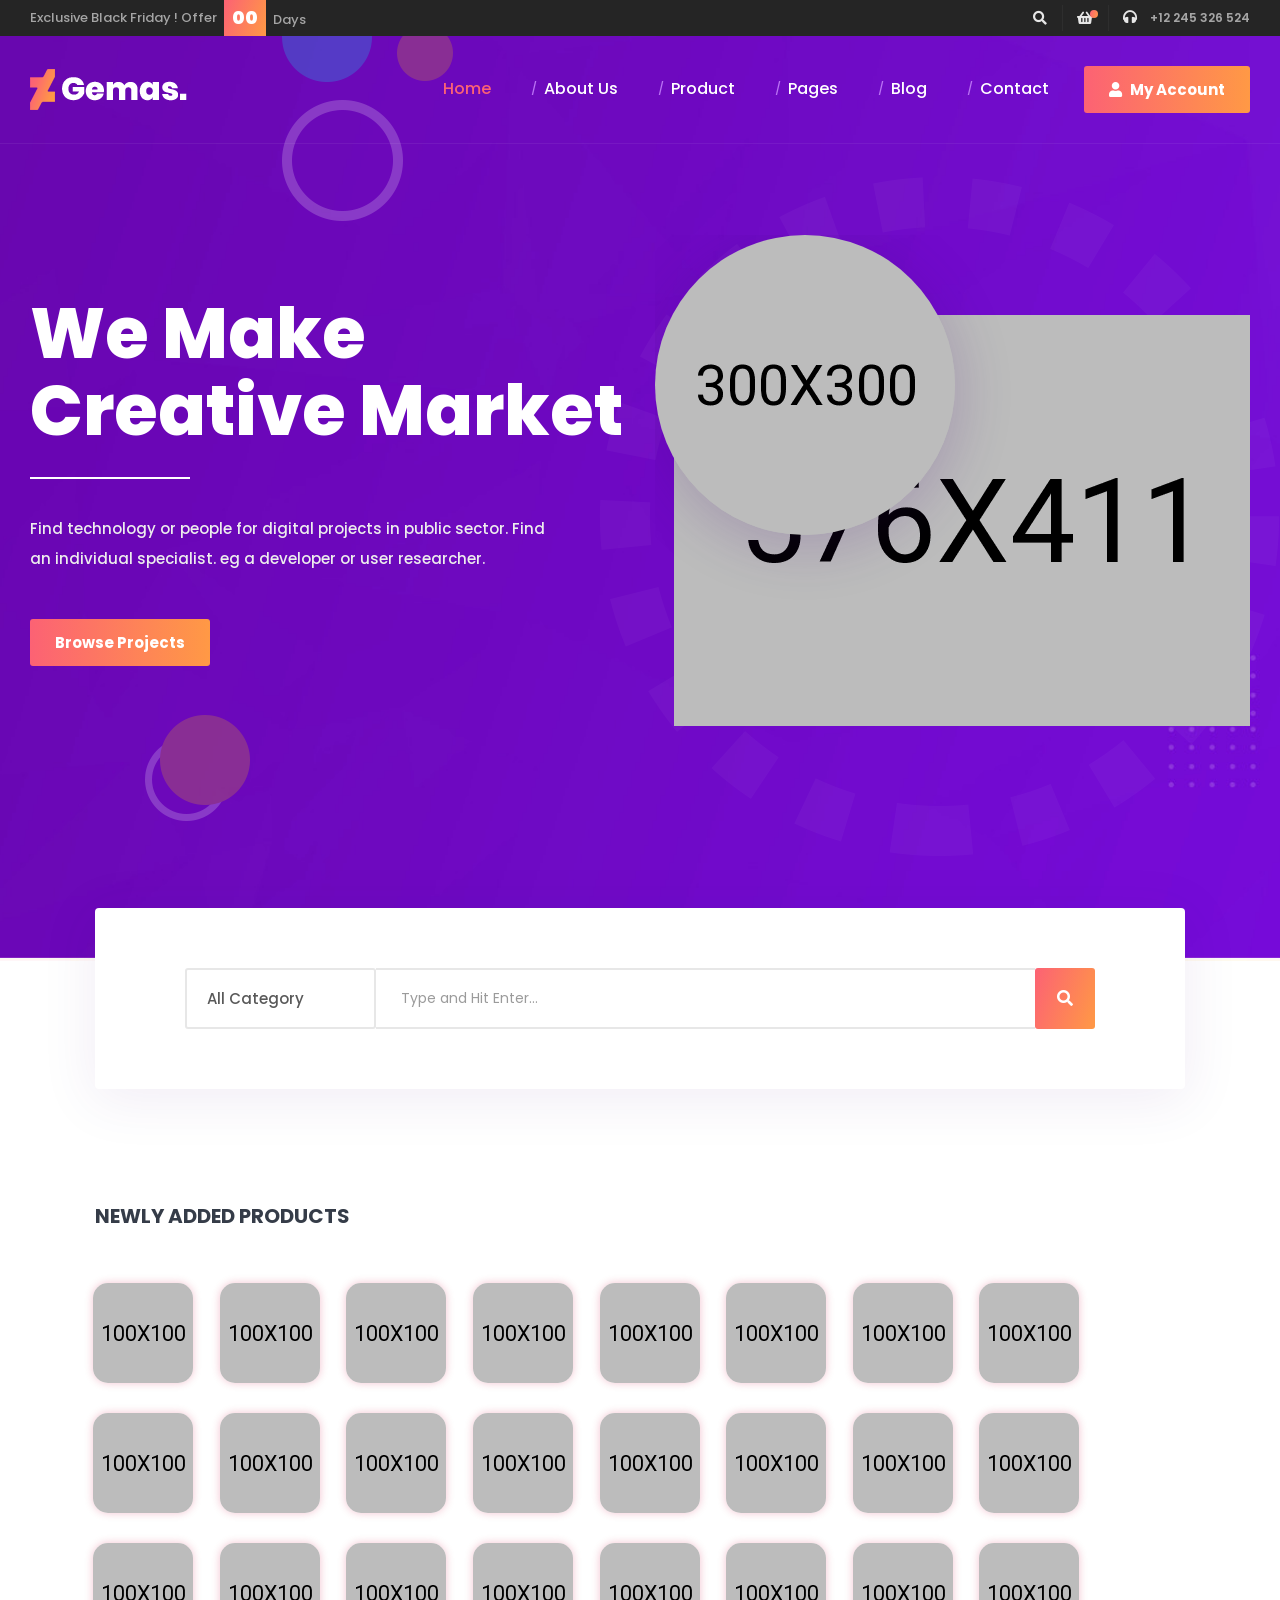
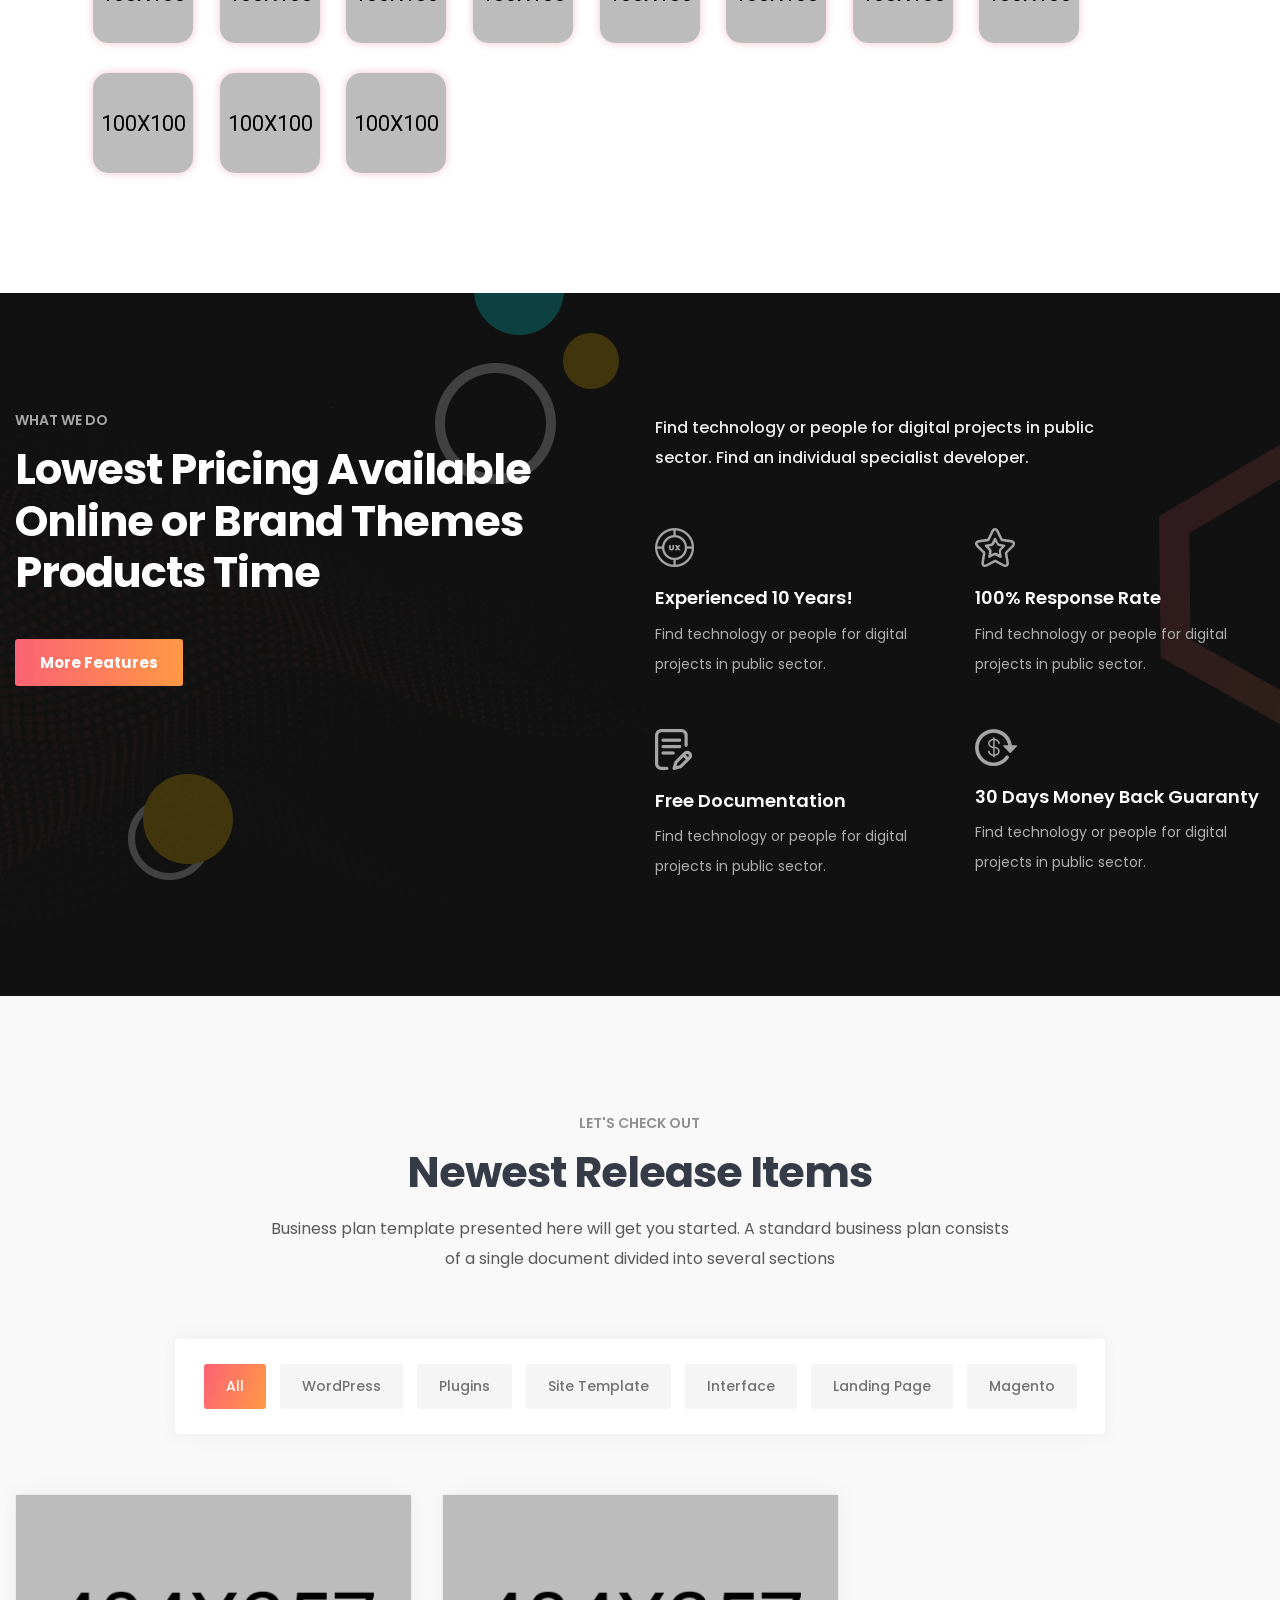
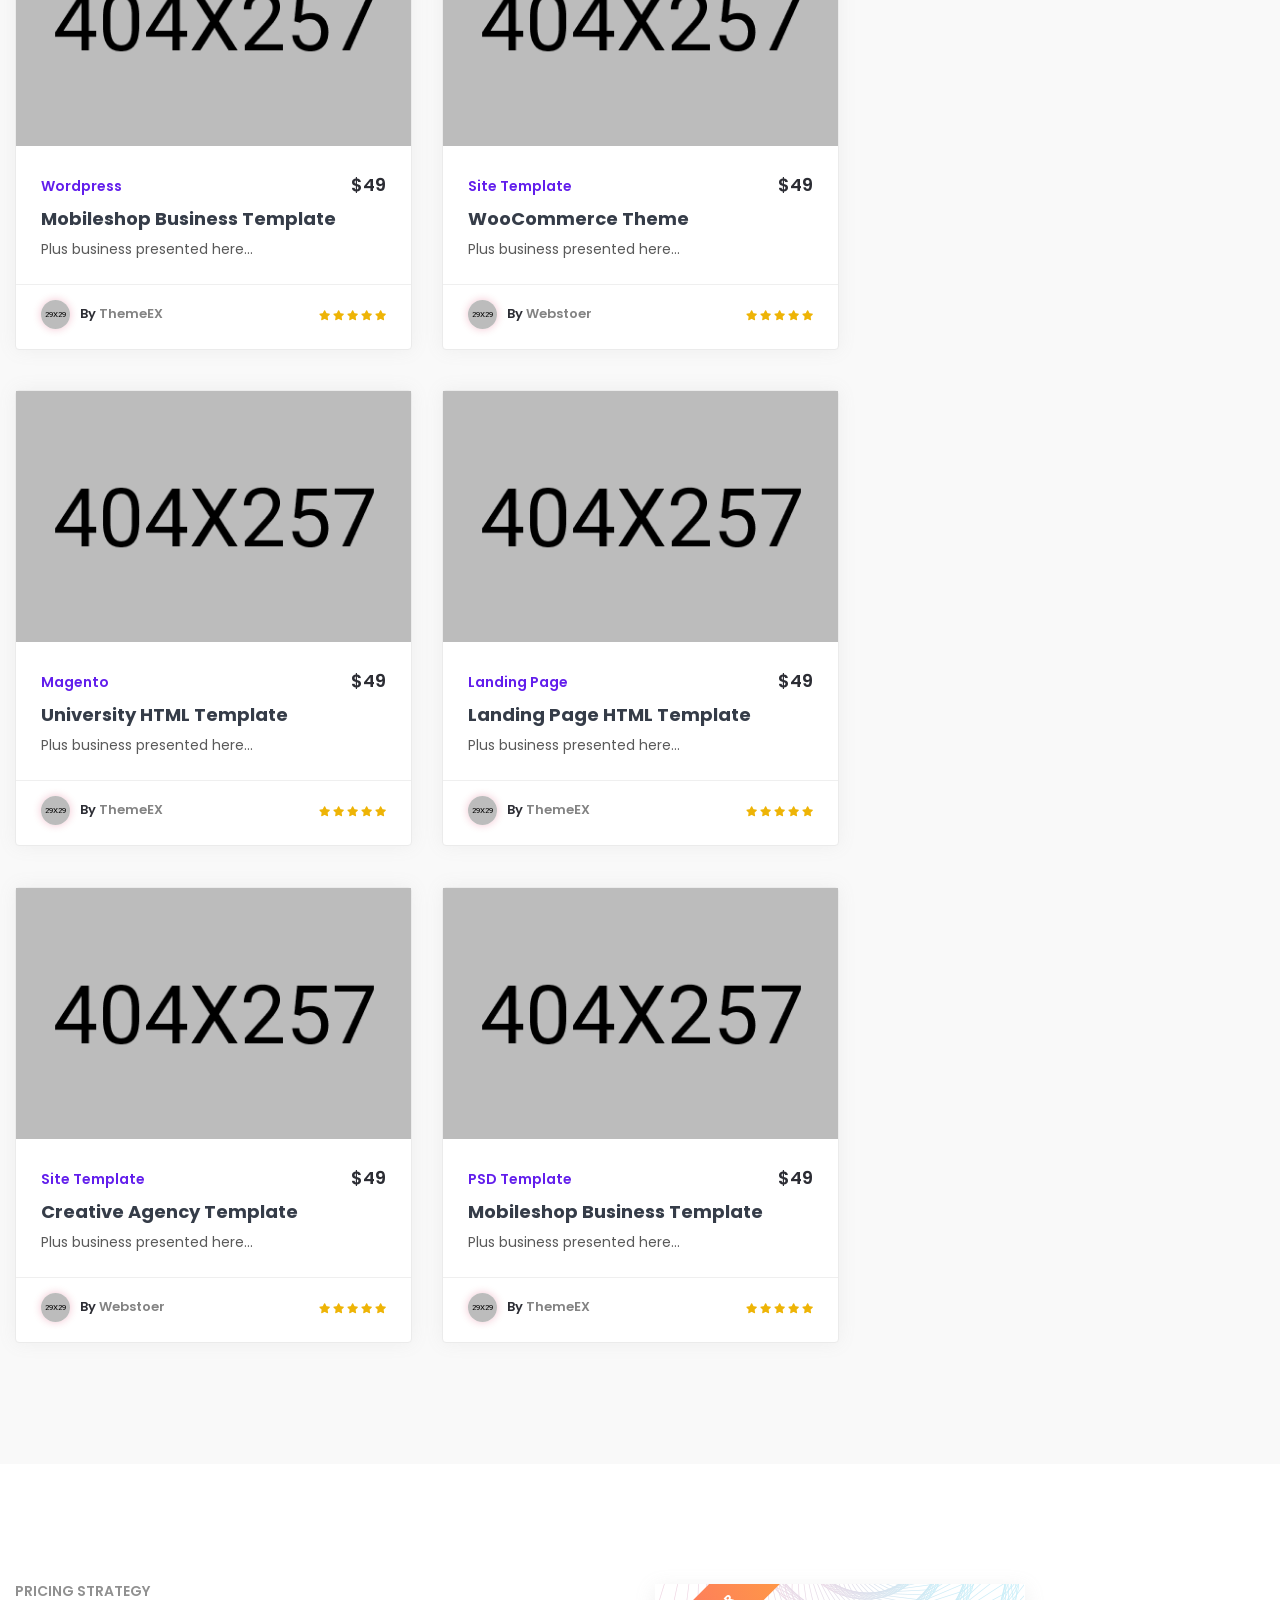
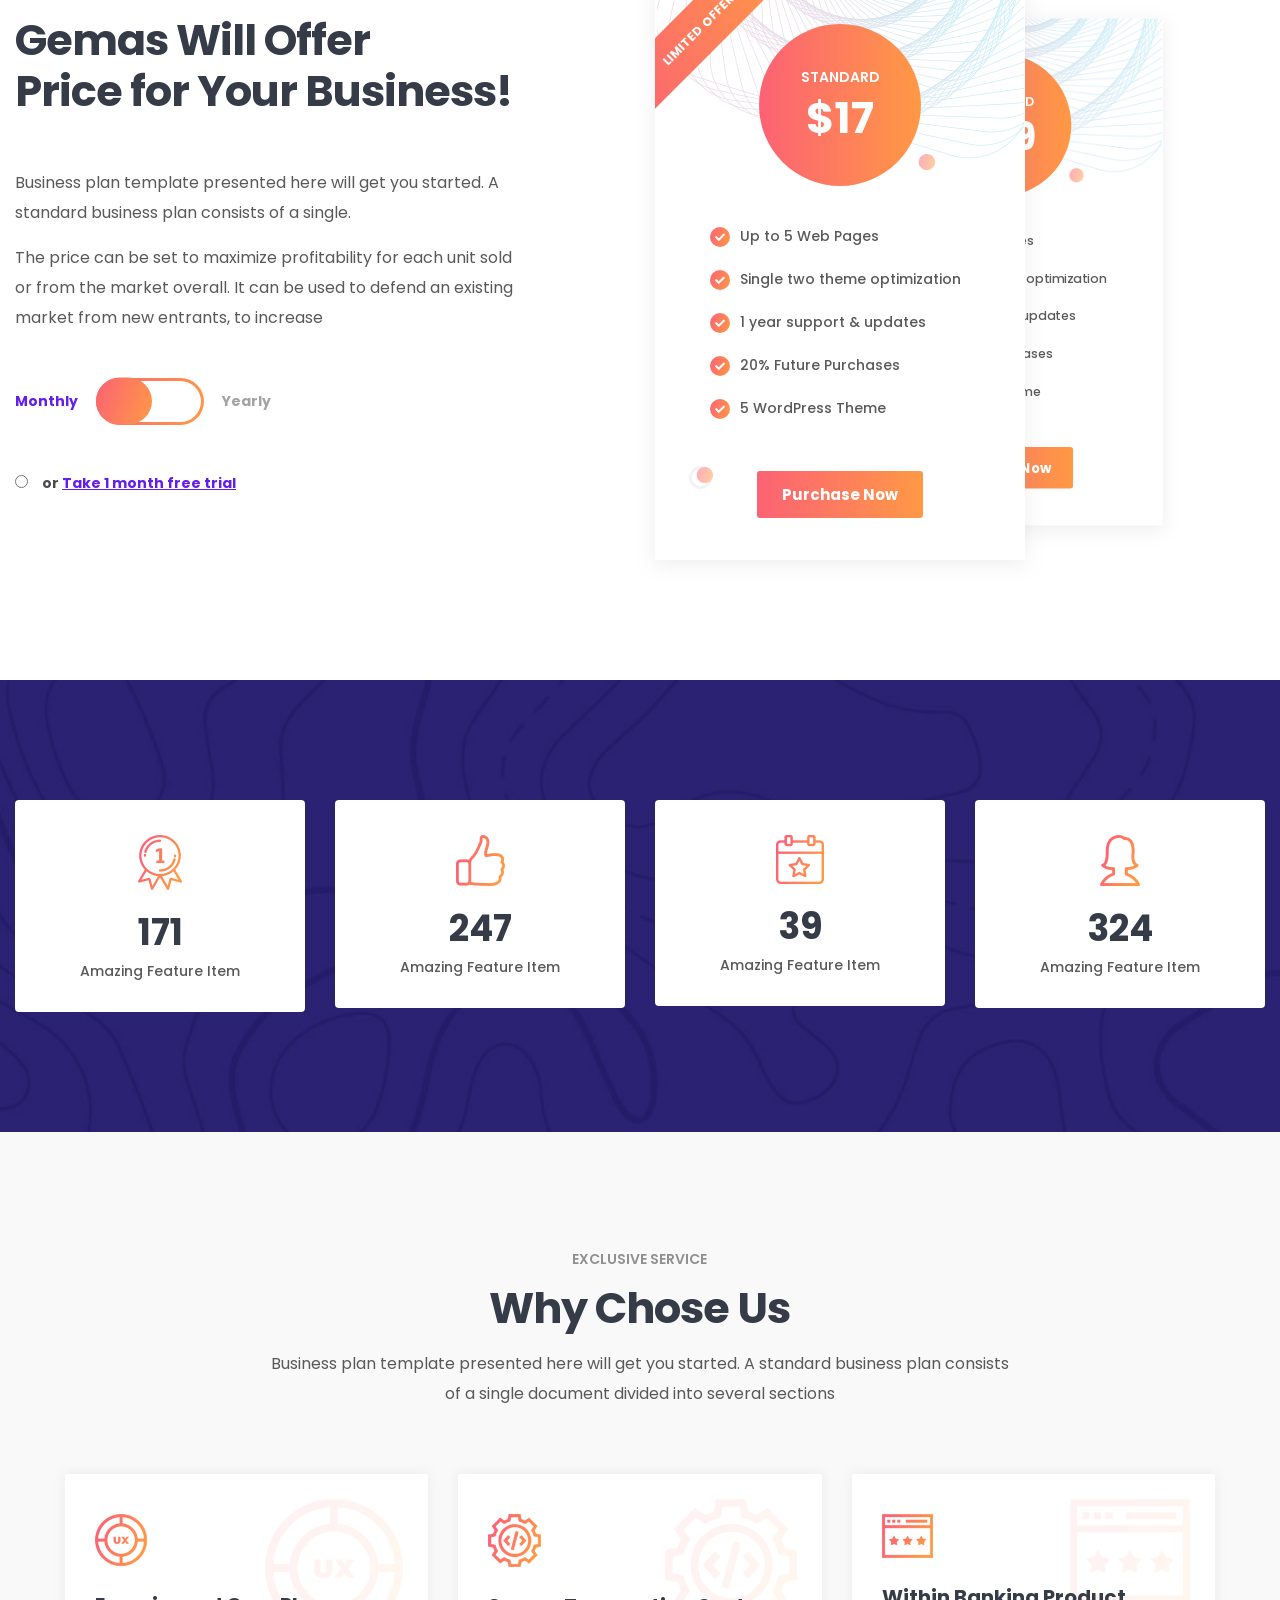
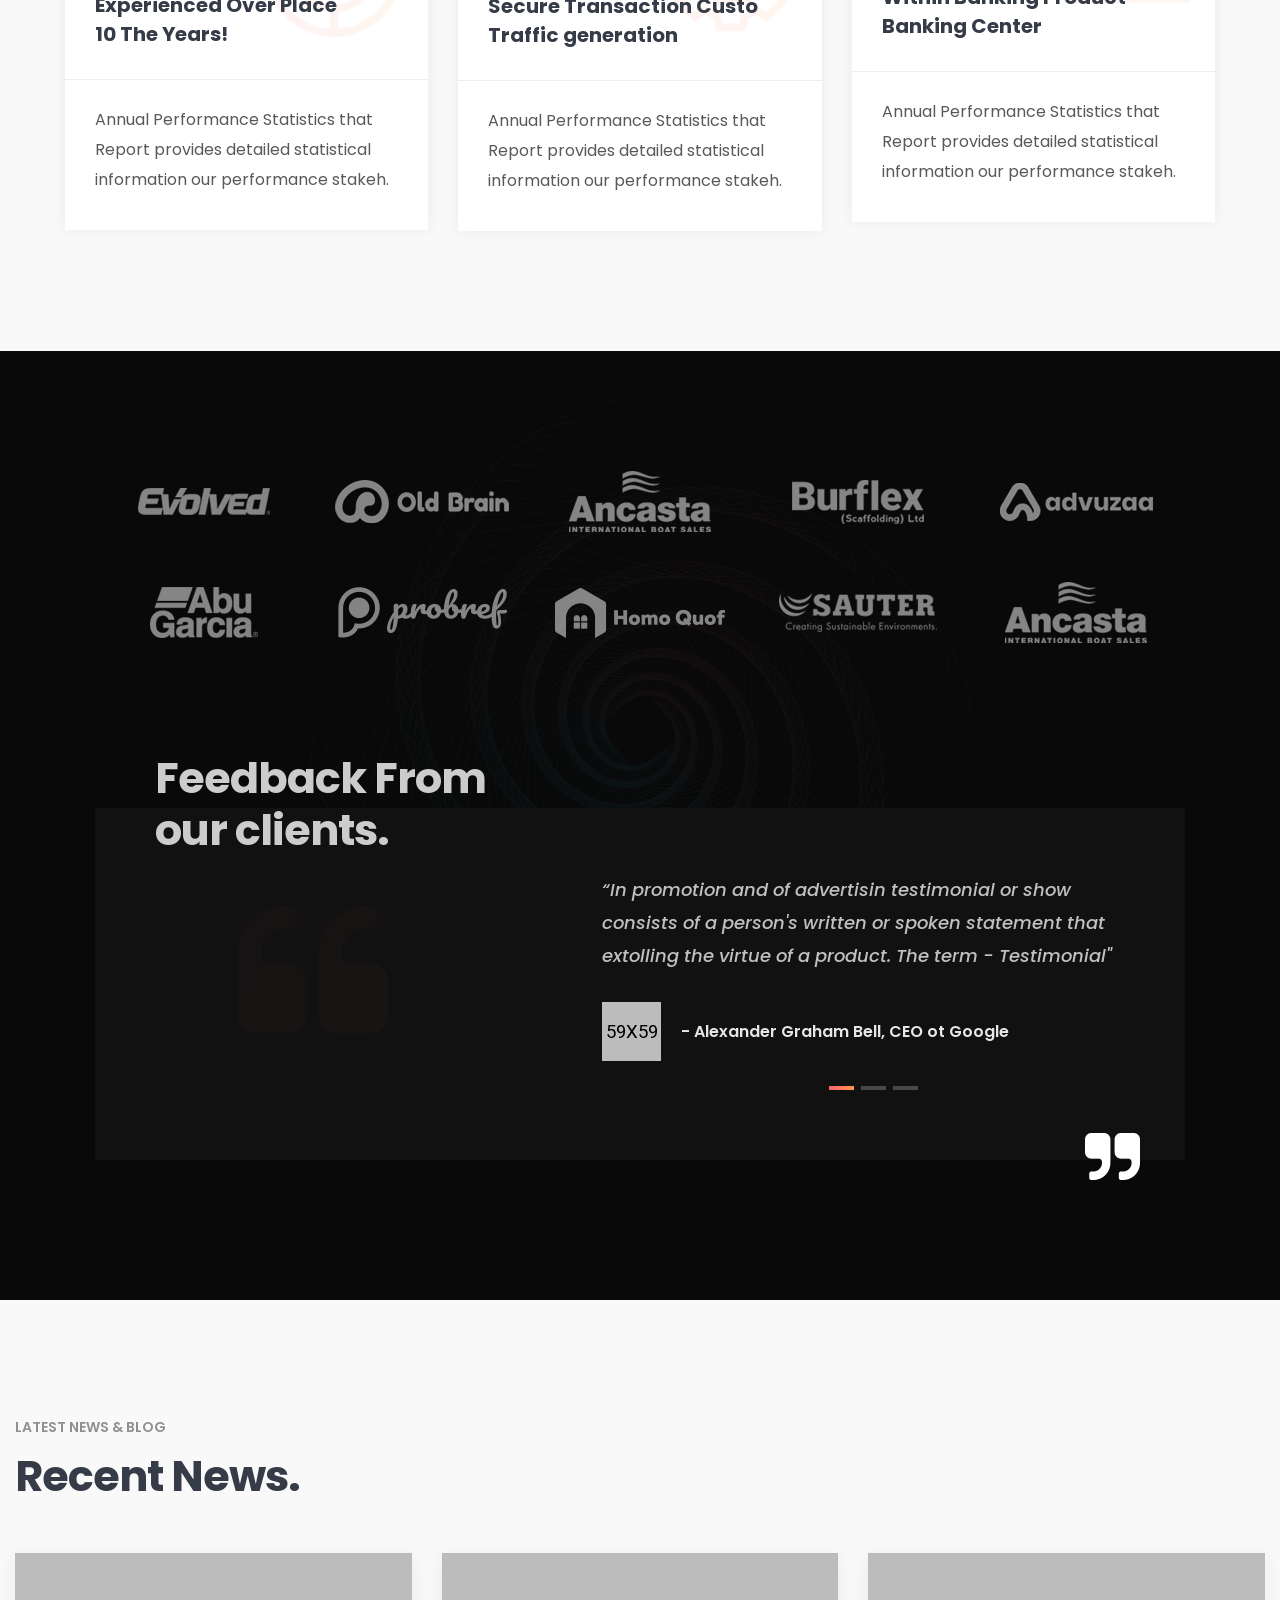
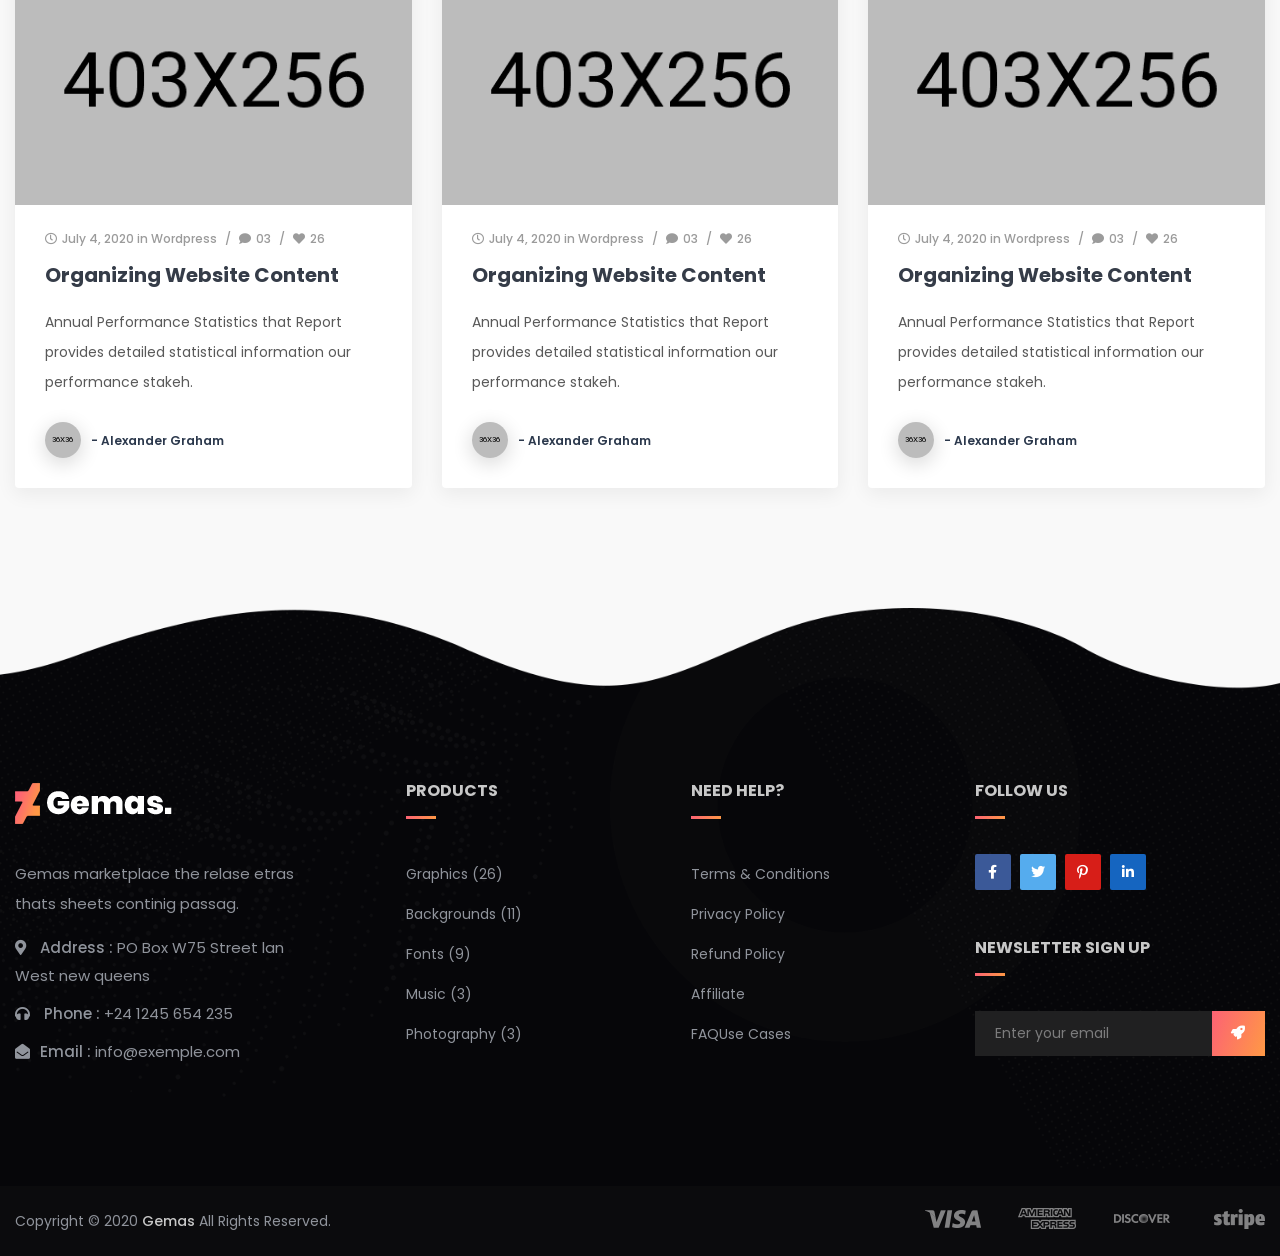
<file: Template/gemas/index.html>
<!doctype html>
<html class="no-js" lang="en">
    <head>
        <meta charset="utf-8">
        <meta http-equiv="x-ua-compatible" content="ie=edge">
        <title>Gemas - Marketplace HTML5 Template</title>
        <meta name="description" content="">
        <meta name="viewport" content="width=device-width, initial-scale=1">

		<link rel="shortcut icon" type="image/x-icon" href="img/favicon.png">
        <!-- Place favicon.ico in the root directory -->

		<!-- CSS here -->
        <link rel="stylesheet" href="css/bootstrap.min.css">
        <link rel="stylesheet" href="css/animate.min.css">
        <link rel="stylesheet" href="css/magnific-popup.css">
        <link rel="stylesheet" href="css/fontawesome-all.min.css">
        <link rel="stylesheet" href="css/imagetooltip.min.css">
        <link rel="stylesheet" href="css/aos.css">
        <link rel="stylesheet" href="css/jquery-ui.min.css">
        <link rel="stylesheet" href="css/flaticon.css">
        <link rel="stylesheet" href="css/meanmenu.css">
        <link rel="stylesheet" href="css/slick.css">
        <link rel="stylesheet" href="css/default.css">
        <link rel="stylesheet" href="css/style.css">
        <link rel="stylesheet" href="css/responsive.css">
    </head>
    <body>

        <!-- preloader -->
        <div id="preloader">
            <div id="loading-center">
                <div id="loading-center-absolute">
                    <div class="object" id="object_one"></div>
                    <div class="object" id="object_two"></div>
                    <div class="object" id="object_three"></div>
                </div>
            </div>
        </div>
        <!-- preloader-end -->

        <!-- header -->
        <header>
            <div class="header-top primary-bg">
                <div class="container-fluid container-padding">
                    <div class="row align-items-center">
                        <div class="col-md-6">
                            <div class="header-top-offer">
                                <p>Exclusive Black Friday ! Offer</p>
                                <span class="coming-time" data-countdown="2020/3/20"></span>
                            </div>
                        </div>
                        <div class="col-md-6 d-none d-md-block">
                            <div class="header-top-right">
                                <ul>
                                    <li class="search-icon"><a href="#" data-toggle="modal" data-target="#search-modal"><i class="fas fa-search"></i></a></li>
                                    <li class="shop-cart"><a href="#"><i class="fas fa-shopping-basket"></i><span class="cart-count"></span></a>
                                        <div class="menu-cart-widget">
                                            <ul>
                                                <li class="menu-cart-product-list">
                                                    <div class="cart-product-thumb">
                                                        <a href="#"><img src="img/product/check-out01.jpg" alt=""></a>
                                                    </div>
                                                    <div class="cart-product-content">
                                                        <h5><a href="#">Multi-Purpose HTML Template</a></h5>
                                                        <span>1 x $29.00</span>
                                                    </div>
                                                    <div class="cart-del">
                                                        <a href="#">X</a>
                                                    </div>
                                                </li>
                                                <li class="menu-cart-product-list">
                                                    <div class="cart-product-thumb">
                                                        <a href="#"><img src="img/product/check-out01.jpg" alt=""></a>
                                                    </div>
                                                    <div class="cart-product-content">
                                                        <h5><a href="#">App Landing Sass HTML5 Template</a></h5>
                                                        <span>1 x $29.00</span>
                                                    </div>
                                                    <div class="cart-del">
                                                        <a href="#">X</a>
                                                    </div>
                                                </li>
                                            </ul>
                                            <div class="cart-price fix mb-15">
                                                <span>Subtotal</span>
                                                <span>$ 58.00</span>
                                            </div>
                                            <div class="cart-checkout-btn">
                                                <a href="#" class="btn">check out</a>
                                            </div>
                                        </div>
                                    </li>
                                    <li class="phone-call"><a href="tel:123456789"><i class="fas fa-headphones"></i> +12 245 326 524</a></li>
                                </ul>
                            </div>
                        </div>
                    </div>
                </div>
            </div>
            <div class="menu-area transparent-header">
                <div class="container-fluid container-padding">
                    <div class="row align-items-center">
                        <div class="col-lg-3">
                            <div class="logo">
                                <a href="index.html"><img src="img/logo/logo.png" alt="Logo"></a>
                            </div>
                        </div>
                        <div class="col-lg-9 d-none d-lg-block">
                            <div class="main-menu">
                                <nav id="mobile-menu" class="d-flex align-items-center justify-content-end">
                                    <ul>
                                        <li class="active"><a href="index.html">Home</a></li>
                                        <li><a href="about-us.html">About Us</a></li>
                                        <li><a href="all-product.html">Product</a>
                                            <ul class="submenu">
                                                <li><a href="all-product.html">Our Product</a></li>
                                                <li><a href="product-with-sidebar.html">Product With Sidebar</a></li>
                                                <li><a href="product-details.html">Product Details</a></li>
                                            </ul>
                                        </li>
                                        <li><a href="#">Pages</a>
                                            <ul class="submenu">
                                                <li><a href="vendor-profile.html">Vendor Profile</a></li>
                                                <li><a href="forums.html">Our Forums</a></li>
                                                <li><a href="404.html">404 Page</a></li>
                                            </ul>
                                        </li>
                                        <li><a href="blog.html">Blog</a>
                                            <ul class="submenu">
                                                <li><a href="blog.html">Blog Page</a></li>
                                                <li><a href="blog-details.html">Blog Details</a></li>
                                            </ul>
                                        </li>
                                        <li><a href="contact.html">Contact</a></li>
                                    </ul>
                                    <div class="header-btn">
                                        <a href="#" class="btn"><i class="fas fa-user"></i> My Account</a>
                                    </div>
                                </nav>
                            </div>
                        </div>
                        <div class="col-12">
                            <div class="mobile-menu"></div>
                        </div>
                        <!-- Modal Search -->
                        <div class="modal fade" id="search-modal" tabindex="-1" role="dialog" aria-hidden="true">
                            <div class="modal-dialog" role="document">
                                <div class="modal-content">
                                    <form>
                                        <input type="text" placeholder="Search here...">
                                        <button><i class="fa fa-search"></i></button>
                                    </form>
                                </div>
                            </div>
                        </div>
                    </div>
                </div>
            </div>
        </header>
        <!-- header-end -->


        <!-- main-area -->
        <main>

            <!-- slider-area -->
            <section class="slider-area slider-bg">
                <div class="slider-shape"><img src="img/slider/slider_shape01.png" alt="img"></div>
                <div class="slider-shape s-shape2"><img src="img/slider/slider_shape02.png" alt="img"></div>
                <div class="slider-shape s-shape3"><img src="img/slider/slider_shape03.png" alt="img"></div>
                <div class="container-fluid slider-container">
                    <div class="slider-wrap">
                        <div class="row align-items-center">
                            <div class="col-lg-6">
                                <div class="slider-content">
                                    <h2 class="wow fadeInDown" data-wow-delay="0.2s">We Make Creative Market</h2>
                                    <p class="wow fadeInUp" data-wow-delay="0.2s">Find technology or people for digital projects in public sector. Find an individual specialist. eg a developer or user
                                    researcher.</p>
                                    <a href="#" class="btn wow fadeInUp" data-wow-delay="0.4s">Browse Projects</a>
                                </div>
                            </div>
                            <div class="col-lg-6 d-none d-lg-block">
                                <div class="slider-img fix text-right wow fadeInRight" data-wow-delay="0.6s">
                                    <img src="img/slider/slider_img02.png" class="slider-img2" alt="">
                                    <img src="img/slider/slider_img01.jpg" alt="">
                                </div>
                            </div>
                        </div>
                    </div>
                </div>
                <div class="slider-img-ellipse"><img src="img/slider/slider_img_ellipse.png" class="rotateme" alt=""></div>
                <div class="slider-bottom-shape"><img src="img/slider/slider_bottom_shape.png" class="rotateme" alt=""></div>
            </section>
            <!-- slider-area-end -->

            <!-- search-area -->
            <div class="gemas-search">
                <div class="container">
                    <div class="row">
                        <div class="col-12">
                            <div class="gemas-search-box">
                                <form action="#">
                                    <select class="custom-select">
                                        <option selected="">All Category</option>
                                        <option>Site Template</option>
                                        <option>Wp Theme</option>
                                        <option>Psd Template</option>
                                        <option>Plugins</option>
                                    </select>
                                    <input type="text" placeholder="Type and Hit Enter...">
                                    <button><i class="fas fa-search"></i></button>
                                </form>
                            </div>
                        </div>
                    </div>
                </div>
            </div>
            <!-- search-area-end -->

            <!-- new-product-area -->
            <section class="new-product-wrap pt-115 pb-90">
                <div class="container">
                    <div class="row">
                        <div class="col-12">
                            <div class="new-product-title mb-55">
                                <h3>NEWLY ADDED PRODUCTS</h3>
                            </div>
                        </div>
                    </div>
                    <div class="row">
                        <div class="col-12">
                            <div class="product-thumb-wrap">
                                <ul>
                                    <li>
                                        <a href="#">
                                            <img src="img/product/product_thumbnail01.png" alt="">
                                        </a>
                                    </li>
                                    <li>
                                        <a href="#">
                                            <img src="img/product/product_thumbnail02.png" alt="">
                                        </a>
                                    </li>
                                    <li>
                                        <a href="#">
                                            <img src="img/product/product_thumbnail03.png" alt="">
                                        </a>
                                    </li>
                                    <li>
                                        <a href="#">
                                            <img src="img/product/product_thumbnail04.png" alt="">
                                        </a>
                                    </li>
                                    <li>
                                        <a href="#">
                                            <img src="img/product/product_thumbnail05.png" alt="">
                                        </a>
                                    </li>
                                    <li>
                                        <a href="#">
                                            <img src="img/product/product_thumbnail06.png" alt="">
                                        </a>
                                    </li>
                                    <li>
                                        <a href="#">
                                            <img src="img/product/product_thumbnail07.png" alt="">
                                        </a>
                                    </li>
                                    <li>
                                        <a href="#">
                                            <img src="img/product/product_thumbnail08.png" alt="">
                                        </a>
                                    </li>
                                    <li>
                                        <a href="#">
                                            <img src="img/product/product_thumbnail09.png" alt="">
                                        </a>
                                    </li>
                                    <li>
                                        <a href="#">
                                            <img src="img/product/product_thumbnail10.png" alt="">
                                        </a>
                                    </li>
                                    <li>
                                        <a href="#">
                                            <img src="img/product/product_thumbnail11.png" alt="">
                                        </a>
                                    </li>
                                    <li>
                                        <a href="#">
                                            <img src="img/product/product_thumbnail12.png" alt="">
                                        </a>
                                    </li>
                                    <li>
                                        <a href="#">
                                            <img src="img/product/product_thumbnail13.png" alt="">
                                        </a>
                                    </li>
                                    <li>
                                        <a href="#">
                                            <img src="img/product/product_thumbnail14.png" alt="">
                                        </a>
                                    </li>
                                    <li>
                                        <a href="#">
                                            <img src="img/product/product_thumbnail15.png" alt="">
                                        </a>
                                    </li>
                                    <li>
                                        <a href="#">
                                            <img src="img/product/product_thumbnail16.png" alt="">
                                        </a>
                                    </li>
                                    <li>
                                        <a href="#">
                                            <img src="img/product/product_thumbnail17.png" alt="">
                                        </a>
                                    </li>
                                    <li>
                                        <a href="#">
                                            <img src="img/product/product_thumbnail18.png" alt="">
                                        </a>
                                    </li>
                                    <li>
                                        <a href="#">
                                            <img src="img/product/product_thumbnail19.png" alt="">
                                        </a>
                                    </li>
                                    <li>
                                        <a href="#">
                                            <img src="img/product/product_thumbnail20.png" alt="">
                                        </a>
                                    </li>
                                    <li>
                                        <a href="#">
                                            <img src="img/product/product_thumbnail21.png" alt="">
                                        </a>
                                    </li>
                                    <li>
                                        <a href="#">
                                            <img src="img/product/product_thumbnail22.png" alt="">
                                        </a>
                                    </li>
                                    <li>
                                        <a href="#">
                                            <img src="img/product/product_thumbnail23.png" alt="">
                                        </a>
                                    </li>
                                    <li>
                                        <a href="#">
                                            <img src="img/product/product_thumbnail24.png" alt="">
                                        </a>
                                    </li>
                                    <li>
                                        <a href="#">
                                            <img src="img/product/product_thumbnail25.png" alt="">
                                        </a>
                                    </li>
                                    <li>
                                        <a href="#">
                                            <img src="img/product/product_thumbnail26.png" alt="">
                                        </a>
                                    </li>
                                    <li>
                                        <a href="#">
                                            <img src="img/product/product_thumbnail27.png" alt="">
                                        </a>
                                    </li>
                                </ul>
                            </div>
                        </div>
                    </div>
                </div>
            </section>
            <!-- new-product-area-end -->

            <!-- features-area -->
            <section class="features-area features-bg pt-120 pb-65">
                <div class="container">
                    <div class="row">
                        <div class="col-lg-6">
                            <div class="section-title white-title mb-40">
                                <span>What We do</span>
                                <h2>Lowest Pricing Available Online or Brand Themes Products Time</h2>
                            </div>
                            <div class="features-btn">
                                <a href="#" class="btn">More Features</a>
                            </div>
                        </div>
                        <div class="col-lg-6">
                            <div class="features-top-content">
                                <p>Find technology or people for digital projects in public sector. Find an individual specialist developer.</p>
                                <div class="row">
                                    <div class="col-sm-6">
                                        <div class="features-box mb-50">
                                            <div class="features-icon mb-20">
                                                <img src="img/icon/features_icon01.png" alt="">
                                            </div>
                                            <div class="features-box-content">
                                                <h5>Experienced 10 Years!</h5>
                                                <p>Find technology or people for digital projects in public sector.</p>
                                            </div>
                                        </div>
                                    </div>
                                    <div class="col-sm-6">
                                        <div class="features-box mb-50">
                                            <div class="features-icon mb-20">
                                                <img src="img/icon/features_icon02.png" alt="">
                                            </div>
                                            <div class="features-box-content">
                                                <h5>100% Response Rate</h5>
                                                <p>Find technology or people for digital projects in public sector.</p>
                                            </div>
                                        </div>
                                    </div>
                                    <div class="col-sm-6">
                                        <div class="features-box mb-50">
                                            <div class="features-icon mb-20">
                                                <img src="img/icon/features_icon03.png" alt="">
                                            </div>
                                            <div class="features-box-content">
                                                <h5>Free Documentation</h5>
                                                <p>Find technology or people for digital projects in public sector.</p>
                                            </div>
                                        </div>
                                    </div>
                                    <div class="col-sm-6">
                                        <div class="features-box mb-50">
                                            <div class="features-icon mb-20">
                                                <img src="img/icon/features_icon04.png" alt="">
                                            </div>
                                            <div class="features-box-content">
                                                <h5>30 Days Money Back Guaranty</h5>
                                                <p>Find technology or people for digital projects in public sector.</p>
                                            </div>
                                        </div>
                                    </div>
                                </div>
                            </div>
                        </div>
                    </div>
                </div>
                <div class="features-shape fs-one"><img src="img/slider/slider_shape01.png" alt=""></div>
                <div class="features-shape fs-two"><img src="img/slider/slider_shape02.png" alt=""></div>
                <div class="features-shape fs-three"><img src="img/slider/slider_shape03.png" alt=""></div>
                <div class="features-shape fs-four"><img src="img/slider/slider_bottom_shape.png" class="rotateme" alt=""></div>
                <div class="features-polygon"><img src="img/images/features_polygon.png" alt="" data-parallax='{"y": -100}'></div>
            </section>
            <!-- features-area-end -->

            <!-- product-area -->
            <section class="product-area gray-bg pt-120 pb-80">
                <div class="container">
                    <div class="row justify-content-center">
                        <div class="col-xl-8 col-lg-9">
                            <div class="section-title text-center mb-65">
                                <span>Let's Check Out</span>
                                <h2>Newest Release Items</h2>
                                <p>Business plan template presented here will get you started. A standard business plan consists of a single document
                                divided into several sections</p>
                            </div>
                        </div>
                    </div>
                    <div class="row justify-content-center">
                        <div class="col-xl-9 text-center">
                            <div class="product-menu mb-60">
                                <button class="active" data-filter="*">All</button>
                                <button class="" data-filter=".cat-one">WordPress</button>
                                <button class="" data-filter=".cat-two">Plugins</button>
                                <button class="" data-filter=".cat-three">Site Template</button>
                                <button class="" data-filter=".cat-four">Interface</button>
                                <button class="" data-filter=".cat-five">Landing Page</button>
                                <button class="" data-filter=".cat-six">Magento</button>
                            </div>
                        </div>
                    </div>
                    <div class="row product-active">
                        <div class="col-lg-4 col-md-6 grid-item cat-three cat-six">
                            <div class="product-item mb-40">
                                <div class="product-thumb">
                                    <a href="#"><img src="img/product/project_thumb01.jpg" alt=""></a>
                                </div>
                                <div class="product-item-content">
                                    <div class="product-cat mb-10">
                                        <ul>
                                            <li><a href="#">Wordpress</a></li>
                                            <li>$49</li>
                                        </ul>
                                    </div>
                                    <h4><a href="#">Mobileshop Business Template</a></h4>
                                    <p>Plus business presented here...</p>
                                </div>
                                <div class="product-meta">
                                    <ul>
                                        <li><img src="img/product/porduct_avatar01.png" alt="">By <a href="#">ThemeEX</a></li>
                                        <li>
                                            <div class="product-rating">
                                                <i class="fas fa-star"></i>
                                                <i class="fas fa-star"></i>
                                                <i class="fas fa-star"></i>
                                                <i class="fas fa-star"></i>
                                                <i class="fas fa-star"></i>
                                            </div>
                                        </li>
                                    </ul>
                                </div>
                            </div>
                        </div>
                        <div class="col-lg-4 col-md-6 grid-item cat-three cat-five">
                            <div class="product-item mb-40">
                                <div class="product-thumb">
                                    <a href="#"><img src="img/product/project_thumb02.jpg" alt=""></a>
                                </div>
                                <div class="product-item-content">
                                    <div class="product-cat mb-10">
                                        <ul>
                                            <li><a href="#">Site Template</a></li>
                                            <li>$49</li>
                                        </ul>
                                    </div>
                                    <h4><a href="#">WooCommerce Theme</a></h4>
                                    <p>Plus business presented here...</p>
                                </div>
                                <div class="product-meta">
                                    <ul>
                                        <li><img src="img/product/porduct_avatar02.png" alt="">By <a href="#">Webstoer</a></li>
                                        <li>
                                            <div class="product-rating">
                                                <i class="fas fa-star"></i>
                                                <i class="fas fa-star"></i>
                                                <i class="fas fa-star"></i>
                                                <i class="fas fa-star"></i>
                                                <i class="fas fa-star"></i>
                                            </div>
                                        </li>
                                    </ul>
                                </div>
                            </div>
                        </div>
                        <div class="col-lg-4 col-md-6 grid-item cat-two cat-four">
                            <div class="product-item mb-40">
                                <div class="product-thumb">
                                    <a href="#"><img src="img/product/project_thumb03.jpg" alt=""></a>
                                </div>
                                <div class="product-item-content">
                                    <div class="product-cat mb-10">
                                        <ul>
                                            <li><a href="#">Magento</a></li>
                                            <li>$49</li>
                                        </ul>
                                    </div>
                                    <h4><a href="#">University HTML Template</a></h4>
                                    <p>Plus business presented here...</p>
                                </div>
                                <div class="product-meta">
                                    <ul>
                                        <li><img src="img/product/porduct_avatar01.png" alt="">By <a href="#">ThemeEX</a></li>
                                        <li>
                                            <div class="product-rating">
                                                <i class="fas fa-star"></i>
                                                <i class="fas fa-star"></i>
                                                <i class="fas fa-star"></i>
                                                <i class="fas fa-star"></i>
                                                <i class="fas fa-star"></i>
                                            </div>
                                        </li>
                                    </ul>
                                </div>
                            </div>
                        </div>
                        <div class="col-lg-4 col-md-6 grid-item cat-one cat-five">
                            <div class="product-item mb-40">
                                <div class="product-thumb">
                                    <a href="#"><img src="img/product/project_thumb04.jpg" alt=""></a>
                                </div>
                                <div class="product-item-content">
                                    <div class="product-cat mb-10">
                                        <ul>
                                            <li><a href="#">Landing Page</a></li>
                                            <li>$49</li>
                                        </ul>
                                    </div>
                                    <h4><a href="#">Landing Page HTML Template</a></h4>
                                    <p>Plus business presented here...</p>
                                </div>
                                <div class="product-meta">
                                    <ul>
                                        <li><img src="img/product/porduct_avatar01.png" alt="">By <a href="#">ThemeEX</a></li>
                                        <li>
                                            <div class="product-rating">
                                                <i class="fas fa-star"></i>
                                                <i class="fas fa-star"></i>
                                                <i class="fas fa-star"></i>
                                                <i class="fas fa-star"></i>
                                                <i class="fas fa-star"></i>
                                            </div>
                                        </li>
                                    </ul>
                                </div>
                            </div>
                        </div>
                        <div class="col-lg-4 col-md-6 grid-item cat-one cat-four">
                            <div class="product-item mb-40">
                                <div class="product-thumb">
                                    <a href="#"><img src="img/product/project_thumb05.jpg" alt=""></a>
                                </div>
                                <div class="product-item-content">
                                    <div class="product-cat mb-10">
                                        <ul>
                                            <li><a href="#">Site Template</a></li>
                                            <li>$49</li>
                                        </ul>
                                    </div>
                                    <h4><a href="#">Creative Agency Template</a></h4>
                                    <p>Plus business presented here...</p>
                                </div>
                                <div class="product-meta">
                                    <ul>
                                        <li><img src="img/product/porduct_avatar02.png" alt="">By <a href="#">Webstoer</a></li>
                                        <li>
                                            <div class="product-rating">
                                                <i class="fas fa-star"></i>
                                                <i class="fas fa-star"></i>
                                                <i class="fas fa-star"></i>
                                                <i class="fas fa-star"></i>
                                                <i class="fas fa-star"></i>
                                            </div>
                                        </li>
                                    </ul>
                                </div>
                            </div>
                        </div>
                        <div class="col-lg-4 col-md-6 grid-item cat-two cat-five">
                            <div class="product-item mb-40">
                                <div class="product-thumb">
                                    <a href="#"><img src="img/product/project_thumb06.jpg" alt=""></a>
                                </div>
                                <div class="product-item-content">
                                    <div class="product-cat mb-10">
                                        <ul>
                                            <li><a href="#">PSD Template</a></li>
                                            <li>$49</li>
                                        </ul>
                                    </div>
                                    <h4><a href="#">Mobileshop Business Template</a></h4>
                                    <p>Plus business presented here...</p>
                                </div>
                                <div class="product-meta">
                                    <ul>
                                        <li><img src="img/product/porduct_avatar01.png" alt="">By <a href="#">ThemeEX</a></li>
                                        <li>
                                            <div class="product-rating">
                                                <i class="fas fa-star"></i>
                                                <i class="fas fa-star"></i>
                                                <i class="fas fa-star"></i>
                                                <i class="fas fa-star"></i>
                                                <i class="fas fa-star"></i>
                                            </div>
                                        </li>
                                    </ul>
                                </div>
                            </div>
                        </div>
                    </div>
                </div>
            </section>
            <!-- product-area-end -->

            <!-- pricing-area -->
            <section class="pricing-area pt-120 pb-120">
                <div class="container">
                    <div class="row justify-content-between ct-pricing">
                        <div class="col-xl-5 col-lg-6">
                            <div class="section-title mb-50">
                                <span>pricing strategy</span>
                                <h2>Gemas Will Offer <br> Price for Your Business!</h2>
                            </div>
                            <div class="pricing-content">
                                <p>Business plan template presented here will get you started. A standard business plan consists of a single.</p>
                                <p>The price can be set to maximize profitability for each unit sold or from the market overall. It can be used to defend
                                an existing market from new entrants, to increase</p>
                                <div class="item--pricing-nav"> <span class="item--nav-monthly">Monthly</span>
                                    <div class="item--nav"><div class="nav-bg"></div></div> <span class="item--nav-year">Yearly</span>
                                </div>
                                <form action="#" class="pricing-form">
                                    <input type="radio" id="trial">
                                    <label for="trial">or <span>Take 1 month free trial</span></label>
                                </form>
                            </div>
                        </div>
                        <div class="col-lg-6 position-relative">
                            <div class="ct-pricing-body ct-pricing-monthly">
                                <div class="ct-pricing-item item--first">
                                    <div class="item-popular">limited offer</div>
                                    <div class="ct-pricing-meta">
                                        <div class="ct-pricing-meta-inner">
                                            <h3 class="ct-pricing-title">Standard</h3>
                                            <div class="ct-pricing-price">$17</div>
                                        </div>
                                    </div>
                                    <ul class="item--feature">
                                        <li><i class="fas fa-check"></i>Up to 5 Web Pages</li>
                                        <li><i class="fas fa-check"></i>Single two theme optimization</li>
                                        <li><i class="fas fa-check"></i>1 year support & updates</li>
                                        <li><i class="fas fa-check"></i>20% Future Purchases</li>
                                        <li><i class="fas fa-check"></i>5 WordPress Theme</li>
                                    </ul>
                                    <div class="ct-pricing-button"> <a class="btn btn-default" href="#">Purchase Now</a></div>
                                </div>
                                <div class="ct-pricing-item item--last">
                                    <div class="ct-pricing-meta">
                                        <div class="ct-pricing-meta-inner">
                                            <h3 class="ct-pricing-title">Standard</h3>
                                            <div class="ct-pricing-price">$59</div>
                                        </div>
                                    </div>
                                    <ul class="item--feature">
                                        <li><i class="fas fa-check"></i>Up to 5 Web Pages</li>
                                        <li><i class="fas fa-check"></i>Single two theme optimization</li>
                                        <li><i class="fas fa-check"></i>1 year support & updates</li>
                                        <li><i class="fas fa-check"></i>20% Future Purchases</li>
                                        <li><i class="fas fa-check"></i>5 WordPress Theme</li>
                                    </ul>
                                    <div class="ct-pricing-button"> <a class="btn btn-default" href="#">Purchase Now</a></div>
                                </div>
                            </div>
                            <div class="ct-pricing-body ct-pricing-year">
                                <div class="ct-pricing-item item--first">
                                    <div class="item-popular">limited offer</div>
                                    <div class="ct-pricing-meta">
                                        <div class="ct-pricing-meta-inner">
                                            <h3 class="ct-pricing-title">Standard</h3>
                                            <div class="ct-pricing-price">$99</div>
                                        </div>
                                    </div>
                                    <ul class="item--feature">
                                        <li><i class="fas fa-check"></i>Up to 5 Web Pages</li>
                                        <li><i class="fas fa-check"></i>Single two theme optimization</li>
                                        <li><i class="fas fa-check"></i>1 year support & updates</li>
                                        <li><i class="fas fa-check"></i>20% Future Purchases</li>
                                        <li><i class="fas fa-check"></i>5 WordPress Theme</li>
                                    </ul>
                                    <div class="ct-pricing-button"> <a class="btn btn-default" href="#">Purchase Now</a></div>
                                </div>
                                <div class="ct-pricing-item item--last">
                                    <div class="ct-pricing-meta">
                                        <div class="ct-pricing-meta-inner">
                                            <h3 class="ct-pricing-title">Standard</h3>
                                            <div class="ct-pricing-price">$199</div>
                                        </div>
                                    </div>
                                    <ul class="item--feature">
                                        <li><i class="fas fa-check"></i>Up to 5 Web Pages</li>
                                        <li><i class="fas fa-check"></i>Single two theme optimization</li>
                                        <li><i class="fas fa-check"></i>1 year support & updates</li>
                                        <li><i class="fas fa-check"></i>20% Future Purchases</li>
                                        <li><i class="fas fa-check"></i>5 WordPress Theme</li>
                                    </ul>
                                    <div class="ct-pricing-button"> <a class="btn btn-default" href="#">Purchase Now</a></div>
                                </div>
                            </div>
                        </div>
                    </div>
                </div>
            </section>
            <!-- pricing-area-end -->

            <!-- fact-area -->
            <section class="fact-area fact-bg pt-120 pb-90">
                <div class="container">
                    <div class="row">
                        <div class="col-lg-3 col-ms-4 col-sm-6">
                            <div class="fact-box mb-30">
                                <div class="fact-icon mb-25">
                                    <img src="img/icon/fact_icon01.png" alt="">
                                </div>
                                <div class="fact-box-content">
                                    <h4 class="count">245</h4>
                                    <span>Amazing Feature Item</span>
                                </div>
                            </div>
                        </div>
                        <div class="col-lg-3 col-ms-4 col-sm-6">
                            <div class="fact-box mb-30">
                                <div class="fact-icon mb-25">
                                    <img src="img/icon/fact_icon02.png" alt="">
                                </div>
                                <div class="fact-box-content">
                                    <h4 class="count">348</h4>
                                    <span>Amazing Feature Item</span>
                                </div>
                            </div>
                        </div>
                        <div class="col-lg-3 col-ms-4 col-sm-6">
                            <div class="fact-box mb-30">
                                <div class="fact-icon mb-25">
                                    <img src="img/icon/fact_icon03.png" alt="">
                                </div>
                                <div class="fact-box-content">
                                    <h4 class="count">55</h4>
                                    <span>Amazing Feature Item</span>
                                </div>
                            </div>
                        </div>
                        <div class="col-lg-3 col-ms-4 col-sm-6">
                            <div class="fact-box mb-30">
                                <div class="fact-icon mb-25">
                                    <img src="img/icon/fact_icon04.png" alt="">
                                </div>
                                <div class="fact-box-content">
                                    <h4 class="count">457</h4>
                                    <span>Amazing Feature Item</span>
                                </div>
                            </div>
                        </div>
                    </div>
                </div>
            </section>
            <!-- fact-area-end -->

            <!-- services-area -->
            <section class="services-area gray-bg pt-120 pb-90">
                <div class="container">
                    <div class="row justify-content-center">
                        <div class="col-xl-8 col-lg-9">
                            <div class="section-title text-center mb-65">
                                <span>exclusive service</span>
                                <h2>Why Chose Us</h2>
                                <p>Business plan template presented here will get you started. A standard business plan consists of a single
                                    document divided into several sections</p>
                            </div>
                        </div>
                    </div>
                    <div class="services-wrap">
                        <div class="row">
                            <div class="col-lg-4 col-md-6">
                                <div class="services-box mb-30">
                                    <div class="services-box-head">
                                        <img src="img/icon/services_icon01.png" alt="">
                                        <h4>Experienced Over Place <br> 10 The Years!</h4>
                                    </div>
                                    <div class="services-box-content">
                                        <p>Annual Performance Statistics that Report provides detailed statistical information our performance stakeh.</p>
                                    </div>
                                    <div class="services-overlay-icon"><img src="img/icon/services_icon011.png" alt=""></div>
                                </div>
                            </div>
                            <div class="col-lg-4 col-md-6">
                                <div class="services-box mb-30">
                                    <div class="services-box-head">
                                        <img src="img/icon/services_icon02.png" alt="">
                                        <h4>Secure Transaction Custo <br> Traffic generation</h4>
                                    </div>
                                    <div class="services-box-content">
                                        <p>Annual Performance Statistics that Report provides detailed statistical information our performance stakeh.</p>
                                    </div>
                                    <div class="services-overlay-icon"><img src="img/icon/services_icon012.png" alt=""></div>
                                </div>
                            </div>
                            <div class="col-lg-4 col-md-6">
                                <div class="services-box mb-30">
                                    <div class="services-box-head">
                                        <img src="img/icon/services_icon03.png" alt="">
                                        <h4>Within Banking Product <br> Banking Center</h4>
                                    </div>
                                    <div class="services-box-content">
                                        <p>Annual Performance Statistics that Report provides detailed statistical information our performance stakeh.</p>
                                    </div>
                                    <div class="services-overlay-icon"><img src="img/icon/services_icon013.png" alt=""></div>
                                </div>
                            </div>
                        </div>
                    </div>
                </div>
            </section>
            <!-- services-area-end -->

            <div class="area-wrapper black-bg position-relative">

                <!-- brand-area -->
                <div class="brand-area pt-120">
                    <div class="container">
                        <div class="brand-wrap">
                            <div class="row no-gutters justify-content-center">
                                <div class="brand-item">
                                    <img src="img/brand/brand_logo01.png" alt="">
                                </div>
                                <div class="brand-item">
                                    <img src="img/brand/brand_logo02.png" alt="">
                                </div>
                                <div class="brand-item">
                                    <img src="img/brand/brand_logo03.png" alt="">
                                </div>
                                <div class="brand-item">
                                    <img src="img/brand/brand_logo04.png" alt="">
                                </div>
                                <div class="brand-item">
                                    <img src="img/brand/brand_logo05.png" alt="">
                                </div>
                                <div class="brand-item">
                                    <img src="img/brand/brand_logo06.png" alt="">
                                </div>
                                <div class="brand-item">
                                    <img src="img/brand/brand_logo07.png" alt="">
                                </div>
                                <div class="brand-item">
                                    <img src="img/brand/brand_logo08.png" alt="">
                                </div>
                                <div class="brand-item">
                                    <img src="img/brand/brand_logo09.png" alt="">
                                </div>
                                <div class="brand-item">
                                    <img src="img/brand/brand_logo10.png" alt="">
                                </div>
                            </div>
                        </div>
                    </div>
                </div>
                <!-- brand-area-end -->

                <!-- testimonial-area -->
                <section class="testimonial-area pt-115 pb-140">
                    <div class="container">
                        <div class="testi-wrap">
                            <div class="row">
                                <div class="col-lg-5">
                                    <div class="section-title">
                                        <h2>Feedback From our clients.</h2>
                                    </div>
                                    <div class="testi-quote">
                                        <img src="img/icon/testi_quote01.png" alt="">
                                    </div>
                                </div>
                                <div class="col-lg-7">
                                    <div class="testimonial-active">
                                        <div class="testimonial-item">
                                            <div class="testi-content">
                                                <p>“In promotion and of advertisin testimonial or show consists of a person's written or spoken statement that extolling
                                                the virtue of a product. The term - Testimonial"</p>
                                            </div>
                                            <div class="testi-avatar">
                                                <div class="testi-avatar-img">
                                                    <img src="img/images/testi_avatar.png" alt="">
                                                </div>
                                                <div class="testi-avatar-info">
                                                    <span>- Alexander Graham Bell, CEO ot Google</span>
                                                </div>
                                            </div>
                                        </div>
                                        <div class="testimonial-item">
                                            <div class="testi-content">
                                                <p>“In promotion and of advertisin testimonial or show consists of a person's written or spoken statement that extolling
                                                the virtue of a product. The term - Testimonial"</p>
                                            </div>
                                            <div class="testi-avatar">
                                                <div class="testi-avatar-img">
                                                    <img src="img/images/testi_avatar.png" alt="">
                                                </div>
                                                <div class="testi-avatar-info">
                                                    <span>- Alexander Graham Bell, CEO ot Google</span>
                                                </div>
                                            </div>
                                        </div>
                                        <div class="testimonial-item">
                                            <div class="testi-content">
                                                <p>“In promotion and of advertisin testimonial or show consists of a person's written or spoken statement that extolling
                                                the virtue of a product. The term - Testimonial"</p>
                                            </div>
                                            <div class="testi-avatar">
                                                <div class="testi-avatar-img">
                                                    <img src="img/images/testi_avatar.png" alt="">
                                                </div>
                                                <div class="testi-avatar-info">
                                                    <span>- Alexander Graham Bell, CEO ot Google</span>
                                                </div>
                                            </div>
                                        </div>
                                    </div>
                                </div>
                            </div>
                            <div class="testimonial-small-quote"><img src="img/icon/testi_quote02.png" alt=""></div>
                        </div>
                    </div>
                </section>
                <!-- testimonial-area-end -->

                <div class="testi-bg-shape"><img src="img/images/testi_shape.png" class="rotateme" alt=""></div>
            </div>

            <!-- blog-area -->
            <section class="blog-area gray-bg pt-120 pb-90">
                <div class="container">
                    <div class="row">
                        <div class="col-lg-6">
                            <div class="section-title mb-50">
                                <span>latest news & blog</span>
                                <h2>Recent News.</h2>
                            </div>
                        </div>
                    </div>
                    <div class="row">
                        <div class="col-lg-4 col-md-6">
                            <div class="blog-post mb-30">
                                <div class="blog-thumb">
                                    <a href="#"><img src="img/blog/blog_thumb01.jpg" alt=""></a>
                                </div>
                                <div class="blog-content">
                                    <div class="blog-meta">
                                        <ul>
                                            <li><i class="far fa-clock"></i>July 4, 2020 in Wordpress</li>
                                            <li><i class="fas fa-comment"></i>03</li>
                                            <li><i class="fas fa-heart"></i>26</li>
                                        </ul>
                                    </div>
                                    <h3><a href="#">Organizing Website Content</a></h3>
                                    <p>Annual Performance Statistics that Report provides detailed statistical information our performance stakeh.</p>
                                    <div class="blog-post-avatar">
                                        <div class="blog-avatar-img">
                                            <img src="img/blog/blog_avatar_img.png" alt="">
                                        </div>
                                        <div class="blog-avatar-info">
                                            <a href="#">- Alexander Graham</a>
                                        </div>
                                    </div>
                                </div>
                            </div>
                        </div>
                        <div class="col-lg-4 col-md-6">
                            <div class="blog-post mb-30">
                                <div class="blog-thumb">
                                    <a href="#"><img src="img/blog/blog_thumb02.jpg" alt=""></a>
                                </div>
                                <div class="blog-content">
                                    <div class="blog-meta">
                                        <ul>
                                            <li><i class="far fa-clock"></i>July 4, 2020 in Wordpress</li>
                                            <li><i class="fas fa-comment"></i>03</li>
                                            <li><i class="fas fa-heart"></i>26</li>
                                        </ul>
                                    </div>
                                    <h3><a href="#">Organizing Website Content</a></h3>
                                    <p>Annual Performance Statistics that Report provides detailed statistical information our performance stakeh.</p>
                                    <div class="blog-post-avatar">
                                        <div class="blog-avatar-img">
                                            <img src="img/blog/blog_avatar_img.png" alt="">
                                        </div>
                                        <div class="blog-avatar-info">
                                            <a href="#">- Alexander Graham</a>
                                        </div>
                                    </div>
                                </div>
                            </div>
                        </div>
                        <div class="col-lg-4 col-md-6">
                            <div class="blog-post mb-30">
                                <div class="blog-thumb">
                                    <a href="#"><img src="img/blog/blog_thumb03.jpg" alt=""></a>
                                </div>
                                <div class="blog-content">
                                    <div class="blog-meta">
                                        <ul>
                                            <li><i class="far fa-clock"></i>July 4, 2020 in Wordpress</li>
                                            <li><i class="fas fa-comment"></i>03</li>
                                            <li><i class="fas fa-heart"></i>26</li>
                                        </ul>
                                    </div>
                                    <h3><a href="#">Organizing Website Content</a></h3>
                                    <p>Annual Performance Statistics that Report provides detailed statistical information our performance stakeh.</p>
                                    <div class="blog-post-avatar">
                                        <div class="blog-avatar-img">
                                            <img src="img/blog/blog_avatar_img.png" alt="">
                                        </div>
                                        <div class="blog-avatar-info">
                                            <a href="#">- Alexander Graham</a>
                                        </div>
                                    </div>
                                </div>
                            </div>
                        </div>
                    </div>
                </div>
            </section>
            <!-- blog-area-end -->

        </main>
        <!-- main-area-end -->

        <!-- footer-area -->
        <footer>
            <div class="footer-top footer-bg">
                <div class="container">
                    <div class="row justify-content-between">
                        <div class="col-xl-3 col-lg-4 col-md-6">
                            <div class="footer-widget mb-50">
                                <div class="footer-logo mb-35">
                                    <a href="index.html"><img src="img/logo/logo.png" alt=""></a>
                                </div>
                                <div class="footer-text">
                                    <p>Gemas marketplace the relase etras thats sheets continig passag.</p>
                                    <div class="footer-contact">
                                        <ul>
                                            <li><i class="fas fa-map-marker-alt"></i> <span>Address : </span>PO Box W75 Street lan West new queens</li>
                                            <li><i class="fas fa-headphones"></i> <span>Phone : </span>+24 1245 654 235</li>
                                            <li><i class="fas fa-envelope-open"></i><span>Email : </span>info@exemple.com</li>
                                        </ul>
                                    </div>
                                </div>
                            </div>
                        </div>
                        <div class="col-xl-2 col-lg-4 col-sm-6">
                            <div class="footer-widget mb-50">
                                <div class="fw-title mb-35">
                                    <h5>Products</h5>
                                </div>
                                <div class="fw-link">
                                    <ul>
                                        <li><a href="#">Graphics (26)</a></li>
                                        <li><a href="#">Backgrounds (11)</a></li>
                                        <li><a href="#">Fonts (9)</a></li>
                                        <li><a href="#">Music (3)</a></li>
                                        <li><a href="#">Photography (3)</a></li>
                                    </ul>
                                </div>
                            </div>
                        </div>
                        <div class="col-xl-2 col-lg-4 col-sm-6">
                            <div class="footer-widget mb-50">
                                <div class="fw-title mb-35">
                                    <h5>Need Help?</h5>
                                </div>
                                <div class="fw-link">
                                    <ul>
                                        <li><a href="#">Terms & Conditions</a></li>
                                        <li><a href="#">Privacy Policy</a></li>
                                        <li><a href="#">Refund Policy</a></li>
                                        <li><a href="#">Affiliate</a></li>
                                        <li><a href="#">FAQUse Cases</a></li>
                                    </ul>
                                </div>
                            </div>
                        </div>
                        <div class="col-xl-3 col-lg-4 col-md-6">
                            <div class="footer-widget mb-50">
                                <div class="fw-title mb-35">
                                    <h5>Follow us</h5>
                                </div>
                                <div class="footer-social">
                                    <ul>
                                        <li><a href="#"><i class="fab fa-facebook-f"></i></a></li>
                                        <li><a href="#"><i class="fab fa-twitter"></i></a></li>
                                        <li><a href="#"><i class="fab fa-pinterest-p"></i></a></li>
                                        <li><a href="#"><i class="fab fa-linkedin-in"></i></a></li>
                                    </ul>
                                </div>
                            </div>
                            <div class="footer-widget mb-50">
                                <div class="fw-title mb-35">
                                    <h5>newsletter sign up</h5>
                                </div>
                                <div class="footer-newsletter">
                                    <form action="#">
                                        <input type="text" placeholder="Enter your email">
                                        <button><i class="fas fa-rocket"></i></button>
                                    </form>
                                </div>
                            </div>
                        </div>
                    </div>
                </div>
            </div>
            <div class="copyright-wrap">
                <div class="container">
                    <div class="row">
                        <div class="col-lg-6 col-md-6">
                            <div class="copyright-text">
                                <p>Copyright © 2020 <a href="#">Gemas</a> All Rights Reserved.</p>
                            </div>
                        </div>
                        <div class="col-lg-6 col-md-6 d-none d-md-block">
                            <div class="payment-method-img text-right">
                                <img src="img/images/card_img.png" alt="img">
                            </div>
                        </div>
                    </div>
                </div>
            </div>
        </footer>
        <!-- footer-area-end -->



		<!-- JS here -->
        <script src="js/vendor/jquery-1.12.4.min.js"></script>
        <script src="js/popper.min.js"></script>
        <script src="js/bootstrap.min.js"></script>
        <script src="js/isotope.pkgd.min.js"></script>
        <script src="js/slick.min.js"></script>
        <script src="js/jquery.meanmenu.min.js"></script>
        <script src="js/ajax-form.js"></script>
        <script src="js/wow.min.js"></script>
        <script src="js/aos.js"></script>
        <script src="js/jquery-ui.min.js"></script>
        <script src="js/parallax-scroll.js"></script>
        <script src="js/imagetooltip.min.js"></script>
        <script src="js/jquery.countdown.min.js"></script>
        <script src="js/jquery.waypoints.min.js"></script>
        <script src="js/jquery.counterup.min.js"></script>
        <script src="js/jquery.scrollUp.min.js"></script>
        <script src="js/imagesloaded.pkgd.min.js"></script>
        <script src="js/jquery.magnific-popup.min.js"></script>
        <script src="js/plugins.js"></script>
        <script src="js/main.js"></script>
    </body>
</html>
</file>
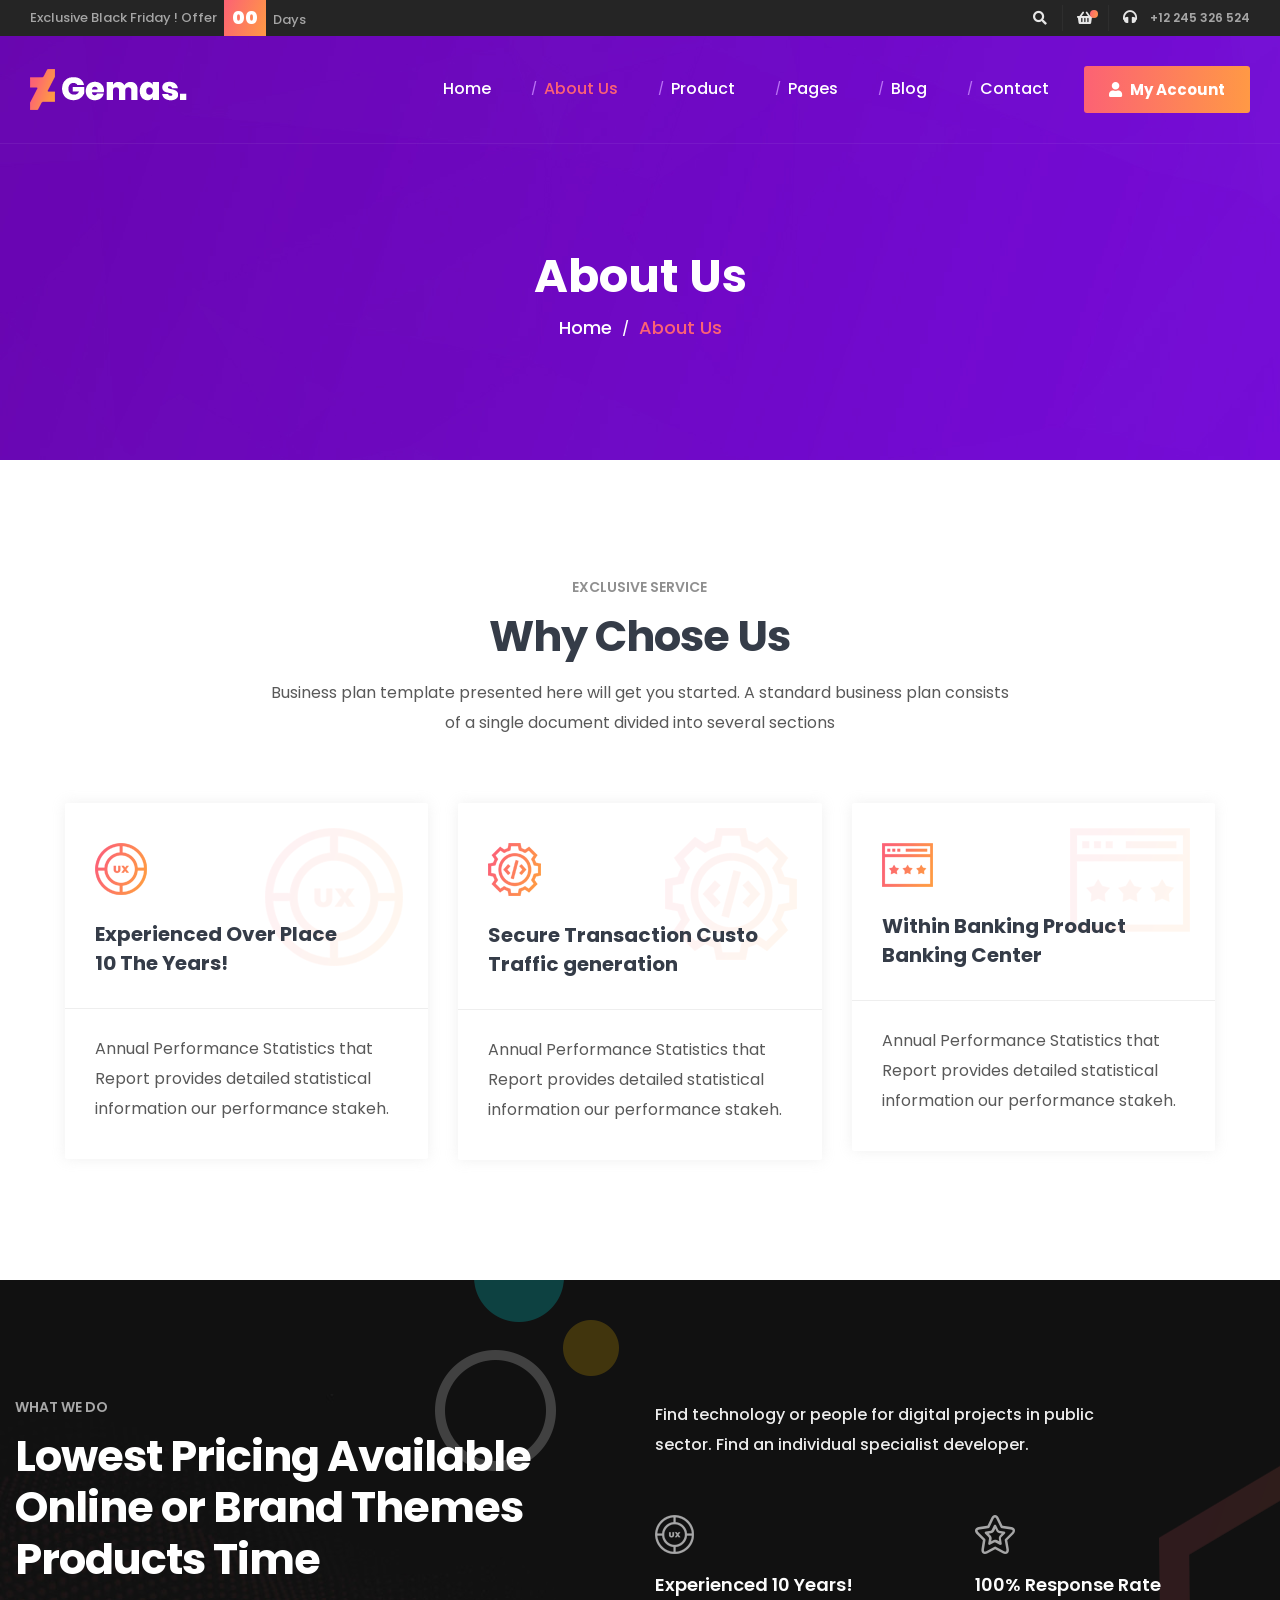
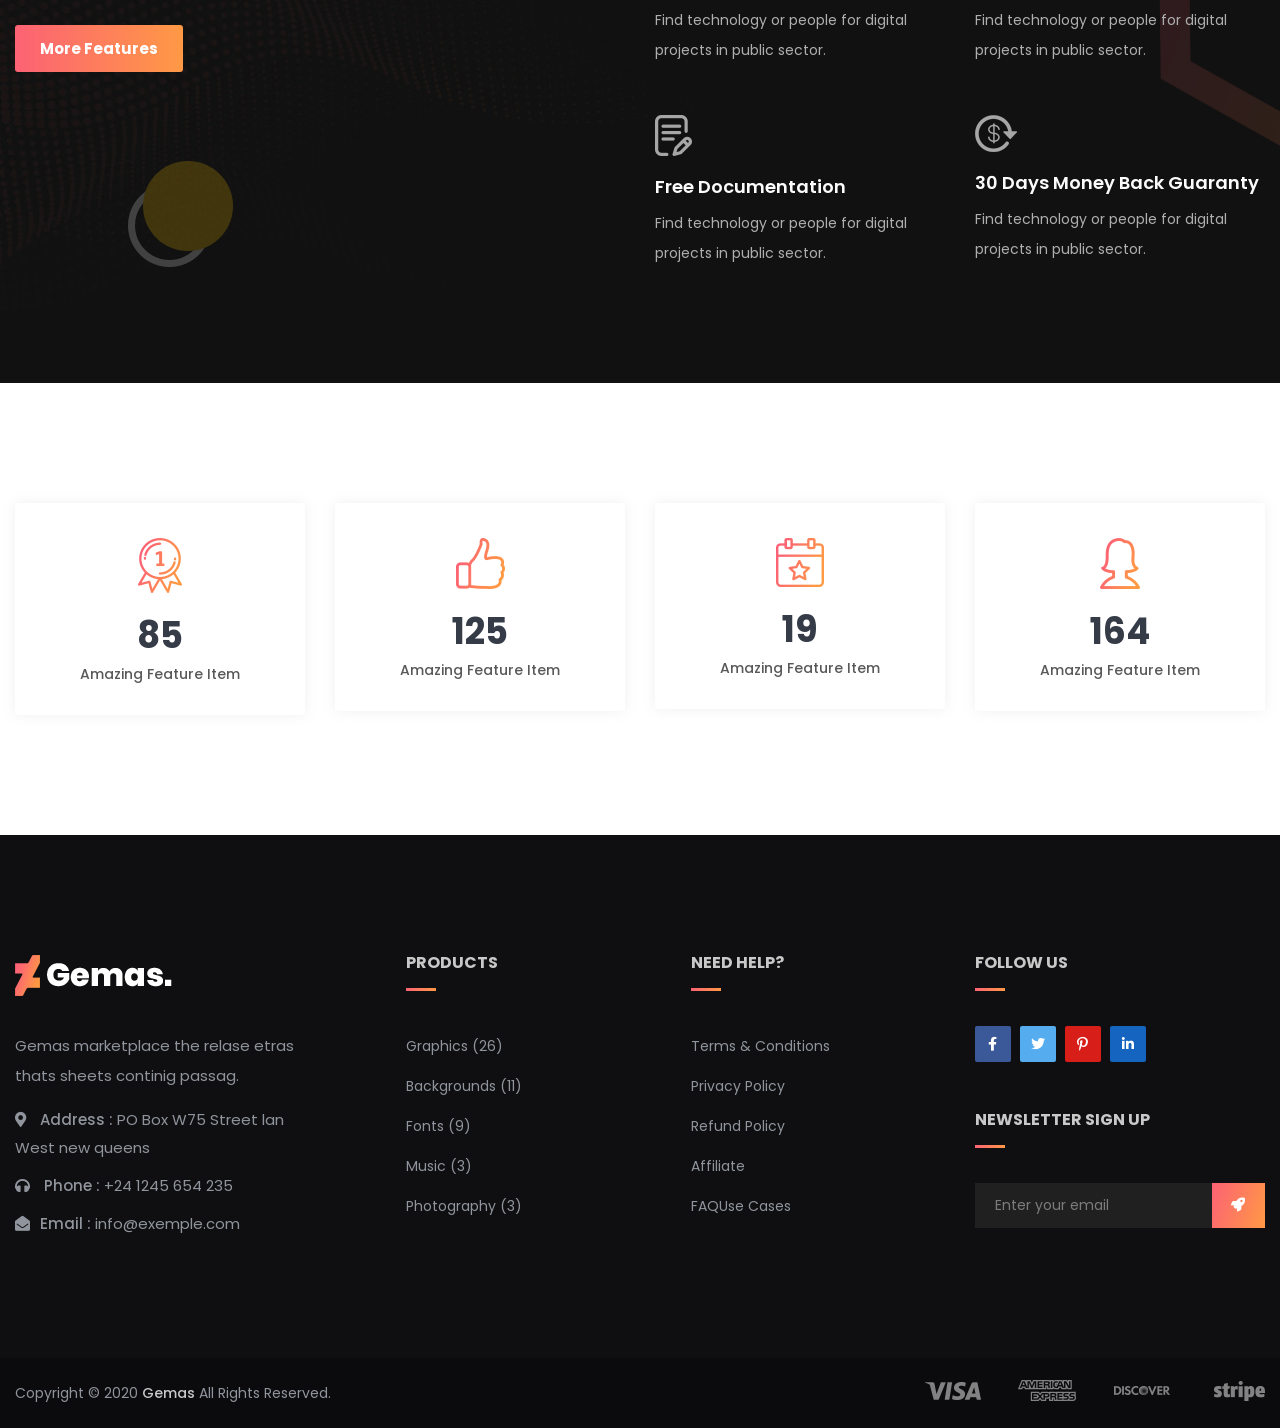
<file: Template/gemas/about-us.html>
<!doctype html>
<html class="no-js" lang="en">
    <head>
        <meta charset="utf-8">
        <meta http-equiv="x-ua-compatible" content="ie=edge">
        <title>Gemas - Marketplace HTML5 Template</title>
        <meta name="description" content="">
        <meta name="viewport" content="width=device-width, initial-scale=1">

		<link rel="shortcut icon" type="image/x-icon" href="img/favicon.png">
        <!-- Place favicon.ico in the root directory -->

		<!-- CSS here -->
        <link rel="stylesheet" href="css/bootstrap.min.css">
        <link rel="stylesheet" href="css/animate.min.css">
        <link rel="stylesheet" href="css/magnific-popup.css">
        <link rel="stylesheet" href="css/fontawesome-all.min.css">
        <link rel="stylesheet" href="css/imagetooltip.min.css">
        <link rel="stylesheet" href="css/aos.css">
        <link rel="stylesheet" href="css/jquery-ui.min.css">
        <link rel="stylesheet" href="css/flaticon.css">
        <link rel="stylesheet" href="css/meanmenu.css">
        <link rel="stylesheet" href="css/slick.css">
        <link rel="stylesheet" href="css/default.css">
        <link rel="stylesheet" href="css/style.css">
        <link rel="stylesheet" href="css/responsive.css">
    </head>
    <body>

        <!-- preloader -->
        <div id="preloader">
            <div id="loading-center">
                <div id="loading-center-absolute">
                    <div class="object" id="object_one"></div>
                    <div class="object" id="object_two"></div>
                    <div class="object" id="object_three"></div>
                </div>
            </div>
        </div>
        <!-- preloader-end -->

        <!-- header -->
        <header>
            <div class="header-top primary-bg">
                <div class="container-fluid container-padding">
                    <div class="row align-items-center">
                        <div class="col-md-6">
                            <div class="header-top-offer">
                                <p>Exclusive Black Friday ! Offer</p>
                                <span class="coming-time" data-countdown="2020/3/20"></span>
                            </div>
                        </div>
                        <div class="col-md-6 d-none d-md-block">
                            <div class="header-top-right">
                                <ul>
                                    <li class="search-icon"><a href="#" data-toggle="modal" data-target="#search-modal"><i
                                                class="fas fa-search"></i></a></li>
                                    <li class="shop-cart"><a href="#"><i class="fas fa-shopping-basket"></i><span
                                                class="cart-count"></span></a>
                                        <div class="menu-cart-widget">
                                            <ul>
                                                <li class="menu-cart-product-list">
                                                    <div class="cart-product-thumb">
                                                        <a href="#"><img src="img/product/check-out01.jpg" alt=""></a>
                                                    </div>
                                                    <div class="cart-product-content">
                                                        <h5><a href="#">Multi-Purpose HTML Template</a></h5>
                                                        <span>1 x $29.00</span>
                                                    </div>
                                                    <div class="cart-del">
                                                        <a href="#">X</a>
                                                    </div>
                                                </li>
                                                <li class="menu-cart-product-list">
                                                    <div class="cart-product-thumb">
                                                        <a href="#"><img src="img/product/check-out01.jpg" alt=""></a>
                                                    </div>
                                                    <div class="cart-product-content">
                                                        <h5><a href="#">App Landing Sass HTML5 Template</a></h5>
                                                        <span>1 x $29.00</span>
                                                    </div>
                                                    <div class="cart-del">
                                                        <a href="#">X</a>
                                                    </div>
                                                </li>
                                            </ul>
                                            <div class="cart-price fix mb-15">
                                                <span>Subtotal</span>
                                                <span>$ 58.00</span>
                                            </div>
                                            <div class="cart-checkout-btn">
                                                <a href="#" class="btn">check out</a>
                                            </div>
                                        </div>
                                    </li>
                                    <li class="phone-call"><a href="tel:123456789"><i class="fas fa-headphones"></i> +12 245 326
                                            524</a></li>
                                </ul>
                            </div>
                        </div>
                    </div>
                </div>
            </div>
            <div class="menu-area transparent-header">
                <div class="container-fluid container-padding">
                    <div class="row align-items-center">
                        <div class="col-lg-3">
                            <div class="logo">
                                <a href="index.html"><img src="img/logo/logo.png" alt="Logo"></a>
                            </div>
                        </div>
                        <div class="col-lg-9 d-none d-lg-block">
                            <div class="main-menu">
                                <nav id="mobile-menu" class="d-flex align-items-center justify-content-end">
                                    <ul>
                                        <li><a href="index.html">Home</a></li>
                                        <li class="active"><a href="about-us.html">About Us</a></li>
                                        <li><a href="all-product.html">Product</a>
                                            <ul class="submenu">
                                                <li><a href="all-product.html">Our Product</a></li>
                                                <li><a href="product-with-sidebar.html">Product With Sidebar</a></li>
                                                <li><a href="product-details.html">Product Details</a></li>
                                            </ul>
                                        </li>
                                        <li><a href="#">Pages</a>
                                            <ul class="submenu">
                                                <li><a href="vendor-profile.html">Vendor Profile</a></li>
                                                <li><a href="forums.html">Our Forums</a></li>
                                                <li><a href="404.html">404 Page</a></li>
                                            </ul>
                                        </li>
                                        <li><a href="blog.html">Blog</a>
                                            <ul class="submenu">
                                                <li><a href="blog.html">Blog Page</a></li>
                                                <li><a href="blog-details.html">Blog Details</a></li>
                                            </ul>
                                        </li>
                                        <li><a href="contact.html">Contact</a></li>
                                    </ul>
                                    <div class="header-btn">
                                        <a href="#" class="btn"><i class="fas fa-user"></i> My Account</a>
                                    </div>
                                </nav>
                            </div>
                        </div>
                        <div class="col-12">
                            <div class="mobile-menu"></div>
                        </div>
                        <!-- Modal Search -->
                        <div class="modal fade" id="search-modal" tabindex="-1" role="dialog" aria-hidden="true">
                            <div class="modal-dialog" role="document">
                                <div class="modal-content">
                                    <form>
                                        <input type="text" placeholder="Search here...">
                                        <button><i class="fa fa-search"></i></button>
                                    </form>
                                </div>
                            </div>
                        </div>
                    </div>
                </div>
            </div>
        </header>
        <!-- header-end -->


        <!-- main-area -->
        <main>

            <!-- breadcrumb-area -->
            <section class="breadcrumb-area d-flex align-items-center">
                <div class="container">
                    <div class="row">
                        <div class="col-12">
                            <div class="breadcrumb-wrap text-center">
                                <h2>About Us</h2>
                                <nav aria-label="breadcrumb">
                                    <ol class="breadcrumb">
                                        <li class="breadcrumb-item"><a href="index.html">Home</a></li>
                                        <li class="breadcrumb-item active" aria-current="page">About Us</li>
                                    </ol>
                                </nav>
                            </div>
                        </div>
                    </div>
                </div>
            </section>
            <!-- breadcrumb-area-end -->

            <!-- services-area -->
            <section class="services-area pt-120 pb-90">
                <div class="container">
                    <div class="row justify-content-center">
                        <div class="col-xl-8 col-lg-9">
                            <div class="section-title text-center mb-65">
                                <span>exclusive service</span>
                                <h2>Why Chose Us</h2>
                                <p>Business plan template presented here will get you started. A standard business plan consists of
                                    a single
                                    document divided into several sections</p>
                            </div>
                        </div>
                    </div>
                    <div class="services-wrap">
                        <div class="row">
                            <div class="col-lg-4 col-md-6">
                                <div class="services-box mb-30">
                                    <div class="services-box-head">
                                        <img src="img/icon/services_icon01.png" alt="">
                                        <h4>Experienced Over Place <br> 10 The Years!</h4>
                                    </div>
                                    <div class="services-box-content">
                                        <p>Annual Performance Statistics that Report provides detailed statistical information our
                                            performance stakeh.</p>
                                    </div>
                                    <div class="services-overlay-icon"><img src="img/icon/services_icon011.png" alt=""></div>
                                </div>
                            </div>
                            <div class="col-lg-4 col-md-6">
                                <div class="services-box mb-30">
                                    <div class="services-box-head">
                                        <img src="img/icon/services_icon02.png" alt="">
                                        <h4>Secure Transaction Custo <br> Traffic generation</h4>
                                    </div>
                                    <div class="services-box-content">
                                        <p>Annual Performance Statistics that Report provides detailed statistical information our
                                            performance stakeh.</p>
                                    </div>
                                    <div class="services-overlay-icon"><img src="img/icon/services_icon012.png" alt=""></div>
                                </div>
                            </div>
                            <div class="col-lg-4 col-md-6">
                                <div class="services-box mb-30">
                                    <div class="services-box-head">
                                        <img src="img/icon/services_icon03.png" alt="">
                                        <h4>Within Banking Product <br> Banking Center</h4>
                                    </div>
                                    <div class="services-box-content">
                                        <p>Annual Performance Statistics that Report provides detailed statistical information our
                                            performance stakeh.</p>
                                    </div>
                                    <div class="services-overlay-icon"><img src="img/icon/services_icon013.png" alt=""></div>
                                </div>
                            </div>
                        </div>
                    </div>
                </div>
            </section>
            <!-- services-area-end -->

            <!-- features-area -->
            <section class="features-area features-bg pt-120 pb-65">
                <div class="container">
                    <div class="row">
                        <div class="col-lg-6">
                            <div class="section-title white-title mb-40">
                                <span>What We do</span>
                                <h2>Lowest Pricing Available Online or Brand Themes Products Time</h2>
                            </div>
                            <div class="features-btn">
                                <a href="#" class="btn">More Features</a>
                            </div>
                        </div>
                        <div class="col-lg-6">
                            <div class="features-top-content">
                                <p>Find technology or people for digital projects in public sector. Find an individual specialist developer.</p>
                                <div class="row">
                                    <div class="col-sm-6">
                                        <div class="features-box mb-50">
                                            <div class="features-icon mb-20">
                                                <img src="img/icon/features_icon01.png" alt="">
                                            </div>
                                            <div class="features-box-content">
                                                <h5>Experienced 10 Years!</h5>
                                                <p>Find technology or people for digital projects in public sector.</p>
                                            </div>
                                        </div>
                                    </div>
                                    <div class="col-sm-6">
                                        <div class="features-box mb-50">
                                            <div class="features-icon mb-20">
                                                <img src="img/icon/features_icon02.png" alt="">
                                            </div>
                                            <div class="features-box-content">
                                                <h5>100% Response Rate</h5>
                                                <p>Find technology or people for digital projects in public sector.</p>
                                            </div>
                                        </div>
                                    </div>
                                    <div class="col-sm-6">
                                        <div class="features-box mb-50">
                                            <div class="features-icon mb-20">
                                                <img src="img/icon/features_icon03.png" alt="">
                                            </div>
                                            <div class="features-box-content">
                                                <h5>Free Documentation</h5>
                                                <p>Find technology or people for digital projects in public sector.</p>
                                            </div>
                                        </div>
                                    </div>
                                    <div class="col-sm-6">
                                        <div class="features-box mb-50">
                                            <div class="features-icon mb-20">
                                                <img src="img/icon/features_icon04.png" alt="">
                                            </div>
                                            <div class="features-box-content">
                                                <h5>30 Days Money Back Guaranty</h5>
                                                <p>Find technology or people for digital projects in public sector.</p>
                                            </div>
                                        </div>
                                    </div>
                                </div>
                            </div>
                        </div>
                    </div>
                </div>
                <div class="features-shape fs-one"><img src="img/slider/slider_shape01.png" alt=""></div>
                <div class="features-shape fs-two"><img src="img/slider/slider_shape02.png" alt=""></div>
                <div class="features-shape fs-three"><img src="img/slider/slider_shape03.png" alt=""></div>
                <div class="features-shape fs-four"><img src="img/slider/slider_bottom_shape.png" class="rotateme" alt=""></div>
                <div class="features-polygon"><img src="img/images/features_polygon.png" alt="" data-parallax='{"y": -100}'></div>
            </section>
            <!-- features-area-end -->

            <!-- fact-area -->
            <section class="fact-area s-fact-area pt-120 pb-90">
                <div class="container">
                    <div class="row">
                        <div class="col-lg-3 col-ms-4 col-sm-6">
                            <div class="fact-box mb-30">
                                <div class="fact-icon mb-25">
                                    <img src="img/icon/fact_icon01.png" alt="">
                                </div>
                                <div class="fact-box-content">
                                    <h4 class="count">245</h4>
                                    <span>Amazing Feature Item</span>
                                </div>
                            </div>
                        </div>
                        <div class="col-lg-3 col-ms-4 col-sm-6">
                            <div class="fact-box mb-30">
                                <div class="fact-icon mb-25">
                                    <img src="img/icon/fact_icon02.png" alt="">
                                </div>
                                <div class="fact-box-content">
                                    <h4 class="count">348</h4>
                                    <span>Amazing Feature Item</span>
                                </div>
                            </div>
                        </div>
                        <div class="col-lg-3 col-ms-4 col-sm-6">
                            <div class="fact-box mb-30">
                                <div class="fact-icon mb-25">
                                    <img src="img/icon/fact_icon03.png" alt="">
                                </div>
                                <div class="fact-box-content">
                                    <h4 class="count">55</h4>
                                    <span>Amazing Feature Item</span>
                                </div>
                            </div>
                        </div>
                        <div class="col-lg-3 col-ms-4 col-sm-6">
                            <div class="fact-box mb-30">
                                <div class="fact-icon mb-25">
                                    <img src="img/icon/fact_icon04.png" alt="">
                                </div>
                                <div class="fact-box-content">
                                    <h4 class="count">457</h4>
                                    <span>Amazing Feature Item</span>
                                </div>
                            </div>
                        </div>
                    </div>
                </div>
            </section>
            <!-- fact-area-end -->

        </main>
        <!-- main-area-end -->

        <!-- footer-area -->
        <footer>
            <div class="footer-top footer-bg s-footer-bg">
                <div class="container">
                    <div class="row justify-content-between">
                        <div class="col-xl-3 col-lg-4 col-md-6">
                            <div class="footer-widget mb-50">
                                <div class="footer-logo mb-35">
                                    <a href="index.html"><img src="img/logo/logo.png" alt=""></a>
                                </div>
                                <div class="footer-text">
                                    <p>Gemas marketplace the relase etras thats sheets continig passag.</p>
                                    <div class="footer-contact">
                                        <ul>
                                            <li><i class="fas fa-map-marker-alt"></i> <span>Address : </span>PO Box W75 Street lan West new queens</li>
                                            <li><i class="fas fa-headphones"></i> <span>Phone : </span>+24 1245 654 235</li>
                                            <li><i class="fas fa-envelope-open"></i><span>Email : </span>info@exemple.com</li>
                                        </ul>
                                    </div>
                                </div>
                            </div>
                        </div>
                        <div class="col-xl-2 col-lg-4 col-sm-6">
                            <div class="footer-widget mb-50">
                                <div class="fw-title mb-35">
                                    <h5>Products</h5>
                                </div>
                                <div class="fw-link">
                                    <ul>
                                        <li><a href="#">Graphics (26)</a></li>
                                        <li><a href="#">Backgrounds (11)</a></li>
                                        <li><a href="#">Fonts (9)</a></li>
                                        <li><a href="#">Music (3)</a></li>
                                        <li><a href="#">Photography (3)</a></li>
                                    </ul>
                                </div>
                            </div>
                        </div>
                        <div class="col-xl-2 col-lg-4 col-sm-6">
                            <div class="footer-widget mb-50">
                                <div class="fw-title mb-35">
                                    <h5>Need Help?</h5>
                                </div>
                                <div class="fw-link">
                                    <ul>
                                        <li><a href="#">Terms & Conditions</a></li>
                                        <li><a href="#">Privacy Policy</a></li>
                                        <li><a href="#">Refund Policy</a></li>
                                        <li><a href="#">Affiliate</a></li>
                                        <li><a href="#">FAQUse Cases</a></li>
                                    </ul>
                                </div>
                            </div>
                        </div>
                        <div class="col-xl-3 col-lg-4 col-md-6">
                            <div class="footer-widget mb-50">
                                <div class="fw-title mb-35">
                                    <h5>Follow us</h5>
                                </div>
                                <div class="footer-social">
                                    <ul>
                                        <li><a href="#"><i class="fab fa-facebook-f"></i></a></li>
                                        <li><a href="#"><i class="fab fa-twitter"></i></a></li>
                                        <li><a href="#"><i class="fab fa-pinterest-p"></i></a></li>
                                        <li><a href="#"><i class="fab fa-linkedin-in"></i></a></li>
                                    </ul>
                                </div>
                            </div>
                            <div class="footer-widget mb-50">
                                <div class="fw-title mb-35">
                                    <h5>newsletter sign up</h5>
                                </div>
                                <div class="footer-newsletter">
                                    <form action="#">
                                        <input type="text" placeholder="Enter your email">
                                        <button><i class="fas fa-rocket"></i></button>
                                    </form>
                                </div>
                            </div>
                        </div>
                    </div>
                </div>
            </div>
            <div class="copyright-wrap">
                <div class="container">
                    <div class="row">
                        <div class="col-lg-6 col-md-6">
                            <div class="copyright-text">
                                <p>Copyright © 2020 <a href="#">Gemas</a> All Rights Reserved.</p>
                            </div>
                        </div>
                        <div class="col-lg-6 col-md-6 d-none d-md-block">
                            <div class="payment-method-img text-right">
                                <img src="img/images/card_img.png" alt="img">
                            </div>
                        </div>
                    </div>
                </div>
            </div>
        </footer>
        <!-- footer-area-end -->



		<!-- JS here -->
        <script src="js/vendor/jquery-1.12.4.min.js"></script>
        <script src="js/popper.min.js"></script>
        <script src="js/bootstrap.min.js"></script>
        <script src="js/isotope.pkgd.min.js"></script>
        <script src="js/slick.min.js"></script>
        <script src="js/jquery.meanmenu.min.js"></script>
        <script src="js/ajax-form.js"></script>
        <script src="js/wow.min.js"></script>
        <script src="js/aos.js"></script>
        <script src="js/jquery-ui.min.js"></script>
        <script src="js/parallax-scroll.js"></script>
        <script src="js/imagetooltip.min.js"></script>
        <script src="js/jquery.countdown.min.js"></script>
        <script src="js/jquery.waypoints.min.js"></script>
        <script src="js/jquery.counterup.min.js"></script>
        <script src="js/jquery.scrollUp.min.js"></script>
        <script src="js/imagesloaded.pkgd.min.js"></script>
        <script src="js/jquery.magnific-popup.min.js"></script>
        <script src="js/plugins.js"></script>
        <script src="js/main.js"></script>
    </body>
</html>
</file>
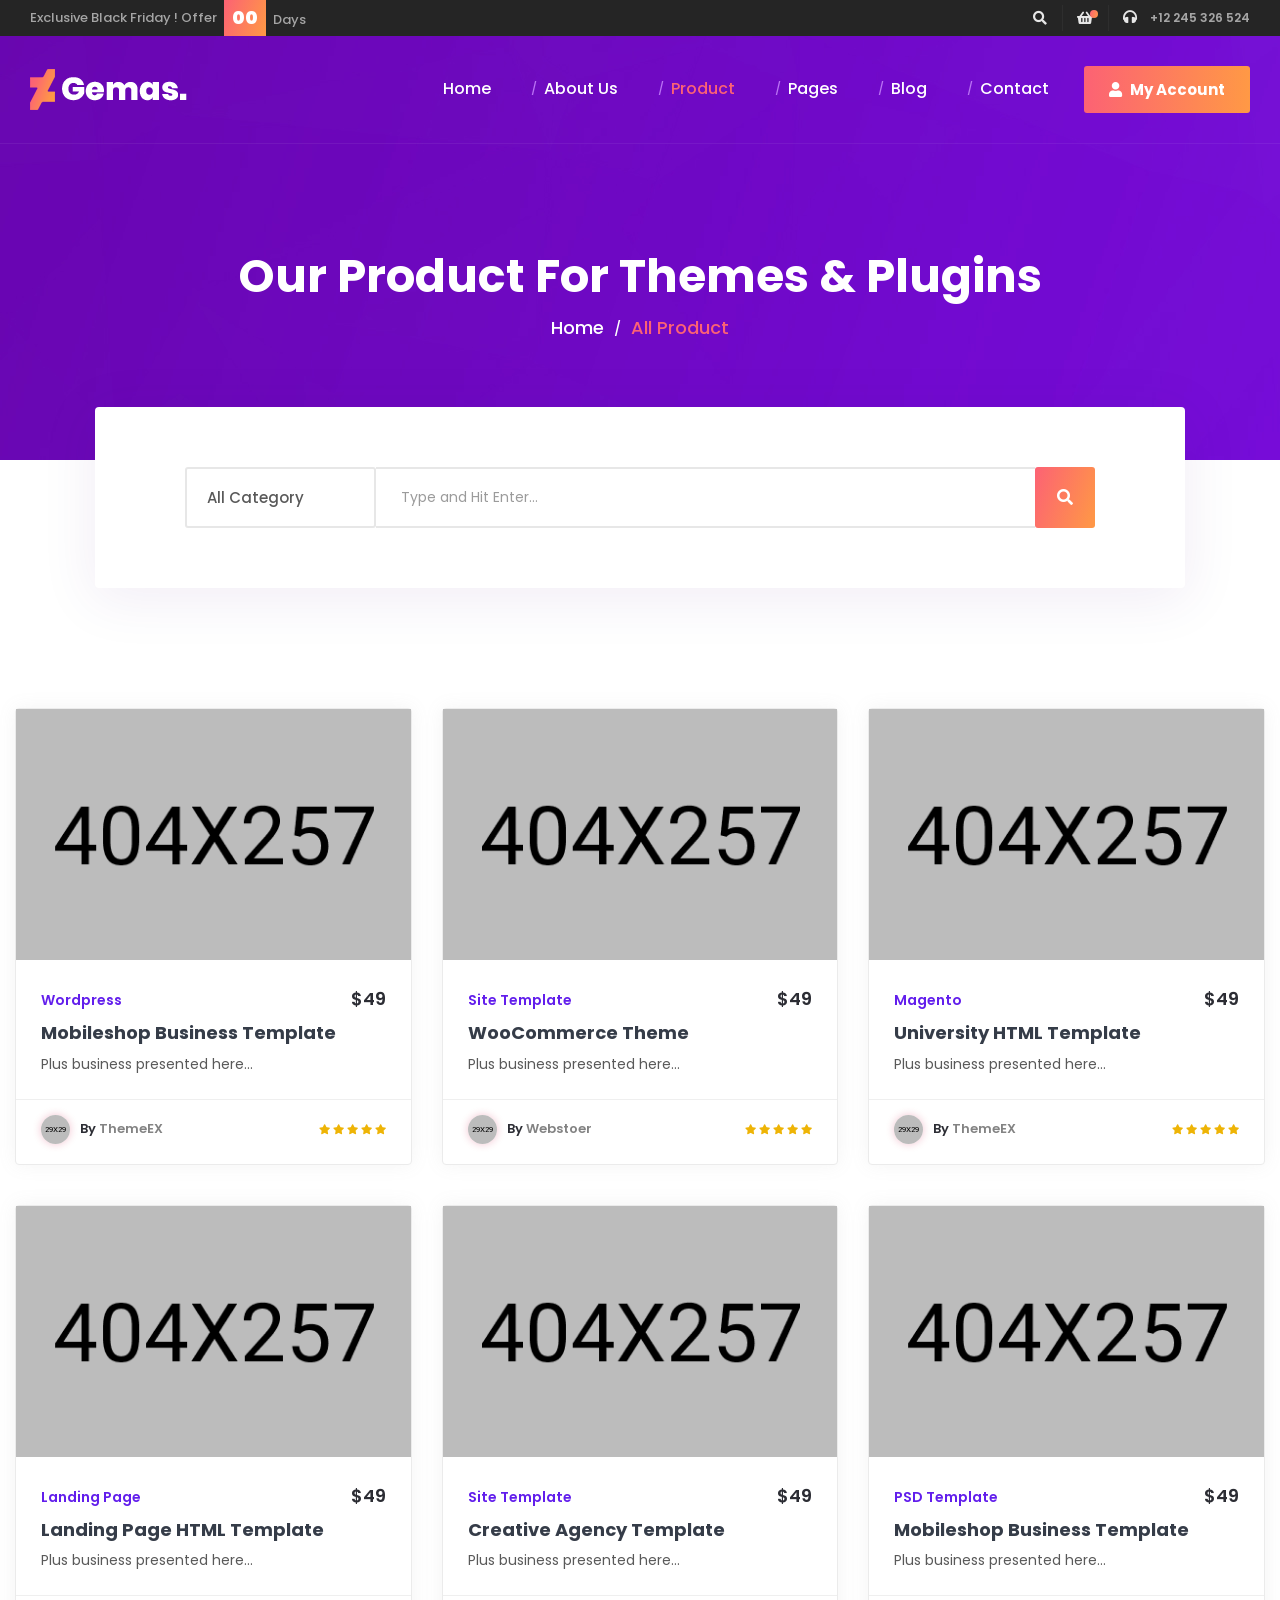
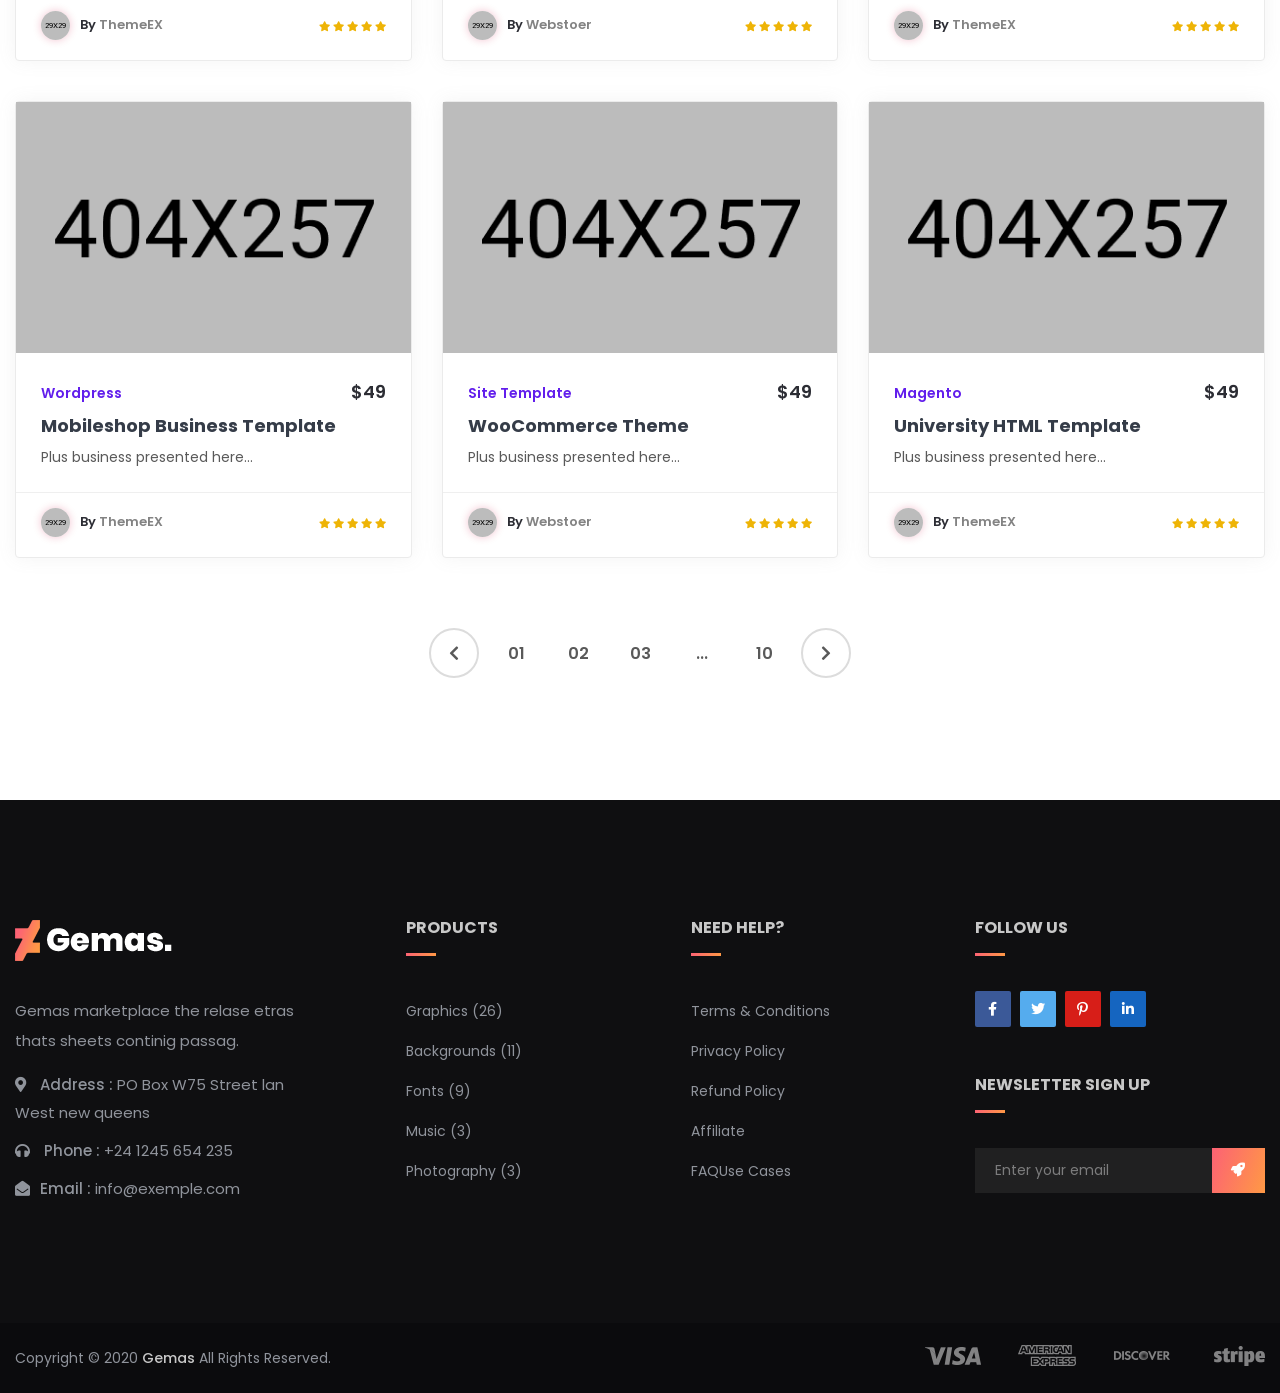
<file: Template/gemas/all-product.html>
<!doctype html>
<html class="no-js" lang="">
    <head>
        <meta charset="utf-8">
        <meta http-equiv="x-ua-compatible" content="ie=edge">
        <title>Gemas - Marketplace HTML5 Template</title>
        <meta name="description" content="">
        <meta name="viewport" content="width=device-width, initial-scale=1">

		<link rel="shortcut icon" type="image/x-icon" href="img/favicon.png">
        <!-- Place favicon.ico in the root directory -->

		<!-- CSS here -->
        <link rel="stylesheet" href="css/bootstrap.min.css">
        <link rel="stylesheet" href="css/animate.min.css">
        <link rel="stylesheet" href="css/magnific-popup.css">
        <link rel="stylesheet" href="css/fontawesome-all.min.css">
        <link rel="stylesheet" href="css/imagetooltip.min.css">
        <link rel="stylesheet" href="css/aos.css">
        <link rel="stylesheet" href="css/jquery-ui.min.css">
        <link rel="stylesheet" href="css/flaticon.css">
        <link rel="stylesheet" href="css/meanmenu.css">
        <link rel="stylesheet" href="css/slick.css">
        <link rel="stylesheet" href="css/default.css">
        <link rel="stylesheet" href="css/style.css">
        <link rel="stylesheet" href="css/responsive.css">
    </head>
    <body>

        <!-- preloader -->
        <div id="preloader">
            <div id="loading-center">
                <div id="loading-center-absolute">
                    <div class="object" id="object_one"></div>
                    <div class="object" id="object_two"></div>
                    <div class="object" id="object_three"></div>
                </div>
            </div>
        </div>
        <!-- preloader-end -->

        <!-- header -->
        <header>
            <div class="header-top primary-bg">
                <div class="container-fluid container-padding">
                    <div class="row align-items-center">
                        <div class="col-md-6">
                            <div class="header-top-offer">
                                <p>Exclusive Black Friday ! Offer</p>
                                <span class="coming-time" data-countdown="2020/3/20"></span>
                            </div>
                        </div>
                        <div class="col-md-6 d-none d-md-block">
                            <div class="header-top-right">
                                <ul>
                                    <li class="search-icon"><a href="#" data-toggle="modal" data-target="#search-modal"><i
                                                class="fas fa-search"></i></a></li>
                                    <li class="shop-cart"><a href="#"><i class="fas fa-shopping-basket"></i><span
                                                class="cart-count"></span></a>
                                        <div class="menu-cart-widget">
                                            <ul>
                                                <li class="menu-cart-product-list">
                                                    <div class="cart-product-thumb">
                                                        <a href="#"><img src="img/product/check-out01.jpg" alt=""></a>
                                                    </div>
                                                    <div class="cart-product-content">
                                                        <h5><a href="#">Multi-Purpose HTML Template</a></h5>
                                                        <span>1 x $29.00</span>
                                                    </div>
                                                    <div class="cart-del">
                                                        <a href="#">X</a>
                                                    </div>
                                                </li>
                                                <li class="menu-cart-product-list">
                                                    <div class="cart-product-thumb">
                                                        <a href="#"><img src="img/product/check-out01.jpg" alt=""></a>
                                                    </div>
                                                    <div class="cart-product-content">
                                                        <h5><a href="#">App Landing Sass HTML5 Template</a></h5>
                                                        <span>1 x $29.00</span>
                                                    </div>
                                                    <div class="cart-del">
                                                        <a href="#">X</a>
                                                    </div>
                                                </li>
                                            </ul>
                                            <div class="cart-price fix mb-15">
                                                <span>Subtotal</span>
                                                <span>$ 58.00</span>
                                            </div>
                                            <div class="cart-checkout-btn">
                                                <a href="#" class="btn">check out</a>
                                            </div>
                                        </div>
                                    </li>
                                    <li class="phone-call"><a href="tel:123456789"><i class="fas fa-headphones"></i> +12 245 326
                                            524</a></li>
                                </ul>
                            </div>
                        </div>
                    </div>
                </div>
            </div>
            <div class="menu-area transparent-header">
                <div class="container-fluid container-padding">
                    <div class="row align-items-center">
                        <div class="col-lg-3">
                            <div class="logo">
                                <a href="index.html"><img src="img/logo/logo.png" alt="Logo"></a>
                            </div>
                        </div>
                        <div class="col-lg-9 d-none d-lg-block">
                            <div class="main-menu">
                                <nav id="mobile-menu" class="d-flex align-items-center justify-content-end">
                                    <ul>
                                        <li><a href="index.html">Home</a></li>
                                        <li><a href="about-us.html">About Us</a></li>
                                        <li class="active"><a href="all-product.html">Product</a>
                                            <ul class="submenu">
                                                <li class="active"><a href="all-product.html">Our Product</a></li>
                                                <li><a href="product-with-sidebar.html">Product With Sidebar</a></li>
                                                <li><a href="product-details.html">Product Details</a></li>
                                            </ul>
                                        </li>
                                        <li><a href="#">Pages</a>
                                            <ul class="submenu">
                                                <li><a href="vendor-profile.html">Vendor Profile</a></li>
                                                <li><a href="forums.html">Our Forums</a></li>
                                                <li><a href="404.html">404 Page</a></li>
                                            </ul>
                                        </li>
                                        <li><a href="blog.html">Blog</a>
                                            <ul class="submenu">
                                                <li><a href="blog.html">Blog Page</a></li>
                                                <li><a href="blog-details.html">Blog Details</a></li>
                                            </ul>
                                        </li>
                                        <li><a href="contact.html">Contact</a></li>
                                    </ul>
                                    <div class="header-btn">
                                        <a href="#" class="btn"><i class="fas fa-user"></i> My Account</a>
                                    </div>
                                </nav>
                            </div>
                        </div>
                        <div class="col-12">
                            <div class="mobile-menu"></div>
                        </div>
                        <!-- Modal Search -->
                        <div class="modal fade" id="search-modal" tabindex="-1" role="dialog" aria-hidden="true">
                            <div class="modal-dialog" role="document">
                                <div class="modal-content">
                                    <form>
                                        <input type="text" placeholder="Search here...">
                                        <button><i class="fa fa-search"></i></button>
                                    </form>
                                </div>
                            </div>
                        </div>
                    </div>
                </div>
            </div>
        </header>
        <!-- header-end -->


        <!-- main-area -->
        <main>

            <!-- breadcrumb-area -->
            <section class="breadcrumb-area d-flex align-items-center">
                <div class="container">
                    <div class="row">
                        <div class="col-12">
                            <div class="breadcrumb-wrap text-center">
                                <h2>Our Product For Themes & Plugins</h2>
                                <nav aria-label="breadcrumb">
                                    <ol class="breadcrumb">
                                        <li class="breadcrumb-item"><a href="index.html">Home</a></li>
                                        <li class="breadcrumb-item active" aria-current="page">All Product</li>
                                    </ol>
                                </nav>
                            </div>
                        </div>
                    </div>
                </div>
            </section>
            <!-- breadcrumb-area-end -->

            <!-- search-area -->
            <div class="gemas-search s-gemas-search">
                <div class="container">
                    <div class="row">
                        <div class="col-12">
                            <div class="gemas-search-box">
                                <form action="#">
                                    <select class="custom-select">
                                        <option selected="">All Category</option>
                                        <option>Site Template</option>
                                        <option>Wp Theme</option>
                                        <option>Psd Template</option>
                                        <option>Plugins</option>
                                    </select>
                                    <input type="text" placeholder="Type and Hit Enter...">
                                    <button><i class="fas fa-search"></i></button>
                                </form>
                            </div>
                        </div>
                    </div>
                </div>
            </div>
            <!-- search-area-end -->

            <!-- product-area -->
            <section class="product-area s-product-area pt-120 pb-120">
                <div class="container">
                    <div class="row">
                        <div class="col-lg-4 col-md-6">
                            <div class="product-item mb-40">
                                <div class="product-thumb">
                                    <a href="#"><img src="img/product/project_thumb01.jpg" alt=""></a>
                                </div>
                                <div class="product-item-content">
                                    <div class="product-cat mb-10">
                                        <ul>
                                            <li><a href="#">Wordpress</a></li>
                                            <li>$49</li>
                                        </ul>
                                    </div>
                                    <h4><a href="#">Mobileshop Business Template</a></h4>
                                    <p>Plus business presented here...</p>
                                </div>
                                <div class="product-meta">
                                    <ul>
                                        <li><img src="img/product/porduct_avatar01.png" alt="">By <a href="#">ThemeEX</a></li>
                                        <li>
                                            <div class="product-rating">
                                                <i class="fas fa-star"></i>
                                                <i class="fas fa-star"></i>
                                                <i class="fas fa-star"></i>
                                                <i class="fas fa-star"></i>
                                                <i class="fas fa-star"></i>
                                            </div>
                                        </li>
                                    </ul>
                                </div>
                            </div>
                        </div>
                        <div class="col-lg-4 col-md-6">
                            <div class="product-item mb-40">
                                <div class="product-thumb">
                                    <a href="#"><img src="img/product/project_thumb02.jpg" alt=""></a>
                                </div>
                                <div class="product-item-content">
                                    <div class="product-cat mb-10">
                                        <ul>
                                            <li><a href="#">Site Template</a></li>
                                            <li>$49</li>
                                        </ul>
                                    </div>
                                    <h4><a href="#">WooCommerce Theme</a></h4>
                                    <p>Plus business presented here...</p>
                                </div>
                                <div class="product-meta">
                                    <ul>
                                        <li><img src="img/product/porduct_avatar02.png" alt="">By <a href="#">Webstoer</a></li>
                                        <li>
                                            <div class="product-rating">
                                                <i class="fas fa-star"></i>
                                                <i class="fas fa-star"></i>
                                                <i class="fas fa-star"></i>
                                                <i class="fas fa-star"></i>
                                                <i class="fas fa-star"></i>
                                            </div>
                                        </li>
                                    </ul>
                                </div>
                            </div>
                        </div>
                        <div class="col-lg-4 col-md-6">
                            <div class="product-item mb-40">
                                <div class="product-thumb">
                                    <a href="#"><img src="img/product/project_thumb03.jpg" alt=""></a>
                                </div>
                                <div class="product-item-content">
                                    <div class="product-cat mb-10">
                                        <ul>
                                            <li><a href="#">Magento</a></li>
                                            <li>$49</li>
                                        </ul>
                                    </div>
                                    <h4><a href="#">University HTML Template</a></h4>
                                    <p>Plus business presented here...</p>
                                </div>
                                <div class="product-meta">
                                    <ul>
                                        <li><img src="img/product/porduct_avatar01.png" alt="">By <a href="#">ThemeEX</a></li>
                                        <li>
                                            <div class="product-rating">
                                                <i class="fas fa-star"></i>
                                                <i class="fas fa-star"></i>
                                                <i class="fas fa-star"></i>
                                                <i class="fas fa-star"></i>
                                                <i class="fas fa-star"></i>
                                            </div>
                                        </li>
                                    </ul>
                                </div>
                            </div>
                        </div>
                        <div class="col-lg-4 col-md-6">
                            <div class="product-item mb-40">
                                <div class="product-thumb">
                                    <a href="#"><img src="img/product/project_thumb04.jpg" alt=""></a>
                                </div>
                                <div class="product-item-content">
                                    <div class="product-cat mb-10">
                                        <ul>
                                            <li><a href="#">Landing Page</a></li>
                                            <li>$49</li>
                                        </ul>
                                    </div>
                                    <h4><a href="#">Landing Page HTML Template</a></h4>
                                    <p>Plus business presented here...</p>
                                </div>
                                <div class="product-meta">
                                    <ul>
                                        <li><img src="img/product/porduct_avatar01.png" alt="">By <a href="#">ThemeEX</a></li>
                                        <li>
                                            <div class="product-rating">
                                                <i class="fas fa-star"></i>
                                                <i class="fas fa-star"></i>
                                                <i class="fas fa-star"></i>
                                                <i class="fas fa-star"></i>
                                                <i class="fas fa-star"></i>
                                            </div>
                                        </li>
                                    </ul>
                                </div>
                            </div>
                        </div>
                        <div class="col-lg-4 col-md-6">
                            <div class="product-item mb-40">
                                <div class="product-thumb">
                                    <a href="#"><img src="img/product/project_thumb05.jpg" alt=""></a>
                                </div>
                                <div class="product-item-content">
                                    <div class="product-cat mb-10">
                                        <ul>
                                            <li><a href="#">Site Template</a></li>
                                            <li>$49</li>
                                        </ul>
                                    </div>
                                    <h4><a href="#">Creative Agency Template</a></h4>
                                    <p>Plus business presented here...</p>
                                </div>
                                <div class="product-meta">
                                    <ul>
                                        <li><img src="img/product/porduct_avatar02.png" alt="">By <a href="#">Webstoer</a></li>
                                        <li>
                                            <div class="product-rating">
                                                <i class="fas fa-star"></i>
                                                <i class="fas fa-star"></i>
                                                <i class="fas fa-star"></i>
                                                <i class="fas fa-star"></i>
                                                <i class="fas fa-star"></i>
                                            </div>
                                        </li>
                                    </ul>
                                </div>
                            </div>
                        </div>
                        <div class="col-lg-4 col-md-6">
                            <div class="product-item mb-40">
                                <div class="product-thumb">
                                    <a href="#"><img src="img/product/project_thumb06.jpg" alt=""></a>
                                </div>
                                <div class="product-item-content">
                                    <div class="product-cat mb-10">
                                        <ul>
                                            <li><a href="#">PSD Template</a></li>
                                            <li>$49</li>
                                        </ul>
                                    </div>
                                    <h4><a href="#">Mobileshop Business Template</a></h4>
                                    <p>Plus business presented here...</p>
                                </div>
                                <div class="product-meta">
                                    <ul>
                                        <li><img src="img/product/porduct_avatar01.png" alt="">By <a href="#">ThemeEX</a></li>
                                        <li>
                                            <div class="product-rating">
                                                <i class="fas fa-star"></i>
                                                <i class="fas fa-star"></i>
                                                <i class="fas fa-star"></i>
                                                <i class="fas fa-star"></i>
                                                <i class="fas fa-star"></i>
                                            </div>
                                        </li>
                                    </ul>
                                </div>
                            </div>
                        </div>
                        <div class="col-lg-4 col-md-6">
                            <div class="product-item mb-40">
                                <div class="product-thumb">
                                    <a href="#"><img src="img/product/project_thumb01.jpg" alt=""></a>
                                </div>
                                <div class="product-item-content">
                                    <div class="product-cat mb-10">
                                        <ul>
                                            <li><a href="#">Wordpress</a></li>
                                            <li>$49</li>
                                        </ul>
                                    </div>
                                    <h4><a href="#">Mobileshop Business Template</a></h4>
                                    <p>Plus business presented here...</p>
                                </div>
                                <div class="product-meta">
                                    <ul>
                                        <li><img src="img/product/porduct_avatar01.png" alt="">By <a href="#">ThemeEX</a></li>
                                        <li>
                                            <div class="product-rating">
                                                <i class="fas fa-star"></i>
                                                <i class="fas fa-star"></i>
                                                <i class="fas fa-star"></i>
                                                <i class="fas fa-star"></i>
                                                <i class="fas fa-star"></i>
                                            </div>
                                        </li>
                                    </ul>
                                </div>
                            </div>
                        </div>
                        <div class="col-lg-4 col-md-6">
                            <div class="product-item mb-40">
                                <div class="product-thumb">
                                    <a href="#"><img src="img/product/project_thumb02.jpg" alt=""></a>
                                </div>
                                <div class="product-item-content">
                                    <div class="product-cat mb-10">
                                        <ul>
                                            <li><a href="#">Site Template</a></li>
                                            <li>$49</li>
                                        </ul>
                                    </div>
                                    <h4><a href="#">WooCommerce Theme</a></h4>
                                    <p>Plus business presented here...</p>
                                </div>
                                <div class="product-meta">
                                    <ul>
                                        <li><img src="img/product/porduct_avatar02.png" alt="">By <a href="#">Webstoer</a></li>
                                        <li>
                                            <div class="product-rating">
                                                <i class="fas fa-star"></i>
                                                <i class="fas fa-star"></i>
                                                <i class="fas fa-star"></i>
                                                <i class="fas fa-star"></i>
                                                <i class="fas fa-star"></i>
                                            </div>
                                        </li>
                                    </ul>
                                </div>
                            </div>
                        </div>
                        <div class="col-lg-4 col-md-6">
                            <div class="product-item mb-40">
                                <div class="product-thumb">
                                    <a href="#"><img src="img/product/project_thumb03.jpg" alt=""></a>
                                </div>
                                <div class="product-item-content">
                                    <div class="product-cat mb-10">
                                        <ul>
                                            <li><a href="#">Magento</a></li>
                                            <li>$49</li>
                                        </ul>
                                    </div>
                                    <h4><a href="#">University HTML Template</a></h4>
                                    <p>Plus business presented here...</p>
                                </div>
                                <div class="product-meta">
                                    <ul>
                                        <li><img src="img/product/porduct_avatar01.png" alt="">By <a href="#">ThemeEX</a></li>
                                        <li>
                                            <div class="product-rating">
                                                <i class="fas fa-star"></i>
                                                <i class="fas fa-star"></i>
                                                <i class="fas fa-star"></i>
                                                <i class="fas fa-star"></i>
                                                <i class="fas fa-star"></i>
                                            </div>
                                        </li>
                                    </ul>
                                </div>
                            </div>
                        </div>
                    </div>
                    <div class="row">
                        <div class="col-12">
                            <div class="pagination-wrap mt-30 text-center">
                                <nav>
                                    <ul class="pagination">
                                        <li class="page-item"><a href="#"><i class="fas fa-chevron-left"></i></a></li>
                                        <li class="page-item"><a href="#">01</a></li>
                                        <li class="page-item"><a href="#">02</a></li>
                                        <li class="page-item active"><a href="#">03</a></li>
                                        <li class="page-item"><a href="#">...</a></li>
                                        <li class="page-item"><a href="#">10</a></li>
                                        <li class="page-item"><a href="#"><i class="fas fa-chevron-right"></i></a></li>
                                    </ul>
                                </nav>
                            </div>
                        </div>
                    </div>
                </div>
            </section>
            <!-- product-area-end -->

        </main>
        <!-- main-area-end -->

        <!-- footer-area -->
        <footer>
            <div class="footer-top footer-bg s-footer-bg">
                <div class="container">
                    <div class="row justify-content-between">
                        <div class="col-xl-3 col-lg-4 col-md-6">
                            <div class="footer-widget mb-50">
                                <div class="footer-logo mb-35">
                                    <a href="index.html"><img src="img/logo/logo.png" alt=""></a>
                                </div>
                                <div class="footer-text">
                                    <p>Gemas marketplace the relase etras thats sheets continig passag.</p>
                                    <div class="footer-contact">
                                        <ul>
                                            <li><i class="fas fa-map-marker-alt"></i> <span>Address : </span>PO Box W75 Street lan West new queens</li>
                                            <li><i class="fas fa-headphones"></i> <span>Phone : </span>+24 1245 654 235</li>
                                            <li><i class="fas fa-envelope-open"></i><span>Email : </span>info@exemple.com</li>
                                        </ul>
                                    </div>
                                </div>
                            </div>
                        </div>
                        <div class="col-xl-2 col-lg-4 col-sm-6">
                            <div class="footer-widget mb-50">
                                <div class="fw-title mb-35">
                                    <h5>Products</h5>
                                </div>
                                <div class="fw-link">
                                    <ul>
                                        <li><a href="#">Graphics (26)</a></li>
                                        <li><a href="#">Backgrounds (11)</a></li>
                                        <li><a href="#">Fonts (9)</a></li>
                                        <li><a href="#">Music (3)</a></li>
                                        <li><a href="#">Photography (3)</a></li>
                                    </ul>
                                </div>
                            </div>
                        </div>
                        <div class="col-xl-2 col-lg-4 col-sm-6">
                            <div class="footer-widget mb-50">
                                <div class="fw-title mb-35">
                                    <h5>Need Help?</h5>
                                </div>
                                <div class="fw-link">
                                    <ul>
                                        <li><a href="#">Terms & Conditions</a></li>
                                        <li><a href="#">Privacy Policy</a></li>
                                        <li><a href="#">Refund Policy</a></li>
                                        <li><a href="#">Affiliate</a></li>
                                        <li><a href="#">FAQUse Cases</a></li>
                                    </ul>
                                </div>
                            </div>
                        </div>
                        <div class="col-xl-3 col-lg-4 col-md-6">
                            <div class="footer-widget mb-50">
                                <div class="fw-title mb-35">
                                    <h5>Follow us</h5>
                                </div>
                                <div class="footer-social">
                                    <ul>
                                        <li><a href="#"><i class="fab fa-facebook-f"></i></a></li>
                                        <li><a href="#"><i class="fab fa-twitter"></i></a></li>
                                        <li><a href="#"><i class="fab fa-pinterest-p"></i></a></li>
                                        <li><a href="#"><i class="fab fa-linkedin-in"></i></a></li>
                                    </ul>
                                </div>
                            </div>
                            <div class="footer-widget mb-50">
                                <div class="fw-title mb-35">
                                    <h5>newsletter sign up</h5>
                                </div>
                                <div class="footer-newsletter">
                                    <form action="#">
                                        <input type="text" placeholder="Enter your email">
                                        <button><i class="fas fa-rocket"></i></button>
                                    </form>
                                </div>
                            </div>
                        </div>
                    </div>
                </div>
            </div>
            <div class="copyright-wrap">
                <div class="container">
                    <div class="row">
                        <div class="col-lg-6 col-md-6">
                            <div class="copyright-text">
                                <p>Copyright © 2020 <a href="#">Gemas</a> All Rights Reserved.</p>
                            </div>
                        </div>
                        <div class="col-lg-6 col-md-6 d-none d-md-block">
                            <div class="payment-method-img text-right">
                                <img src="img/images/card_img.png" alt="img">
                            </div>
                        </div>
                    </div>
                </div>
            </div>
        </footer>
        <!-- footer-area-end -->



		<!-- JS here -->
        <script src="js/vendor/jquery-1.12.4.min.js"></script>
        <script src="js/popper.min.js"></script>
        <script src="js/bootstrap.min.js"></script>
        <script src="js/isotope.pkgd.min.js"></script>
        <script src="js/slick.min.js"></script>
        <script src="js/jquery.meanmenu.min.js"></script>
        <script src="js/ajax-form.js"></script>
        <script src="js/wow.min.js"></script>
        <script src="js/aos.js"></script>
        <script src="js/jquery-ui.min.js"></script>
        <script src="js/parallax-scroll.js"></script>
        <script src="js/imagetooltip.min.js"></script>
        <script src="js/jquery.countdown.min.js"></script>
        <script src="js/jquery.waypoints.min.js"></script>
        <script src="js/jquery.counterup.min.js"></script>
        <script src="js/jquery.scrollUp.min.js"></script>
        <script src="js/imagesloaded.pkgd.min.js"></script>
        <script src="js/jquery.magnific-popup.min.js"></script>
        <script src="js/plugins.js"></script>
        <script src="js/main.js"></script>
    </body>
</html>
</file>
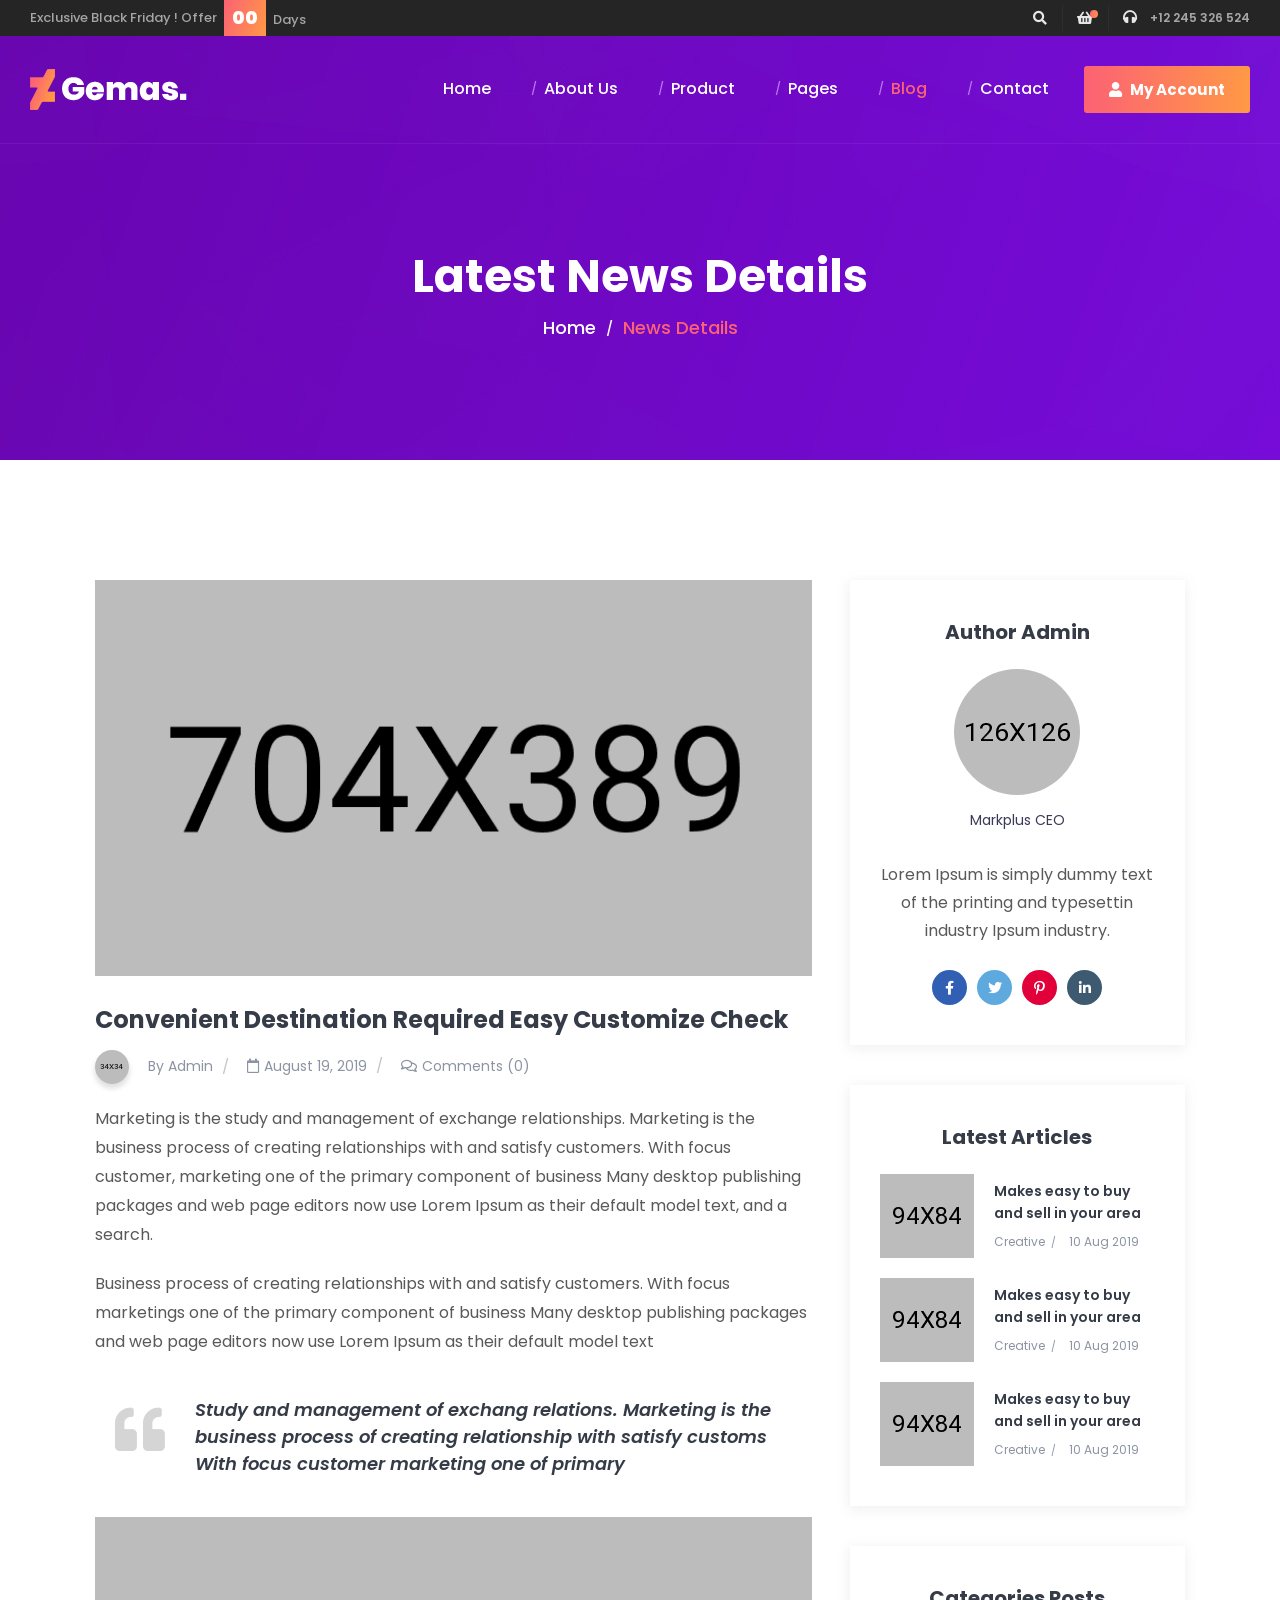
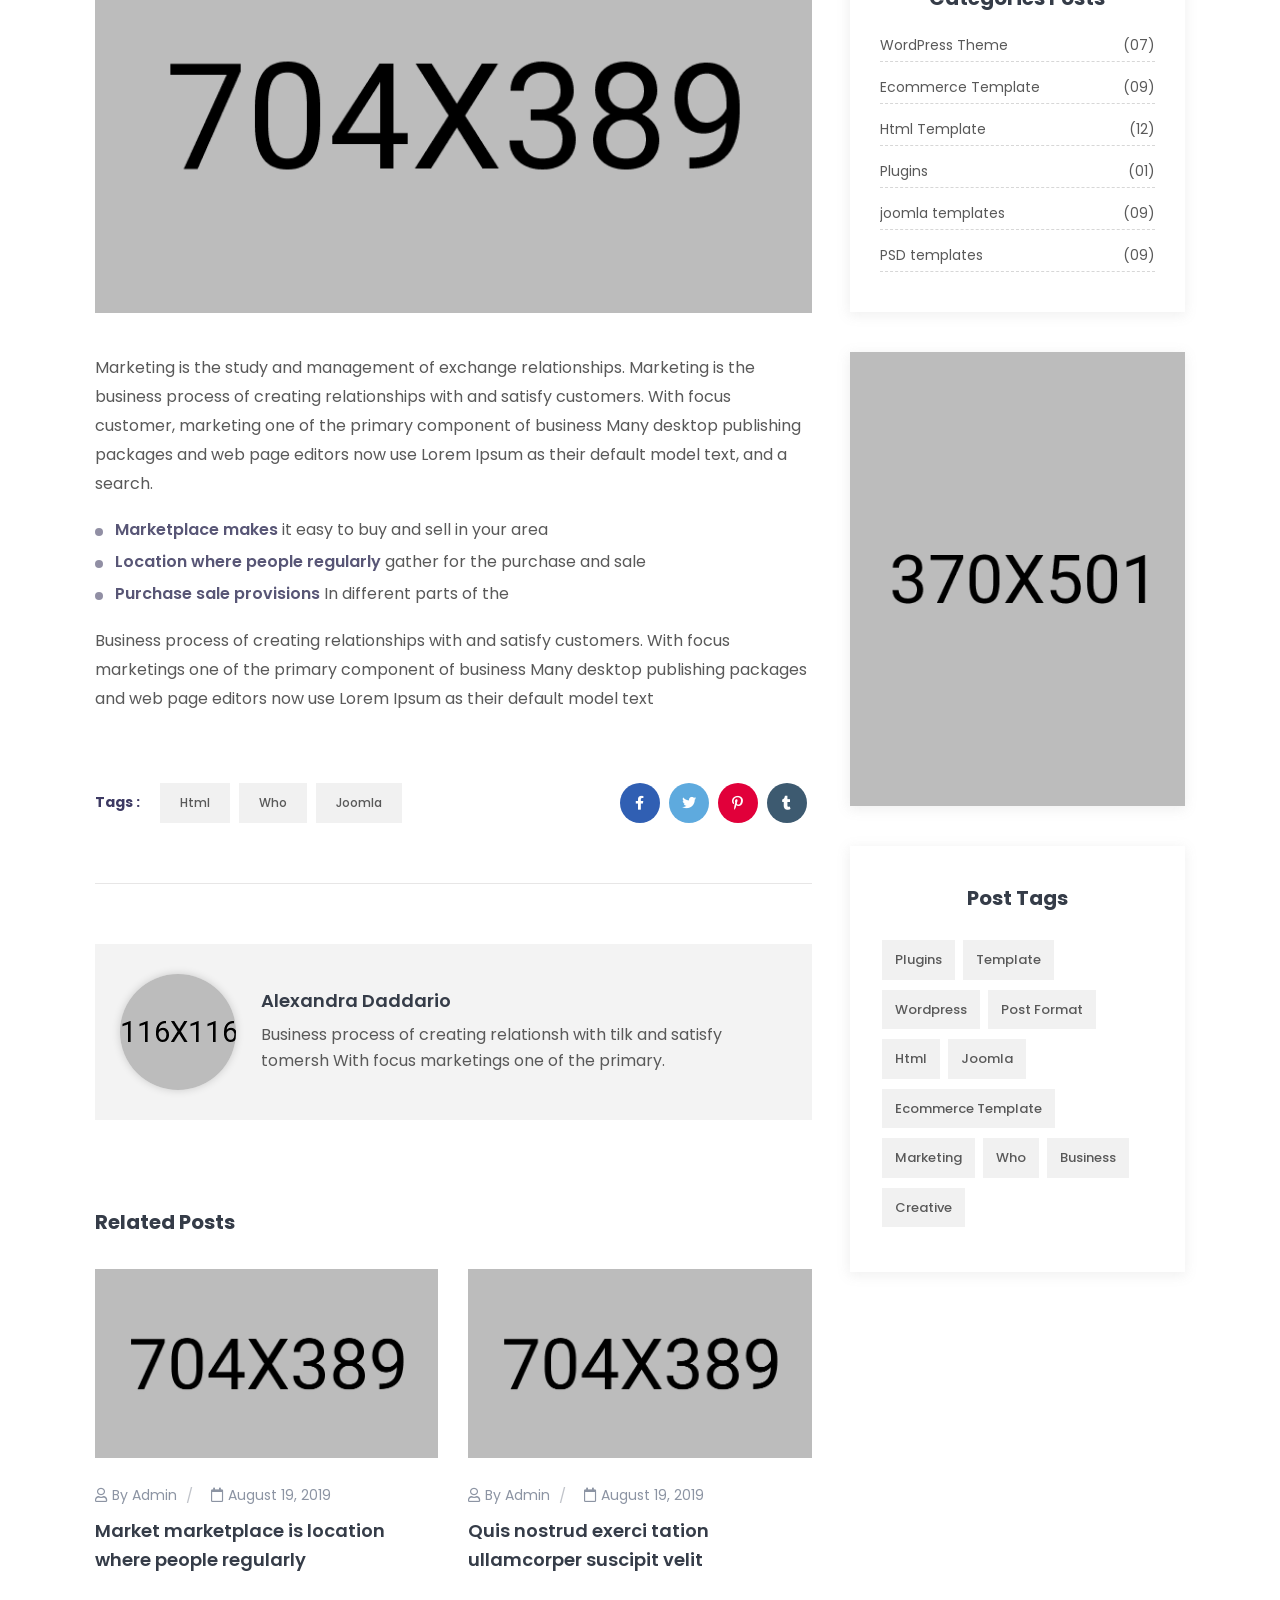
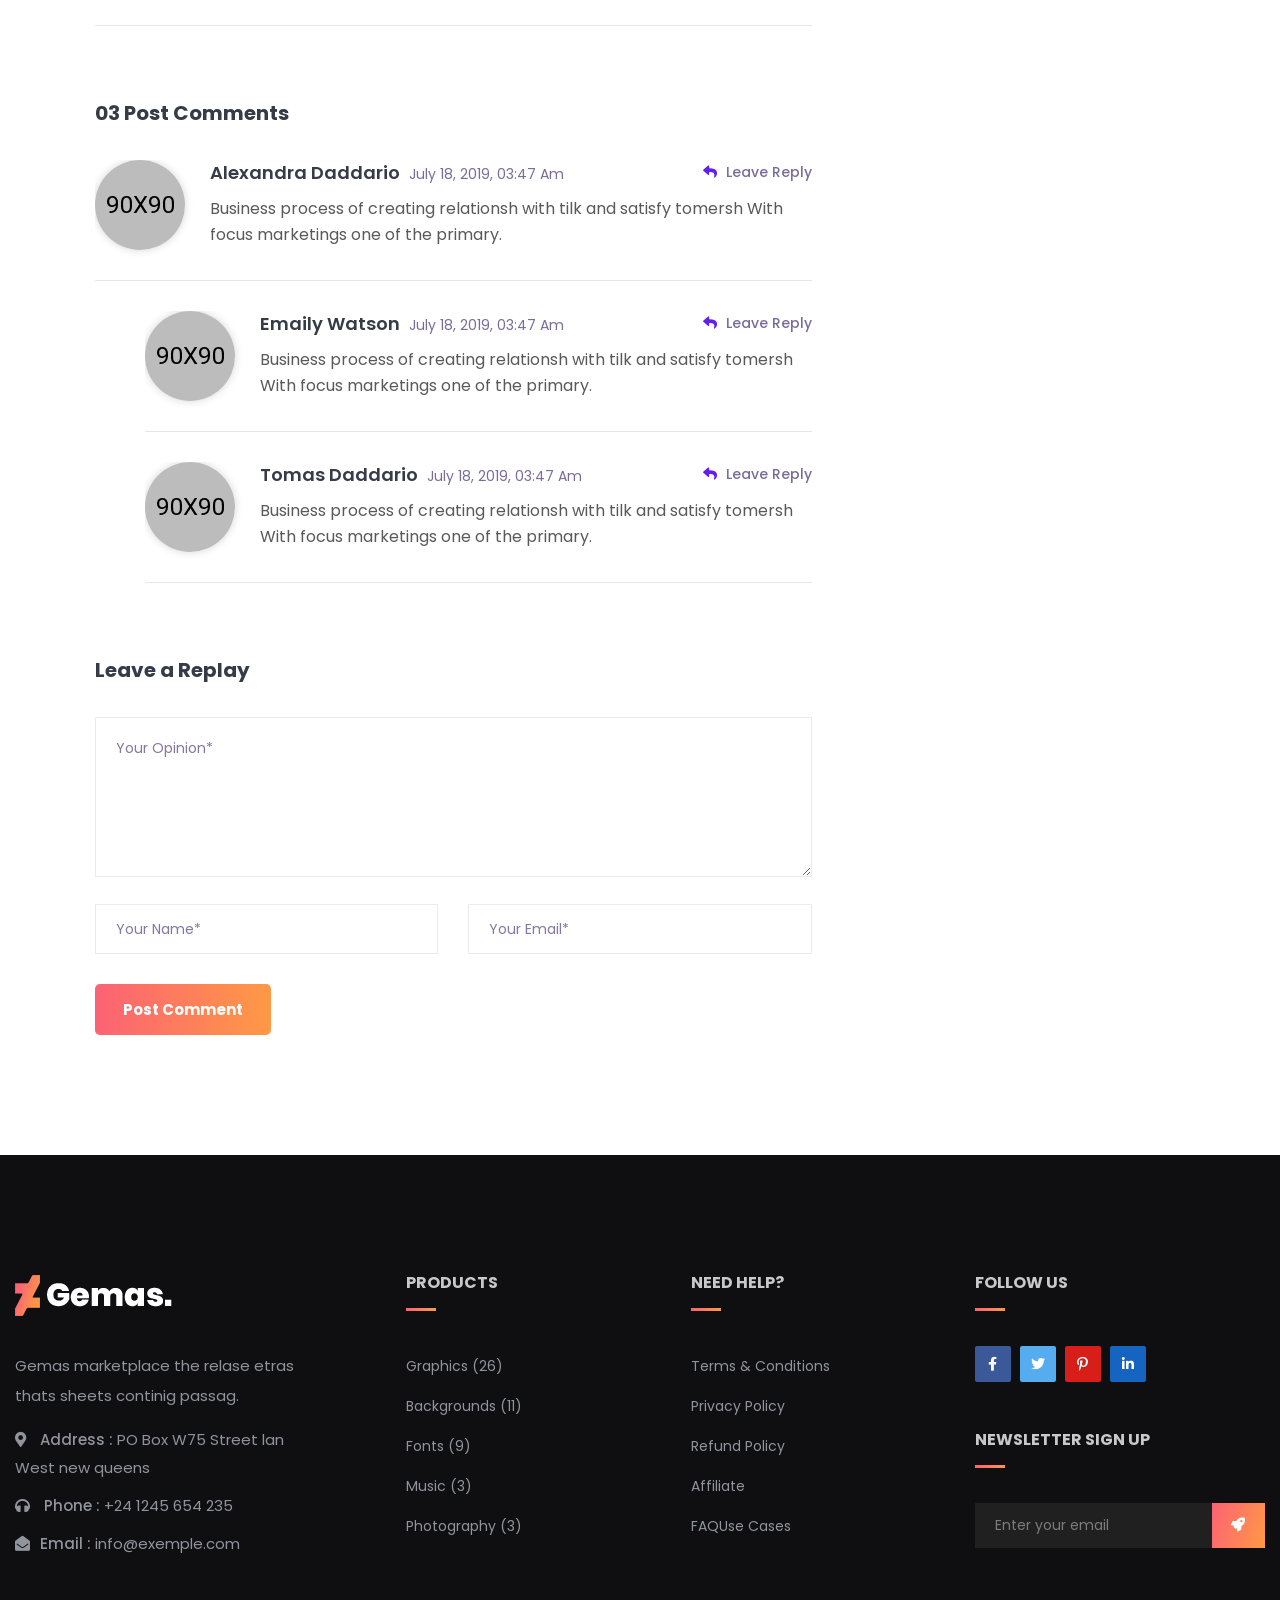
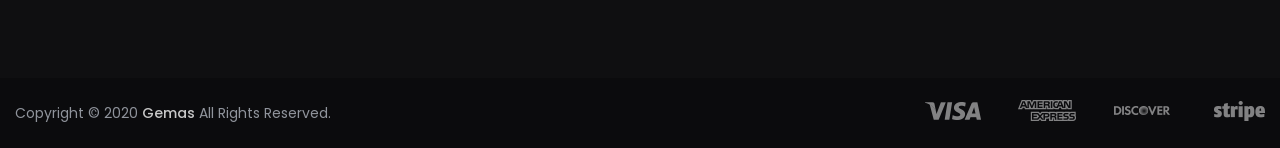
<file: Template/gemas/blog-details.html>
<!doctype html>
<html class="no-js" lang="en">
    <head>
        <meta charset="utf-8">
        <meta http-equiv="x-ua-compatible" content="ie=edge">
        <title>Gemas - Marketplace HTML5 Template</title>
        <meta name="description" content="">
        <meta name="viewport" content="width=device-width, initial-scale=1">

		<link rel="shortcut icon" type="image/x-icon" href="img/favicon.png">
        <!-- Place favicon.ico in the root directory -->

		<!-- CSS here -->
        <link rel="stylesheet" href="css/bootstrap.min.css">
        <link rel="stylesheet" href="css/animate.min.css">
        <link rel="stylesheet" href="css/magnific-popup.css">
        <link rel="stylesheet" href="css/fontawesome-all.min.css">
        <link rel="stylesheet" href="css/imagetooltip.min.css">
        <link rel="stylesheet" href="css/aos.css">
        <link rel="stylesheet" href="css/jquery-ui.min.css">
        <link rel="stylesheet" href="css/flaticon.css">
        <link rel="stylesheet" href="css/meanmenu.css">
        <link rel="stylesheet" href="css/slick.css">
        <link rel="stylesheet" href="css/default.css">
        <link rel="stylesheet" href="css/style.css">
        <link rel="stylesheet" href="css/responsive.css">
    </head>
    <body>

        <!-- preloader -->
        <div id="preloader">
            <div id="loading-center">
                <div id="loading-center-absolute">
                    <div class="object" id="object_one"></div>
                    <div class="object" id="object_two"></div>
                    <div class="object" id="object_three"></div>
                </div>
            </div>
        </div>
        <!-- preloader-end -->

        <!-- header -->
        <header>
            <div class="header-top primary-bg">
                <div class="container-fluid container-padding">
                    <div class="row align-items-center">
                        <div class="col-md-6">
                            <div class="header-top-offer">
                                <p>Exclusive Black Friday ! Offer</p>
                                <span class="coming-time" data-countdown="2020/3/20"></span>
                            </div>
                        </div>
                        <div class="col-md-6 d-none d-md-block">
                            <div class="header-top-right">
                                <ul>
                                    <li class="search-icon"><a href="#" data-toggle="modal" data-target="#search-modal"><i
                                                class="fas fa-search"></i></a></li>
                                    <li class="shop-cart"><a href="#"><i class="fas fa-shopping-basket"></i><span
                                                class="cart-count"></span></a>
                                        <div class="menu-cart-widget">
                                            <ul>
                                                <li class="menu-cart-product-list">
                                                    <div class="cart-product-thumb">
                                                        <a href="#"><img src="img/product/check-out01.jpg" alt=""></a>
                                                    </div>
                                                    <div class="cart-product-content">
                                                        <h5><a href="#">Multi-Purpose HTML Template</a></h5>
                                                        <span>1 x $29.00</span>
                                                    </div>
                                                    <div class="cart-del">
                                                        <a href="#">X</a>
                                                    </div>
                                                </li>
                                                <li class="menu-cart-product-list">
                                                    <div class="cart-product-thumb">
                                                        <a href="#"><img src="img/product/check-out01.jpg" alt=""></a>
                                                    </div>
                                                    <div class="cart-product-content">
                                                        <h5><a href="#">App Landing Sass HTML5 Template</a></h5>
                                                        <span>1 x $29.00</span>
                                                    </div>
                                                    <div class="cart-del">
                                                        <a href="#">X</a>
                                                    </div>
                                                </li>
                                            </ul>
                                            <div class="cart-price fix mb-15">
                                                <span>Subtotal</span>
                                                <span>$ 58.00</span>
                                            </div>
                                            <div class="cart-checkout-btn">
                                                <a href="#" class="btn">check out</a>
                                            </div>
                                        </div>
                                    </li>
                                    <li class="phone-call"><a href="tel:123456789"><i class="fas fa-headphones"></i> +12 245 326
                                            524</a></li>
                                </ul>
                            </div>
                        </div>
                    </div>
                </div>
            </div>
            <div class="menu-area transparent-header">
                <div class="container-fluid container-padding">
                    <div class="row align-items-center">
                        <div class="col-lg-3">
                            <div class="logo">
                                <a href="index.html"><img src="img/logo/logo.png" alt="Logo"></a>
                            </div>
                        </div>
                        <div class="col-lg-9 d-none d-lg-block">
                            <div class="main-menu">
                                <nav id="mobile-menu" class="d-flex align-items-center justify-content-end">
                                    <ul>
                                        <li><a href="index.html">Home</a></li>
                                        <li><a href="about-us.html">About Us</a></li>
                                        <li><a href="all-product.html">Product</a>
                                            <ul class="submenu">
                                                <li><a href="all-product.html">Our Product</a></li>
                                                <li><a href="product-with-sidebar.html">Product With Sidebar</a></li>
                                                <li><a href="product-details.html">Product Details</a></li>
                                            </ul>
                                        </li>
                                        <li><a href="#">Pages</a>
                                            <ul class="submenu">
                                                <li><a href="vendor-profile.html">Vendor Profile</a></li>
                                                <li><a href="forums.html">Our Forums</a></li>
                                                <li><a href="404.html">404 Page</a></li>
                                            </ul>
                                        </li>
                                        <li class="active"><a href="blog.html">Blog</a>
                                            <ul class="submenu">
                                                <li><a href="blog.html">Blog Page</a></li>
                                                <li class="active"><a href="blog-details.html">Blog Details</a></li>
                                            </ul>
                                        </li>
                                        <li><a href="contact.html">Contact</a></li>
                                    </ul>
                                    <div class="header-btn">
                                        <a href="#" class="btn"><i class="fas fa-user"></i> My Account</a>
                                    </div>
                                </nav>
                            </div>
                        </div>
                        <div class="col-12">
                            <div class="mobile-menu"></div>
                        </div>
                        <!-- Modal Search -->
                        <div class="modal fade" id="search-modal" tabindex="-1" role="dialog" aria-hidden="true">
                            <div class="modal-dialog" role="document">
                                <div class="modal-content">
                                    <form>
                                        <input type="text" placeholder="Search here...">
                                        <button><i class="fa fa-search"></i></button>
                                    </form>
                                </div>
                            </div>
                        </div>
                    </div>
                </div>
            </div>
        </header>
        <!-- header-end -->


        <!-- main-area -->
        <main>

            <!-- breadcrumb-area -->
            <section class="breadcrumb-area d-flex align-items-center">
                <div class="container">
                    <div class="row">
                        <div class="col-12">
                            <div class="breadcrumb-wrap text-center">
                                <h2>Latest News Details</h2>
                                <nav aria-label="breadcrumb">
                                    <ol class="breadcrumb">
                                        <li class="breadcrumb-item"><a href="index.html">Home</a></li>
                                        <li class="breadcrumb-item active" aria-current="page">News Details</li>
                                    </ol>
                                </nav>
                            </div>
                        </div>
                    </div>
                </div>
            </section>
            <!-- breadcrumb-area-end -->

            <!-- blog-area -->
            <section class="inner-blog-area gray-light-bg pt-120 pb-120">
                <div class="container">
                    <div class="inner-blog-wrap">
                        <div class="row justify-content-center">
                            <div class="col-lg-8">
                                <div class="blog-details-wrap">
                                    <div class="blog-thumb blog-details-thumb mb-30">
                                        <img src="img/blog/inner_blog_thumb02.jpg" alt="img">
                                    </div>
                                    <div class="inner-blog-content blog-details-content mb-70">
                                        <h5>Convenient Destination Required Easy Customize Check</h5>
                                        <div class="inner-blog-meta mb-20">
                                            <ul>
                                                <li><a href="#"><img src="img/blog/inner_blog_avatar01.png" alt="img"> By Admin</a></li>
                                                <li><i class="far fa-calendar"></i>August 19, 2019</li>
                                                <li><i class="far fa-comments"></i>Comments (0)</li>
                                            </ul>
                                        </div>
                                        <p>Marketing is the study and management of exchange relationships. Marketing is the business process of
                                            creating
                                            relationships with and satisfy customers. With focus customer, marketing one of the primary component of
                                            business Many
                                            desktop publishing packages and web page editors now use Lorem Ipsum as their default model text, and a
                                            search.</p>
                                        <p>Business process of creating relationships with and satisfy customers. With focus marketings one of the
                                            primary
                                            component of business Many desktop publishing packages and web page editors now use Lorem Ipsum as their
                                            default model
                                            text</p>
                                        <blockquote>
                                            Study and management of exchang relations. Marketing is the business process of creating relationship with
                                            satisfy
                                            customs With focus customer marketing one of primary
                                        </blockquote>
                                        <div class="blog-details-img">
                                            <img src="img/blog/inner_blog_thumb01.jpg" alt="">
                                        </div>
                                        <p>Marketing is the study and management of exchange relationships. Marketing is the business process of
                                            creating
                                            relationships with and satisfy customers. With focus customer, marketing one of the primary component of
                                            business Many
                                            desktop publishing packages and web page editors now use Lorem Ipsum as their default model text, and a
                                            search.</p>
                                        <div class="b-details-content-list mb-20">
                                            <ul>
                                                <li><span>Marketplace makes</span> it easy to buy and sell in your area</li>
                                                <li><span>Location where people regularly</span> gather for the purchase and sale</li>
                                                <li><span>Purchase sale provisions</span> In different parts of the</li>
                                            </ul>
                                        </div>
                                        <p>Business process of creating relationships with and satisfy customers. With focus marketings one of the
                                            primary
                                            component of business Many desktop publishing packages and web page editors now use Lorem Ipsum as their
                                            default model
                                            text</p>
                                    </div>
                                    <div class="blog-details-action">
                                        <div class="row align-items-center">
                                            <div class="col-md-6">
                                                <div class="blog-details-tag">
                                                    <h5>Tags :</h5>
                                                    <ul>
                                                        <li><a href="#">html</a></li>
                                                        <li><a href="#">who</a></li>
                                                        <li><a href="#">joomla</a></li>
                                                    </ul>
                                                </div>
                                            </div>
                                            <div class="col-md-6">
                                                <div class="blog-share text-left text-md-right">
                                                    <ul>
                                                        <li><a href="#"><i class="fab fa-facebook-f"></i></a></li>
                                                        <li><a href="#"><i class="fab fa-twitter"></i></a></li>
                                                        <li><a href="#"><i class="fab fa-pinterest-p"></i></a></li>
                                                        <li><a href="#"><i class="fab fa-tumblr"></i></a></li>
                                                    </ul>
                                                </div>
                                            </div>
                                        </div>
                                    </div>
                                    <div class="avatar-post mt-60 mb-90">
                                        <ul>
                                            <li>
                                                <div class="post-avatar-img">
                                                    <img src="img/blog/avatar_img.png" alt="img">
                                                </div>
                                                <div class="post-avatar-content">
                                                    <h5>Alexandra Daddario</h5>
                                                    <p>Business process of creating relationsh with tilk and satisfy tomersh With focus marketings one
                                                        of the primary.</p>
                                                </div>
                                            </li>
                                        </ul>
                                    </div>
                                    <div class="related-post-wrap">
                                        <h4 class="b-details-inner-title">Related Posts</h4>
                                        <div class="row">
                                            <div class="col-md-6">
                                                <div class="related-post mb-50">
                                                    <div class="blog-thumb mb-25">
                                                        <a href="#"><img src="img/blog/inner_blog_thumb01.jpg" alt="img"></a>
                                                    </div>
                                                    <div class="inner-blog-content">
                                                        <div class="inner-blog-meta mb-10">
                                                            <ul>
                                                                <li><i class="far fa-user"></i><a href="#">By Admin</a></li>
                                                                <li><i class="far fa-calendar"></i>August 19, 2019</li>
                                                            </ul>
                                                        </div>
                                                        <h5><a href="#">Market marketplace is location where people regularly</a></h5>
                                                    </div>
                                                </div>
                                            </div>
                                            <div class="col-md-6">
                                                <div class="related-post mb-50">
                                                    <div class="blog-thumb mb-25">
                                                        <a href="#"><img src="img/blog/inner_blog_thumb02.jpg" alt="img"></a>
                                                    </div>
                                                    <div class="inner-blog-content">
                                                        <div class="inner-blog-meta mb-10">
                                                            <ul>
                                                                <li><i class="far fa-user"></i><a href="#">By Admin</a></li>
                                                                <li><i class="far fa-calendar"></i>August 19, 2019</li>
                                                            </ul>
                                                        </div>
                                                        <h5><a href="#">Quis nostrud exerci tation ullamcorper suscipit velit</a></h5>
                                                    </div>
                                                </div>
                                            </div>
                                        </div>
                                    </div>
                                    <div class="blog-comment mt-75">
                                        <h4 class="b-details-inner-title">03 Post Comments</h4>
                                        <ul>
                                            <li>
                                                <div class="single-comment">
                                                    <div class="comment-avatar-img">
                                                        <img src="img/blog/comment_avatar01.jpg" alt="img">
                                                    </div>
                                                    <div class="comment-text">
                                                        <div class="comment-avatar-info">
                                                            <h5>Alexandra Daddario <span class="comment-date">July 18, 2019, 03:47 Am</span></h5>
                                                            <a href="#" class="comment-reply-link"><i class="fas fa-reply"></i> Leave Reply</a>
                                                        </div>
                                                        <p>Business process of creating relationsh with tilk and satisfy tomersh With focus marketings
                                                            one of the primary.</p>
                                                    </div>
                                                </div>
                                            </li>
                                            <li class="comment-reply">
                                                <div class="single-comment">
                                                    <div class="comment-avatar-img">
                                                        <img src="img/blog/comment_avatar02.jpg" alt="img">
                                                    </div>
                                                    <div class="comment-text">
                                                        <div class="comment-avatar-info">
                                                            <h5>Emaily Watson <span class="comment-date">July 18, 2019, 03:47 Am</span></h5>
                                                            <a href="#" class="comment-reply-link"><i class="fas fa-reply"></i> Leave Reply</a>
                                                        </div>
                                                        <p>Business process of creating relationsh with tilk and satisfy tomersh With focus marketings
                                                            one of the primary.</p>
                                                    </div>
                                                </div>
                                            </li>
                                            <li class="comment-reply">
                                                <div class="single-comment">
                                                    <div class="comment-avatar-img">
                                                        <img src="img/blog/comment_avatar03.jpg" alt="img">
                                                    </div>
                                                    <div class="comment-text">
                                                        <div class="comment-avatar-info">
                                                            <h5>Tomas Daddario <span class="comment-date">July 18, 2019, 03:47 Am</span></h5>
                                                            <a href="#" class="comment-reply-link"><i class="fas fa-reply"></i> Leave Reply</a>
                                                        </div>
                                                        <p>Business process of creating relationsh with tilk and satisfy tomersh With focus marketings
                                                            one of the primary.</p>
                                                    </div>
                                                </div>
                                            </li>
                                        </ul>
                                    </div>
                                    <div class="comment-reply-box mt-75">
                                        <h4 class="b-details-inner-title">Leave a Replay</h4>
                                        <form action="#" class="comment-form">
                                            <textarea name="message" id="message" placeholder="Your Opinion*"></textarea>
                                            <div class="row">
                                                <div class="col-md-6">
                                                    <input type="text" placeholder="Your Name*">
                                                </div>
                                                <div class="col-md-6">
                                                    <input type="email" placeholder="Your Email*">
                                                </div>
                                            </div>
                                            <button class="btn">Post Comment</button>
                                        </form>
                                    </div>
                                </div>
                            </div>
                            <div class="col-lg-4 col-md-8">
                                <aside class="blog-sidebar">
                                    <div class="widget mb-40">
                                        <div class="sidebar-about text-center">
                                            <h4 class="blog-sidebar-title">Author Admin</h4>
                                            <div class="sidebar-about-thumb mb-30">
                                                <a href="#"><img src="img/blog/sidebar_about.jpg" alt="img"></a>
                                                <span>Markplus CEO</span>
                                            </div>
                                            <div class="sidebar-about-content">
                                                <p>Lorem Ipsum is simply dummy text of the printing and typesettin industry
                                                Ipsum industry.</p>
                                                <div class="sidebar-about-social">
                                                    <ul>
                                                        <li><a href="#"><i class="fab fa-facebook-f"></i></a></li>
                                                        <li><a href="#"><i class="fab fa-twitter"></i></a></li>
                                                        <li><a href="#"><i class="fab fa-pinterest-p"></i></a></li>
                                                        <li><a href="#"><i class="fab fa-linkedin-in"></i></a></li>
                                                    </ul>
                                                </div>
                                            </div>
                                        </div>
                                    </div>
                                    <div class="widget mb-40">
                                        <div class="sidebar-rc-post">
                                            <h4 class="blog-sidebar-title">Latest Articles</h4>
                                            <ul>
                                                <li>
                                                    <div class="rc-post-thumb">
                                                        <a href="#"><img src="img/blog/rc_post_thumb01.png" alt="img"></a>
                                                    </div>
                                                    <div class="rc-post-content">
                                                        <h5><a href="#">Makes easy to buy and sell in your area</a></h5>
                                                        <ul class="rc-post-meta">
                                                            <li><a href="#">Creative</a></li>
                                                            <li>10 Aug 2019</li>
                                                        </ul>
                                                    </div>
                                                </li>
                                                <li>
                                                    <div class="rc-post-thumb">
                                                        <a href="#"><img src="img/blog/rc_post_thumb02.png" alt="img"></a>
                                                    </div>
                                                    <div class="rc-post-content">
                                                        <h5><a href="#">Makes easy to buy and sell in your area</a></h5>
                                                        <ul class="rc-post-meta">
                                                            <li><a href="#">Creative</a></li>
                                                            <li>10 Aug 2019</li>
                                                        </ul>
                                                    </div>
                                                </li>
                                                <li>
                                                    <div class="rc-post-thumb">
                                                        <a href="#"><img src="img/blog/rc_post_thumb03.png" alt="img"></a>
                                                    </div>
                                                    <div class="rc-post-content">
                                                        <h5><a href="#">Makes easy to buy and sell in your area</a></h5>
                                                        <ul class="rc-post-meta">
                                                            <li><a href="#">Creative</a></li>
                                                            <li>10 Aug 2019</li>
                                                        </ul>
                                                    </div>
                                                </li>
                                            </ul>
                                        </div>
                                    </div>
                                    <div class="widget mb-40">
                                        <div class="sidebar-cat">
                                            <h4 class="blog-sidebar-title">Categories Posts</h4>
                                            <ul>
                                                <li><a href="#">WordPress Theme<span>(07)</span></a></li>
                                                <li><a href="#">Ecommerce Template<span>(09)</span></a></li>
                                                <li><a href="#">Html Template<span>(12)</span></a></li>
                                                <li><a href="#">Plugins<span>(01)</span></a></li>
                                                <li><a href="#">joomla templates<span>(09)</span></a></li>
                                                <li><a href="#">PSD templates<span>(09)</span></a></li>
                                            </ul>
                                        </div>
                                    </div>
                                    <div class="widget p-0 mb-40">
                                        <div class="sidebar-banner-add">
                                            <a href="#"><img src="img/blog/banner_add.jpg" alt="img"></a>
                                        </div>
                                    </div>
                                    <div class="widget">
                                        <div class="sidebar-blog-tag">
                                            <h4 class="blog-sidebar-title">Post Tags</h4>
                                            <ul>
                                                <li><a href="#">Plugins</a></li>
                                                <li><a href="#">Template</a></li>
                                                <li><a href="#">wordpress</a></li>
                                                <li><a href="#">post format</a></li>
                                                <li><a href="#">html</a></li>
                                                <li><a href="#">joomla</a></li>
                                                <li><a href="#">ecommerce template</a></li>
                                                <li><a href="#">Marketing</a></li>
                                                <li><a href="#">who</a></li>
                                                <li><a href="#">business</a></li>
                                                <li><a href="#">creative</a></li>
                                            </ul>
                                        </div>
                                    </div>
                                </aside>
                            </div>
                        </div>
                    </div>
                </div>
            </section>
            <!-- blog-area-end -->

        </main>
        <!-- main-area-end -->

        <!-- footer-area -->
        <footer>
            <div class="footer-top footer-bg s-footer-bg">
                <div class="container">
                    <div class="row justify-content-between">
                        <div class="col-xl-3 col-lg-4 col-md-6">
                            <div class="footer-widget mb-50">
                                <div class="footer-logo mb-35">
                                    <a href="index.html"><img src="img/logo/logo.png" alt=""></a>
                                </div>
                                <div class="footer-text">
                                    <p>Gemas marketplace the relase etras thats sheets continig passag.</p>
                                    <div class="footer-contact">
                                        <ul>
                                            <li><i class="fas fa-map-marker-alt"></i> <span>Address : </span>PO Box W75 Street lan West new queens</li>
                                            <li><i class="fas fa-headphones"></i> <span>Phone : </span>+24 1245 654 235</li>
                                            <li><i class="fas fa-envelope-open"></i><span>Email : </span>info@exemple.com</li>
                                        </ul>
                                    </div>
                                </div>
                            </div>
                        </div>
                        <div class="col-xl-2 col-lg-4 col-sm-6">
                            <div class="footer-widget mb-50">
                                <div class="fw-title mb-35">
                                    <h5>Products</h5>
                                </div>
                                <div class="fw-link">
                                    <ul>
                                        <li><a href="#">Graphics (26)</a></li>
                                        <li><a href="#">Backgrounds (11)</a></li>
                                        <li><a href="#">Fonts (9)</a></li>
                                        <li><a href="#">Music (3)</a></li>
                                        <li><a href="#">Photography (3)</a></li>
                                    </ul>
                                </div>
                            </div>
                        </div>
                        <div class="col-xl-2 col-lg-4 col-sm-6">
                            <div class="footer-widget mb-50">
                                <div class="fw-title mb-35">
                                    <h5>Need Help?</h5>
                                </div>
                                <div class="fw-link">
                                    <ul>
                                        <li><a href="#">Terms & Conditions</a></li>
                                        <li><a href="#">Privacy Policy</a></li>
                                        <li><a href="#">Refund Policy</a></li>
                                        <li><a href="#">Affiliate</a></li>
                                        <li><a href="#">FAQUse Cases</a></li>
                                    </ul>
                                </div>
                            </div>
                        </div>
                        <div class="col-xl-3 col-lg-4 col-md-6">
                            <div class="footer-widget mb-50">
                                <div class="fw-title mb-35">
                                    <h5>Follow us</h5>
                                </div>
                                <div class="footer-social">
                                    <ul>
                                        <li><a href="#"><i class="fab fa-facebook-f"></i></a></li>
                                        <li><a href="#"><i class="fab fa-twitter"></i></a></li>
                                        <li><a href="#"><i class="fab fa-pinterest-p"></i></a></li>
                                        <li><a href="#"><i class="fab fa-linkedin-in"></i></a></li>
                                    </ul>
                                </div>
                            </div>
                            <div class="footer-widget mb-50">
                                <div class="fw-title mb-35">
                                    <h5>newsletter sign up</h5>
                                </div>
                                <div class="footer-newsletter">
                                    <form action="#">
                                        <input type="text" placeholder="Enter your email">
                                        <button><i class="fas fa-rocket"></i></button>
                                    </form>
                                </div>
                            </div>
                        </div>
                    </div>
                </div>
            </div>
            <div class="copyright-wrap">
                <div class="container">
                    <div class="row">
                        <div class="col-lg-6 col-md-6">
                            <div class="copyright-text">
                                <p>Copyright © 2020 <a href="#">Gemas</a> All Rights Reserved.</p>
                            </div>
                        </div>
                        <div class="col-lg-6 col-md-6 d-none d-md-block">
                            <div class="payment-method-img text-right">
                                <img src="img/images/card_img.png" alt="img">
                            </div>
                        </div>
                    </div>
                </div>
            </div>
        </footer>
        <!-- footer-area-end -->



		<!-- JS here -->
        <script src="js/vendor/jquery-1.12.4.min.js"></script>
        <script src="js/popper.min.js"></script>
        <script src="js/bootstrap.min.js"></script>
        <script src="js/isotope.pkgd.min.js"></script>
        <script src="js/slick.min.js"></script>
        <script src="js/jquery.meanmenu.min.js"></script>
        <script src="js/ajax-form.js"></script>
        <script src="js/wow.min.js"></script>
        <script src="js/aos.js"></script>
        <script src="js/jquery-ui.min.js"></script>
        <script src="js/parallax-scroll.js"></script>
        <script src="js/imagetooltip.min.js"></script>
        <script src="js/jquery.countdown.min.js"></script>
        <script src="js/jquery.waypoints.min.js"></script>
        <script src="js/jquery.counterup.min.js"></script>
        <script src="js/jquery.scrollUp.min.js"></script>
        <script src="js/imagesloaded.pkgd.min.js"></script>
        <script src="js/jquery.magnific-popup.min.js"></script>
        <script src="js/plugins.js"></script>
        <script src="js/main.js"></script>
    </body>
</html>
</file>
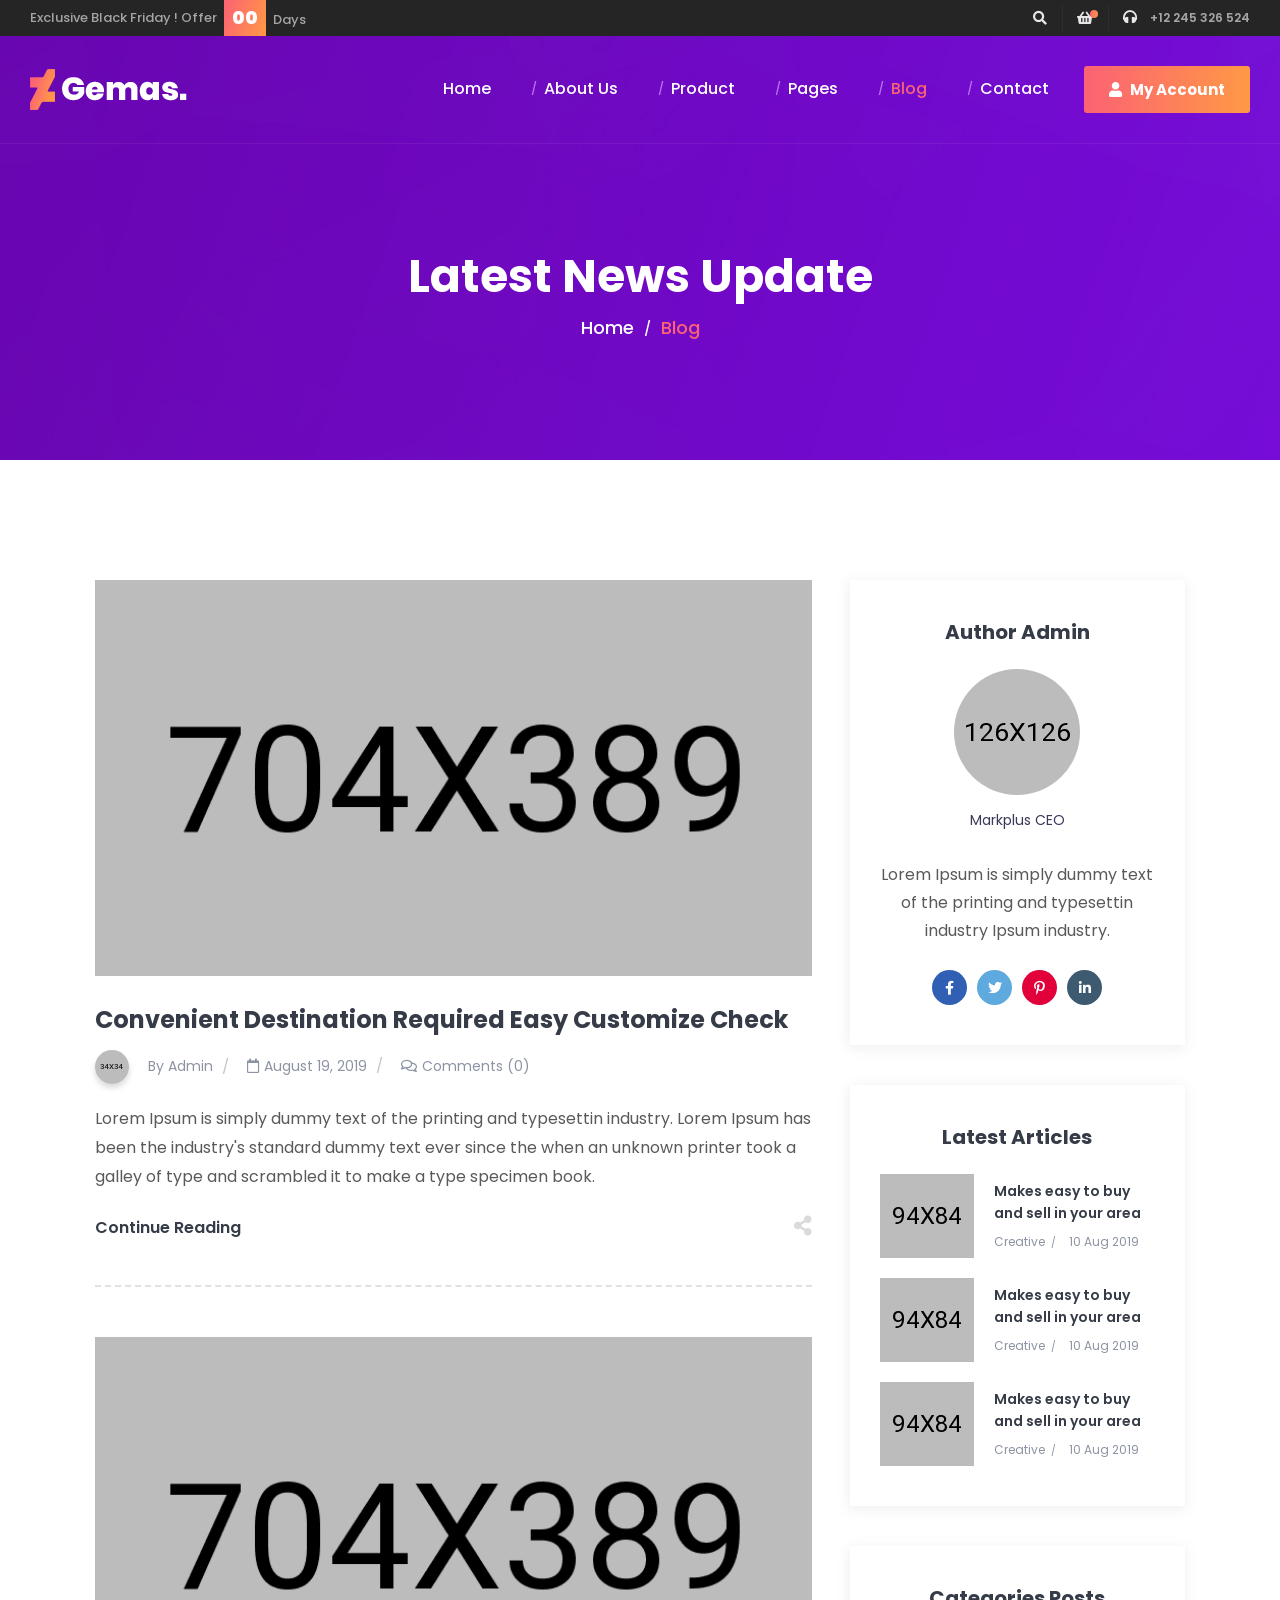
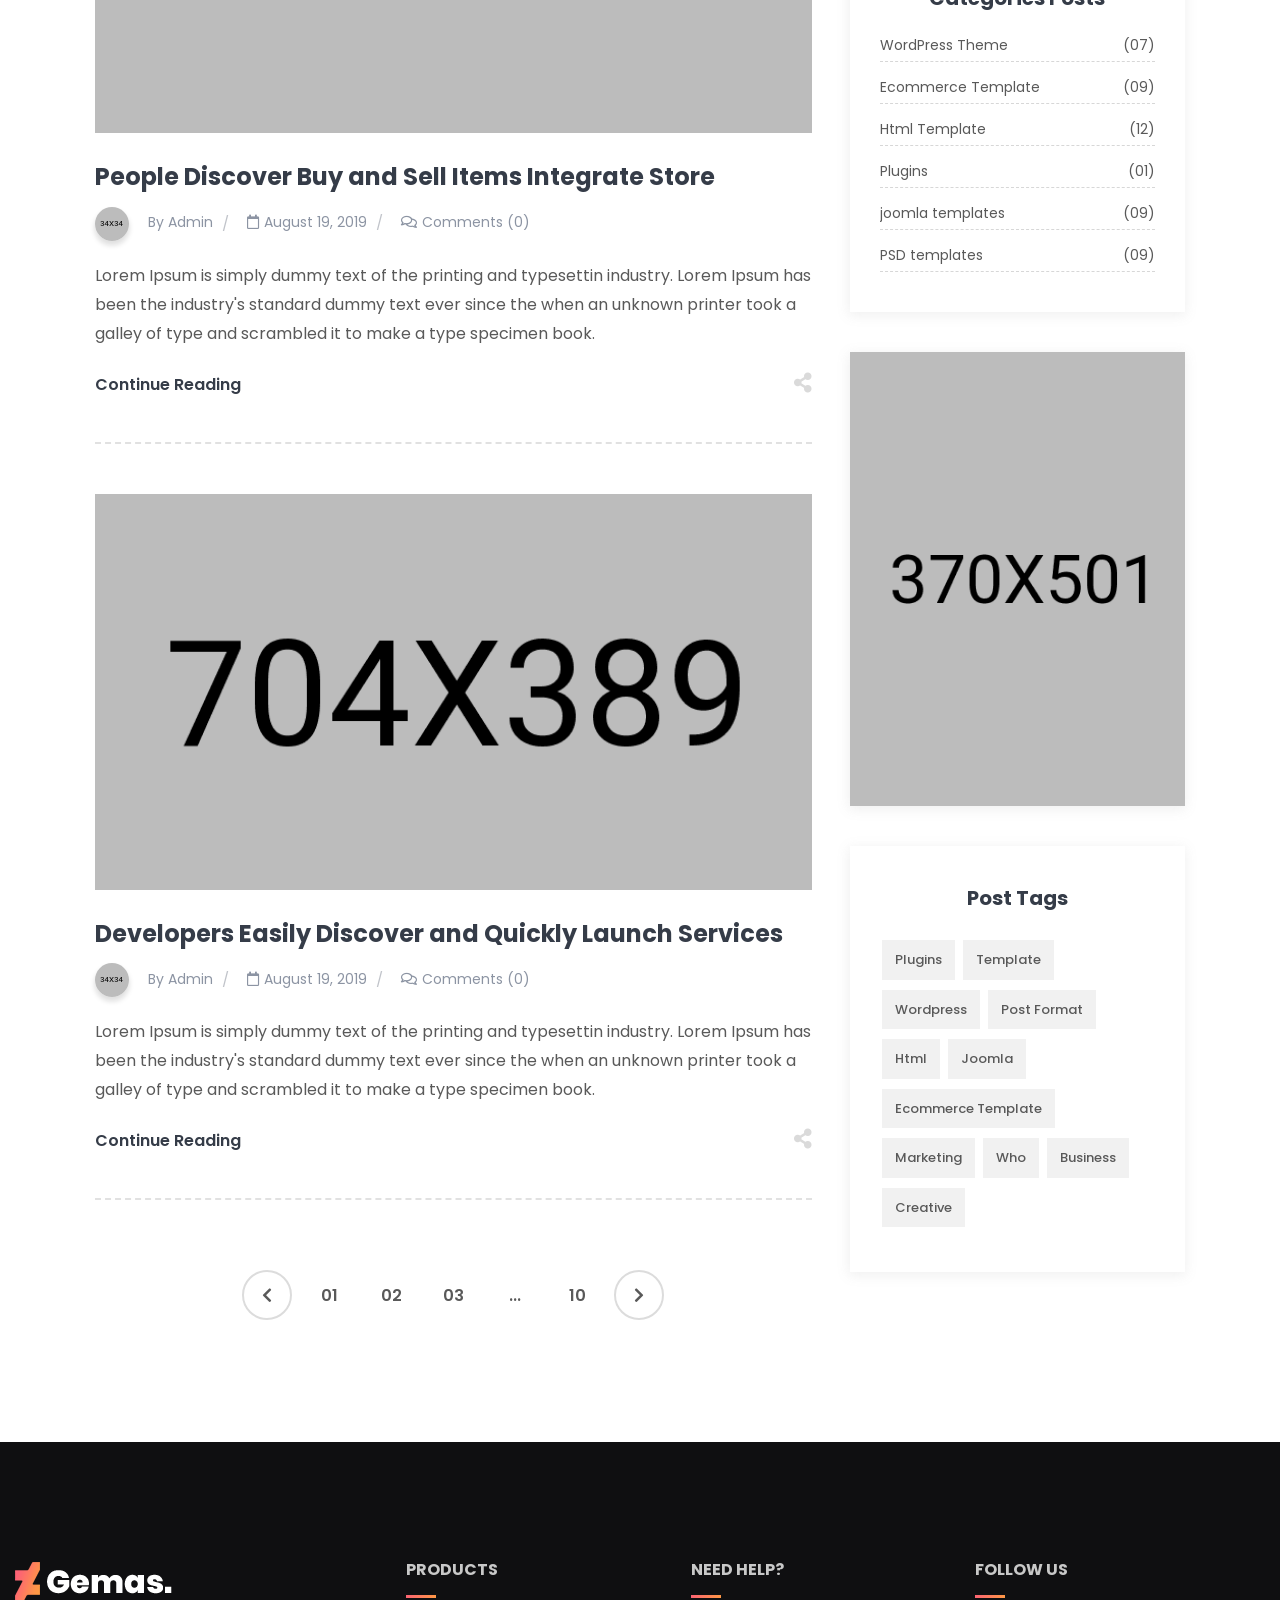
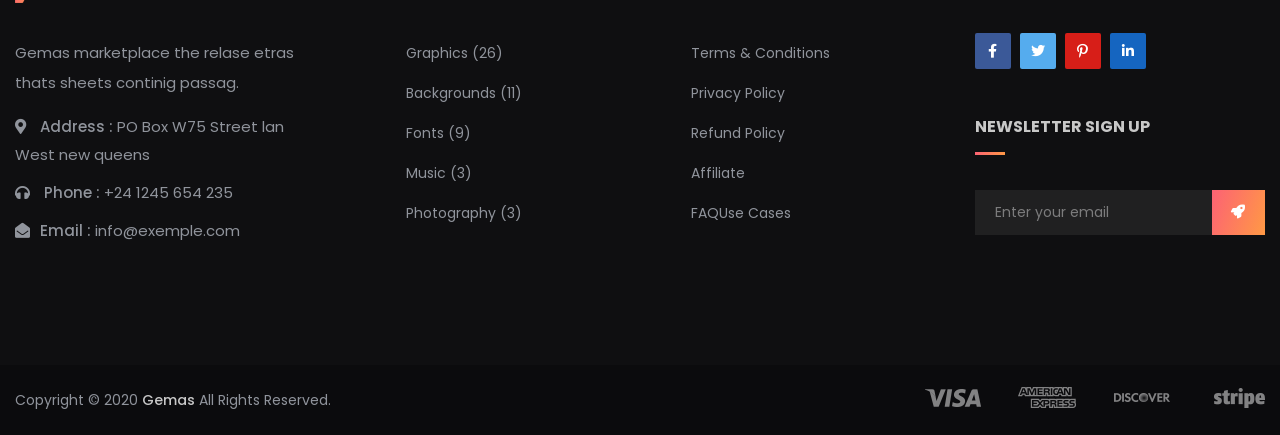
<file: Template/gemas/blog.html>
<!doctype html>
<html class="no-js" lang="en">
    <head>
        <meta charset="utf-8">
        <meta http-equiv="x-ua-compatible" content="ie=edge">
        <title>Gemas - Marketplace HTML5 Template</title>
        <meta name="description" content="">
        <meta name="viewport" content="width=device-width, initial-scale=1">

		<link rel="shortcut icon" type="image/x-icon" href="img/favicon.png">
        <!-- Place favicon.ico in the root directory -->

		<!-- CSS here -->
        <link rel="stylesheet" href="css/bootstrap.min.css">
        <link rel="stylesheet" href="css/animate.min.css">
        <link rel="stylesheet" href="css/magnific-popup.css">
        <link rel="stylesheet" href="css/fontawesome-all.min.css">
        <link rel="stylesheet" href="css/imagetooltip.min.css">
        <link rel="stylesheet" href="css/aos.css">
        <link rel="stylesheet" href="css/jquery-ui.min.css">
        <link rel="stylesheet" href="css/flaticon.css">
        <link rel="stylesheet" href="css/meanmenu.css">
        <link rel="stylesheet" href="css/slick.css">
        <link rel="stylesheet" href="css/default.css">
        <link rel="stylesheet" href="css/style.css">
        <link rel="stylesheet" href="css/responsive.css">
    </head>
    <body>

        <!-- preloader -->
        <div id="preloader">
            <div id="loading-center">
                <div id="loading-center-absolute">
                    <div class="object" id="object_one"></div>
                    <div class="object" id="object_two"></div>
                    <div class="object" id="object_three"></div>
                </div>
            </div>
        </div>
        <!-- preloader-end -->

        <!-- header -->
        <header>
            <div class="header-top primary-bg">
                <div class="container-fluid container-padding">
                    <div class="row align-items-center">
                        <div class="col-md-6">
                            <div class="header-top-offer">
                                <p>Exclusive Black Friday ! Offer</p>
                                <span class="coming-time" data-countdown="2020/3/20"></span>
                            </div>
                        </div>
                        <div class="col-md-6 d-none d-md-block">
                            <div class="header-top-right">
                                <ul>
                                    <li class="search-icon"><a href="#" data-toggle="modal" data-target="#search-modal"><i
                                                class="fas fa-search"></i></a></li>
                                    <li class="shop-cart"><a href="#"><i class="fas fa-shopping-basket"></i><span
                                                class="cart-count"></span></a>
                                        <div class="menu-cart-widget">
                                            <ul>
                                                <li class="menu-cart-product-list">
                                                    <div class="cart-product-thumb">
                                                        <a href="#"><img src="img/product/check-out01.jpg" alt=""></a>
                                                    </div>
                                                    <div class="cart-product-content">
                                                        <h5><a href="#">Multi-Purpose HTML Template</a></h5>
                                                        <span>1 x $29.00</span>
                                                    </div>
                                                    <div class="cart-del">
                                                        <a href="#">X</a>
                                                    </div>
                                                </li>
                                                <li class="menu-cart-product-list">
                                                    <div class="cart-product-thumb">
                                                        <a href="#"><img src="img/product/check-out01.jpg" alt=""></a>
                                                    </div>
                                                    <div class="cart-product-content">
                                                        <h5><a href="#">App Landing Sass HTML5 Template</a></h5>
                                                        <span>1 x $29.00</span>
                                                    </div>
                                                    <div class="cart-del">
                                                        <a href="#">X</a>
                                                    </div>
                                                </li>
                                            </ul>
                                            <div class="cart-price fix mb-15">
                                                <span>Subtotal</span>
                                                <span>$ 58.00</span>
                                            </div>
                                            <div class="cart-checkout-btn">
                                                <a href="#" class="btn">check out</a>
                                            </div>
                                        </div>
                                    </li>
                                    <li class="phone-call"><a href="tel:123456789"><i class="fas fa-headphones"></i> +12 245 326
                                            524</a></li>
                                </ul>
                            </div>
                        </div>
                    </div>
                </div>
            </div>
            <div class="menu-area transparent-header">
                <div class="container-fluid container-padding">
                    <div class="row align-items-center">
                        <div class="col-lg-3">
                            <div class="logo">
                                <a href="index.html"><img src="img/logo/logo.png" alt="Logo"></a>
                            </div>
                        </div>
                        <div class="col-lg-9 d-none d-lg-block">
                            <div class="main-menu">
                                <nav id="mobile-menu" class="d-flex align-items-center justify-content-end">
                                    <ul>
                                        <li><a href="index.html">Home</a></li>
                                        <li><a href="about-us.html">About Us</a></li>
                                        <li><a href="all-product.html">Product</a>
                                            <ul class="submenu">
                                                <li><a href="all-product.html">Our Product</a></li>
                                                <li><a href="product-with-sidebar.html">Product With Sidebar</a></li>
                                                <li><a href="product-details.html">Product Details</a></li>
                                            </ul>
                                        </li>
                                        <li><a href="#">Pages</a>
                                            <ul class="submenu">
                                                <li><a href="vendor-profile.html">Vendor Profile</a></li>
                                                <li><a href="forums.html">Our Forums</a></li>
                                                <li><a href="404.html">404 Page</a></li>
                                            </ul>
                                        </li>
                                        <li class="active"><a href="blog.html">Blog</a>
                                            <ul class="submenu">
                                                <li class="active"><a href="blog.html">Blog Page</a></li>
                                                <li><a href="blog-details.html">Blog Details</a></li>
                                            </ul>
                                        </li>
                                        <li><a href="contact.html">Contact</a></li>
                                    </ul>
                                    <div class="header-btn">
                                        <a href="#" class="btn"><i class="fas fa-user"></i> My Account</a>
                                    </div>
                                </nav>
                            </div>
                        </div>
                        <div class="col-12">
                            <div class="mobile-menu"></div>
                        </div>
                        <!-- Modal Search -->
                        <div class="modal fade" id="search-modal" tabindex="-1" role="dialog" aria-hidden="true">
                            <div class="modal-dialog" role="document">
                                <div class="modal-content">
                                    <form>
                                        <input type="text" placeholder="Search here...">
                                        <button><i class="fa fa-search"></i></button>
                                    </form>
                                </div>
                            </div>
                        </div>
                    </div>
                </div>
            </div>
        </header>
        <!-- header-end -->


        <!-- main-area -->
        <main>

            <!-- breadcrumb-area -->
            <section class="breadcrumb-area d-flex align-items-center">
                <div class="container">
                    <div class="row">
                        <div class="col-12">
                            <div class="breadcrumb-wrap text-center">
                                <h2>Latest News Update</h2>
                                <nav aria-label="breadcrumb">
                                    <ol class="breadcrumb">
                                        <li class="breadcrumb-item"><a href="index.html">Home</a></li>
                                        <li class="breadcrumb-item active" aria-current="page">Blog</li>
                                    </ol>
                                </nav>
                            </div>
                        </div>
                    </div>
                </div>
            </section>
            <!-- breadcrumb-area-end -->

            <!-- blog-area -->
            <section class="inner-blog-area gray-light-bg pt-120 pb-120">
                <div class="container">
                    <div class="inner-blog-wrap">
                        <div class="row justify-content-center">
                            <div class="col-lg-8 col-md-11">
                                <div class="inner-single-blog-post mb-50">
                                    <div class="blog-thumb mb-30">
                                        <a href="#"><img src="img/blog/inner_blog_thumb01.jpg" alt="img"></a>
                                    </div>
                                    <div class="inner-blog-content">
                                        <h5><a href="#">Convenient Destination Required Easy Customize Check</a></h5>
                                        <div class="inner-blog-meta mb-20">
                                            <ul>
                                                <li><a href="#"><img src="img/blog/inner_blog_avatar01.png" alt="img"> By Admin</a>
                                                </li>
                                                <li><i class="far fa-calendar"></i>August 19, 2019</li>
                                                <li><i class="far fa-comments"></i>Comments (0)</li>
                                            </ul>
                                        </div>
                                        <p>Lorem Ipsum is simply dummy text of the printing and typesettin industry. Lorem Ipsum has
                                            been the industry's standard
                                            dummy text ever since the when an unknown printer took a galley of type and scrambled it
                                            to make a type specimen book.</p>
                                        <a href="#">Continue reading<i class="fas fa-chevron-right"></i></a>
                                        <div class="inner-blog-share f-right">
                                            <a href="#"><i class="fas fa-share-alt"></i></a>
                                            <ul>
                                                <li><a href="#"><i class="fab fa-facebook-f"></i></a></li>
                                                <li><a href="#"><i class="fab fa-twitter"></i></a></li>
                                                <li><a href="#"><i class="fab fa-pinterest-p"></i></a></li>
                                                <li><a href="#"><i class="fab fa-linkedin-in"></i></a></li>
                                            </ul>
                                        </div>
                                    </div>
                                </div>
                                <div class="inner-single-blog-post mb-50">
                                    <div class="blog-thumb mb-30">
                                        <a href="#"><img src="img/blog/inner_blog_thumb02.jpg" alt="img"></a>
                                    </div>
                                    <div class="inner-blog-content">
                                        <h5><a href="#">People Discover Buy and Sell Items Integrate Store</a></h5>
                                        <div class="inner-blog-meta mb-20">
                                            <ul>
                                                <li><a href="#"><img src="img/blog/inner_blog_avatar01.png" alt="img"> By Admin</a>
                                                </li>
                                                <li><i class="far fa-calendar"></i>August 19, 2019</li>
                                                <li><i class="far fa-comments"></i>Comments (0)</li>
                                            </ul>
                                        </div>
                                        <p>Lorem Ipsum is simply dummy text of the printing and typesettin industry. Lorem Ipsum has
                                            been the industry's standard
                                            dummy text ever since the when an unknown printer took a galley of type and scrambled it
                                            to make a type specimen book.</p>
                                        <a href="#">Continue reading<i class="fas fa-chevron-right"></i></a>
                                        <div class="inner-blog-share f-right">
                                            <a href="#"><i class="fas fa-share-alt"></i></a>
                                            <ul>
                                                <li><a href="#"><i class="fab fa-facebook-f"></i></a></li>
                                                <li><a href="#"><i class="fab fa-twitter"></i></a></li>
                                                <li><a href="#"><i class="fab fa-pinterest-p"></i></a></li>
                                                <li><a href="#"><i class="fab fa-linkedin-in"></i></a></li>
                                            </ul>
                                        </div>
                                    </div>
                                </div>
                                <div class="inner-single-blog-post mb-50">
                                    <div class="blog-thumb mb-30">
                                        <a href="#"><img src="img/blog/inner_blog_thumb03.jpg" alt="img"></a>
                                    </div>
                                    <div class="inner-blog-content">
                                        <h5><a href="#">Developers Easily Discover and Quickly Launch Services</a></h5>
                                        <div class="inner-blog-meta mb-20">
                                            <ul>
                                                <li><a href="#"><img src="img/blog/inner_blog_avatar01.png" alt="img"> By Admin</a>
                                                </li>
                                                <li><i class="far fa-calendar"></i>August 19, 2019</li>
                                                <li><i class="far fa-comments"></i>Comments (0)</li>
                                            </ul>
                                        </div>
                                        <p>Lorem Ipsum is simply dummy text of the printing and typesettin industry. Lorem Ipsum has
                                            been the industry's standard
                                            dummy text ever since the when an unknown printer took a galley of type and scrambled it
                                            to make a type specimen book.</p>
                                        <a href="#">Continue reading<i class="fas fa-chevron-right"></i></a>
                                        <div class="inner-blog-share f-right">
                                            <a href="#"><i class="fas fa-share-alt"></i></a>
                                            <ul>
                                                <li><a href="#"><i class="fab fa-facebook-f"></i></a></li>
                                                <li><a href="#"><i class="fab fa-twitter"></i></a></li>
                                                <li><a href="#"><i class="fab fa-pinterest-p"></i></a></li>
                                                <li><a href="#"><i class="fab fa-linkedin-in"></i></a></li>
                                            </ul>
                                        </div>
                                    </div>
                                </div>
                                <div class="pagination-wrap pt-20 text-center">
                                    <nav>
                                        <ul class="pagination">
                                            <li class="page-item"><a href="#"><i class="fas fa-chevron-left"></i></a></li>
                                            <li class="page-item active"><a href="#">01</a></li>
                                            <li class="page-item"><a href="#">02</a></li>
                                            <li class="page-item"><a href="#">03</a></li>
                                            <li class="page-item"><a href="#">...</a></li>
                                            <li class="page-item"><a href="#">10</a></li>
                                            <li class="page-item"><a href="#"><i class="fas fa-chevron-right"></i></a></li>
                                        </ul>
                                    </nav>
                                </div>
                            </div>
                            <div class="col-lg-4 col-md-8">
                                <aside class="blog-sidebar">
                                    <div class="widget mb-40">
                                        <div class="sidebar-about text-center">
                                            <h4 class="blog-sidebar-title">Author Admin</h4>
                                            <div class="sidebar-about-thumb mb-30">
                                                <a href="#"><img src="img/blog/sidebar_about.jpg" alt="img"></a>
                                                <span>Markplus CEO</span>
                                            </div>
                                            <div class="sidebar-about-content">
                                                <p>Lorem Ipsum is simply dummy text of the printing and typesettin industry
                                                Ipsum industry.</p>
                                                <div class="sidebar-about-social">
                                                    <ul>
                                                        <li><a href="#"><i class="fab fa-facebook-f"></i></a></li>
                                                        <li><a href="#"><i class="fab fa-twitter"></i></a></li>
                                                        <li><a href="#"><i class="fab fa-pinterest-p"></i></a></li>
                                                        <li><a href="#"><i class="fab fa-linkedin-in"></i></a></li>
                                                    </ul>
                                                </div>
                                            </div>
                                        </div>
                                    </div>
                                    <div class="widget mb-40">
                                        <div class="sidebar-rc-post">
                                            <h4 class="blog-sidebar-title">Latest Articles</h4>
                                            <ul>
                                                <li>
                                                    <div class="rc-post-thumb">
                                                        <a href="#"><img src="img/blog/rc_post_thumb01.png" alt="img"></a>
                                                    </div>
                                                    <div class="rc-post-content">
                                                        <h5><a href="#">Makes easy to buy and sell in your area</a></h5>
                                                        <ul class="rc-post-meta">
                                                            <li><a href="#">Creative</a></li>
                                                            <li>10 Aug 2019</li>
                                                        </ul>
                                                    </div>
                                                </li>
                                                <li>
                                                    <div class="rc-post-thumb">
                                                        <a href="#"><img src="img/blog/rc_post_thumb02.png" alt="img"></a>
                                                    </div>
                                                    <div class="rc-post-content">
                                                        <h5><a href="#">Makes easy to buy and sell in your area</a></h5>
                                                        <ul class="rc-post-meta">
                                                            <li><a href="#">Creative</a></li>
                                                            <li>10 Aug 2019</li>
                                                        </ul>
                                                    </div>
                                                </li>
                                                <li>
                                                    <div class="rc-post-thumb">
                                                        <a href="#"><img src="img/blog/rc_post_thumb03.png" alt="img"></a>
                                                    </div>
                                                    <div class="rc-post-content">
                                                        <h5><a href="#">Makes easy to buy and sell in your area</a></h5>
                                                        <ul class="rc-post-meta">
                                                            <li><a href="#">Creative</a></li>
                                                            <li>10 Aug 2019</li>
                                                        </ul>
                                                    </div>
                                                </li>
                                            </ul>
                                        </div>
                                    </div>
                                    <div class="widget mb-40">
                                        <div class="sidebar-cat">
                                            <h4 class="blog-sidebar-title">Categories Posts</h4>
                                            <ul>
                                                <li><a href="#">WordPress Theme<span>(07)</span></a></li>
                                                <li><a href="#">Ecommerce Template<span>(09)</span></a></li>
                                                <li><a href="#">Html Template<span>(12)</span></a></li>
                                                <li><a href="#">Plugins<span>(01)</span></a></li>
                                                <li><a href="#">joomla templates<span>(09)</span></a></li>
                                                <li><a href="#">PSD templates<span>(09)</span></a></li>
                                            </ul>
                                        </div>
                                    </div>
                                    <div class="widget p-0 mb-40">
                                        <div class="sidebar-banner-add">
                                            <a href="#"><img src="img/blog/banner_add.jpg" alt="img"></a>
                                        </div>
                                    </div>
                                    <div class="widget">
                                        <div class="sidebar-blog-tag">
                                            <h4 class="blog-sidebar-title">Post Tags</h4>
                                            <ul>
                                                <li><a href="#">Plugins</a></li>
                                                <li><a href="#">Template</a></li>
                                                <li><a href="#">wordpress</a></li>
                                                <li><a href="#">post format</a></li>
                                                <li><a href="#">html</a></li>
                                                <li><a href="#">joomla</a></li>
                                                <li><a href="#">ecommerce template</a></li>
                                                <li><a href="#">Marketing</a></li>
                                                <li><a href="#">who</a></li>
                                                <li><a href="#">business</a></li>
                                                <li><a href="#">creative</a></li>
                                            </ul>
                                        </div>
                                    </div>
                                </aside>
                            </div>
                        </div>
                    </div>
                </div>
            </section>
            <!-- blog-area-end -->

        </main>
        <!-- main-area-end -->

        <!-- footer-area -->
        <footer>
            <div class="footer-top footer-bg s-footer-bg">
                <div class="container">
                    <div class="row justify-content-between">
                        <div class="col-xl-3 col-lg-4 col-md-6">
                            <div class="footer-widget mb-50">
                                <div class="footer-logo mb-35">
                                    <a href="index.html"><img src="img/logo/logo.png" alt=""></a>
                                </div>
                                <div class="footer-text">
                                    <p>Gemas marketplace the relase etras thats sheets continig passag.</p>
                                    <div class="footer-contact">
                                        <ul>
                                            <li><i class="fas fa-map-marker-alt"></i> <span>Address : </span>PO Box W75 Street lan West new queens</li>
                                            <li><i class="fas fa-headphones"></i> <span>Phone : </span>+24 1245 654 235</li>
                                            <li><i class="fas fa-envelope-open"></i><span>Email : </span>info@exemple.com</li>
                                        </ul>
                                    </div>
                                </div>
                            </div>
                        </div>
                        <div class="col-xl-2 col-lg-4 col-sm-6">
                            <div class="footer-widget mb-50">
                                <div class="fw-title mb-35">
                                    <h5>Products</h5>
                                </div>
                                <div class="fw-link">
                                    <ul>
                                        <li><a href="#">Graphics (26)</a></li>
                                        <li><a href="#">Backgrounds (11)</a></li>
                                        <li><a href="#">Fonts (9)</a></li>
                                        <li><a href="#">Music (3)</a></li>
                                        <li><a href="#">Photography (3)</a></li>
                                    </ul>
                                </div>
                            </div>
                        </div>
                        <div class="col-xl-2 col-lg-4 col-sm-6">
                            <div class="footer-widget mb-50">
                                <div class="fw-title mb-35">
                                    <h5>Need Help?</h5>
                                </div>
                                <div class="fw-link">
                                    <ul>
                                        <li><a href="#">Terms & Conditions</a></li>
                                        <li><a href="#">Privacy Policy</a></li>
                                        <li><a href="#">Refund Policy</a></li>
                                        <li><a href="#">Affiliate</a></li>
                                        <li><a href="#">FAQUse Cases</a></li>
                                    </ul>
                                </div>
                            </div>
                        </div>
                        <div class="col-xl-3 col-lg-4 col-md-6">
                            <div class="footer-widget mb-50">
                                <div class="fw-title mb-35">
                                    <h5>Follow us</h5>
                                </div>
                                <div class="footer-social">
                                    <ul>
                                        <li><a href="#"><i class="fab fa-facebook-f"></i></a></li>
                                        <li><a href="#"><i class="fab fa-twitter"></i></a></li>
                                        <li><a href="#"><i class="fab fa-pinterest-p"></i></a></li>
                                        <li><a href="#"><i class="fab fa-linkedin-in"></i></a></li>
                                    </ul>
                                </div>
                            </div>
                            <div class="footer-widget mb-50">
                                <div class="fw-title mb-35">
                                    <h5>newsletter sign up</h5>
                                </div>
                                <div class="footer-newsletter">
                                    <form action="#">
                                        <input type="text" placeholder="Enter your email">
                                        <button><i class="fas fa-rocket"></i></button>
                                    </form>
                                </div>
                            </div>
                        </div>
                    </div>
                </div>
            </div>
            <div class="copyright-wrap">
                <div class="container">
                    <div class="row">
                        <div class="col-lg-6 col-md-6">
                            <div class="copyright-text">
                                <p>Copyright © 2020 <a href="#">Gemas</a> All Rights Reserved.</p>
                            </div>
                        </div>
                        <div class="col-lg-6 col-md-6 d-none d-md-block">
                            <div class="payment-method-img text-right">
                                <img src="img/images/card_img.png" alt="img">
                            </div>
                        </div>
                    </div>
                </div>
            </div>
        </footer>
        <!-- footer-area-end -->



		<!-- JS here -->
        <script src="js/vendor/jquery-1.12.4.min.js"></script>
        <script src="js/popper.min.js"></script>
        <script src="js/bootstrap.min.js"></script>
        <script src="js/isotope.pkgd.min.js"></script>
        <script src="js/slick.min.js"></script>
        <script src="js/jquery.meanmenu.min.js"></script>
        <script src="js/ajax-form.js"></script>
        <script src="js/wow.min.js"></script>
        <script src="js/aos.js"></script>
        <script src="js/jquery-ui.min.js"></script>
        <script src="js/parallax-scroll.js"></script>
        <script src="js/imagetooltip.min.js"></script>
        <script src="js/jquery.countdown.min.js"></script>
        <script src="js/jquery.waypoints.min.js"></script>
        <script src="js/jquery.counterup.min.js"></script>
        <script src="js/jquery.scrollUp.min.js"></script>
        <script src="js/imagesloaded.pkgd.min.js"></script>
        <script src="js/jquery.magnific-popup.min.js"></script>
        <script src="js/plugins.js"></script>
        <script src="js/main.js"></script>
    </body>
</html>
</file>
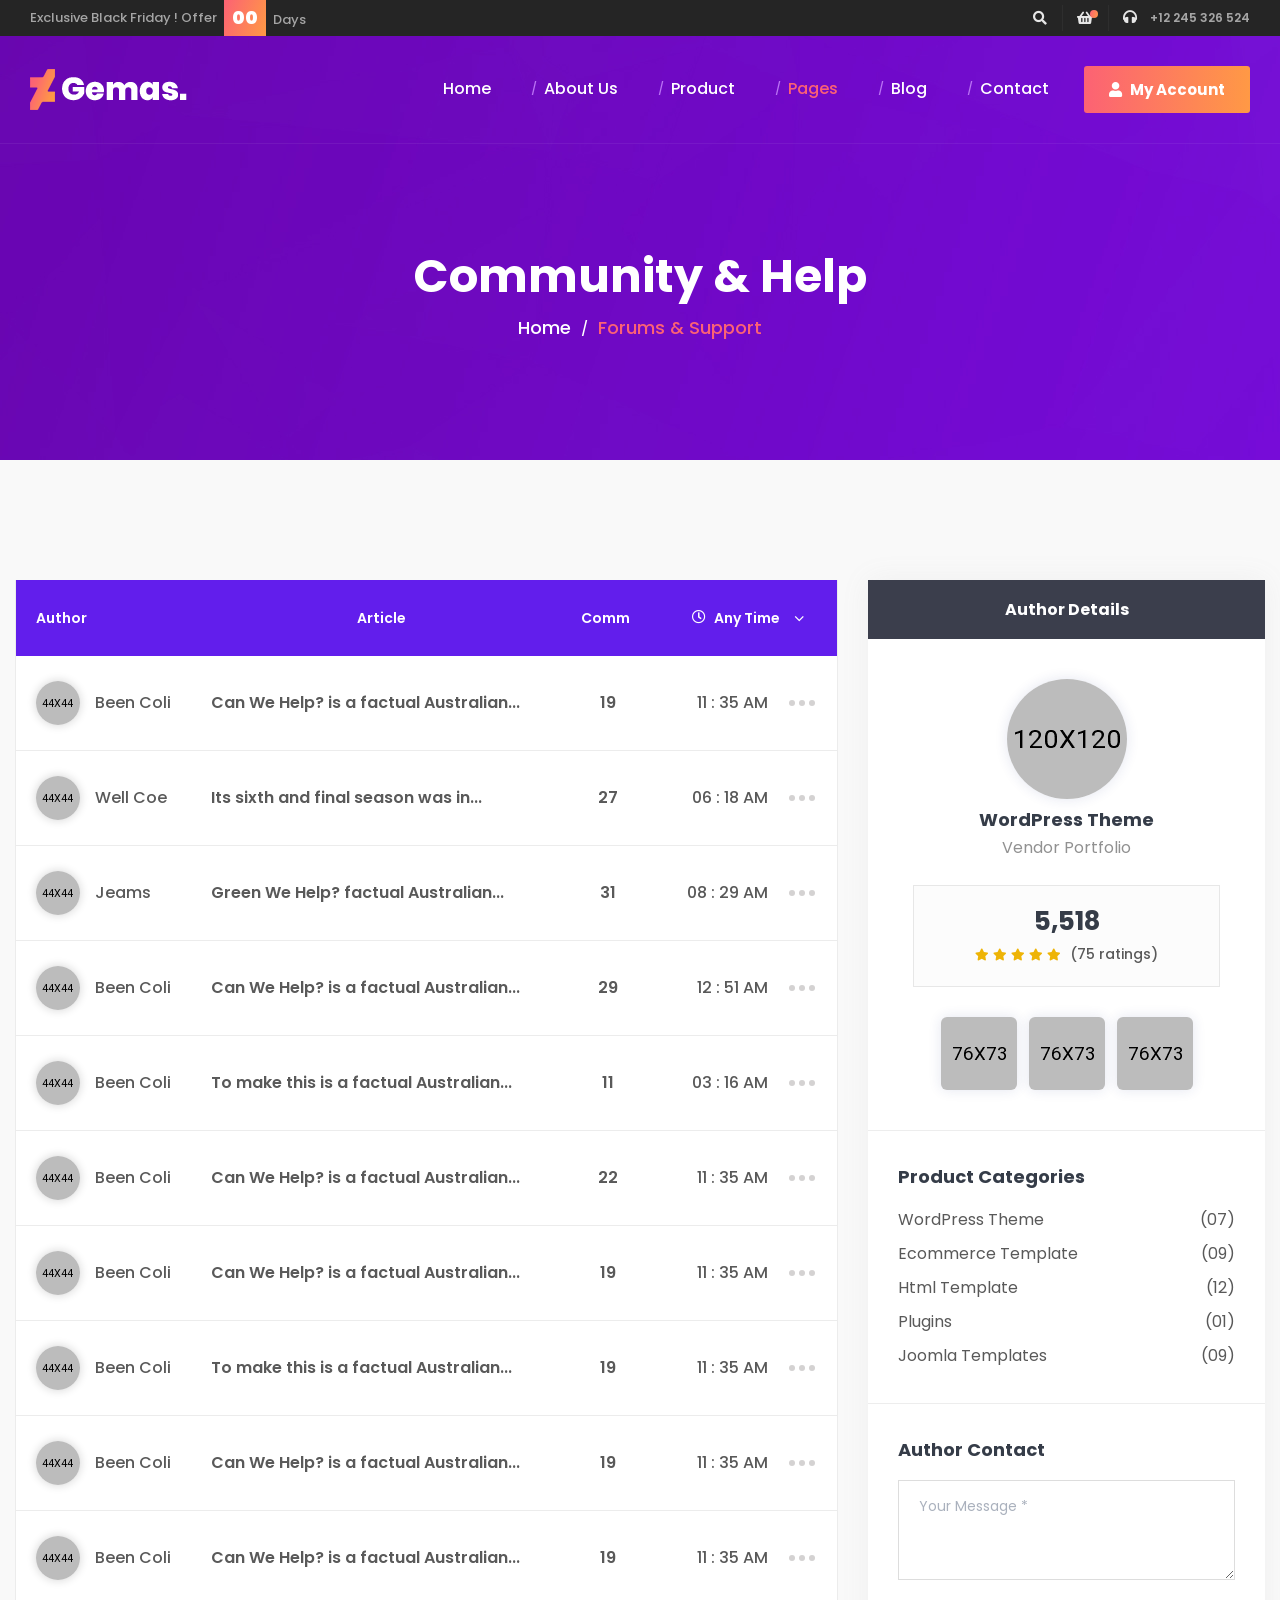
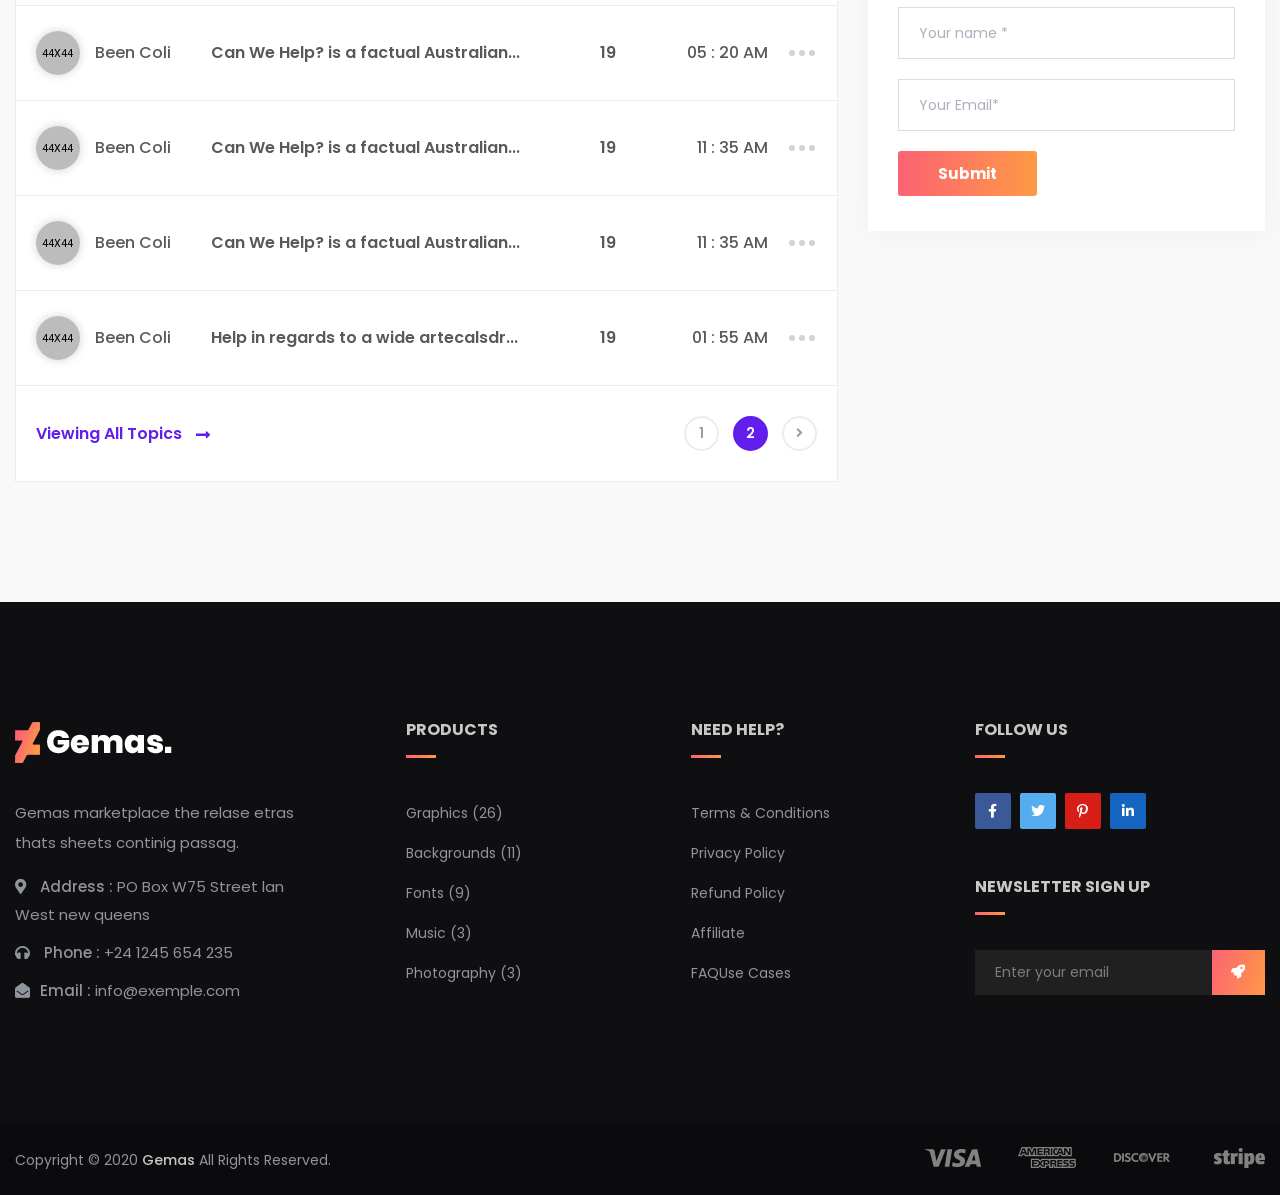
<file: Template/gemas/forums.html>
<!doctype html>
<html class="no-js" lang="">
    <head>
        <meta charset="utf-8">
        <meta http-equiv="x-ua-compatible" content="ie=edge">
        <title>Gemas - Marketplace HTML5 Template</title>
        <meta name="description" content="">
        <meta name="viewport" content="width=device-width, initial-scale=1">

		<link rel="shortcut icon" type="image/x-icon" href="img/favicon.png">
        <!-- Place favicon.ico in the root directory -->

		<!-- CSS here -->
        <link rel="stylesheet" href="css/bootstrap.min.css">
        <link rel="stylesheet" href="css/animate.min.css">
        <link rel="stylesheet" href="css/magnific-popup.css">
        <link rel="stylesheet" href="css/fontawesome-all.min.css">
        <link rel="stylesheet" href="css/imagetooltip.min.css">
        <link rel="stylesheet" href="css/aos.css">
        <link rel="stylesheet" href="css/jquery-ui.min.css">
        <link rel="stylesheet" href="css/flaticon.css">
        <link rel="stylesheet" href="css/meanmenu.css">
        <link rel="stylesheet" href="css/slick.css">
        <link rel="stylesheet" href="css/default.css">
        <link rel="stylesheet" href="css/style.css">
        <link rel="stylesheet" href="css/responsive.css">
    </head>
    <body>

        <!-- preloader -->
        <div id="preloader">
            <div id="loading-center">
                <div id="loading-center-absolute">
                    <div class="object" id="object_one"></div>
                    <div class="object" id="object_two"></div>
                    <div class="object" id="object_three"></div>
                </div>
            </div>
        </div>
        <!-- preloader-end -->

        <!-- header -->
        <header>
            <div class="header-top primary-bg">
                <div class="container-fluid container-padding">
                    <div class="row align-items-center">
                        <div class="col-md-6">
                            <div class="header-top-offer">
                                <p>Exclusive Black Friday ! Offer</p>
                                <span class="coming-time" data-countdown="2020/3/20"></span>
                            </div>
                        </div>
                        <div class="col-md-6 d-none d-md-block">
                            <div class="header-top-right">
                                <ul>
                                    <li class="search-icon"><a href="#" data-toggle="modal" data-target="#search-modal"><i
                                                class="fas fa-search"></i></a></li>
                                    <li class="shop-cart"><a href="#"><i class="fas fa-shopping-basket"></i><span
                                                class="cart-count"></span></a>
                                        <div class="menu-cart-widget">
                                            <ul>
                                                <li class="menu-cart-product-list">
                                                    <div class="cart-product-thumb">
                                                        <a href="#"><img src="img/product/check-out01.jpg" alt=""></a>
                                                    </div>
                                                    <div class="cart-product-content">
                                                        <h5><a href="#">Multi-Purpose HTML Template</a></h5>
                                                        <span>1 x $29.00</span>
                                                    </div>
                                                    <div class="cart-del">
                                                        <a href="#">X</a>
                                                    </div>
                                                </li>
                                                <li class="menu-cart-product-list">
                                                    <div class="cart-product-thumb">
                                                        <a href="#"><img src="img/product/check-out01.jpg" alt=""></a>
                                                    </div>
                                                    <div class="cart-product-content">
                                                        <h5><a href="#">App Landing Sass HTML5 Template</a></h5>
                                                        <span>1 x $29.00</span>
                                                    </div>
                                                    <div class="cart-del">
                                                        <a href="#">X</a>
                                                    </div>
                                                </li>
                                            </ul>
                                            <div class="cart-price fix mb-15">
                                                <span>Subtotal</span>
                                                <span>$ 58.00</span>
                                            </div>
                                            <div class="cart-checkout-btn">
                                                <a href="#" class="btn">check out</a>
                                            </div>
                                        </div>
                                    </li>
                                    <li class="phone-call"><a href="tel:123456789"><i class="fas fa-headphones"></i> +12 245 326
                                            524</a></li>
                                </ul>
                            </div>
                        </div>
                    </div>
                </div>
            </div>
            <div class="menu-area transparent-header">
                <div class="container-fluid container-padding">
                    <div class="row align-items-center">
                        <div class="col-lg-3">
                            <div class="logo">
                                <a href="index.html"><img src="img/logo/logo.png" alt="Logo"></a>
                            </div>
                        </div>
                        <div class="col-lg-9 d-none d-lg-block">
                            <div class="main-menu">
                                <nav id="mobile-menu" class="d-flex align-items-center justify-content-end">
                                    <ul>
                                        <li><a href="index.html">Home</a></li>
                                        <li><a href="about-us.html">About Us</a></li>
                                        <li><a href="all-product.html">Product</a>
                                            <ul class="submenu">
                                                <li><a href="all-product.html">Our Product</a></li>
                                                <li><a href="product-with-sidebar.html">Product With Sidebar</a></li>
                                                <li><a href="product-details.html">Product Details</a></li>
                                            </ul>
                                        </li>
                                        <li class="active"><a href="#">Pages</a>
                                            <ul class="submenu">
                                                <li><a href="vendor-profile.html">Vendor Profile</a></li>
                                                <li class="active"><a href="forums.html">Our Forums</a></li>
                                                <li><a href="404.html">404 Page</a></li>
                                            </ul>
                                        </li>
                                        <li><a href="blog.html">Blog</a>
                                            <ul class="submenu">
                                                <li><a href="blog.html">Blog Page</a></li>
                                                <li><a href="blog-details.html">Blog Details</a></li>
                                            </ul>
                                        </li>
                                        <li><a href="contact.html">Contact</a></li>
                                    </ul>
                                    <div class="header-btn">
                                        <a href="#" class="btn"><i class="fas fa-user"></i> My Account</a>
                                    </div>
                                </nav>
                            </div>
                        </div>
                        <div class="col-12">
                            <div class="mobile-menu"></div>
                        </div>
                        <!-- Modal Search -->
                        <div class="modal fade" id="search-modal" tabindex="-1" role="dialog" aria-hidden="true">
                            <div class="modal-dialog" role="document">
                                <div class="modal-content">
                                    <form>
                                        <input type="text" placeholder="Search here...">
                                        <button><i class="fa fa-search"></i></button>
                                    </form>
                                </div>
                            </div>
                        </div>
                    </div>
                </div>
            </div>
        </header>
        <!-- header-end -->


        <!-- main-area -->
        <main>

            <!-- breadcrumb-area -->
            <section class="breadcrumb-area d-flex align-items-center">
                <div class="container">
                    <div class="row">
                        <div class="col-12">
                            <div class="breadcrumb-wrap text-center">
                                <h2>Community & Help</h2>
                                <nav aria-label="breadcrumb">
                                    <ol class="breadcrumb">
                                        <li class="breadcrumb-item"><a href="index.html">Home</a></li>
                                        <li class="breadcrumb-item active" aria-current="page">Forums & Support</li>
                                    </ol>
                                </nav>
                            </div>
                        </div>
                    </div>
                </div>
            </section>
            <!-- breadcrumb-area-end -->

            <!-- product-area -->
            <div class="product-area gray-bg pt-120 pb-120">
                <div class="container">
                    <div class="row">
                        <div class="col-lg-8">
                            <div class="forums-table-responsive">
                                <table class="table forums-table">
                                    <thead>
                                        <tr>
                                            <th scope="col">Author</th>
                                            <th scope="col">Article</th>
                                            <th scope="col">comm</th>
                                            <th scope="col">
                                                <i class="far fa-clock"></i>
                                                <form action="#" class="forums-form">
                                                    <select name="name" class="custom-select">
                                                        <option value="">Any Time</option>
                                                        <option value="">Latest</option>
                                                        <option value="">Top View</option>
                                                        <option value="">Last Week</option>
                                                    </select>
                                                </form>
                                            </th>
                                        </tr>
                                    </thead>
                                    <tbody>
                                        <tr>
                                            <td class="forums-author-thumb"><a href="#"><img src="img/images/forums_author01.jpg"
                                                        alt="img"><span>Been Coli</span></a></td>
                                            <td class="author-support-title"><a href="#">Can We Help? is a factual Australian...</a></td>
                                            <td class="support-post-comment">19</td>
                                            <td class="support-post-time">11 : 35 AM <a href="#"><span></span><span></span><span></span></a></td>
                                        </tr>
                                        <tr>
                                            <td class="forums-author-thumb"><a href="#"><img src="img/images/forums_author02.jpg"
                                                        alt="img"><span>Well Coe</span></a></td>
                                            <td class="author-support-title"><a href="#">Its sixth and final season was in...</a></td>
                                            <td class="support-post-comment">27</td>
                                            <td class="support-post-time">06 : 18 AM <a href="#"><span></span><span></span><span></span></a></td>
                                        </tr>
                                        <tr>
                                            <td class="forums-author-thumb"><a href="#"><img src="img/images/forums_author03.jpg"
                                                        alt="img"><span>Jeams</span></a></td>
                                            <td class="author-support-title"><a href="#">Green We Help? factual Australian...</a></td>
                                            <td class="support-post-comment">31</td>
                                            <td class="support-post-time">08 : 29 AM <a href="#"><span></span><span></span><span></span></a></td>
                                        </tr>
                                        <tr>
                                            <td class="forums-author-thumb"><a href="#"><img src="img/images/forums_author04.jpg"
                                                        alt="img"><span>Been Coli</span></a></td>
                                            <td class="author-support-title"><a href="#">Can We Help? is a factual Australian...</a></td>
                                            <td class="support-post-comment">29</td>
                                            <td class="support-post-time">12 : 51 AM <a href="#"><span></span><span></span><span></span></a></td>
                                        </tr>
                                        <tr>
                                            <td class="forums-author-thumb"><a href="#"><img src="img/images/forums_author05.jpg"
                                                        alt="img"><span>Been Coli</span></a></td>
                                            <td class="author-support-title"><a href="#">To make this is a factual Australian...</a></td>
                                            <td class="support-post-comment">11</td>
                                            <td class="support-post-time">03 : 16 AM <a href="#"><span></span><span></span><span></span></a></td>
                                        </tr>
                                        <tr>
                                            <td class="forums-author-thumb"><a href="#"><img src="img/images/forums_author06.jpg"
                                                        alt="img"><span>Been Coli</span></a></td>
                                            <td class="author-support-title"><a href="#">Can We Help? is a factual Australian...</a></td>
                                            <td class="support-post-comment">22</td>
                                            <td class="support-post-time">11 : 35 AM <a href="#"><span></span><span></span><span></span></a></td>
                                        </tr>
                                        <tr>
                                            <td class="forums-author-thumb"><a href="#"><img src="img/images/forums_author07.jpg"
                                                        alt="img"><span>Been Coli</span></a></td>
                                            <td class="author-support-title"><a href="#">Can We Help? is a factual Australian...</a></td>
                                            <td class="support-post-comment">19</td>
                                            <td class="support-post-time">11 : 35 AM <a href="#"><span></span><span></span><span></span></a></td>
                                        </tr>
                                        <tr>
                                            <td class="forums-author-thumb"><a href="#"><img src="img/images/forums_author08.jpg"
                                                        alt="img"><span>Been Coli</span></a></td>
                                            <td class="author-support-title"><a href="#">To make this is a factual Australian...</a></td>
                                            <td class="support-post-comment">19</td>
                                            <td class="support-post-time">11 : 35 AM <a href="#"><span></span><span></span><span></span></a></td>
                                        </tr>
                                        <tr>
                                            <td class="forums-author-thumb"><a href="#"><img src="img/images/forums_author09.jpg"
                                                        alt="img"><span>Been Coli</span></a></td>
                                            <td class="author-support-title"><a href="#">Can We Help? is a factual Australian...</a></td>
                                            <td class="support-post-comment">19</td>
                                            <td class="support-post-time">11 : 35 AM <a href="#"><span></span><span></span><span></span></a></td>
                                        </tr>
                                        <tr>
                                            <td class="forums-author-thumb"><a href="#"><img src="img/images/forums_author10.jpg"
                                                        alt="img"><span>Been Coli</span></a></td>
                                            <td class="author-support-title"><a href="#">Can We Help? is a factual Australian...</a></td>
                                            <td class="support-post-comment">19</td>
                                            <td class="support-post-time">11 : 35 AM <a href="#"><span></span><span></span><span></span></a></td>
                                        </tr>
                                        <tr>
                                            <td class="forums-author-thumb"><a href="#"><img src="img/images/forums_author11.jpg"
                                                        alt="img"><span>Been Coli</span></a></td>
                                            <td class="author-support-title"><a href="#">Can We Help? is a factual Australian...</a></td>
                                            <td class="support-post-comment">19</td>
                                            <td class="support-post-time">05 : 20 AM <a href="#"><span></span><span></span><span></span></a></td>
                                        </tr>
                                        <tr>
                                            <td class="forums-author-thumb"><a href="#"><img src="img/images/forums_author12.jpg"
                                                        alt="img"><span>Been Coli</span></a></td>
                                            <td class="author-support-title"><a href="#">Can We Help? is a factual Australian...</a></td>
                                            <td class="support-post-comment">19</td>
                                            <td class="support-post-time">11 : 35 AM <a href="#"><span></span><span></span><span></span></a></td>
                                        </tr>
                                        <tr>
                                            <td class="forums-author-thumb"><a href="#"><img src="img/images/forums_author13.jpg"
                                                        alt="img"><span>Been Coli</span></a></td>
                                            <td class="author-support-title"><a href="#">Can We Help? is a factual Australian...</a></td>
                                            <td class="support-post-comment">19</td>
                                            <td class="support-post-time">11 : 35 AM <a href="#"><span></span><span></span><span></span></a></td>
                                        </tr>
                                        <tr>
                                            <td class="forums-author-thumb"><a href="#"><img src="img/images/forums_author14.jpg"
                                                        alt="img"><span>Been Coli</span></a></td>
                                            <td class="author-support-title"><a href="#">Help in regards to a wide artecalsdr...</a></td>
                                            <td class="support-post-comment">19</td>
                                            <td class="support-post-time">01 : 55 AM <a href="#"><span></span><span></span><span></span></a></td>
                                        </tr>
                                    </tbody>
                                </table>
                                <div class="forums-table-bottom">
                                    <div class="row align-items-center">
                                        <div class="col-6">
                                            <div class="view-all-forums">
                                                <a href="#">Viewing All Topics <i class="fas fa-long-arrow-alt-right"></i></a>
                                            </div>
                                        </div>
                                        <div class="col-6">
                                            <div class="forums-pagination text-right">
                                                <ul>
                                                    <li><a href="#">1</a></li>
                                                    <li class="active"><a href="#">2</a></li>
                                                    <li><a href="#"><i class="fas fa-angle-right"></i></a></li>
                                                </ul>
                                            </div>
                                        </div>
                                    </div>
                                </div>
                            </div>
                        </div>
                        <div class="col-lg-4">
                            <aside class="vendor-profile-sidebar">
                                <h5 class="vendor-wrap-title">Author Details</h5>
                                <div class="vendor-info-wrap text-center">
                                    <div class="vendor-thumb mb-10">
                                        <a href="#"><img src="img/product/vendor_profile_img.png" alt="img"></a>
                                    </div>
                                    <div class="vendor-info mb-25">
                                        <h4>WordPress Theme</h4>
                                        <span>Vendor Portfolio</span>
                                    </div>
                                    <div class="vendor-action">
                                        <h4 class="profile-sale-count">5,518</h4>
                                        <div class="profile-rating">
                                            <i class="fas fa-star"></i>
                                            <i class="fas fa-star"></i>
                                            <i class="fas fa-star"></i>
                                            <i class="fas fa-star"></i>
                                            <i class="fas fa-star"></i>
                                            <span>(75 ratings)</span>
                                        </div>
                                    </div>
                                    <div class="vendor-product-thumb">
                                        <ul>
                                            <li><a href="#"><img src="img/product/vendor_product_thumb01.jpg" alt="img"></a></li>
                                            <li><a href="#"><img src="img/product/vendor_product_thumb02.jpg" alt="img"></a></li>
                                            <li><a href="#"><img src="img/product/vendor_product_thumb03.jpg" alt="img"></a></li>
                                        </ul>
                                    </div>
                                </div>
                                <div class="vendor-profile-cat">
                                    <h5 class="vendor-sidebar-title">Product Categories</h5>
                                    <ul>
                                        <li><a href="#">WordPress Theme<span>(07)</span></a></li>
                                        <li><a href="#">Ecommerce Template<span>(09)</span></a></li>
                                        <li><a href="#">Html Template<span>(12)</span></a></li>
                                        <li><a href="#">Plugins<span>(01)</span></a></li>
                                        <li><a href="#">joomla templates<span>(09)</span></a></li>
                                    </ul>
                                </div>
                                <div class="sidebar-author-contact">
                                    <h5 class="vendor-sidebar-title">Author Contact</h5>
                                    <div class="sac-form">
                                        <form action="#">
                                            <textarea name="message" id="message" placeholder="Your Message *"></textarea>
                                            <input type="text" placeholder="Your name *">
                                            <input type="email" placeholder="Your Email*">
                                            <button class="btn">Submit</button>
                                        </form>
                                    </div>
                                </div>
                            </aside>
                        </div>
                    </div>
                </div>
            </div>
            <!-- product-area-end -->

        </main>
        <!-- main-area-end -->

        <!-- footer-area -->
        <footer>
            <div class="footer-top footer-bg s-footer-bg">
                <div class="container">
                    <div class="row justify-content-between">
                        <div class="col-xl-3 col-lg-4 col-md-6">
                            <div class="footer-widget mb-50">
                                <div class="footer-logo mb-35">
                                    <a href="index.html"><img src="img/logo/logo.png" alt=""></a>
                                </div>
                                <div class="footer-text">
                                    <p>Gemas marketplace the relase etras thats sheets continig passag.</p>
                                    <div class="footer-contact">
                                        <ul>
                                            <li><i class="fas fa-map-marker-alt"></i> <span>Address : </span>PO Box W75 Street lan West new queens</li>
                                            <li><i class="fas fa-headphones"></i> <span>Phone : </span>+24 1245 654 235</li>
                                            <li><i class="fas fa-envelope-open"></i><span>Email : </span>info@exemple.com</li>
                                        </ul>
                                    </div>
                                </div>
                            </div>
                        </div>
                        <div class="col-xl-2 col-lg-4 col-sm-6">
                            <div class="footer-widget mb-50">
                                <div class="fw-title mb-35">
                                    <h5>Products</h5>
                                </div>
                                <div class="fw-link">
                                    <ul>
                                        <li><a href="#">Graphics (26)</a></li>
                                        <li><a href="#">Backgrounds (11)</a></li>
                                        <li><a href="#">Fonts (9)</a></li>
                                        <li><a href="#">Music (3)</a></li>
                                        <li><a href="#">Photography (3)</a></li>
                                    </ul>
                                </div>
                            </div>
                        </div>
                        <div class="col-xl-2 col-lg-4 col-sm-6">
                            <div class="footer-widget mb-50">
                                <div class="fw-title mb-35">
                                    <h5>Need Help?</h5>
                                </div>
                                <div class="fw-link">
                                    <ul>
                                        <li><a href="#">Terms & Conditions</a></li>
                                        <li><a href="#">Privacy Policy</a></li>
                                        <li><a href="#">Refund Policy</a></li>
                                        <li><a href="#">Affiliate</a></li>
                                        <li><a href="#">FAQUse Cases</a></li>
                                    </ul>
                                </div>
                            </div>
                        </div>
                        <div class="col-xl-3 col-lg-4 col-md-6">
                            <div class="footer-widget mb-50">
                                <div class="fw-title mb-35">
                                    <h5>Follow us</h5>
                                </div>
                                <div class="footer-social">
                                    <ul>
                                        <li><a href="#"><i class="fab fa-facebook-f"></i></a></li>
                                        <li><a href="#"><i class="fab fa-twitter"></i></a></li>
                                        <li><a href="#"><i class="fab fa-pinterest-p"></i></a></li>
                                        <li><a href="#"><i class="fab fa-linkedin-in"></i></a></li>
                                    </ul>
                                </div>
                            </div>
                            <div class="footer-widget mb-50">
                                <div class="fw-title mb-35">
                                    <h5>newsletter sign up</h5>
                                </div>
                                <div class="footer-newsletter">
                                    <form action="#">
                                        <input type="text" placeholder="Enter your email">
                                        <button><i class="fas fa-rocket"></i></button>
                                    </form>
                                </div>
                            </div>
                        </div>
                    </div>
                </div>
            </div>
            <div class="copyright-wrap">
                <div class="container">
                    <div class="row">
                        <div class="col-lg-6 col-md-6">
                            <div class="copyright-text">
                                <p>Copyright © 2020 <a href="#">Gemas</a> All Rights Reserved.</p>
                            </div>
                        </div>
                        <div class="col-lg-6 col-md-6 d-none d-md-block">
                            <div class="payment-method-img text-right">
                                <img src="img/images/card_img.png" alt="img">
                            </div>
                        </div>
                    </div>
                </div>
            </div>
        </footer>
        <!-- footer-area-end -->



		<!-- JS here -->
        <script src="js/vendor/jquery-1.12.4.min.js"></script>
        <script src="js/popper.min.js"></script>
        <script src="js/bootstrap.min.js"></script>
        <script src="js/isotope.pkgd.min.js"></script>
        <script src="js/slick.min.js"></script>
        <script src="js/jquery.meanmenu.min.js"></script>
        <script src="js/ajax-form.js"></script>
        <script src="js/wow.min.js"></script>
        <script src="js/aos.js"></script>
        <script src="js/jquery-ui.min.js"></script>
        <script src="js/parallax-scroll.js"></script>
        <script src="js/imagetooltip.min.js"></script>
        <script src="js/jquery.countdown.min.js"></script>
        <script src="js/jquery.waypoints.min.js"></script>
        <script src="js/jquery.counterup.min.js"></script>
        <script src="js/jquery.scrollUp.min.js"></script>
        <script src="js/imagesloaded.pkgd.min.js"></script>
        <script src="js/jquery.magnific-popup.min.js"></script>
        <script src="js/plugins.js"></script>
        <script src="js/main.js"></script>
    </body>
</html>
</file>
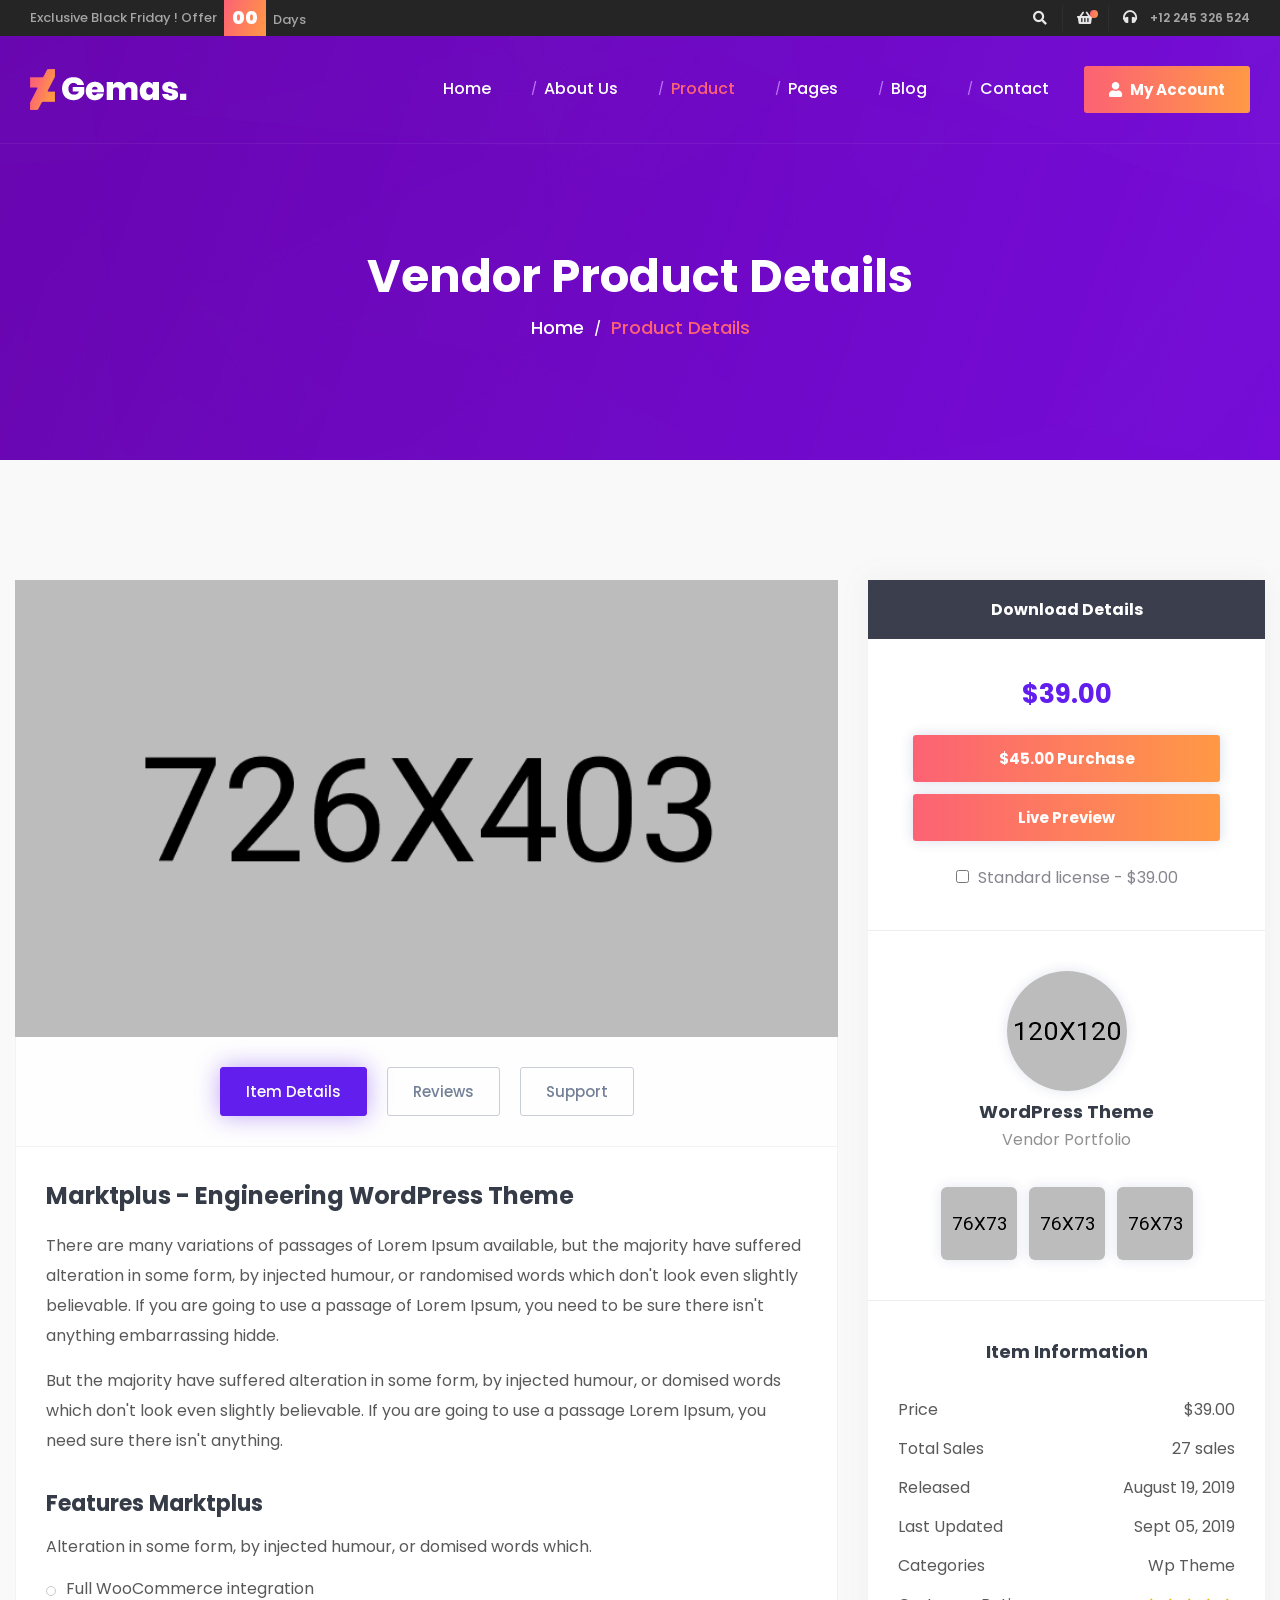
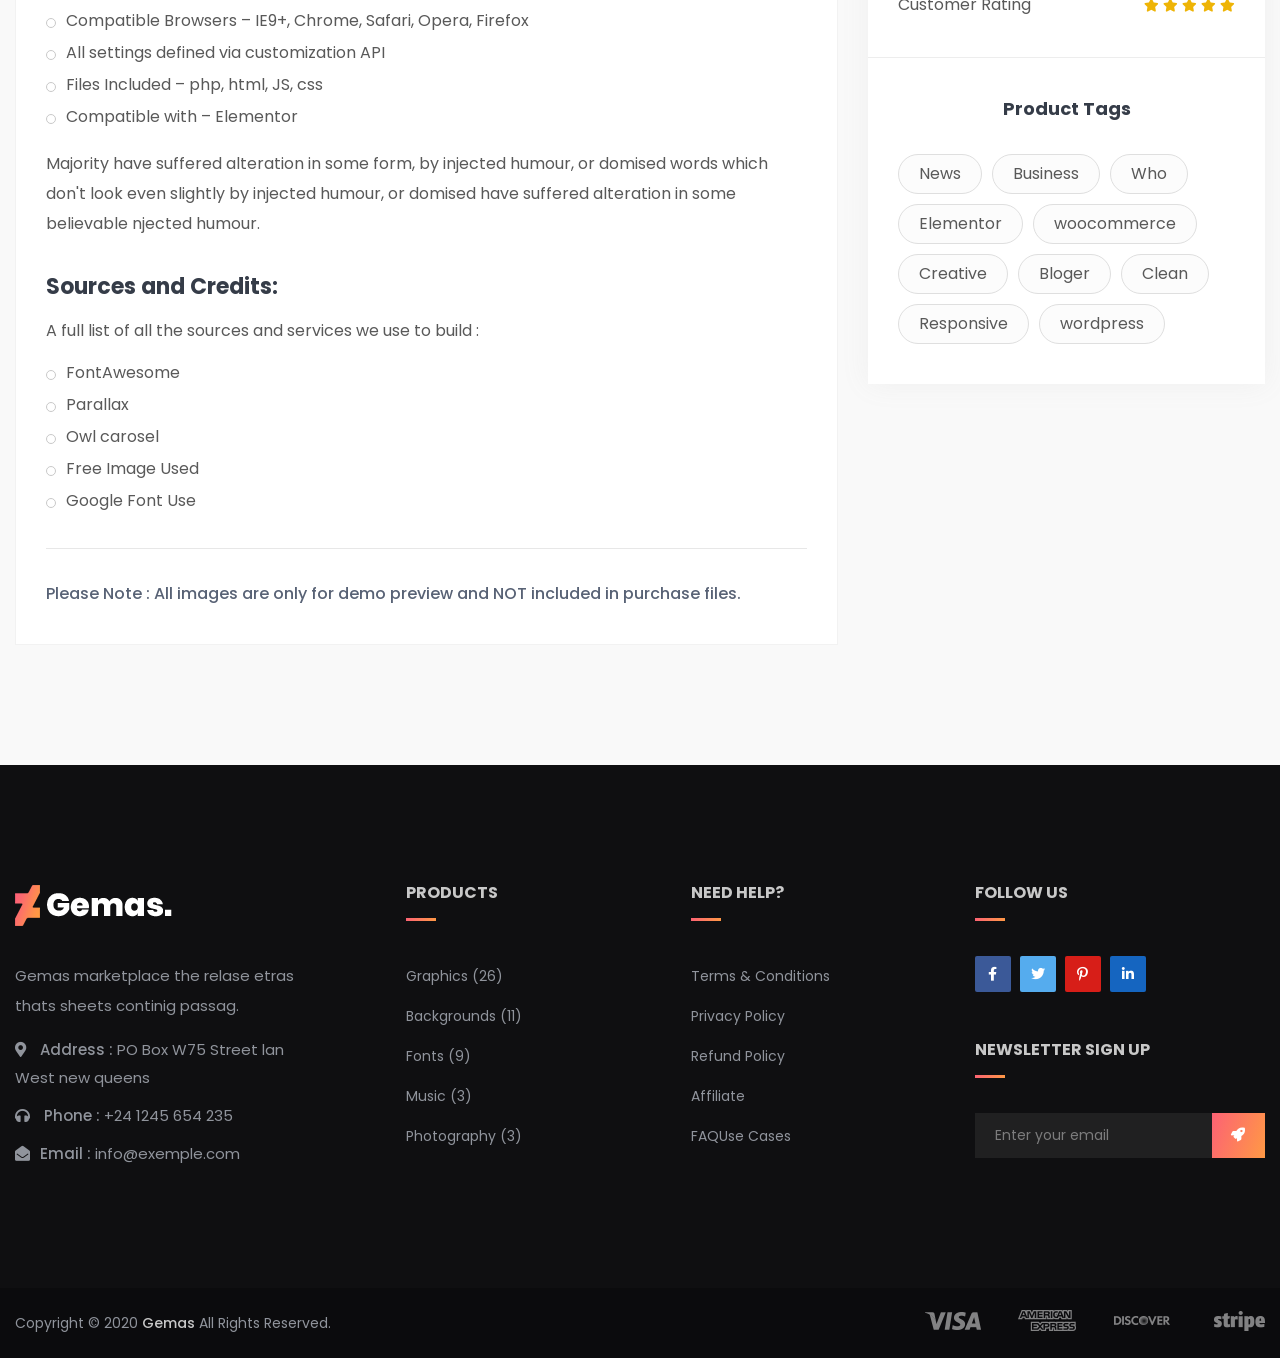
<file: Template/gemas/product-details.html>
<!doctype html>
<html class="no-js" lang="en">
    <head>
        <meta charset="utf-8">
        <meta http-equiv="x-ua-compatible" content="ie=edge">
        <title>Gemas - Marketplace HTML5 Template</title>
        <meta name="description" content="">
        <meta name="viewport" content="width=device-width, initial-scale=1">

		<link rel="shortcut icon" type="image/x-icon" href="img/favicon.png">
        <!-- Place favicon.ico in the root directory -->

		<!-- CSS here -->
        <link rel="stylesheet" href="css/bootstrap.min.css">
        <link rel="stylesheet" href="css/animate.min.css">
        <link rel="stylesheet" href="css/magnific-popup.css">
        <link rel="stylesheet" href="css/fontawesome-all.min.css">
        <link rel="stylesheet" href="css/imagetooltip.min.css">
        <link rel="stylesheet" href="css/aos.css">
        <link rel="stylesheet" href="css/jquery-ui.min.css">
        <link rel="stylesheet" href="css/flaticon.css">
        <link rel="stylesheet" href="css/meanmenu.css">
        <link rel="stylesheet" href="css/slick.css">
        <link rel="stylesheet" href="css/default.css">
        <link rel="stylesheet" href="css/style.css">
        <link rel="stylesheet" href="css/responsive.css">
    </head>
    <body>

        <!-- preloader -->
        <div id="preloader">
            <div id="loading-center">
                <div id="loading-center-absolute">
                    <div class="object" id="object_one"></div>
                    <div class="object" id="object_two"></div>
                    <div class="object" id="object_three"></div>
                </div>
            </div>
        </div>
        <!-- preloader-end -->

        <!-- header -->
        <header>
            <div class="header-top primary-bg">
                <div class="container-fluid container-padding">
                    <div class="row align-items-center">
                        <div class="col-md-6">
                            <div class="header-top-offer">
                                <p>Exclusive Black Friday ! Offer</p>
                                <span class="coming-time" data-countdown="2020/3/20"></span>
                            </div>
                        </div>
                        <div class="col-md-6 d-none d-md-block">
                            <div class="header-top-right">
                                <ul>
                                    <li class="search-icon"><a href="#" data-toggle="modal" data-target="#search-modal"><i
                                                class="fas fa-search"></i></a></li>
                                    <li class="shop-cart"><a href="#"><i class="fas fa-shopping-basket"></i><span
                                                class="cart-count"></span></a>
                                        <div class="menu-cart-widget">
                                            <ul>
                                                <li class="menu-cart-product-list">
                                                    <div class="cart-product-thumb">
                                                        <a href="#"><img src="img/product/check-out01.jpg" alt=""></a>
                                                    </div>
                                                    <div class="cart-product-content">
                                                        <h5><a href="#">Multi-Purpose HTML Template</a></h5>
                                                        <span>1 x $29.00</span>
                                                    </div>
                                                    <div class="cart-del">
                                                        <a href="#">X</a>
                                                    </div>
                                                </li>
                                                <li class="menu-cart-product-list">
                                                    <div class="cart-product-thumb">
                                                        <a href="#"><img src="img/product/check-out01.jpg" alt=""></a>
                                                    </div>
                                                    <div class="cart-product-content">
                                                        <h5><a href="#">App Landing Sass HTML5 Template</a></h5>
                                                        <span>1 x $29.00</span>
                                                    </div>
                                                    <div class="cart-del">
                                                        <a href="#">X</a>
                                                    </div>
                                                </li>
                                            </ul>
                                            <div class="cart-price fix mb-15">
                                                <span>Subtotal</span>
                                                <span>$ 58.00</span>
                                            </div>
                                            <div class="cart-checkout-btn">
                                                <a href="#" class="btn">check out</a>
                                            </div>
                                        </div>
                                    </li>
                                    <li class="phone-call"><a href="tel:123456789"><i class="fas fa-headphones"></i> +12 245 326
                                            524</a></li>
                                </ul>
                            </div>
                        </div>
                    </div>
                </div>
            </div>
            <div class="menu-area transparent-header">
                <div class="container-fluid container-padding">
                    <div class="row align-items-center">
                        <div class="col-lg-3">
                            <div class="logo">
                                <a href="index.html"><img src="img/logo/logo.png" alt="Logo"></a>
                            </div>
                        </div>
                        <div class="col-lg-9 d-none d-lg-block">
                            <div class="main-menu">
                                <nav id="mobile-menu" class="d-flex align-items-center justify-content-end">
                                    <ul>
                                        <li><a href="index.html">Home</a></li>
                                        <li><a href="about-us.html">About Us</a></li>
                                        <li class="active"><a href="all-product.html">Product</a>
                                            <ul class="submenu">
                                                <li><a href="all-product.html">Our Product</a></li>
                                                <li><a href="product-with-sidebar.html">Product With Sidebar</a></li>
                                                <li class="active"><a href="product-details.html">Product Details</a></li>
                                            </ul>
                                        </li>
                                        <li><a href="#">Pages</a>
                                            <ul class="submenu">
                                                <li><a href="vendor-profile.html">Vendor Profile</a></li>
                                                <li><a href="forums.html">Our Forums</a></li>
                                                <li><a href="404.html">404 Page</a></li>
                                            </ul>
                                        </li>
                                        <li><a href="blog.html">Blog</a>
                                            <ul class="submenu">
                                                <li><a href="blog.html">Blog Page</a></li>
                                                <li><a href="blog-details.html">Blog Details</a></li>
                                            </ul>
                                        </li>
                                        <li><a href="contact.html">Contact</a></li>
                                    </ul>
                                    <div class="header-btn">
                                        <a href="#" class="btn"><i class="fas fa-user"></i> My Account</a>
                                    </div>
                                </nav>
                            </div>
                        </div>
                        <div class="col-12">
                            <div class="mobile-menu"></div>
                        </div>
                        <!-- Modal Search -->
                        <div class="modal fade" id="search-modal" tabindex="-1" role="dialog" aria-hidden="true">
                            <div class="modal-dialog" role="document">
                                <div class="modal-content">
                                    <form>
                                        <input type="text" placeholder="Search here...">
                                        <button><i class="fa fa-search"></i></button>
                                    </form>
                                </div>
                            </div>
                        </div>
                    </div>
                </div>
            </div>
        </header>
        <!-- header-end -->


        <!-- main-area -->
        <main>

            <!-- breadcrumb-area -->
            <section class="breadcrumb-area d-flex align-items-center">
                <div class="container">
                    <div class="row">
                        <div class="col-12">
                            <div class="breadcrumb-wrap text-center">
                                <h2>Vendor Product Details</h2>
                                <nav aria-label="breadcrumb">
                                    <ol class="breadcrumb">
                                        <li class="breadcrumb-item"><a href="index.html">Home</a></li>
                                        <li class="breadcrumb-item active" aria-current="page">Product Details</li>
                                    </ol>
                                </nav>
                            </div>
                        </div>
                    </div>
                </div>
            </section>
            <!-- breadcrumb-area-end -->

            <!-- product-area -->
            <section class="product-area gray-bg pt-120 pb-120">
                <div class="container">
                    <div class="row">
                        <div class="col-lg-8">
                            <div class="product-details-wrap">
                                <div class="product-details-thumb">
                                    <a href="#"><img src="img/product/product_details_img.jpg" alt="img"></a>
                                </div>
                                <div class="product-details-tab">
                                    <ul class="nav product-tab" id="myTab" role="tablist">
                                        <li class="nav-item">
                                            <a class="nav-link btn active" id="item-details-tab" data-toggle="tab" href="#item-details" role="tab"
                                                aria-controls="item-details" aria-selected="true">Item Details</a>
                                        </li>
                                        <li class="nav-item">
                                            <a class="nav-link btn" id="product-reviews-tab" data-toggle="tab" href="#product-reviews" role="tab"
                                                aria-controls="product-reviews" aria-selected="false">Reviews</a>
                                        </li>
                                        <li class="nav-item">
                                            <a class="nav-link btn" id="product-support-tab" data-toggle="tab" href="#product-support" role="tab"
                                                aria-controls="product-support" aria-selected="false">Support</a>
                                        </li>
                                    </ul>
                                    <div class="tab-content product-tab-content" id="myTabContent">
                                        <div class="tab-pane fade show active" id="item-details" role="tabpanel" aria-labelledby="item-details-tab">
                                            <div class="product-details-content">
                                                <h3>Marktplus - Engineering WordPress Theme</h3>
                                                <p>There are many variations of passages of Lorem Ipsum available, but the majority have suffered
                                                    alteration in some form,
                                                    by injected humour, or randomised words which don't look even slightly believable. If you are
                                                    going to use a passage of
                                                    Lorem Ipsum, you need to be sure there isn't anything embarrassing hidde.</p>
                                                <p>But the majority have suffered alteration in some form, by injected humour, or domised words
                                                    which don't look even
                                                    slightly believable. If you are going to use a passage Lorem Ipsum, you need sure there isn't
                                                    anything.</p>
                                                <div class="product-details-features">
                                                    <h4>Features Marktplus</h4>
                                                    <p>Alteration in some form, by injected humour, or domised words which.</p>
                                                    <ul>
                                                        <li>Full WooCommerce integration</li>
                                                        <li>Compatible Browsers – IE9+, Chrome, Safari, Opera, Firefox</li>
                                                        <li>All settings defined via customization API</li>
                                                        <li>Files Included – php, html, JS, css</li>
                                                        <li>Compatible with – Elementor</li>
                                                    </ul>
                                                </div>
                                                <p>Majority have suffered alteration in some form, by injected humour, or domised words which don't
                                                    look even slightly by
                                                    injected humour, or domised have suffered alteration in some believable njected humour.</p>
                                                <div class="product-details-source">
                                                    <h4>Sources and Credits:</h4>
                                                    <p>A full list of all the sources and services we use to build :</p>
                                                    <ul>
                                                        <li>FontAwesome</li>
                                                        <li>Parallax</li>
                                                        <li>Owl carosel</li>
                                                        <li>Free Image Used</li>
                                                        <li>Google Font Use</li>
                                                    </ul>
                                                </div>
                                                <p class="product-details-note">Please Note : All images are only for demo preview and NOT included
                                                    in purchase files.</p>
                                            </div>
                                        </div>
                                        <div class="tab-pane fade" id="product-reviews" role="tabpanel" aria-labelledby="product-reviews-tab">
                                            <div class="item-comment-wrap">
                                                <div class="item-single-comment">
                                                    <ul>
                                                        <li>
                                                            <div class="item-comment-avatar">
                                                                <a href="#"><img src="img/product/item_comment_avatar01.jpg" alt="img"></a>
                                                            </div>
                                                            <div class="item-comment-content">
                                                                <h5><a href="#">Theme Builder</a></h5>
                                                                <span>
                                                                    <i class="fas fa-star"></i>
                                                                    <i class="fas fa-star"></i>
                                                                    <i class="fas fa-star"></i>
                                                                    <i class="fas fa-star"></i>
                                                                    <i class="fas fa-star"></i>
                                                                </span>
                                                                <small>2 days ago</small>
                                                                <p>There are many variations of passages of available, but the majority have
                                                                    suffered alteration humour.</p>
                                                            </div>
                                                        </li>
                                                    </ul>
                                                </div>
                                                <div class="item-single-comment">
                                                    <ul>
                                                        <li>
                                                            <div class="item-comment-avatar">
                                                                <a href="#"><img src="img/product/item_comment_avatar02.jpg" alt="img"></a>
                                                            </div>
                                                            <div class="item-comment-content">
                                                                <h5><a href="#">Worls Theme</a></h5>
                                                                <span>
                                                                    <i class="fas fa-star"></i>
                                                                    <i class="fas fa-star"></i>
                                                                    <i class="fas fa-star"></i>
                                                                    <i class="fas fa-star"></i>
                                                                    <i class="fas fa-star"></i>
                                                                </span>
                                                                <small>3 days ago</small>
                                                                <p>There are many variations of passages of available, but the majority have
                                                                    suffered alteration humour.</p>
                                                            </div>
                                                        </li>
                                                    </ul>
                                                </div>
                                                <div class="item-single-comment">
                                                    <ul>
                                                        <li>
                                                            <div class="item-comment-avatar">
                                                                <a href="#"><img src="img/product/item_comment_avatar03.jpg" alt="img"></a>
                                                            </div>
                                                            <div class="item-comment-content">
                                                                <h5><a href="#">Theme Builder</a></h5>
                                                                <span>
                                                                    <i class="fas fa-star"></i>
                                                                    <i class="fas fa-star"></i>
                                                                    <i class="fas fa-star"></i>
                                                                    <i class="fas fa-star"></i>
                                                                    <i class="fas fa-star"></i>
                                                                </span>
                                                                <small>4 days ago</small>
                                                                <p>There are many variations of passages of available, but the majority have
                                                                    suffered alteration humour.</p>
                                                            </div>
                                                        </li>
                                                    </ul>
                                                </div>
                                                <div class="item-single-comment">
                                                    <ul>
                                                        <li>
                                                            <div class="item-comment-avatar">
                                                                <a href="#"><img src="img/product/item_comment_avatar04.jpg" alt="img"></a>
                                                            </div>
                                                            <div class="item-comment-content">
                                                                <h5><a href="#">Cloud Themes</a></h5>
                                                                <span>
                                                                    <i class="fas fa-star"></i>
                                                                    <i class="fas fa-star"></i>
                                                                    <i class="fas fa-star"></i>
                                                                    <i class="fas fa-star"></i>
                                                                    <i class="fas fa-star"></i>
                                                                </span>
                                                                <small>5 days ago</small>
                                                                <p>There are many variations of passages of available, but the majority have
                                                                    suffered alteration humour.</p>
                                                            </div>
                                                        </li>
                                                    </ul>
                                                </div>
                                                <div class="item-comment-box">
                                                    <h3>Leave a Comment</h3>
                                                    <div class="item-comment-form">
                                                        <form action="#">
                                                            <textarea name="message" id="message" placeholder="Your opinion *"></textarea>
                                                            <div class="row">
                                                                <div class="col-sm-6">
                                                                    <input type="text" placeholder="Your name">
                                                                </div>
                                                                <div class="col-sm-6">
                                                                    <input type="email" placeholder="Your Email *">
                                                                </div>
                                                            </div>
                                                            <button class="btn">Submit</button>
                                                        </form>
                                                    </div>
                                                </div>
                                            </div>
                                        </div>
                                        <div class="tab-pane fade" id="product-support" role="tabpanel" aria-labelledby="product-support-tab">
                                            <div class="product-details-content">
                                                <h3>Marktplus - Engineering WordPress Theme</h3>
                                                <p>There are many variations of passages of Lorem Ipsum available, but the majority have suffered
                                                    alteration in some
                                                    form,
                                                    by injected humour, or randomised words which don't look even slightly believable. If you are
                                                    going to use a
                                                    passage of
                                                    Lorem Ipsum, you need to be sure there isn't anything embarrassing hidde.</p>
                                                <p>But the majority have suffered alteration in some form, by injected humour, or domised words
                                                    which don't look
                                                    even
                                                    slightly believable. If you are going to use a passage Lorem Ipsum, you need sure there isn't
                                                    anything.</p>
                                                <div class="product-details-features">
                                                    <h4>Features Marktplus</h4>
                                                    <p>Alteration in some form, by injected humour, or domised words which.</p>
                                                    <ul>
                                                        <li>Full WooCommerce integration</li>
                                                        <li>Compatible Browsers – IE9+, Chrome, Safari, Opera, Firefox</li>
                                                        <li>All settings defined via customization API</li>
                                                        <li>Files Included – php, html, JS, css</li>
                                                        <li>Compatible with – Elementor</li>
                                                    </ul>
                                                </div>
                                                <p>Majority have suffered alteration in some form, by injected humour, or domised words which don't
                                                    look even
                                                    slightly by
                                                    injected humour, or domised have suffered alteration in some believable njected humour.</p>
                                                <div class="product-details-source">
                                                    <h4>Sources and Credits:</h4>
                                                    <p>A full list of all the sources and services we use to build :</p>
                                                    <ul>
                                                        <li>FontAwesome</li>
                                                        <li>Parallax</li>
                                                        <li>Owl carosel</li>
                                                        <li>Free Image Used</li>
                                                        <li>Google Font Use</li>
                                                    </ul>
                                                </div>
                                                <p class="product-details-note">Please Note : All images are only for demo preview and NOT included
                                                    in purchase
                                                    files.</p>
                                            </div>
                                        </div>
                                    </div>
                                </div>
                            </div>
                        </div>
                        <div class="col-lg-4">
                            <aside class="vendor-profile-sidebar item-details-sidebar">
                                <h5 class="vendor-wrap-title">download details</h5>
                                <div class="item-sidebar-action text-center">
                                    <div class="item-price-count mb-25">
                                        <h4>$39.00</h4>
                                    </div>
                                    <div class="item-sidebar-btn mb-25">
                                        <a href="#" class="btn">$45.00 Purchase</a>
                                        <a href="#" class="btn item-prev-btn">Live Preview</a>
                                    </div>
                                    <div class="item-license">
                                        <form action="#">
                                            <input id="license-checkbox" type="checkbox">
                                            <label for="license-checkbox">Standard license - $39.00</label>
                                        </form>
                                    </div>
                                </div>
                                <div class="vendor-info-wrap text-center">
                                    <div class="vendor-thumb mb-10">
                                        <a href="#"><img src="img/product/vendor_profile_img.png" alt="img"></a>
                                    </div>
                                    <div class="vendor-info mb-25">
                                        <h4>WordPress Theme</h4>
                                        <span>Vendor Portfolio</span>
                                    </div>
                                    <div class="vendor-product-thumb">
                                        <ul>
                                            <li><a href="#"><img src="img/product/vendor_product_thumb01.jpg" alt="img"></a>
                                            </li>
                                            <li><a href="#"><img src="img/product/vendor_product_thumb02.jpg" alt="img"></a>
                                            </li>
                                            <li><a href="#"><img src="img/product/vendor_product_thumb03.jpg" alt="img"></a>
                                            </li>
                                        </ul>
                                    </div>
                                </div>
                                <div class="sidebar-item-info">
                                    <h5 class="vendor-sidebar-title text-center">Item Information</h5>
                                    <ul>
                                        <li>Price<span>$39.00</span></li>
                                        <li>Total Sales<span>27 sales</span></li>
                                        <li>Released<span>August 19, 2019</span></li>
                                        <li>Last Updated<span>Sept 05, 2019</span></li>
                                        <li>Categories<span>Wp Theme</span></li>
                                        <li>Customer Rating<span>
                                                <i class="fas fa-star"></i>
                                                <i class="fas fa-star"></i>
                                                <i class="fas fa-star"></i>
                                                <i class="fas fa-star"></i>
                                                <i class="fas fa-star"></i>
                                            </span></li>
                                    </ul>
                                </div>
                                <div class="product-sidebar-tag">
                                    <h5 class="vendor-sidebar-title text-center">Product Tags</h5>
                                    <ul>
                                        <li><a href="#">News</a></li>
                                        <li><a href="#">Business</a></li>
                                        <li><a href="#">Who</a></li>
                                        <li><a href="#">Elementor</a></li>
                                        <li><a href="#">woocommerce</a></li>
                                        <li><a href="#">Creative</a></li>
                                        <li><a href="#">Bloger</a></li>
                                        <li><a href="#">Clean</a></li>
                                        <li><a href="#">Responsive</a></li>
                                        <li><a href="#">wordpress</a></li>
                                    </ul>
                                </div>
                            </aside>
                        </div>
                    </div>
                </div>
            </section>
            <!-- product-area-end -->

        </main>
        <!-- main-area-end -->

        <!-- footer-area -->
        <footer>
            <div class="footer-top footer-bg s-footer-bg">
                <div class="container">
                    <div class="row justify-content-between">
                        <div class="col-xl-3 col-lg-4 col-md-6">
                            <div class="footer-widget mb-50">
                                <div class="footer-logo mb-35">
                                    <a href="index.html"><img src="img/logo/logo.png" alt=""></a>
                                </div>
                                <div class="footer-text">
                                    <p>Gemas marketplace the relase etras thats sheets continig passag.</p>
                                    <div class="footer-contact">
                                        <ul>
                                            <li><i class="fas fa-map-marker-alt"></i> <span>Address : </span>PO Box W75 Street lan West new queens</li>
                                            <li><i class="fas fa-headphones"></i> <span>Phone : </span>+24 1245 654 235</li>
                                            <li><i class="fas fa-envelope-open"></i><span>Email : </span>info@exemple.com</li>
                                        </ul>
                                    </div>
                                </div>
                            </div>
                        </div>
                        <div class="col-xl-2 col-lg-4 col-sm-6">
                            <div class="footer-widget mb-50">
                                <div class="fw-title mb-35">
                                    <h5>Products</h5>
                                </div>
                                <div class="fw-link">
                                    <ul>
                                        <li><a href="#">Graphics (26)</a></li>
                                        <li><a href="#">Backgrounds (11)</a></li>
                                        <li><a href="#">Fonts (9)</a></li>
                                        <li><a href="#">Music (3)</a></li>
                                        <li><a href="#">Photography (3)</a></li>
                                    </ul>
                                </div>
                            </div>
                        </div>
                        <div class="col-xl-2 col-lg-4 col-sm-6">
                            <div class="footer-widget mb-50">
                                <div class="fw-title mb-35">
                                    <h5>Need Help?</h5>
                                </div>
                                <div class="fw-link">
                                    <ul>
                                        <li><a href="#">Terms & Conditions</a></li>
                                        <li><a href="#">Privacy Policy</a></li>
                                        <li><a href="#">Refund Policy</a></li>
                                        <li><a href="#">Affiliate</a></li>
                                        <li><a href="#">FAQUse Cases</a></li>
                                    </ul>
                                </div>
                            </div>
                        </div>
                        <div class="col-xl-3 col-lg-4 col-md-6">
                            <div class="footer-widget mb-50">
                                <div class="fw-title mb-35">
                                    <h5>Follow us</h5>
                                </div>
                                <div class="footer-social">
                                    <ul>
                                        <li><a href="#"><i class="fab fa-facebook-f"></i></a></li>
                                        <li><a href="#"><i class="fab fa-twitter"></i></a></li>
                                        <li><a href="#"><i class="fab fa-pinterest-p"></i></a></li>
                                        <li><a href="#"><i class="fab fa-linkedin-in"></i></a></li>
                                    </ul>
                                </div>
                            </div>
                            <div class="footer-widget mb-50">
                                <div class="fw-title mb-35">
                                    <h5>newsletter sign up</h5>
                                </div>
                                <div class="footer-newsletter">
                                    <form action="#">
                                        <input type="text" placeholder="Enter your email">
                                        <button><i class="fas fa-rocket"></i></button>
                                    </form>
                                </div>
                            </div>
                        </div>
                    </div>
                </div>
            </div>
            <div class="copyright-wrap">
                <div class="container">
                    <div class="row">
                        <div class="col-lg-6 col-md-6">
                            <div class="copyright-text">
                                <p>Copyright © 2020 <a href="#">Gemas</a> All Rights Reserved.</p>
                            </div>
                        </div>
                        <div class="col-lg-6 col-md-6 d-none d-md-block">
                            <div class="payment-method-img text-right">
                                <img src="img/images/card_img.png" alt="img">
                            </div>
                        </div>
                    </div>
                </div>
            </div>
        </footer>
        <!-- footer-area-end -->



		<!-- JS here -->
        <script src="js/vendor/jquery-1.12.4.min.js"></script>
        <script src="js/popper.min.js"></script>
        <script src="js/bootstrap.min.js"></script>
        <script src="js/isotope.pkgd.min.js"></script>
        <script src="js/slick.min.js"></script>
        <script src="js/jquery.meanmenu.min.js"></script>
        <script src="js/ajax-form.js"></script>
        <script src="js/wow.min.js"></script>
        <script src="js/aos.js"></script>
        <script src="js/jquery-ui.min.js"></script>
        <script src="js/parallax-scroll.js"></script>
        <script src="js/imagetooltip.min.js"></script>
        <script src="js/jquery.countdown.min.js"></script>
        <script src="js/jquery.waypoints.min.js"></script>
        <script src="js/jquery.counterup.min.js"></script>
        <script src="js/jquery.scrollUp.min.js"></script>
        <script src="js/imagesloaded.pkgd.min.js"></script>
        <script src="js/jquery.magnific-popup.min.js"></script>
        <script src="js/plugins.js"></script>
        <script src="js/main.js"></script>
    </body>
</html>
</file>
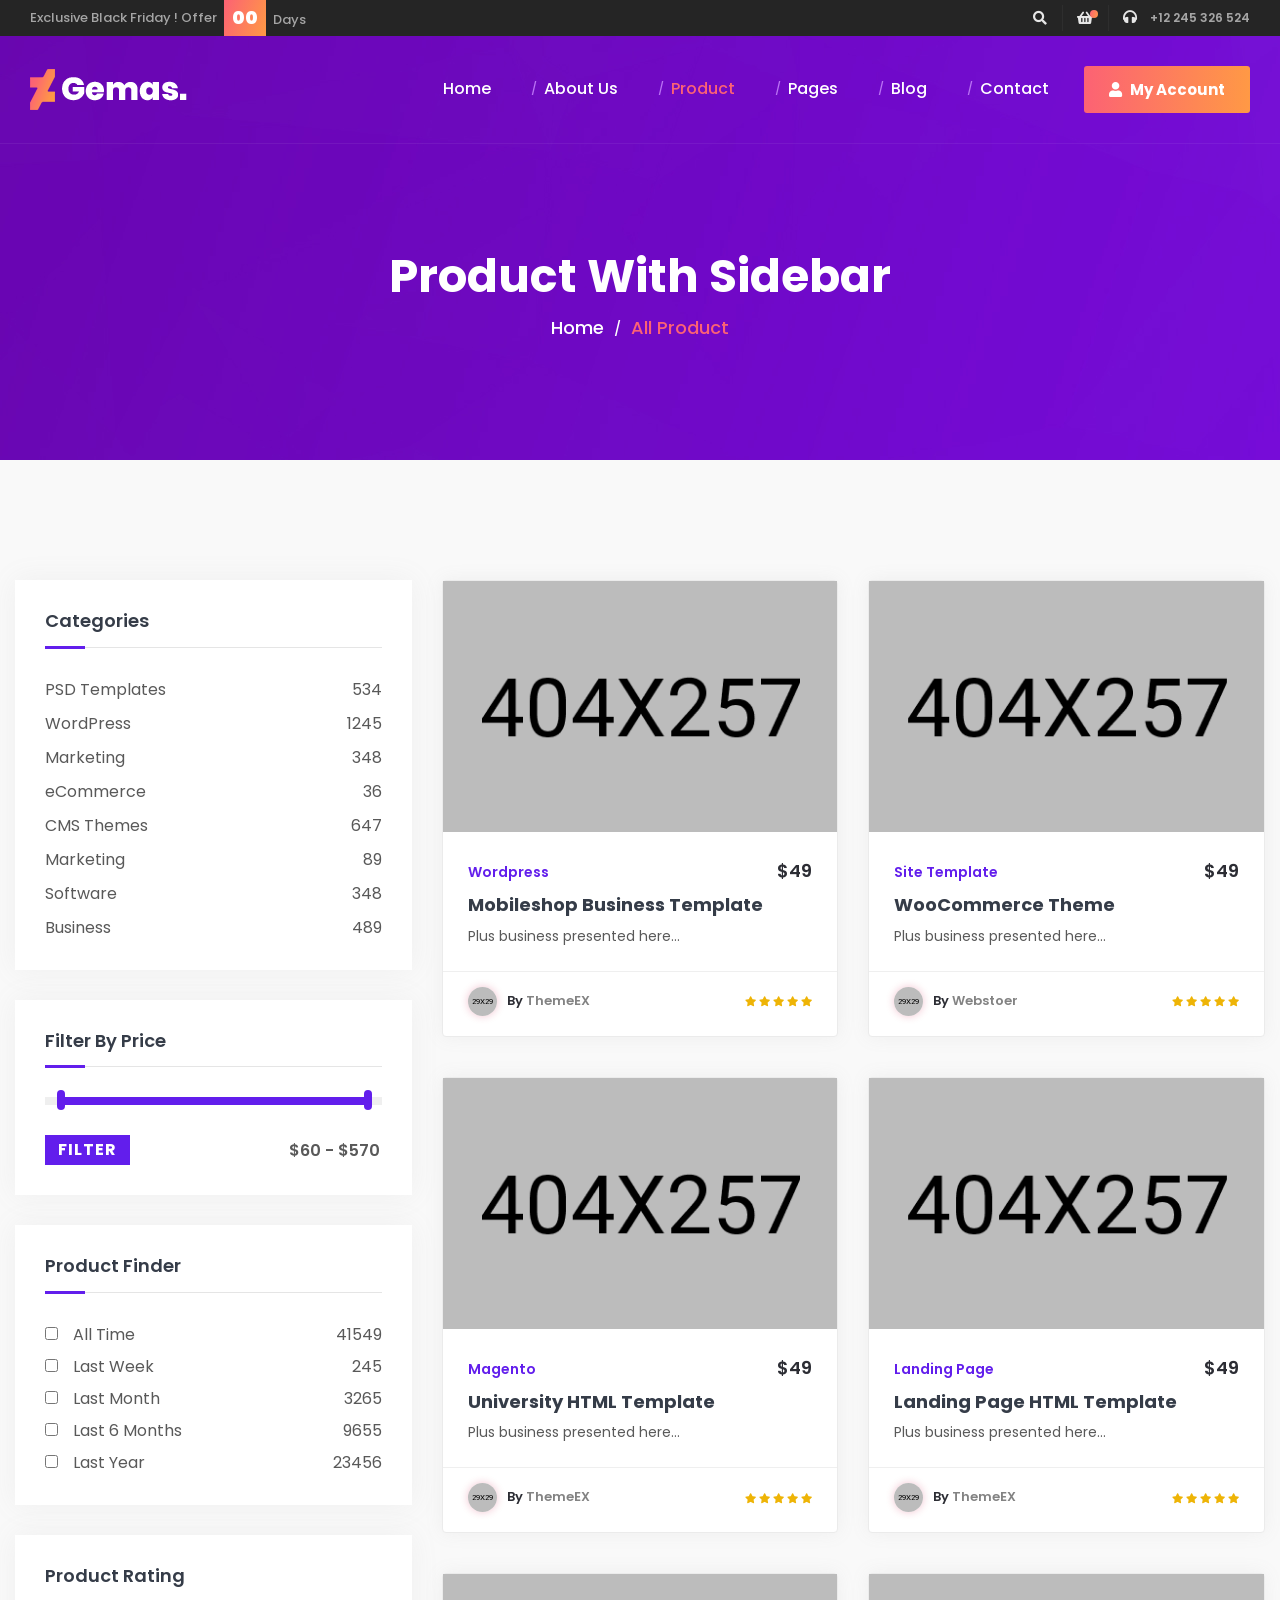
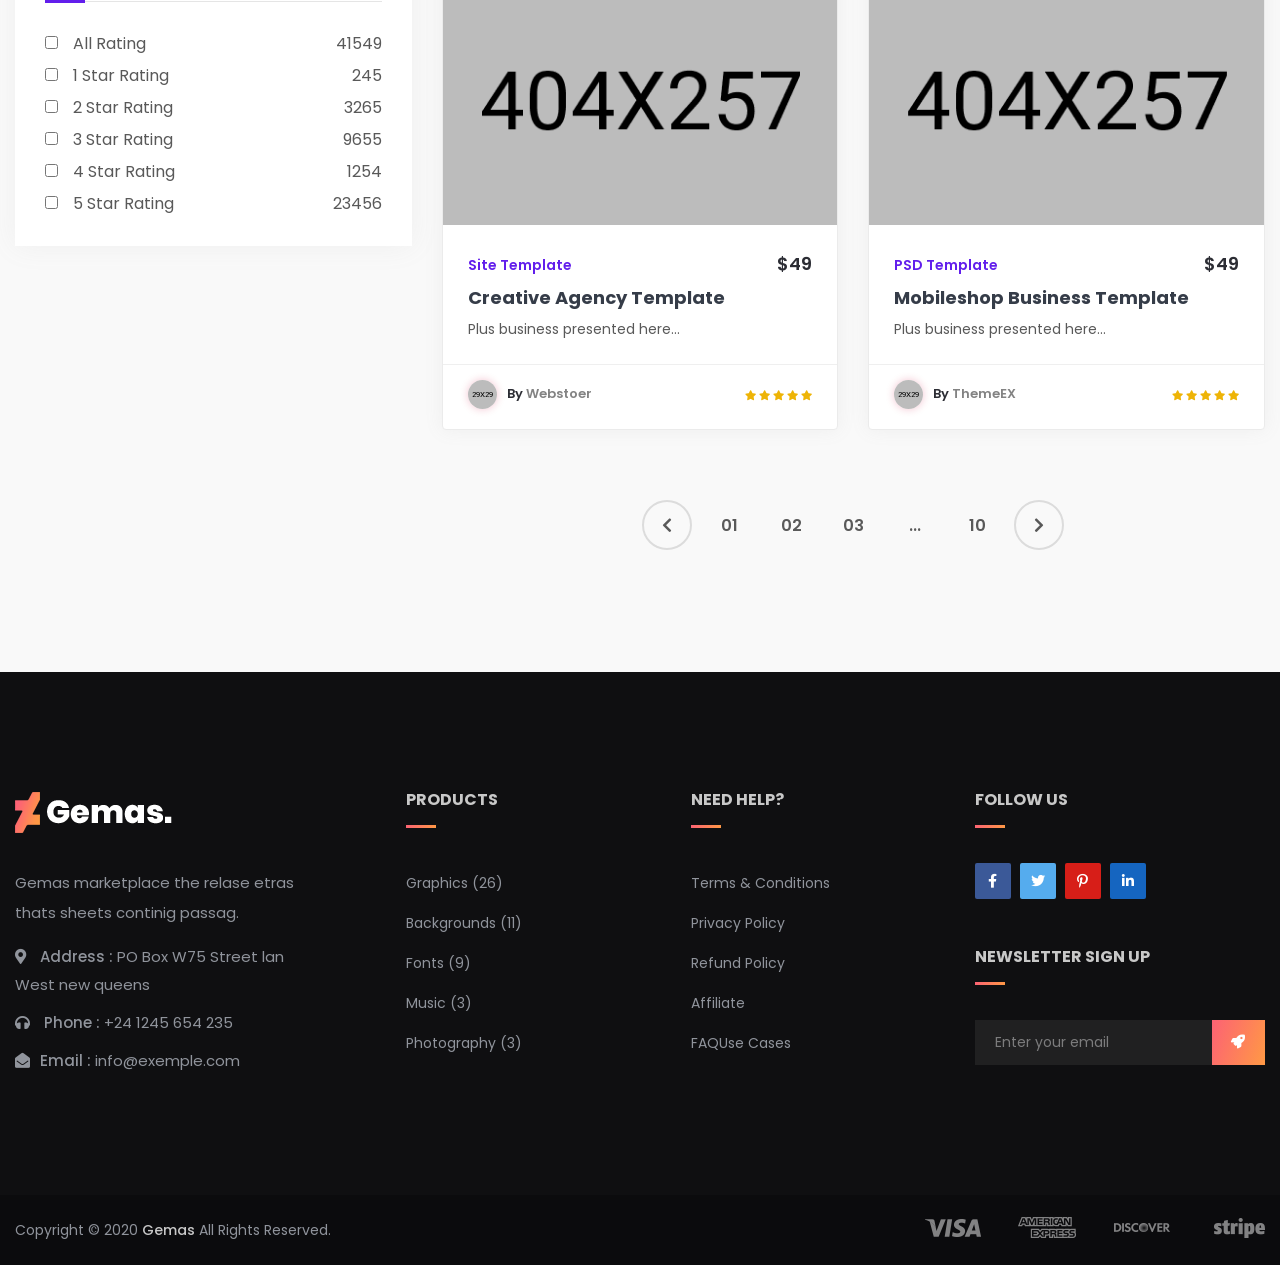
<file: Template/gemas/product-with-sidebar.html>
<!doctype html>
<html class="no-js" lang="">
    <head>
        <meta charset="utf-8">
        <meta http-equiv="x-ua-compatible" content="ie=edge">
        <title>Gemas - Marketplace HTML5 Template</title>
        <meta name="description" content="">
        <meta name="viewport" content="width=device-width, initial-scale=1">

		<link rel="shortcut icon" type="image/x-icon" href="img/favicon.png">
        <!-- Place favicon.ico in the root directory -->

		<!-- CSS here -->
        <link rel="stylesheet" href="css/bootstrap.min.css">
        <link rel="stylesheet" href="css/animate.min.css">
        <link rel="stylesheet" href="css/magnific-popup.css">
        <link rel="stylesheet" href="css/fontawesome-all.min.css">
        <link rel="stylesheet" href="css/imagetooltip.min.css">
        <link rel="stylesheet" href="css/aos.css">
        <link rel="stylesheet" href="css/jquery-ui.min.css">
        <link rel="stylesheet" href="css/flaticon.css">
        <link rel="stylesheet" href="css/meanmenu.css">
        <link rel="stylesheet" href="css/slick.css">
        <link rel="stylesheet" href="css/default.css">
        <link rel="stylesheet" href="css/style.css">
        <link rel="stylesheet" href="css/responsive.css">
    </head>
    <body>

        <!-- preloader -->
        <div id="preloader">
            <div id="loading-center">
                <div id="loading-center-absolute">
                    <div class="object" id="object_one"></div>
                    <div class="object" id="object_two"></div>
                    <div class="object" id="object_three"></div>
                </div>
            </div>
        </div>
        <!-- preloader-end -->

        <!-- header -->
        <header>
            <div class="header-top primary-bg">
                <div class="container-fluid container-padding">
                    <div class="row align-items-center">
                        <div class="col-md-6">
                            <div class="header-top-offer">
                                <p>Exclusive Black Friday ! Offer</p>
                                <span class="coming-time" data-countdown="2020/3/20"></span>
                            </div>
                        </div>
                        <div class="col-md-6 d-none d-md-block">
                            <div class="header-top-right">
                                <ul>
                                    <li class="search-icon"><a href="#" data-toggle="modal" data-target="#search-modal"><i
                                                class="fas fa-search"></i></a></li>
                                    <li class="shop-cart"><a href="#"><i class="fas fa-shopping-basket"></i><span
                                                class="cart-count"></span></a>
                                        <div class="menu-cart-widget">
                                            <ul>
                                                <li class="menu-cart-product-list">
                                                    <div class="cart-product-thumb">
                                                        <a href="#"><img src="img/product/check-out01.jpg" alt=""></a>
                                                    </div>
                                                    <div class="cart-product-content">
                                                        <h5><a href="#">Multi-Purpose HTML Template</a></h5>
                                                        <span>1 x $29.00</span>
                                                    </div>
                                                    <div class="cart-del">
                                                        <a href="#">X</a>
                                                    </div>
                                                </li>
                                                <li class="menu-cart-product-list">
                                                    <div class="cart-product-thumb">
                                                        <a href="#"><img src="img/product/check-out01.jpg" alt=""></a>
                                                    </div>
                                                    <div class="cart-product-content">
                                                        <h5><a href="#">App Landing Sass HTML5 Template</a></h5>
                                                        <span>1 x $29.00</span>
                                                    </div>
                                                    <div class="cart-del">
                                                        <a href="#">X</a>
                                                    </div>
                                                </li>
                                            </ul>
                                            <div class="cart-price fix mb-15">
                                                <span>Subtotal</span>
                                                <span>$ 58.00</span>
                                            </div>
                                            <div class="cart-checkout-btn">
                                                <a href="#" class="btn">check out</a>
                                            </div>
                                        </div>
                                    </li>
                                    <li class="phone-call"><a href="tel:123456789"><i class="fas fa-headphones"></i> +12 245 326
                                            524</a></li>
                                </ul>
                            </div>
                        </div>
                    </div>
                </div>
            </div>
            <div class="menu-area transparent-header">
                <div class="container-fluid container-padding">
                    <div class="row align-items-center">
                        <div class="col-lg-3">
                            <div class="logo">
                                <a href="index.html"><img src="img/logo/logo.png" alt="Logo"></a>
                            </div>
                        </div>
                        <div class="col-lg-9 d-none d-lg-block">
                            <div class="main-menu">
                                <nav id="mobile-menu" class="d-flex align-items-center justify-content-end">
                                    <ul>
                                        <li><a href="index.html">Home</a></li>
                                        <li><a href="about-us.html">About Us</a></li>
                                        <li class="active"><a href="all-product.html">Product</a>
                                            <ul class="submenu">
                                                <li><a href="all-product.html">Our Product</a></li>
                                                <li class="active"><a href="product-with-sidebar.html">Product With Sidebar</a></li>
                                                <li><a href="product-details.html">Product Details</a></li>
                                            </ul>
                                        </li>
                                        <li><a href="#">Pages</a>
                                            <ul class="submenu">
                                                <li><a href="vendor-profile.html">Vendor Profile</a></li>
                                                <li><a href="forums.html">Our Forums</a></li>
                                                <li><a href="404.html">404 Page</a></li>
                                            </ul>
                                        </li>
                                        <li><a href="blog.html">Blog</a>
                                            <ul class="submenu">
                                                <li><a href="blog.html">Blog Page</a></li>
                                                <li><a href="blog-details.html">Blog Details</a></li>
                                            </ul>
                                        </li>
                                        <li><a href="contact.html">Contact</a></li>
                                    </ul>
                                    <div class="header-btn">
                                        <a href="#" class="btn"><i class="fas fa-user"></i> My Account</a>
                                    </div>
                                </nav>
                            </div>
                        </div>
                        <div class="col-12">
                            <div class="mobile-menu"></div>
                        </div>
                        <!-- Modal Search -->
                        <div class="modal fade" id="search-modal" tabindex="-1" role="dialog" aria-hidden="true">
                            <div class="modal-dialog" role="document">
                                <div class="modal-content">
                                    <form>
                                        <input type="text" placeholder="Search here...">
                                        <button><i class="fa fa-search"></i></button>
                                    </form>
                                </div>
                            </div>
                        </div>
                    </div>
                </div>
            </div>
        </header>
        <!-- header-end -->


        <!-- main-area -->
        <main>

            <!-- breadcrumb-area -->
            <section class="breadcrumb-area d-flex align-items-center">
                <div class="container">
                    <div class="row">
                        <div class="col-12">
                            <div class="breadcrumb-wrap text-center">
                                <h2>Product With Sidebar</h2>
                                <nav aria-label="breadcrumb">
                                    <ol class="breadcrumb">
                                        <li class="breadcrumb-item"><a href="index.html">Home</a></li>
                                        <li class="breadcrumb-item active" aria-current="page">All Product</li>
                                    </ol>
                                </nav>
                            </div>
                        </div>
                    </div>
                </div>
            </section>
            <!-- breadcrumb-area-end -->

            <!-- product-area -->
            <div class="product-area gray-bg pt-120 pb-120">
                <div class="container">
                    <div class="row">
                        <div class="col-lg-4 order-2 order-lg-0">
                            <aside class="product-sidebar">
                                <div class="widget">
                                    <div class="single-product-widget mb-30">
                                        <h4 class="p-sidebar-title">Categories</h4>
                                        <div class="p-sidebar-cat">
                                            <ul>
                                                <li><a href="#">PSD Templates<span>534</span></a></li>
                                                <li><a href="#">WordPress<span>1245</span></a></li>
                                                <li><a href="#">Marketing<span>348</span></a></li>
                                                <li><a href="#">eCommerce<span>36</span></a></li>
                                                <li><a href="#">CMS Themes<span>647</span></a></li>
                                                <li><a href="#">Marketing<span>89</span></a></li>
                                                <li><a href="#">Software<span>348</span></a></li>
                                                <li><a href="#">Business<span>489</span></a></li>
                                            </ul>
                                        </div>
                                    </div>
                                </div>
                                <div class="widget">
                                    <div class="single-product-widget mb-30">
                                        <h4 class="p-sidebar-title">Filter By Price</h4>
                                        <div class="info_widget">
                                            <div class="price_filter">
                                                <div id="slider-range"></div>
                                                <div class="price_slider_amount">
                                                    <input type="text" id="amount" name="price" placeholder="Add Your Price" />
                                                    <input type="submit" value="Filter" />
                                                </div>
                                            </div>
                                        </div>
                                    </div>
                                </div>
                                <div class="widget">
                                    <div class="single-product-widget mb-30">
                                        <h4 class="p-sidebar-title">Product Finder</h4>
                                        <div class="p-finder-link">
                                            <ul>
                                                <li><input type="checkbox" id="Checkbox1"><label for="Checkbox1">All
                                                        Time</label><span>41549</span></li>
                                                <li><input type="checkbox" id="Checkbox2"><label for="Checkbox2">Last
                                                        Week</label><span>245</span></li>
                                                <li><input type="checkbox" id="Checkbox3"><label for="Checkbox3">Last
                                                        Month</label><span>3265</span></li>
                                                <li><input type="checkbox" id="Checkbox4"><label for="Checkbox4">Last 6
                                                        Months</label><span>9655</span></li>
                                                <li><input type="checkbox" id="Checkbox5"><label for="Checkbox5">Last
                                                        Year</label><span>23456</span></li>
                                            </ul>
                                        </div>
                                    </div>
                                </div>
                                <div class="widget">
                                    <div class="single-product-widget">
                                        <h4 class="p-sidebar-title">Product Rating</h4>
                                        <div class="p-rating-link">
                                            <ul>
                                                <li><input type="checkbox" id="rCheckbox1"><label for="rCheckbox1">All
                                                        Rating</label><span>41549</span></li>
                                                <li><input type="checkbox" id="rCheckbox2"><label for="rCheckbox2">1 Star
                                                        Rating</label><span>245</span></li>
                                                <li><input type="checkbox" id="rCheckbox3"><label for="rCheckbox3">2 Star
                                                        Rating</label><span>3265</span></li>
                                                <li><input type="checkbox" id="rCheckbox4"><label for="rCheckbox4">3 Star
                                                        Rating</label><span>9655</span></li>
                                                <li><input type="checkbox" id="rCheckbox5"><label for="rCheckbox5">4 Star
                                                        Rating</label><span>1254</span></li>
                                                <li><input type="checkbox" id="rCheckbox6"><label for="rCheckbox6">5 Star
                                                        Rating</label><span>23456</span></li>
                                            </ul>
                                        </div>
                                    </div>
                                </div>
                            </aside>
                        </div>
                        <div class="col-lg-8">
                            <div class="row">
                                <div class="col-md-6">
                                    <div class="product-item mb-40">
                                        <div class="product-thumb">
                                            <a href="#"><img src="img/product/project_thumb01.jpg" alt=""></a>
                                        </div>
                                        <div class="product-item-content">
                                            <div class="product-cat mb-10">
                                                <ul>
                                                    <li><a href="#">Wordpress</a></li>
                                                    <li>$49</li>
                                                </ul>
                                            </div>
                                            <h4><a href="#">Mobileshop Business Template</a></h4>
                                            <p>Plus business presented here...</p>
                                        </div>
                                        <div class="product-meta">
                                            <ul>
                                                <li><img src="img/product/porduct_avatar01.png" alt="">By <a href="#">ThemeEX</a></li>
                                                <li>
                                                    <div class="product-rating">
                                                        <i class="fas fa-star"></i>
                                                        <i class="fas fa-star"></i>
                                                        <i class="fas fa-star"></i>
                                                        <i class="fas fa-star"></i>
                                                        <i class="fas fa-star"></i>
                                                    </div>
                                                </li>
                                            </ul>
                                        </div>
                                    </div>
                                </div>
                                <div class="col-md-6">
                                    <div class="product-item mb-40">
                                        <div class="product-thumb">
                                            <a href="#"><img src="img/product/project_thumb02.jpg" alt=""></a>
                                        </div>
                                        <div class="product-item-content">
                                            <div class="product-cat mb-10">
                                                <ul>
                                                    <li><a href="#">Site Template</a></li>
                                                    <li>$49</li>
                                                </ul>
                                            </div>
                                            <h4><a href="#">WooCommerce Theme</a></h4>
                                            <p>Plus business presented here...</p>
                                        </div>
                                        <div class="product-meta">
                                            <ul>
                                                <li><img src="img/product/porduct_avatar02.png" alt="">By <a href="#">Webstoer</a></li>
                                                <li>
                                                    <div class="product-rating">
                                                        <i class="fas fa-star"></i>
                                                        <i class="fas fa-star"></i>
                                                        <i class="fas fa-star"></i>
                                                        <i class="fas fa-star"></i>
                                                        <i class="fas fa-star"></i>
                                                    </div>
                                                </li>
                                            </ul>
                                        </div>
                                    </div>
                                </div>
                                <div class="col-md-6">
                                    <div class="product-item mb-40">
                                        <div class="product-thumb">
                                            <a href="#"><img src="img/product/project_thumb03.jpg" alt=""></a>
                                        </div>
                                        <div class="product-item-content">
                                            <div class="product-cat mb-10">
                                                <ul>
                                                    <li><a href="#">Magento</a></li>
                                                    <li>$49</li>
                                                </ul>
                                            </div>
                                            <h4><a href="#">University HTML Template</a></h4>
                                            <p>Plus business presented here...</p>
                                        </div>
                                        <div class="product-meta">
                                            <ul>
                                                <li><img src="img/product/porduct_avatar01.png" alt="">By <a href="#">ThemeEX</a></li>
                                                <li>
                                                    <div class="product-rating">
                                                        <i class="fas fa-star"></i>
                                                        <i class="fas fa-star"></i>
                                                        <i class="fas fa-star"></i>
                                                        <i class="fas fa-star"></i>
                                                        <i class="fas fa-star"></i>
                                                    </div>
                                                </li>
                                            </ul>
                                        </div>
                                    </div>
                                </div>
                                <div class="col-md-6">
                                    <div class="product-item mb-40">
                                        <div class="product-thumb">
                                            <a href="#"><img src="img/product/project_thumb04.jpg" alt=""></a>
                                        </div>
                                        <div class="product-item-content">
                                            <div class="product-cat mb-10">
                                                <ul>
                                                    <li><a href="#">Landing Page</a></li>
                                                    <li>$49</li>
                                                </ul>
                                            </div>
                                            <h4><a href="#">Landing Page HTML Template</a></h4>
                                            <p>Plus business presented here...</p>
                                        </div>
                                        <div class="product-meta">
                                            <ul>
                                                <li><img src="img/product/porduct_avatar01.png" alt="">By <a href="#">ThemeEX</a></li>
                                                <li>
                                                    <div class="product-rating">
                                                        <i class="fas fa-star"></i>
                                                        <i class="fas fa-star"></i>
                                                        <i class="fas fa-star"></i>
                                                        <i class="fas fa-star"></i>
                                                        <i class="fas fa-star"></i>
                                                    </div>
                                                </li>
                                            </ul>
                                        </div>
                                    </div>
                                </div>
                                <div class="col-md-6">
                                    <div class="product-item mb-40">
                                        <div class="product-thumb">
                                            <a href="#"><img src="img/product/project_thumb05.jpg" alt=""></a>
                                        </div>
                                        <div class="product-item-content">
                                            <div class="product-cat mb-10">
                                                <ul>
                                                    <li><a href="#">Site Template</a></li>
                                                    <li>$49</li>
                                                </ul>
                                            </div>
                                            <h4><a href="#">Creative Agency Template</a></h4>
                                            <p>Plus business presented here...</p>
                                        </div>
                                        <div class="product-meta">
                                            <ul>
                                                <li><img src="img/product/porduct_avatar02.png" alt="">By <a href="#">Webstoer</a></li>
                                                <li>
                                                    <div class="product-rating">
                                                        <i class="fas fa-star"></i>
                                                        <i class="fas fa-star"></i>
                                                        <i class="fas fa-star"></i>
                                                        <i class="fas fa-star"></i>
                                                        <i class="fas fa-star"></i>
                                                    </div>
                                                </li>
                                            </ul>
                                        </div>
                                    </div>
                                </div>
                                <div class="col-md-6">
                                    <div class="product-item mb-40">
                                        <div class="product-thumb">
                                            <a href="#"><img src="img/product/project_thumb06.jpg" alt=""></a>
                                        </div>
                                        <div class="product-item-content">
                                            <div class="product-cat mb-10">
                                                <ul>
                                                    <li><a href="#">PSD Template</a></li>
                                                    <li>$49</li>
                                                </ul>
                                            </div>
                                            <h4><a href="#">Mobileshop Business Template</a></h4>
                                            <p>Plus business presented here...</p>
                                        </div>
                                        <div class="product-meta">
                                            <ul>
                                                <li><img src="img/product/porduct_avatar01.png" alt="">By <a href="#">ThemeEX</a></li>
                                                <li>
                                                    <div class="product-rating">
                                                        <i class="fas fa-star"></i>
                                                        <i class="fas fa-star"></i>
                                                        <i class="fas fa-star"></i>
                                                        <i class="fas fa-star"></i>
                                                        <i class="fas fa-star"></i>
                                                    </div>
                                                </li>
                                            </ul>
                                        </div>
                                    </div>
                                </div>
                            </div>
                            <div class="row">
                                <div class="col-12">
                                    <div class="pagination-wrap mt-30 text-center">
                                        <nav>
                                            <ul class="pagination">
                                                <li class="page-item"><a href="#"><i class="fas fa-chevron-left"></i></a></li>
                                                <li class="page-item"><a href="#">01</a></li>
                                                <li class="page-item"><a href="#">02</a></li>
                                                <li class="page-item active"><a href="#">03</a></li>
                                                <li class="page-item"><a href="#">...</a></li>
                                                <li class="page-item"><a href="#">10</a></li>
                                                <li class="page-item"><a href="#"><i class="fas fa-chevron-right"></i></a></li>
                                            </ul>
                                        </nav>
                                    </div>
                                </div>
                            </div>
                        </div>
                    </div>
                </div>
            </div>
            <!-- product-area-end -->

        </main>
        <!-- main-area-end -->

        <!-- footer-area -->
        <footer>
            <div class="footer-top footer-bg s-footer-bg">
                <div class="container">
                    <div class="row justify-content-between">
                        <div class="col-xl-3 col-lg-4 col-md-6">
                            <div class="footer-widget mb-50">
                                <div class="footer-logo mb-35">
                                    <a href="index.html"><img src="img/logo/logo.png" alt=""></a>
                                </div>
                                <div class="footer-text">
                                    <p>Gemas marketplace the relase etras thats sheets continig passag.</p>
                                    <div class="footer-contact">
                                        <ul>
                                            <li><i class="fas fa-map-marker-alt"></i> <span>Address : </span>PO Box W75 Street lan West new queens</li>
                                            <li><i class="fas fa-headphones"></i> <span>Phone : </span>+24 1245 654 235</li>
                                            <li><i class="fas fa-envelope-open"></i><span>Email : </span>info@exemple.com</li>
                                        </ul>
                                    </div>
                                </div>
                            </div>
                        </div>
                        <div class="col-xl-2 col-lg-4 col-sm-6">
                            <div class="footer-widget mb-50">
                                <div class="fw-title mb-35">
                                    <h5>Products</h5>
                                </div>
                                <div class="fw-link">
                                    <ul>
                                        <li><a href="#">Graphics (26)</a></li>
                                        <li><a href="#">Backgrounds (11)</a></li>
                                        <li><a href="#">Fonts (9)</a></li>
                                        <li><a href="#">Music (3)</a></li>
                                        <li><a href="#">Photography (3)</a></li>
                                    </ul>
                                </div>
                            </div>
                        </div>
                        <div class="col-xl-2 col-lg-4 col-sm-6">
                            <div class="footer-widget mb-50">
                                <div class="fw-title mb-35">
                                    <h5>Need Help?</h5>
                                </div>
                                <div class="fw-link">
                                    <ul>
                                        <li><a href="#">Terms & Conditions</a></li>
                                        <li><a href="#">Privacy Policy</a></li>
                                        <li><a href="#">Refund Policy</a></li>
                                        <li><a href="#">Affiliate</a></li>
                                        <li><a href="#">FAQUse Cases</a></li>
                                    </ul>
                                </div>
                            </div>
                        </div>
                        <div class="col-xl-3 col-lg-4 col-md-6">
                            <div class="footer-widget mb-50">
                                <div class="fw-title mb-35">
                                    <h5>Follow us</h5>
                                </div>
                                <div class="footer-social">
                                    <ul>
                                        <li><a href="#"><i class="fab fa-facebook-f"></i></a></li>
                                        <li><a href="#"><i class="fab fa-twitter"></i></a></li>
                                        <li><a href="#"><i class="fab fa-pinterest-p"></i></a></li>
                                        <li><a href="#"><i class="fab fa-linkedin-in"></i></a></li>
                                    </ul>
                                </div>
                            </div>
                            <div class="footer-widget mb-50">
                                <div class="fw-title mb-35">
                                    <h5>newsletter sign up</h5>
                                </div>
                                <div class="footer-newsletter">
                                    <form action="#">
                                        <input type="text" placeholder="Enter your email">
                                        <button><i class="fas fa-rocket"></i></button>
                                    </form>
                                </div>
                            </div>
                        </div>
                    </div>
                </div>
            </div>
            <div class="copyright-wrap">
                <div class="container">
                    <div class="row">
                        <div class="col-lg-6 col-md-6">
                            <div class="copyright-text">
                                <p>Copyright © 2020 <a href="#">Gemas</a> All Rights Reserved.</p>
                            </div>
                        </div>
                        <div class="col-lg-6 col-md-6 d-none d-md-block">
                            <div class="payment-method-img text-right">
                                <img src="img/images/card_img.png" alt="img">
                            </div>
                        </div>
                    </div>
                </div>
            </div>
        </footer>
        <!-- footer-area-end -->



		<!-- JS here -->
        <script src="js/vendor/jquery-1.12.4.min.js"></script>
        <script src="js/popper.min.js"></script>
        <script src="js/bootstrap.min.js"></script>
        <script src="js/isotope.pkgd.min.js"></script>
        <script src="js/slick.min.js"></script>
        <script src="js/jquery.meanmenu.min.js"></script>
        <script src="js/ajax-form.js"></script>
        <script src="js/wow.min.js"></script>
        <script src="js/aos.js"></script>
        <script src="js/jquery-ui.min.js"></script>
        <script src="js/parallax-scroll.js"></script>
        <script src="js/imagetooltip.min.js"></script>
        <script src="js/jquery.countdown.min.js"></script>
        <script src="js/jquery.waypoints.min.js"></script>
        <script src="js/jquery.counterup.min.js"></script>
        <script src="js/jquery.scrollUp.min.js"></script>
        <script src="js/imagesloaded.pkgd.min.js"></script>
        <script src="js/jquery.magnific-popup.min.js"></script>
        <script src="js/plugins.js"></script>
        <script src="js/main.js"></script>
    </body>
</html>
</file>
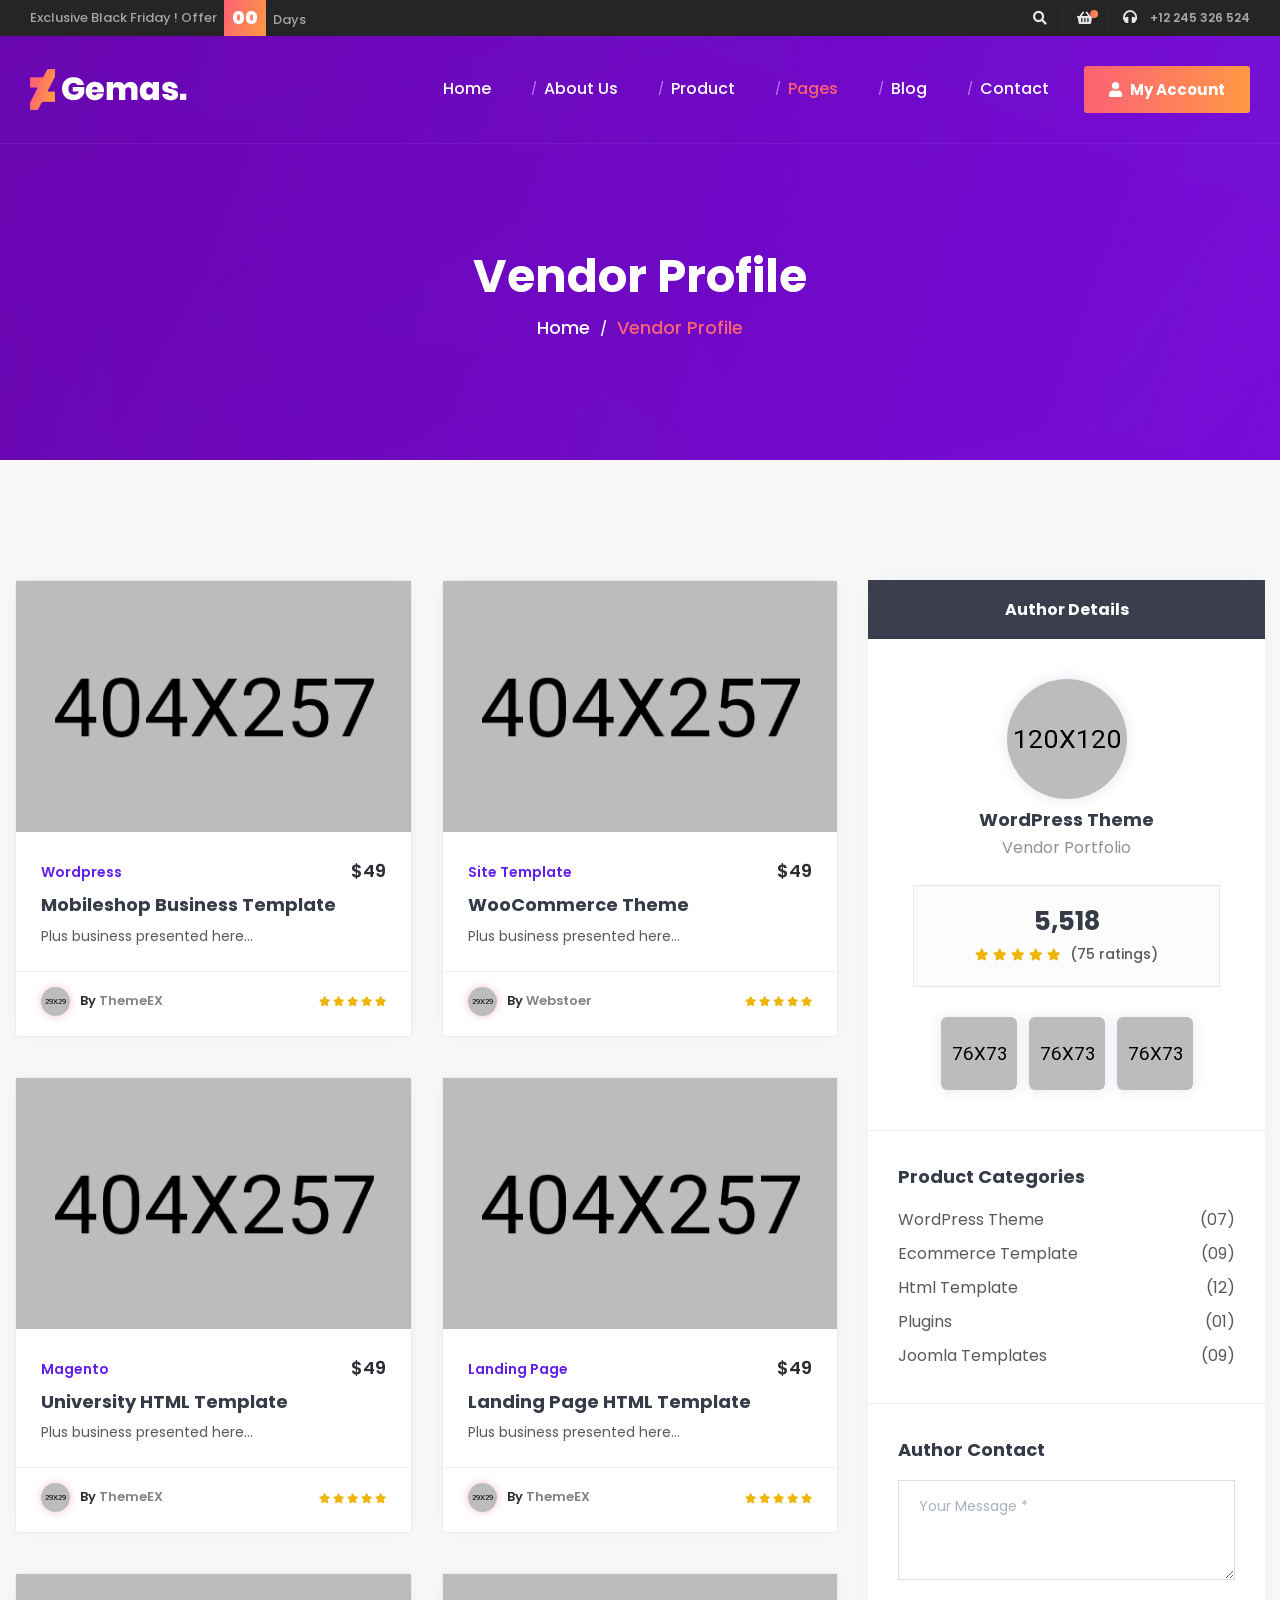
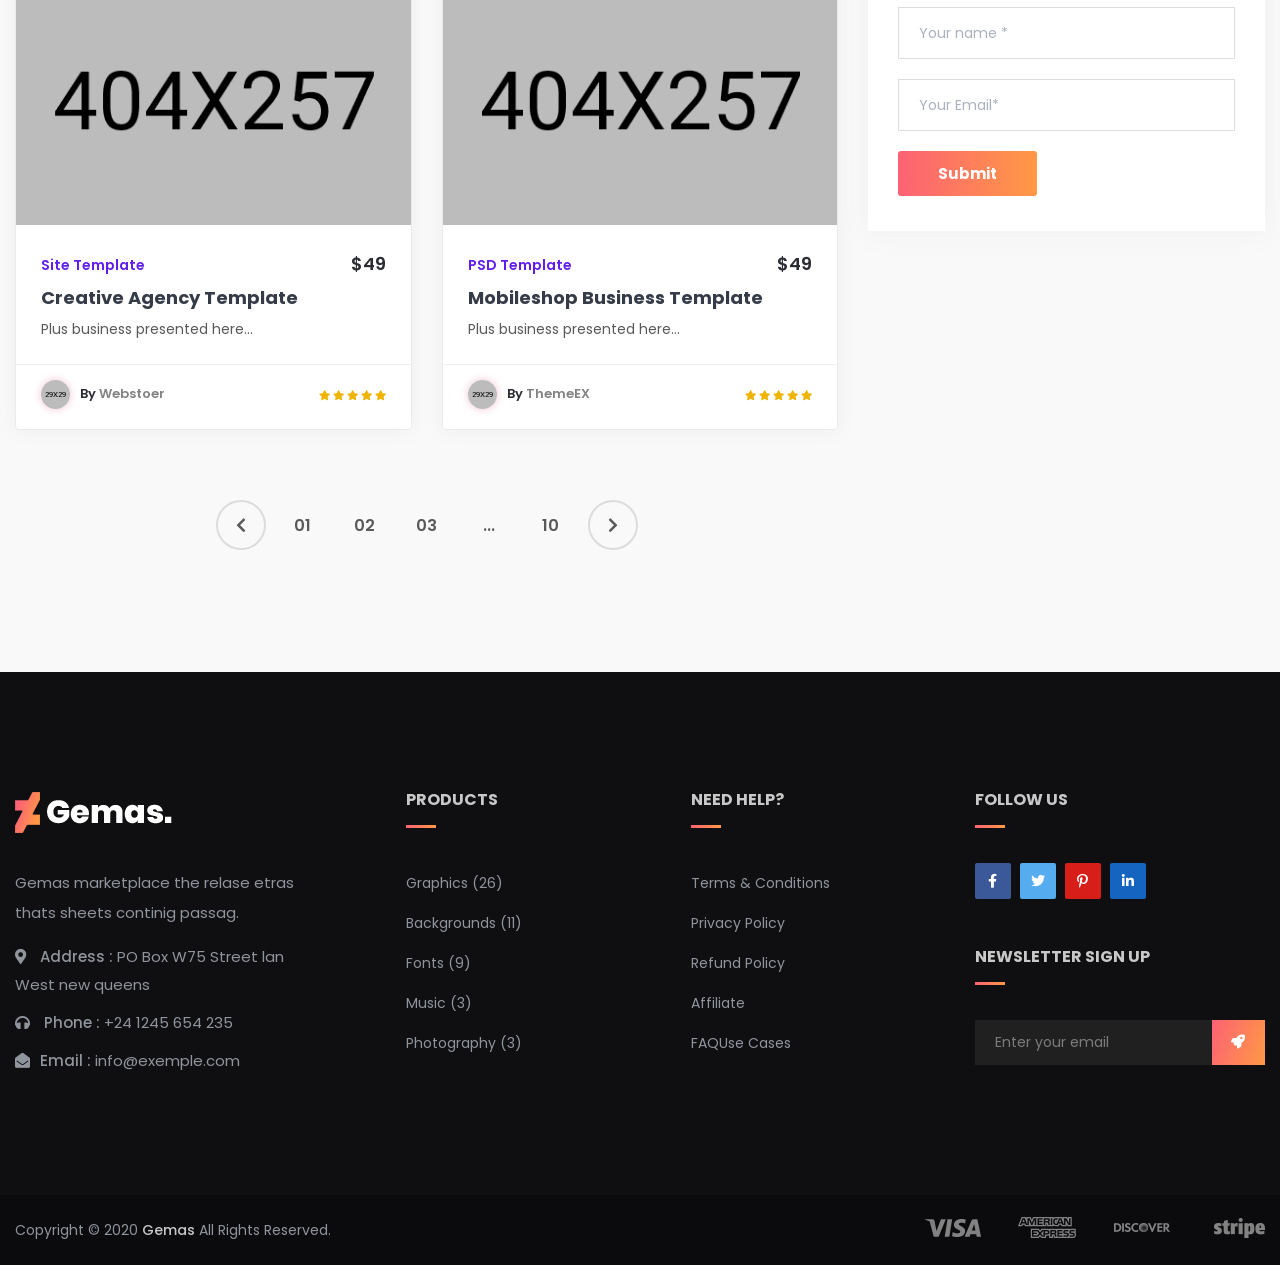
<file: Template/gemas/vendor-profile.html>
<!doctype html>
<html class="no-js" lang="">
    <head>
        <meta charset="utf-8">
        <meta http-equiv="x-ua-compatible" content="ie=edge">
        <title>Gemas - Marketplace HTML5 Template</title>
        <meta name="description" content="">
        <meta name="viewport" content="width=device-width, initial-scale=1">

		<link rel="shortcut icon" type="image/x-icon" href="img/favicon.png">
        <!-- Place favicon.ico in the root directory -->

		<!-- CSS here -->
        <link rel="stylesheet" href="css/bootstrap.min.css">
        <link rel="stylesheet" href="css/animate.min.css">
        <link rel="stylesheet" href="css/magnific-popup.css">
        <link rel="stylesheet" href="css/fontawesome-all.min.css">
        <link rel="stylesheet" href="css/imagetooltip.min.css">
        <link rel="stylesheet" href="css/aos.css">
        <link rel="stylesheet" href="css/jquery-ui.min.css">
        <link rel="stylesheet" href="css/flaticon.css">
        <link rel="stylesheet" href="css/meanmenu.css">
        <link rel="stylesheet" href="css/slick.css">
        <link rel="stylesheet" href="css/default.css">
        <link rel="stylesheet" href="css/style.css">
        <link rel="stylesheet" href="css/responsive.css">
    </head>
    <body>

        <!-- preloader -->
        <div id="preloader">
            <div id="loading-center">
                <div id="loading-center-absolute">
                    <div class="object" id="object_one"></div>
                    <div class="object" id="object_two"></div>
                    <div class="object" id="object_three"></div>
                </div>
            </div>
        </div>
        <!-- preloader-end -->

        <!-- header -->
        <header>
            <div class="header-top primary-bg">
                <div class="container-fluid container-padding">
                    <div class="row align-items-center">
                        <div class="col-md-6">
                            <div class="header-top-offer">
                                <p>Exclusive Black Friday ! Offer</p>
                                <span class="coming-time" data-countdown="2020/3/20"></span>
                            </div>
                        </div>
                        <div class="col-md-6 d-none d-md-block">
                            <div class="header-top-right">
                                <ul>
                                    <li class="search-icon"><a href="#" data-toggle="modal" data-target="#search-modal"><i
                                                class="fas fa-search"></i></a></li>
                                    <li class="shop-cart"><a href="#"><i class="fas fa-shopping-basket"></i><span
                                                class="cart-count"></span></a>
                                        <div class="menu-cart-widget">
                                            <ul>
                                                <li class="menu-cart-product-list">
                                                    <div class="cart-product-thumb">
                                                        <a href="#"><img src="img/product/check-out01.jpg" alt=""></a>
                                                    </div>
                                                    <div class="cart-product-content">
                                                        <h5><a href="#">Multi-Purpose HTML Template</a></h5>
                                                        <span>1 x $29.00</span>
                                                    </div>
                                                    <div class="cart-del">
                                                        <a href="#">X</a>
                                                    </div>
                                                </li>
                                                <li class="menu-cart-product-list">
                                                    <div class="cart-product-thumb">
                                                        <a href="#"><img src="img/product/check-out01.jpg" alt=""></a>
                                                    </div>
                                                    <div class="cart-product-content">
                                                        <h5><a href="#">App Landing Sass HTML5 Template</a></h5>
                                                        <span>1 x $29.00</span>
                                                    </div>
                                                    <div class="cart-del">
                                                        <a href="#">X</a>
                                                    </div>
                                                </li>
                                            </ul>
                                            <div class="cart-price fix mb-15">
                                                <span>Subtotal</span>
                                                <span>$ 58.00</span>
                                            </div>
                                            <div class="cart-checkout-btn">
                                                <a href="#" class="btn">check out</a>
                                            </div>
                                        </div>
                                    </li>
                                    <li class="phone-call"><a href="tel:123456789"><i class="fas fa-headphones"></i> +12 245 326
                                            524</a></li>
                                </ul>
                            </div>
                        </div>
                    </div>
                </div>
            </div>
            <div class="menu-area transparent-header">
                <div class="container-fluid container-padding">
                    <div class="row align-items-center">
                        <div class="col-lg-3">
                            <div class="logo">
                                <a href="index.html"><img src="img/logo/logo.png" alt="Logo"></a>
                            </div>
                        </div>
                        <div class="col-lg-9 d-none d-lg-block">
                            <div class="main-menu">
                                <nav id="mobile-menu" class="d-flex align-items-center justify-content-end">
                                    <ul>
                                        <li><a href="index.html">Home</a></li>
                                        <li><a href="about-us.html">About Us</a></li>
                                        <li><a href="all-product.html">Product</a>
                                            <ul class="submenu">
                                                <li><a href="all-product.html">Our Product</a></li>
                                                <li><a href="product-with-sidebar.html">Product With Sidebar</a></li>
                                                <li><a href="product-details.html">Product Details</a></li>
                                            </ul>
                                        </li>
                                        <li class="active"><a href="#">Pages</a>
                                            <ul class="submenu">
                                                <li class="active"><a href="vendor-profile.html">Vendor Profile</a></li>
                                                <li><a href="forums.html">Our Forums</a></li>
                                                <li><a href="404.html">404 Page</a></li>
                                            </ul>
                                        </li>
                                        <li><a href="blog.html">Blog</a>
                                            <ul class="submenu">
                                                <li><a href="blog.html">Blog Page</a></li>
                                                <li><a href="blog-details.html">Blog Details</a></li>
                                            </ul>
                                        </li>
                                        <li><a href="contact.html">Contact</a></li>
                                    </ul>
                                    <div class="header-btn">
                                        <a href="#" class="btn"><i class="fas fa-user"></i> My Account</a>
                                    </div>
                                </nav>
                            </div>
                        </div>
                        <div class="col-12">
                            <div class="mobile-menu"></div>
                        </div>
                        <!-- Modal Search -->
                        <div class="modal fade" id="search-modal" tabindex="-1" role="dialog" aria-hidden="true">
                            <div class="modal-dialog" role="document">
                                <div class="modal-content">
                                    <form>
                                        <input type="text" placeholder="Search here...">
                                        <button><i class="fa fa-search"></i></button>
                                    </form>
                                </div>
                            </div>
                        </div>
                    </div>
                </div>
            </div>
        </header>
        <!-- header-end -->


        <!-- main-area -->
        <main>

            <!-- breadcrumb-area -->
            <section class="breadcrumb-area d-flex align-items-center">
                <div class="container">
                    <div class="row">
                        <div class="col-12">
                            <div class="breadcrumb-wrap text-center">
                                <h2>Vendor Profile</h2>
                                <nav aria-label="breadcrumb">
                                    <ol class="breadcrumb">
                                        <li class="breadcrumb-item"><a href="index.html">Home</a></li>
                                        <li class="breadcrumb-item active" aria-current="page">Vendor Profile</li>
                                    </ol>
                                </nav>
                            </div>
                        </div>
                    </div>
                </div>
            </section>
            <!-- breadcrumb-area-end -->

            <!-- product-area -->
            <section class="product-area gray-bg pt-120 pb-120">
                <div class="container">
                    <div class="row">
                        <div class="col-lg-8">
                            <div class="row">
                                <div class="col-md-6">
                                    <div class="product-item mb-40">
                                        <div class="product-thumb">
                                            <a href="#"><img src="img/product/project_thumb01.jpg" alt=""></a>
                                        </div>
                                        <div class="product-item-content">
                                            <div class="product-cat mb-10">
                                                <ul>
                                                    <li><a href="#">Wordpress</a></li>
                                                    <li>$49</li>
                                                </ul>
                                            </div>
                                            <h4><a href="#">Mobileshop Business Template</a></h4>
                                            <p>Plus business presented here...</p>
                                        </div>
                                        <div class="product-meta">
                                            <ul>
                                                <li><img src="img/product/porduct_avatar01.png" alt="">By <a href="#">ThemeEX</a></li>
                                                <li>
                                                    <div class="product-rating">
                                                        <i class="fas fa-star"></i>
                                                        <i class="fas fa-star"></i>
                                                        <i class="fas fa-star"></i>
                                                        <i class="fas fa-star"></i>
                                                        <i class="fas fa-star"></i>
                                                    </div>
                                                </li>
                                            </ul>
                                        </div>
                                    </div>
                                </div>
                                <div class="col-md-6">
                                    <div class="product-item mb-40">
                                        <div class="product-thumb">
                                            <a href="#"><img src="img/product/project_thumb02.jpg" alt=""></a>
                                        </div>
                                        <div class="product-item-content">
                                            <div class="product-cat mb-10">
                                                <ul>
                                                    <li><a href="#">Site Template</a></li>
                                                    <li>$49</li>
                                                </ul>
                                            </div>
                                            <h4><a href="#">WooCommerce Theme</a></h4>
                                            <p>Plus business presented here...</p>
                                        </div>
                                        <div class="product-meta">
                                            <ul>
                                                <li><img src="img/product/porduct_avatar02.png" alt="">By <a href="#">Webstoer</a></li>
                                                <li>
                                                    <div class="product-rating">
                                                        <i class="fas fa-star"></i>
                                                        <i class="fas fa-star"></i>
                                                        <i class="fas fa-star"></i>
                                                        <i class="fas fa-star"></i>
                                                        <i class="fas fa-star"></i>
                                                    </div>
                                                </li>
                                            </ul>
                                        </div>
                                    </div>
                                </div>
                                <div class="col-md-6">
                                    <div class="product-item mb-40">
                                        <div class="product-thumb">
                                            <a href="#"><img src="img/product/project_thumb03.jpg" alt=""></a>
                                        </div>
                                        <div class="product-item-content">
                                            <div class="product-cat mb-10">
                                                <ul>
                                                    <li><a href="#">Magento</a></li>
                                                    <li>$49</li>
                                                </ul>
                                            </div>
                                            <h4><a href="#">University HTML Template</a></h4>
                                            <p>Plus business presented here...</p>
                                        </div>
                                        <div class="product-meta">
                                            <ul>
                                                <li><img src="img/product/porduct_avatar01.png" alt="">By <a href="#">ThemeEX</a></li>
                                                <li>
                                                    <div class="product-rating">
                                                        <i class="fas fa-star"></i>
                                                        <i class="fas fa-star"></i>
                                                        <i class="fas fa-star"></i>
                                                        <i class="fas fa-star"></i>
                                                        <i class="fas fa-star"></i>
                                                    </div>
                                                </li>
                                            </ul>
                                        </div>
                                    </div>
                                </div>
                                <div class="col-md-6">
                                    <div class="product-item mb-40">
                                        <div class="product-thumb">
                                            <a href="#"><img src="img/product/project_thumb04.jpg" alt=""></a>
                                        </div>
                                        <div class="product-item-content">
                                            <div class="product-cat mb-10">
                                                <ul>
                                                    <li><a href="#">Landing Page</a></li>
                                                    <li>$49</li>
                                                </ul>
                                            </div>
                                            <h4><a href="#">Landing Page HTML Template</a></h4>
                                            <p>Plus business presented here...</p>
                                        </div>
                                        <div class="product-meta">
                                            <ul>
                                                <li><img src="img/product/porduct_avatar01.png" alt="">By <a href="#">ThemeEX</a></li>
                                                <li>
                                                    <div class="product-rating">
                                                        <i class="fas fa-star"></i>
                                                        <i class="fas fa-star"></i>
                                                        <i class="fas fa-star"></i>
                                                        <i class="fas fa-star"></i>
                                                        <i class="fas fa-star"></i>
                                                    </div>
                                                </li>
                                            </ul>
                                        </div>
                                    </div>
                                </div>
                                <div class="col-md-6">
                                    <div class="product-item mb-40">
                                        <div class="product-thumb">
                                            <a href="#"><img src="img/product/project_thumb05.jpg" alt=""></a>
                                        </div>
                                        <div class="product-item-content">
                                            <div class="product-cat mb-10">
                                                <ul>
                                                    <li><a href="#">Site Template</a></li>
                                                    <li>$49</li>
                                                </ul>
                                            </div>
                                            <h4><a href="#">Creative Agency Template</a></h4>
                                            <p>Plus business presented here...</p>
                                        </div>
                                        <div class="product-meta">
                                            <ul>
                                                <li><img src="img/product/porduct_avatar02.png" alt="">By <a href="#">Webstoer</a></li>
                                                <li>
                                                    <div class="product-rating">
                                                        <i class="fas fa-star"></i>
                                                        <i class="fas fa-star"></i>
                                                        <i class="fas fa-star"></i>
                                                        <i class="fas fa-star"></i>
                                                        <i class="fas fa-star"></i>
                                                    </div>
                                                </li>
                                            </ul>
                                        </div>
                                    </div>
                                </div>
                                <div class="col-md-6">
                                    <div class="product-item mb-40">
                                        <div class="product-thumb">
                                            <a href="#"><img src="img/product/project_thumb06.jpg" alt=""></a>
                                        </div>
                                        <div class="product-item-content">
                                            <div class="product-cat mb-10">
                                                <ul>
                                                    <li><a href="#">PSD Template</a></li>
                                                    <li>$49</li>
                                                </ul>
                                            </div>
                                            <h4><a href="#">Mobileshop Business Template</a></h4>
                                            <p>Plus business presented here...</p>
                                        </div>
                                        <div class="product-meta">
                                            <ul>
                                                <li><img src="img/product/porduct_avatar01.png" alt="">By <a href="#">ThemeEX</a></li>
                                                <li>
                                                    <div class="product-rating">
                                                        <i class="fas fa-star"></i>
                                                        <i class="fas fa-star"></i>
                                                        <i class="fas fa-star"></i>
                                                        <i class="fas fa-star"></i>
                                                        <i class="fas fa-star"></i>
                                                    </div>
                                                </li>
                                            </ul>
                                        </div>
                                    </div>
                                </div>
                            </div>
                            <div class="row">
                                <div class="col-12">
                                    <div class="pagination-wrap mt-30 text-center">
                                        <nav>
                                            <ul class="pagination">
                                                <li class="page-item"><a href="#"><i class="fas fa-chevron-left"></i></a></li>
                                                <li class="page-item"><a href="#">01</a></li>
                                                <li class="page-item"><a href="#">02</a></li>
                                                <li class="page-item active"><a href="#">03</a></li>
                                                <li class="page-item"><a href="#">...</a></li>
                                                <li class="page-item"><a href="#">10</a></li>
                                                <li class="page-item"><a href="#"><i class="fas fa-chevron-right"></i></a></li>
                                            </ul>
                                        </nav>
                                    </div>
                                </div>
                            </div>
                        </div>
                        <div class="col-lg-4">
                            <aside class="vendor-profile-sidebar">
                                <h5 class="vendor-wrap-title">Author Details</h5>
                                <div class="vendor-info-wrap text-center">
                                    <div class="vendor-thumb mb-10">
                                        <a href="#"><img src="img/product/vendor_profile_img.png" alt="img"></a>
                                    </div>
                                    <div class="vendor-info mb-25">
                                        <h4>WordPress Theme</h4>
                                        <span>Vendor Portfolio</span>
                                    </div>
                                    <div class="vendor-action">
                                        <h4 class="profile-sale-count">5,518</h4>
                                        <div class="profile-rating">
                                            <i class="fas fa-star"></i>
                                            <i class="fas fa-star"></i>
                                            <i class="fas fa-star"></i>
                                            <i class="fas fa-star"></i>
                                            <i class="fas fa-star"></i>
                                            <span>(75 ratings)</span>
                                        </div>
                                    </div>
                                    <div class="vendor-product-thumb">
                                        <ul>
                                            <li><a href="#"><img src="img/product/vendor_product_thumb01.jpg" alt="img"></a></li>
                                            <li><a href="#"><img src="img/product/vendor_product_thumb02.jpg" alt="img"></a></li>
                                            <li><a href="#"><img src="img/product/vendor_product_thumb03.jpg" alt="img"></a></li>
                                        </ul>
                                    </div>
                                </div>
                                <div class="vendor-profile-cat">
                                    <h5 class="vendor-sidebar-title">Product Categories</h5>
                                    <ul>
                                        <li><a href="#">WordPress Theme<span>(07)</span></a></li>
                                        <li><a href="#">Ecommerce Template<span>(09)</span></a></li>
                                        <li><a href="#">Html Template<span>(12)</span></a></li>
                                        <li><a href="#">Plugins<span>(01)</span></a></li>
                                        <li><a href="#">joomla templates<span>(09)</span></a></li>
                                    </ul>
                                </div>
                                <div class="sidebar-author-contact">
                                    <h5 class="vendor-sidebar-title">Author Contact</h5>
                                    <div class="sac-form">
                                        <form action="#">
                                            <textarea name="message" id="message" placeholder="Your Message *"></textarea>
                                            <input type="text" placeholder="Your name *">
                                            <input type="email" placeholder="Your Email*">
                                            <button class="btn">Submit</button>
                                        </form>
                                    </div>
                                </div>
                            </aside>
                        </div>
                    </div>
                </div>
            </section>
            <!-- product-area-end -->

        </main>
        <!-- main-area-end -->

        <!-- footer-area -->
        <footer>
            <div class="footer-top footer-bg s-footer-bg">
                <div class="container">
                    <div class="row justify-content-between">
                        <div class="col-xl-3 col-lg-4 col-md-6">
                            <div class="footer-widget mb-50">
                                <div class="footer-logo mb-35">
                                    <a href="index.html"><img src="img/logo/logo.png" alt=""></a>
                                </div>
                                <div class="footer-text">
                                    <p>Gemas marketplace the relase etras thats sheets continig passag.</p>
                                    <div class="footer-contact">
                                        <ul>
                                            <li><i class="fas fa-map-marker-alt"></i> <span>Address : </span>PO Box W75 Street lan West new queens</li>
                                            <li><i class="fas fa-headphones"></i> <span>Phone : </span>+24 1245 654 235</li>
                                            <li><i class="fas fa-envelope-open"></i><span>Email : </span>info@exemple.com</li>
                                        </ul>
                                    </div>
                                </div>
                            </div>
                        </div>
                        <div class="col-xl-2 col-lg-4 col-sm-6">
                            <div class="footer-widget mb-50">
                                <div class="fw-title mb-35">
                                    <h5>Products</h5>
                                </div>
                                <div class="fw-link">
                                    <ul>
                                        <li><a href="#">Graphics (26)</a></li>
                                        <li><a href="#">Backgrounds (11)</a></li>
                                        <li><a href="#">Fonts (9)</a></li>
                                        <li><a href="#">Music (3)</a></li>
                                        <li><a href="#">Photography (3)</a></li>
                                    </ul>
                                </div>
                            </div>
                        </div>
                        <div class="col-xl-2 col-lg-4 col-sm-6">
                            <div class="footer-widget mb-50">
                                <div class="fw-title mb-35">
                                    <h5>Need Help?</h5>
                                </div>
                                <div class="fw-link">
                                    <ul>
                                        <li><a href="#">Terms & Conditions</a></li>
                                        <li><a href="#">Privacy Policy</a></li>
                                        <li><a href="#">Refund Policy</a></li>
                                        <li><a href="#">Affiliate</a></li>
                                        <li><a href="#">FAQUse Cases</a></li>
                                    </ul>
                                </div>
                            </div>
                        </div>
                        <div class="col-xl-3 col-lg-4 col-md-6">
                            <div class="footer-widget mb-50">
                                <div class="fw-title mb-35">
                                    <h5>Follow us</h5>
                                </div>
                                <div class="footer-social">
                                    <ul>
                                        <li><a href="#"><i class="fab fa-facebook-f"></i></a></li>
                                        <li><a href="#"><i class="fab fa-twitter"></i></a></li>
                                        <li><a href="#"><i class="fab fa-pinterest-p"></i></a></li>
                                        <li><a href="#"><i class="fab fa-linkedin-in"></i></a></li>
                                    </ul>
                                </div>
                            </div>
                            <div class="footer-widget mb-50">
                                <div class="fw-title mb-35">
                                    <h5>newsletter sign up</h5>
                                </div>
                                <div class="footer-newsletter">
                                    <form action="#">
                                        <input type="text" placeholder="Enter your email">
                                        <button><i class="fas fa-rocket"></i></button>
                                    </form>
                                </div>
                            </div>
                        </div>
                    </div>
                </div>
            </div>
            <div class="copyright-wrap">
                <div class="container">
                    <div class="row">
                        <div class="col-lg-6 col-md-6">
                            <div class="copyright-text">
                                <p>Copyright © 2020 <a href="#">Gemas</a> All Rights Reserved.</p>
                            </div>
                        </div>
                        <div class="col-lg-6 col-md-6 d-none d-md-block">
                            <div class="payment-method-img text-right">
                                <img src="img/images/card_img.png" alt="img">
                            </div>
                        </div>
                    </div>
                </div>
            </div>
        </footer>
        <!-- footer-area-end -->



		<!-- JS here -->
        <script src="js/vendor/jquery-1.12.4.min.js"></script>
        <script src="js/popper.min.js"></script>
        <script src="js/bootstrap.min.js"></script>
        <script src="js/isotope.pkgd.min.js"></script>
        <script src="js/slick.min.js"></script>
        <script src="js/jquery.meanmenu.min.js"></script>
        <script src="js/ajax-form.js"></script>
        <script src="js/wow.min.js"></script>
        <script src="js/aos.js"></script>
        <script src="js/jquery-ui.min.js"></script>
        <script src="js/parallax-scroll.js"></script>
        <script src="js/imagetooltip.min.js"></script>
        <script src="js/jquery.countdown.min.js"></script>
        <script src="js/jquery.waypoints.min.js"></script>
        <script src="js/jquery.counterup.min.js"></script>
        <script src="js/jquery.scrollUp.min.js"></script>
        <script src="js/imagesloaded.pkgd.min.js"></script>
        <script src="js/jquery.magnific-popup.min.js"></script>
        <script src="js/plugins.js"></script>
        <script src="js/main.js"></script>
    </body>
</html>
</file>
<file: Template/gemas/css/flaticon.css>
/*
  	Flaticon icon font: Flaticon
  	Creation date: 09/02/2020 05:26
  	*/

@font-face {
  font-family: "Flaticon";
  src: url("./Flaticon.eot");
  src: url("./Flaticon.eot?#iefix") format("embedded-opentype"),
       url("./Flaticon.woff2") format("woff2"),
       url("./Flaticon.woff") format("woff"),
       url("./Flaticon.ttf") format("truetype"),
       url("./Flaticon.svg#Flaticon") format("svg");
  font-weight: normal;
  font-style: normal;
}

@media screen and (-webkit-min-device-pixel-ratio:0) {
  @font-face {
    font-family: "Flaticon";
    src: url("./Flaticon.svg#Flaticon") format("svg");
  }
}

[class^="flaticon-"]:before, [class*=" flaticon-"]:before,
[class^="flaticon-"]:after, [class*=" flaticon-"]:after {   
  font-family: Flaticon;
        font-size: 20px;
font-style: normal;
margin-left: 20px;
}

.flaticon-libra:before { content: "\f100"; }
.flaticon-plus-positive-add-mathematical-symbol:before { content: "\f101"; }
.flaticon-settings:before { content: "\f102"; }
.flaticon-gift:before { content: "\f103"; }
.flaticon-package:before { content: "\f104"; }
.flaticon-giftbox:before { content: "\f105"; }
.flaticon-waze:before { content: "\f106"; }
.flaticon-waze-1:before { content: "\f107"; }
.flaticon-repairing-service:before { content: "\f108"; }
.flaticon-full-shoping-cart:before { content: "\f109"; }
.flaticon-dollar-sign-with-light:before { content: "\f10a"; }
.flaticon-debit-card:before { content: "\f10b"; }
.flaticon-customer-support:before { content: "\f10c"; }
.flaticon-transfer:before { content: "\f10d"; }
.flaticon-technical-support:before { content: "\f10e"; }
.flaticon-cash:before { content: "\f10f"; }
.flaticon-gift-1:before { content: "\f110"; }
.flaticon-login:before { content: "\f111"; }
.flaticon-sale:before { content: "\f112"; }
.flaticon-sell:before { content: "\f113"; }
.flaticon-buy:before { content: "\f114"; }
.flaticon-ux:before { content: "\f115"; }
.flaticon-gear:before { content: "\f116"; }
.flaticon-rating:before { content: "\f117"; }
.flaticon-www:before { content: "\f118"; }
.flaticon-language:before { content: "\f119"; }
.flaticon-problem:before { content: "\f11a"; }
</file>
<file: Template/gemas/css/default.css>
/* Deafult Margin & Padding */
/*-- Margin Top --*/
.mt-5 {
	margin-top: 5px;
}
.mt-10 {
	margin-top: 10px;
}
.mt-15 {
	margin-top: 15px;
}
.mt-20 {
	margin-top: 20px;
}
.mt-25 {
	margin-top: 25px;
}
.mt-30 {
	margin-top: 30px;
}
.mt-35 {
	margin-top: 35px;
}
.mt-40 {
	margin-top: 40px;
}
.mt-45 {
	margin-top: 45px;
}
.mt-50 {
	margin-top: 50px;
}
.mt-55 {
	margin-top: 55px;
}
.mt-60 {
	margin-top: 60px;
}
.mt-65 {
	margin-top: 65px;
}
.mt-70 {
	margin-top: 70px;
}
.mt-75 {
	margin-top: 75px;
}
.mt-80 {
	margin-top: 80px;
}
.mt-85 {
	margin-top: 85px;
}
.mt-90 {
	margin-top: 90px;
}
.mt-95 {
	margin-top: 95px;
}
.mt-100 {
	margin-top: 100px;
}
.mt-105 {
	margin-top: 105px;
}
.mt-110 {
	margin-top: 110px;
}
.mt-115 {
	margin-top: 115px;
}
.mt-120 {
	margin-top: 120px;
}
.mt-125 {
	margin-top: 125px;
}
.mt-130 {
	margin-top: 130px;
}
.mt-135 {
	margin-top: 135px;
}
.mt-140 {
	margin-top: 140px;
}
.mt-145 {
	margin-top: 145px;
}
.mt-150 {
	margin-top: 150px;
}
.mt-155 {
	margin-top: 155px;
}
.mt-160 {
	margin-top: 160px;
}
.mt-165 {
	margin-top: 165px;
}
.mt-170 {
	margin-top: 170px;
}
.mt-175 {
	margin-top: 175px;
}
.mt-180 {
	margin-top: 180px;
}
.mt-185 {
	margin-top: 185px;
}
.mt-190 {
	margin-top: 190px;
}
.mt-195 {
	margin-top: 195px;
}
.mt-200 {
	margin-top: 200px;
}
/*-- Margin Bottom --*/

.mb-5 {
	margin-bottom: 5px;
}
.mb-10 {
	margin-bottom: 10px;
}
.mb-15 {
	margin-bottom: 15px;
}
.mb-20 {
	margin-bottom: 20px;
}
.mb-25 {
	margin-bottom: 25px;
}
.mb-30 {
	margin-bottom: 30px;
}
.mb-35 {
	margin-bottom: 35px;
}
.mb-40 {
	margin-bottom: 40px;
}
.mb-45 {
	margin-bottom: 45px;
}
.mb-50 {
	margin-bottom: 50px;
}
.mb-55 {
	margin-bottom: 55px;
}
.mb-60 {
	margin-bottom: 60px;
}
.mb-65 {
	margin-bottom: 65px;
}
.mb-70 {
	margin-bottom: 70px;
}
.mb-75 {
	margin-bottom: 75px;
}
.mb-80 {
	margin-bottom: 80px;
}
.mb-85 {
	margin-bottom: 85px;
}
.mb-90 {
	margin-bottom: 90px;
}
.mb-95 {
	margin-bottom: 95px;
}
.mb-100 {
	margin-bottom: 100px;
}
.mb-105 {
	margin-bottom: 105px;
}
.mb-110 {
	margin-bottom: 110px;
}
.mb-115 {
	margin-bottom: 115px;
}
.mb-120 {
	margin-bottom: 120px;
}
.mb-125 {
	margin-bottom: 125px;
}
.mb-130 {
	margin-bottom: 130px;
}
.mb-135 {
	margin-bottom: 135px;
}
.mb-140 {
	margin-bottom: 140px;
}
.mb-145 {
	margin-bottom: 145px;
}
.mb-150 {
	margin-bottom: 150px;
}
.mb-155 {
	margin-bottom: 155px;
}
.mb-160 {
	margin-bottom: 160px;
}
.mb-165 {
	margin-bottom: 165px;
}
.mb-170 {
	margin-bottom: 170px;
}
.mb-175 {
	margin-bottom: 175px;
}
.mb-180 {
	margin-bottom: 180px;
}
.mb-185 {
	margin-bottom: 185px;
}
.mb-190 {
	margin-bottom: 190px;
}
.mb-195 {
	margin-bottom: 195px;
}
.mb-200 {
	margin-bottom: 200px;
}
/*-- Padding Top --*/

.pt-5 {
	padding-top: 5px;
}
.pt-10 {
	padding-top: 10px;
}
.pt-15 {
	padding-top: 15px;
}
.pt-20 {
	padding-top: 20px;
}
.pt-25 {
	padding-top: 25px;
}
.pt-30 {
	padding-top: 30px;
}
.pt-35 {
	padding-top: 35px;
}
.pt-40 {
	padding-top: 40px;
}
.pt-45 {
	padding-top: 45px;
}
.pt-50 {
	padding-top: 50px;
}
.pt-55 {
	padding-top: 55px;
}
.pt-60 {
	padding-top: 60px;
}
.pt-65 {
	padding-top: 65px;
}
.pt-70 {
	padding-top: 70px;
}
.pt-75 {
	padding-top: 75px;
}
.pt-80 {
	padding-top: 80px;
}
.pt-85 {
	padding-top: 85px;
}
.pt-90 {
	padding-top: 90px;
}
.pt-95 {
	padding-top: 95px;
}
.pt-100 {
	padding-top: 100px;
}
.pt-105 {
	padding-top: 105px;
}
.pt-110 {
	padding-top: 110px;
}
.pt-115 {
	padding-top: 115px;
}
.pt-120 {
	padding-top: 120px;
}
.pt-125 {
	padding-top: 125px;
}
.pt-130 {
	padding-top: 130px;
}
.pt-135 {
	padding-top: 135px;
}
.pt-140 {
	padding-top: 140px;
}
.pt-145 {
	padding-top: 145px;
}
.pt-150 {
	padding-top: 150px;
}
.pt-155 {
	padding-top: 155px;
}
.pt-160 {
	padding-top: 160px;
}
.pt-165 {
	padding-top: 165px;
}
.pt-170 {
	padding-top: 170px;
}
.pt-175 {
	padding-top: 175px;
}
.pt-180 {
	padding-top: 180px;
}
.pt-185 {
	padding-top: 185px;
}
.pt-190 {
	padding-top: 190px;
}
.pt-195 {
	padding-top: 195px;
}
.pt-200 {
	padding-top: 200px;
}
/*-- Padding Bottom --*/

.pb-5 {
	padding-bottom: 5px;
}
.pb-10 {
	padding-bottom: 10px;
}
.pb-15 {
	padding-bottom: 15px;
}
.pb-20 {
	padding-bottom: 20px;
}
.pb-25 {
	padding-bottom: 25px;
}
.pb-30 {
	padding-bottom: 30px;
}
.pb-35 {
	padding-bottom: 35px;
}
.pb-40 {
	padding-bottom: 40px;
}
.pb-45 {
	padding-bottom: 45px;
}
.pb-50 {
	padding-bottom: 50px;
}
.pb-55 {
	padding-bottom: 55px;
}
.pb-60 {
	padding-bottom: 60px;
}
.pb-65 {
	padding-bottom: 65px;
}
.pb-70 {
	padding-bottom: 70px;
}
.pb-75 {
	padding-bottom: 75px;
}
.pb-80 {
	padding-bottom: 80px;
}
.pb-85 {
	padding-bottom: 85px;
}
.pb-90 {
	padding-bottom: 90px;
}
.pb-95 {
	padding-bottom: 95px;
}
.pb-100 {
	padding-bottom: 100px;
}
.pb-105 {
	padding-bottom: 105px;
}
.pb-110 {
	padding-bottom: 110px;
}
.pb-115 {
	padding-bottom: 115px;
}
.pb-120 {
	padding-bottom: 120px;
}
.pb-125 {
	padding-bottom: 125px;
}
.pb-130 {
	padding-bottom: 130px;
}
.pb-135 {
	padding-bottom: 135px;
}
.pb-140 {
	padding-bottom: 140px;
}
.pb-145 {
	padding-bottom: 145px;
}
.pb-150 {
	padding-bottom: 150px;
}
.pb-155 {
	padding-bottom: 155px;
}
.pb-160 {
	padding-bottom: 160px;
}
.pb-165 {
	padding-bottom: 165px;
}
.pb-170 {
	padding-bottom: 170px;
}
.pb-175 {
	padding-bottom: 175px;
}
.pb-180 {
	padding-bottom: 180px;
}
.pb-185 {
	padding-bottom: 185px;
}
.pb-190 {
	padding-bottom: 190px;
}
.pb-195 {
	padding-bottom: 195px;
}
.pb-200 {
	padding-bottom: 200px;
}



/*-- Padding Left --*/
.pl-0 {
	padding-left: 0px;
}
.pl-5 {
	padding-left: 5px;
}
.pl-10 {
	padding-left: 10px;
}
.pl-15 {
	padding-left: 15px;
}
.pl-20{
	padding-left: 20px;
}
.pl-25 {
	padding-left: 35px;
}
.pl-30 {
	padding-left: 30px;
}
.pl-35 {
	padding-left: 35px;
}

.pl-35 {
	padding-left: 35px;
}

.pl-40 {
	padding-left: 40px;
}

.pl-45 {
	padding-left: 45px;
}

.pl-50 {
	padding-left: 50px;
}

.pl-55 {
	padding-left: 55px;
}

.pl-60 {
	padding-left: 60px;
}
.pl-65 {
	padding-left: 65px;
}
.pl-70 {
	padding-left: 70px;
}
.pl-75 {
	padding-left: 75px;
}
.pl-80 {
	padding-left: 80px;
}
.pl-85 {
	padding-left: 80px;
}
.pl-90 {
	padding-left: 90px;
}
.pl-95 {
	padding-left: 95px;
}
.pl-100 {
	padding-left: 100px;
}


/*-- Padding Right --*/
.pr-0 {
	padding-right: 0px;
}
.pr-5 {
	padding-right: 5px;
}
.pr-10 {
	padding-right: 10px;
}
.pr-15 {
	padding-right: 15px;
}
.pr-20{
	padding-right: 20px;
}
.pr-25 {
	padding-right: 35px;
}
.pr-30 {
	padding-right: 30px;
}
.pr-35 {
	padding-right: 35px;
}

.pr-35 {
	padding-right: 35px;
}

.pr-40 {
	padding-right: 40px;
}

.pr-45 {
	padding-right: 45px;
}

.pr-50 {
	padding-right: 50px;
}

.pr-55 {
	padding-right: 55px;
}

.pr-60 {
	padding-right: 60px;
}
.pr-65 {
	padding-right: 65px;
}
.pr-70 {
	padding-right: 70px;
}
.pr-75 {
	padding-right: 75px;
}
.pr-80 {
	padding-right: 80px;
}
.pr-85 {
	padding-right: 80px;
}
.pr-90 {
	padding-right: 90px;
}
.pr-95 {
	padding-right: 95px;
}
.pr-100 {
	padding-right: 100px;
}

/* font weight */
.f-700{font-weight: 700;}
.f-600{font-weight: 600;}
.f-500{font-weight: 500;}
.f-400{font-weight: 400;}
.f-300{font-weight: 300;}

/* Background Color */

.gray-bg {
	background: #f9f9f9;
}
.white-bg {
	background: #fff;
}
.black-bg {
	background: #090909;
}
.theme-bg {
	background: #222;
}
.primary-bg {
	background: #252525;
}
/* Color */

.white-color {
	color: #fff;
}
.black-color {
	color: #222;
}
.theme-color {
	color: #222;
}
.primary-color {
	color: #222;
}
/* black overlay */

[data-overlay] {
	position: relative;
}
[data-overlay]::before {
	background: #000 none repeat scroll 0 0;
	content: "";
	height: 100%;
	left: 0;
	position: absolute;
	top: 0;
	width: 100%;
	z-index: 1;
}
[data-overlay="3"]::before {
	opacity: 0.3;
}
[data-overlay="4"]::before {
	opacity: 0.4;
}
[data-overlay="5"]::before {
	opacity: 0.5;
}
[data-overlay="6"]::before {
	opacity: 0.6;
}
[data-overlay="7"]::before {
	opacity: 0.7;
}
[data-overlay="8"]::before {
	opacity: 0.8;
}
[data-overlay="9"]::before {
	opacity: 0.9;
}
</file>
<file: Template/gemas/css/style.css>
/*
  Theme Name: Gemas - Marketplace HTML5 Template
  Support: admin@gmail.com
  Description: Gemas - Marketplace HTML5 Template
  Version: 1.0
*/

/* CSS Index
-----------------------------------
1. Theme default css
2. Header
3. Breadcrumb
4. Search modal
5. Slider
6. Search
7. Product
8. Features
9. Pricing
10. Fact
11. Services
12. Brand
13. Testimonial
14. Blog
15. Pagination
16. forums
17. contact
18. 404
19. Footer
20. Preloader

*/



/* 1. Theme default css */
@import url('https://fonts.googleapis.com/css?family=Poppins:400,400i,500,500i,600,700,800,900&display=swap');
 body {
	font-family: 'Poppins', sans-serif;
	font-weight: normal;
	font-style: normal;
	font-size: 16px;
	color: #595959;
}
.img {
	max-width: 100%;
	transition: all 0.3s ease-out 0s;
}
.f-left {
	float: left
}
.f-right {
	float: right
}
.fix {
	overflow: hidden
}
a,
.button {
	-webkit-transition: all 0.3s ease-out 0s;
	-moz-transition: all 0.3s ease-out 0s;
	-ms-transition: all 0.3s ease-out 0s;
	-o-transition: all 0.3s ease-out 0s;
	transition: all 0.3s ease-out 0s;
}
a:focus,
.btn:focus,
.button:focus {
	text-decoration: none;
	outline: none;
	box-shadow: none;
}
a .btn:focus {
	color: initial;
}
a:focus {
	text-decoration: none;
}
a:hover,
.portfolio-cat a:hover,
.footer -menu li a:hover {
	color: #2B96CC;
	text-decoration: none;
}
a,
button {
	color: #1696e7;
	outline: medium none;
}
button:focus,input:focus,input:focus,textarea,textarea:focus{outline: 0}
.uppercase {
	text-transform: uppercase;
}
.capitalize {
	text-transform: capitalize;
}
h1,
h2,
h3,
h4,
h5,
h6 {
	font-family: 'Poppins', sans-serif;
	color: #353c48;
	margin-top: 0px;
	font-style: normal;
	font-weight: 700;
	text-transform: normal;
}
h1 a,
h2 a,
h3 a,
h4 a,
h5 a,
h6 a {
	color: inherit;
}
h1 {
	font-size: 40px;
	font-weight: 500;
}
h2 {
	font-size: 35px;
}
h3 {
	font-size: 28px;
}
h4 {
	font-size: 22px;
}
h5 {
	font-size: 18px;
}
h6 {
	font-size: 16px;
}
ul {
	margin: 0px;
	padding: 0px;
}
li {
	list-style: none
}
p {
	font-size: 16px;
	font-weight: normal;
	line-height: 30px;
	color: #595959;
	margin-bottom: 15px;
}
hr {
	border-bottom: 1px solid #eceff8;
	border-top: 0 none;
	margin: 30px 0;
	padding: 0;
}
label {
	color: #7e7e7e;
	cursor: pointer;
	font-size: 14px;
	font-weight: 400;
}
*::-moz-selection {
	background: #d6b161;
	color: #fff;
	text-shadow: none;
}
::-moz-selection {
	background: #444;
	color: #fff;
	text-shadow: none;
}
::selection {
	background: #444;
	color: #fff;
	text-shadow: none;
}
*::-moz-placeholder {
	color: #555555;
	font-size: 14px;
	opacity: 1;
}
*::placeholder {
	color: #555555;
	font-size: 14px;
	opacity: 1;
}
.theme-overlay {
	position: relative
}
.theme-overlay::before {
	background: #1696e7 none repeat scroll 0 0;
	content: "";
	height: 100%;
	left: 0;
	opacity: 0.6;
	position: absolute;
	top: 0;
	width: 100%;
}
.separator {
	border-top: 1px solid #f2f2f2
}
/* button style */
.btn {
	-moz-user-select: none;
	background-image: linear-gradient(to right, #fc6274 0%, #ff9945 50%, #fc6274 100%);
	background-image: -webkit-linear-gradient(to right, #fc6274 0%, #ff9945 50%, #fc6274 100%);
	background-image: -ms-linear-gradient(to right, #fc6274 0%, #ff9945 50%, #fc6274 100%);
	border: medium none;
	border-radius: 3px;
	color: #fff;
	cursor: pointer;
	display: inline-block;
	font-size: 15px;
	font-weight: 700;
	letter-spacing: 0;
	line-height: 1;
	margin-bottom: 0;
	padding: 16px 25px;
	text-align: center;
	text-transform: capitalize;
	touch-action: manipulation;
	background-size: 200% auto;
	-webkit-transition: all 0.4s linear;
	transition: all 0.4s linear;
	vertical-align: middle;
	white-space: nowrap;
}
.btn:hover {
	color: #fff;
	box-shadow: none;
	background-position: right center;
}
.btn i {
	margin-right: 5px;
}
.breadcrumb > .active {
	color: #fc6274;
}

/* scrollUp */
#scrollUp {
	background: #621eec;
	height: 45px;
	width: 45px;
	right: 50px;
	bottom: 77px;
	color: #fff;
	text-align: center;
	border-radius: 5px;
	font-size: 20px;
	line-height: 45px;
}
#scrollUp:hover {
	background: #444;
}

/* 2. Header */
.header-top {
	position: absolute;
	width: 100%;
	height: auto;
	left: 0;
	top: 0;
	z-index: 99;
}
.container-padding {
	padding: 0 160px;
}
.header-top-offer {
	display: flex;
	align-items: center;
}
.header-top-offer p, .time-count {
	line-height: 1.2;
	margin-bottom: 0;
	font-size: 13px;
	font-weight: 500;
	color: #a5a5a5;
	margin-right: 7px;
}
.time-count span {
	font-size: 18px;
	font-weight: 900;
	background-image: -moz-linear-gradient( -19deg, rgb(252,98,116) 0%, rgb(255,153,69) 100%);
	background-image: -webkit-linear-gradient( -19deg, rgb(252,98,116) 0%, rgb(255,153,69) 100%);
	background-image: -ms-linear-gradient( -19deg, rgb(252,98,116) 0%, rgb(255,153,69) 100%);
	color: #fff;
	width: 42px;
	height: 36px;
	display: inline-block;
	text-align: center;
	line-height: 36px;
	margin-right: 7px;
}
.time-count {
	margin-right: 0;
}
.header-top-right > ul {
	display: flex;
	align-items: center;
	justify-content: flex-end;
}
.header-top-right > ul > li,
.header-top-right > ul > li > a {
	display: block;
	font-size: 12px;
	font-weight: 600;
	color: #e7e7e7;
	position: relative;
}
.header-top-right .search-icon a,
.header-top-right .shop-cart > a,
.header-top-right .phone-call a i {
	font-size: 14px;
	color: #e7e7e7;
}
.header-top-right .search-icon a:hover,
.header-top-right .shop-cart > a:hover,
.header-top-right .phone-call a:hover i {
	color: #fc6274;
}
.header-top-right .phone-call a i {
	margin-right: 10px;
}
.header-top-right .phone-call a {
	color: #a5a5a5;
}
.header-top-right > ul > li::before {
	content: "";
	position: absolute;
	left: 0;
	top: 50%;
	transform: translateY(-50%);
	background: #2e2e2e;
	width: 1px;
	height: 26px;
}
.header-top-right > ul > li:first-child::before {
	display: none;
}
.header-top-right > ul > li:first-child {
	padding-left: 0;
	margin-left: 0;
}
.header-top-right > ul > li.shop-cart .cart-count {
	position: absolute;
	height: 8px;
	width: 8px;
	background-image: -moz-linear-gradient( -19deg, rgb(252,98,116) 0%, rgb(255,153,69) 100%);
	background-image: -webkit-linear-gradient( -19deg, rgb(252,98,116) 0%, rgb(255,153,69) 100%);
	background-image: -ms-linear-gradient( -19deg, rgb(252,98,116) 0%, rgb(255,153,69) 100%);
	border-radius: 50%;
	right: -5px;
	top: 2px;
	z-index: 1;
}
.header-top-right > ul > li {
	padding-left: 15px;
	margin-left: 15px;
}
.transparent-header {
	position: absolute;
	left: 0;
	top: 36px;
	width: 100%;
	height: auto;
	z-index: 9;
	padding: 10px 0;
	border-bottom: 1px solid rgba(255, 255, 255, 0.059);
}
.main-menu ul li {
	display: inline-block;
	position: relative;
	margin-left: 36px;
}
.main-menu ul li a {
	font-size: 16px;
	font-weight: 500;
	color: #fff;
	line-height: 1;
	position: relative;
	display: block;
	padding: 35px 0 35px 13px;
}
.main-menu ul li.active > a,
.main-menu ul li .submenu li.active > a,
.main-menu ul li:hover > a,
.main-menu ul li .submenu li a:hover {
	color: #fc6274;
}
.main-menu nav > ul > li > a::before {
	content: "/";
	font-size: 12px;
	color: #ba72f4;
	position: absolute;
	left: 0;
	top: 50%;
	transform: translateY(-50%);
}
.main-menu nav > ul > li:first-child {
	margin-left: 0;
}
.main-menu nav > ul > li:first-child a::before {
	display: none;
}
.main-menu nav > ul > li:first-child a {
	padding-left: 0;
}
.header-btn {
	margin-left: 35px;
}
.menu-cart-widget {
	position: absolute;
	top: 30px;
	right: -43px;
	width: 294px;
	background: #fff;
	text-align: left;
	padding: 30px 25px;
	box-shadow: 0 10px 15px rgba(25, 25, 25, 0.1);
	border-top: 4px solid #fc6274;
	z-index: 99;
	opacity: 0;
	visibility: hidden;
	transform: translateY(20px);
	transition: .5s linear;
}
.menu-cart-widget::before {
	position: absolute;
	content: '';
	left: 0px;
	top: -14px;
	width: 100%;
	height: 35px;
	display: block;
}
.shop-cart:hover > .menu-cart-widget {
	opacity: 1;
	visibility: visible;
	transform: translateY(0px);
}
.menu-cart-widget ul li {
	display: flex;
	align-items: self-start;
	margin-bottom: 20px;
}
.menu-cart-widget ul li:last-child {
	margin-bottom: 0;
}
.cart-product-thumb img {
	box-shadow: 0px 0px 27px 0px rgba(11, 64, 134, 0.13);
	border-radius: 5px;
	margin-right: 15px;
}
.cart-product-content h5 {
	font-size: 12px;
	line-height: 22px;
	margin-bottom: 5px;
	font-weight: 600;
}
.cart-product-content h5 a {
	display: block;
}
.cart-product-content h5 a:hover {
	color: #621eec;
}
.cart-product-content > span {
	font-size: 12px;
	font-weight: 500;
	color: #919fb9;
	display: block;
}
.cart-del {
	display: block;
	margin-left: 22px;
}
.cart-del a {
	font-size: 15px;
	color: #737373;
	font-weight: 700;
}
.menu-cart-widget ul {
	padding-bottom: 30px;
	border-bottom: 1px solid #dedede;
	margin-bottom: 15px;
}
.cart-price span {
	font-size: 14px;
	color: #353c48;
	font-weight: 600;
}
.cart-price span:last-child {
	float: right;
	color: #621eec;
}
.cart-checkout-btn .btn {
	border: none;
	box-shadow: none;
	width: 100%;
	border-radius: 0;
	text-transform: uppercase;
	font-size: 13px;
}
.header-top-right ul li.shop-cart {
	position: relative;
}
.main-menu ul li .submenu {
	position: absolute;
	z-index: 9;
	border-radius: 4px;
	border: none;
	-webkit-box-shadow: 0px 13px 25px -12px rgba(0,0,0,0.25);
	-moz-box-shadow: 0px 13px 25px -12px rgba(0,0,0,0.25);
	box-shadow: 0px 13px 25px -12px rgba(0,0,0,0.25);
	display: block;
	left: 0;
	opacity: 0;
	padding: 18px 0;
	right: 0;
	top: 100%;
	visibility: hidden;
	min-width: 230px;
	border: 1px solid #f5f5f5;
	background: #ffffff;
	box-shadow: 0px 30px 70px 0px rgba(137,139,142,0.15);
	margin: 0;
	transform: scale(1 , 0);
	transform-origin: 0 0;
	-webkit-transition: all 0.3s ease-in-out;
	-moz-transition: all 0.3s ease-in-out;
	-ms-transition: all 0.3s ease-in-out;
	-o-transition: all 0.3s ease-in-out;
	transition: all 0.3s ease-in-out;
}
.main-menu ul li .submenu li {
	margin-left: 0;
	text-align: left;
	display: block;
}
.main-menu ul li .submenu li a {
	padding: 0 10px 0 25px;
	line-height: 45px;
	font-size: 16px;
	color: #595959;
	text-transform: capitalize;
	-webkit-transition: all 0.3s ease-in-out;
	-moz-transition: all 0.3s ease-in-out;
	-ms-transition: all 0.3s ease-in-out;
	-o-transition: all 0.3s ease-in-out;
	transition: all 0.3s ease-in-out;
}
.main-menu ul li:hover > .submenu {
	opacity: 1;
	visibility: visible;
	transform: scale(1);
}

/* 3. Breadcrumb */
.breadcrumb-area {
	background-image: url(../img/bg/breadcrumb_bg.jpg);
	min-height: 460px;
	background-position: center;
	background-size: cover;
}
.breadcrumb-wrap {
	padding-top: 130px;
}
.breadcrumb-wrap h2 {
	font-size: 46px;
	color: #fff;
	font-weight: 700;
	margin-bottom: 10px;
}
.breadcrumb-wrap .breadcrumb {
	display: -webkit-box;
	display: -ms-flexbox;
	display: flex;
	-ms-flex-wrap: wrap;
	flex-wrap: wrap;
	padding: 0;
	margin-bottom: 0;
	list-style: none;
	background-color: transparent;
	border-radius: 0;
	justify-content: center;
}
.breadcrumb-wrap .breadcrumb li {
	font-size: 18px;
	font-weight: 500;
}
.breadcrumb-wrap .breadcrumb li a {
	color: #fff;
}
.breadcrumb-wrap .breadcrumb-item + .breadcrumb-item::before {
	color: #fff;
	padding-right: 10px;
	padding-left: 10px;
	font-size: 14px;
}
/* 4. Search modal */
#search-modal {
	background-color: rgba(23,26,33,.95);
}
#search-modal .modal-dialog {
	position: absolute;
	top: 50%;
	left: 50%;
	-webkit-transform: translate(-50%,-50%);
	-moz-transform: translate(-50%,-50%);
	-ms-transform: translate(-50%,-50%);
	-o-transform: translate(-50%,-50%);
	transform: translate(-50%,-50%);
	border: none;
	outline: 0;
	margin: 0;
}
#search-modal .modal-dialog .modal-content {
	background: 0 0;
	-webkit-box-shadow: none;
	-moz-box-shadow: none;
	box-shadow: none;
	border: none;
}
#search-modal .modal-dialog .modal-content form {
	width: 555px;
	position: relative;
}
#search-modal .modal-dialog .modal-content form input {
	width: 100%;
	font-size: 36px;
	border: none;
	border-bottom: 3px solid rgba(255,255,255,.1);
	background: 0 0;
	color: #fff;
	padding-bottom: 12px;
	padding-right: 40px;
}
#search-modal .modal-dialog .modal-content form input::-moz-placeholder {
	font-size: 35px;
}
#search-modal .modal-dialog .modal-content form input::placeholder {
	font-size: 35px;
}
#search-modal .modal-dialog .modal-content form button {
	position: absolute;
	right: 0;
	margin-bottom: 3px;
	font-size: 30px;
	color: #fc6274;
	background: 0 0;
	border: none;
	cursor: pointer;
	top: 11px;
}
.modal-backdrop {
	z-index: 1;
}
.modal-open .header-top {
	z-index: 2;
}

/* 5. Slider */
.slider-bg {
	background-image: url(../img/slider/slider_bg.jpg);
	background-position: center;
	background-size: cover;
	position: relative;
	overflow: hidden;
	z-index: 1;
}
.slider-container {
	padding: 0 227px;
}
.slider-wrap {
	padding: 235px 0;
}
.slider-content h2 {
	font-size: 80px;
	font-weight: 800;
	color: #fff;
	line-height: 1.1;
	padding-bottom: 30px;
	margin-bottom: 35px;
	position: relative;
}
.slider-content h2::before {
	content: "";
	position: absolute;
	left: 0;
	bottom: 0;
	background: #fff;
	width: 160px;
	height: 2px;
}
.slider-content p {
	font-size: 15px;
	color: #ededed;
	font-weight: 500;
	padding-right: 80px;
	margin-bottom: 45px;
}
.slider-img2 {
	float: left;
	margin-bottom: -220px;
	z-index: 1;
	position: relative;
	border-radius: 50%;
	box-shadow: 0px 9px 54.87px 4.13px rgba(67, 7, 122, 0.18);
}
.slider-img-ellipse {
	position: absolute;
	right: 290px;
	bottom: 105px;
	z-index: -1;
	opacity: .03;
}
.rotateme {
	-webkit-animation-name: rotateme;
	animation-name: rotateme;
	-webkit-animation-duration: 50s;
	animation-duration: 50s;
	-webkit-animation-iteration-count: infinite;
	animation-iteration-count: infinite;
	-webkit-animation-timing-function: linear;
	animation-timing-function: linear;
}
@keyframes rotateme {
  from {
    -webkit-transform: rotate(0deg);
     transform: rotate(0deg);
  }
  to {
    -webkit-transform: rotate(360deg);
    transform: rotate(360deg);
  }
}
@-webkit-keyframes rotateme {
  from {
    -webkit-transform: rotate(0deg);
  }
  to {
    -webkit-transform: rotate(360deg);
  }
}
.slider-shape {
	position: absolute;
	left: 31%;
	top: 100px;
	z-index: -1;
	opacity: .2;
	-webkit-animation: heartbeat 1s infinite alternate linear;
	animation: heartbeat 1s infinite alternate linear;
}
.s-shape2 {
	top: -5px;
	left: 620px;
	-webkit-animation-duration: 1.2s;
	animation-duration: 1.2s;
}
.s-shape3 {
	top: 65px;
	left: 38%;
	-webkit-animation-duration: 1.4s;
	animation-duration: 1.4s;
}
/* heartbeat frame*/
@-webkit-keyframes heartbeat {
  to {
    -webkit-transform: scale(1.1);
    transform: scale(1.1);
  }
}
@keyframes heartbeat {
  to {
    -webkit-transform: scale(1.1);
    transform: scale(1.1);
  }
}
.slider-bottom-shape {
	position: absolute;
	left: 145px;
	bottom: 140px;
	opacity: .2;
}
.slider-bottom-shape img {
	-webkit-animation-duration: 30s;
	animation-duration: 30s;
}

/* 6. Search */
.gemas-search-box,
.new-product-title {
	padding: 0 80px;
}
.gemas-search-box form {
	display: flex;
	background: #fff;
	padding: 60px 90px;
	box-shadow: 0px 9px 54.87px 4.13px rgba(67, 7, 122, 0.07);
	border-radius: 4px;
	position: relative;
	margin-top: -53px;
	z-index: 1;
}
.gemas-search-box .custom-select {
	display: inline-block;
	padding: 15px 35px 15px 20px;
	font-size: 15px;
	font-weight: 500;
	line-height: 1.6;
	color: #595959;
	vertical-align: middle;
	background: url("http://blog.idevelopweb.site/wp-content/uploads/2016/05/nw_selarw.png") no-repeat scroll 97.5% center;
	border: 2px solid #e7e7e7;
	border-radius: 3px;
	box-shadow: none;
	-webkit-appearance: none;
	-moz-appearance: none;
	appearance: none;
	transition: .3s ease-in-out,;
	width: 195px;
	height: 61px;
}
.gemas-search-box .custom-select option {
	font-weight: 400;
	color: #595959;
}
.gemas-search-box input {
	width: 675px;
	border: 2px solid #e7e7e7;
	border-right: none;
	height: 61px;
	padding: 15px 25px;
	border-left: none;
	font-size: 14px;
	color: #595959;
}
.gemas-search-box input::placeholder {
	font-size: 14px;
	color: #9b9b9b;
}
.gemas-search-box button {
	width: 61px;
	height: 61px;
	border: none;
	padding: 10px;
	color: #fff;
	background-image: -moz-linear-gradient( -19deg, rgb(252,98,116) 0%, rgb(255,153,69) 100%);
	background-image: -webkit-linear-gradient( -19deg, rgb(252,98,116) 0%, rgb(255,153,69) 100%);
	background-image: -ms-linear-gradient( -19deg, rgb(252,98,116) 0%, rgb(255,153,69) 100%);
	border-radius: 3px;
	cursor: pointer;
}

/* 7. Product */
.product-thumb-wrap {
	padding: 0 65px;
}
.product-thumb-wrap ul {
	display: flex;
	flex-wrap: wrap;
}
.product-thumb-wrap ul li {
	margin: 0 13.3px 30px;
}
.product-thumb-wrap ul li a img {
	border-radius: 15px;
	box-shadow: 0px 0px 8px 0px rgba(205, 2, 59, 0.24);
}
.product-thumb-wrap ul li a {
	display: block;
	position: relative;
}
.site-preview {
	position: absolute;
	left: 0;
	top: 0;
	height: 100%;
	width: 100%;
}
.new-product-title h3 {
	font-size: 20px;
	margin-bottom: 0;
}
.section-title p {
	margin-bottom: 0;
	padding: 0px 40px;
	margin-top: 15px;
}
.product-menu {
	background: #fff;
	border-radius: 4px;
	box-shadow: 0px 0px 18px 0px rgba(149, 149, 149, 0.1);
	padding: 25px 20px 10px;
	display: flex;
	align-items: center;
	justify-content: center;
	flex-wrap: wrap;
}
.product-menu button {
	font-size: 14px;
	font-weight: 500;
	border: none;
	padding: 12px 22px;
	background: #f5f5f5;
	color: #727272;
	cursor: pointer;
	border-radius: 3px;
	margin: 0 7px 15px;
}
.product-menu button.active {
	background-image: -moz-linear-gradient( -19deg, rgb(252,98,116) 0%, rgb(255,153,69) 100%);
	background-image: -webkit-linear-gradient( -19deg, rgb(252,98,116) 0%, rgb(255,153,69) 100%);
	background-image: -ms-linear-gradient( -19deg, rgb(252,98,116) 0%, rgb(255,153,69) 100%);
	color: #fff;
}
.product-thumb img {
	width: 100%;
}
.product-item {
	border: 1px solid #ebebeb;
	border-radius: 4px;
	background: #fff;
	box-shadow: 0px 0px 18px 0px rgba(149, 149, 149, 0.1);
}
.product-item-content {
	padding: 25px 25px 20px;
}
.product-cat ul {
	display: flex;
	justify-content: space-between;
	align-items: center;
}
.product-cat ul li a {
	font-size: 14px;
	color: #621eec;
}
.product-cat ul li {
	font-size: 18px;
	font-weight: 600;
	color: #2c2d34;
}
.product-item-content h4 {
	font-size: 18px;
	margin-bottom: 5px;
}
.product-item-content h4 a:hover,
.product-meta ul li a:hover,
.product-cat ul li a:hover,
.blog-content h3 a:hover,
.blog-avatar-info a:hover {
	color: #fc6274;
}
.product-item-content p {
	margin-bottom: 0;
	font-size: 14px;
}
.product-meta {
	padding: 15px 25px 20px;
	border-top: 1px solid #efefef;
}
.product-meta ul {
	display: flex;
	justify-content: space-between;
	align-items: center;
}
.product-meta ul li {
	font-size: 13px;
	color: #2c2d34;
	font-weight: 600;
}
.product-meta ul li img {
	border-radius: 50%;
	margin-right: 10px;
	box-shadow: 0px 0px 8px 0px rgba(205, 2, 59, 0.24);
}
.product-meta ul li a {
	color: #838383;
}
.product-meta ul li i {
	font-size: 10px;
	color: #eeb406;
}
.single-product-widget {
	box-shadow: 0px 0px 27px 0px rgba(149, 149, 149, 0.09);
	background: #fff;
	padding: 30px;
}
.single-product-widget .p-sidebar-title {
	font-size: 18px;
	font-weight: 600;
	padding-bottom: 15px;
	border-bottom: 1px solid #e5e5e5;
	position: relative;
	margin-bottom: 30px;
}
.single-product-widget .p-sidebar-title::before {
	content: "";
	position: absolute;
	left: 0;
	bottom: -2px;
	height: 3px;
	background: #621eec;
	width: 40px;
	z-index: 1;
}
.p-sidebar-cat ul li {
	display: block;
	overflow: hidden;
	margin-bottom: 10px;
}
.p-sidebar-cat ul li:last-child {
	margin-bottom: 0;
}
.p-sidebar-cat ul li a {
	font-size: 16px;
	color: #595959;
	display: block;
}
.p-sidebar-cat ul li a:hover {
	color: #621eec;
}
.p-sidebar-cat ul li a span {
	float: right;
}
.price_filter .ui-slider.ui-slider-horizontal.ui-widget.ui-widget-content.ui-corner-all {
	background: #efefef none repeat scroll 0 0;
	border: medium none;
	border-radius: 0;
	height: 8px;
	margin-bottom: 30px;
	margin-left: auto;
}
.price_filter .ui-slider-range {
	background: #621eec none repeat scroll 0 0;
	border-radius: 0;
}
.price_filter .ui-slider-handle.ui-state-default.ui-corner-all {
	border: none;
	height: 20px;
	margin-top: -2px;
	width: 8px;
	background: #621eec;
	border-radius: 5px;
	margin-left: 0;
}
.price_filter .ui-slider-handle.ui-state-default.ui-corner-all:focus {
	outline: none;
}
.price_slider_amount {
	overflow: hidden;
}
.price_slider_amount > input[type="text"] {
	float: right;
	height: 30px;
	margin-left: 28px;
	text-align: right;
	width: 130px;
	border: none;
	font-weight: 600;
	color: #595959;
}
.price_slider_amount > input[type="submit"] {
	background: #621eec none repeat scroll 0 0;
	border: none;
	color: #fff;
	float: left;
	font-weight: 700;
	height: 30px;
	text-transform: uppercase;
	transition: all 400ms ease-out 0s;
	cursor: pointer;
	width: 85px;
	font-size: 16px;
	letter-spacing: 1px;
}
.price_slider_amount > input[type="submit"]:hover {
	background: #444172 none repeat scroll 0 0;
}
.p-finder-link ul li,
.p-rating-link ul li {
	display: block;
	color: #595959;
	font-size: 16px;
	overflow: hidden;
	margin-bottom: 8px;
}
.p-finder-link ul li:last-child,
.p-rating-link ul li:last-child {
	margin-bottom: 0px;
}
.p-finder-link ul li label,
.p-rating-link ul li label {
	color: #595959;
	font-size: 16px;
	margin-bottom: 0px;
	user-select: none;
}
.p-finder-link ul li span,
.p-rating-link ul li span {
	float: right;
}
.p-finder-link ul li input,
.p-rating-link ul li input {
	margin-right: 15px;
	display: inline-block;
}
.vendor-profile-sidebar {
	box-shadow: 0px 0px 27px 0px rgba(149, 149, 149, 0.09);
	background: #fff;
}
h5.vendor-wrap-title {
	margin-bottom: 0;
	background: #3b3e4c;
	color: #fff;
	text-transform: capitalize;
	font-size: 16px;
	padding: 20px;
	text-align: center;
}
.vendor-info-wrap {
	padding: 40px 45px;
	padding-bottom: 30px;
}
.vendor-thumb img {
	border-radius: 50%;
	box-shadow: 0px 0px 13px 0px rgba(35, 53, 131, 0.12);
}
.vendor-info h4 {
	font-size: 18px;
	margin-bottom: 5px;
}
.vendor-info span {
	font-size: 16px;
	color: #919191;
	display: block;
}
.vendor-action {
	border: 1px solid #e7e7e7;
	background: #fcfcfc;
	padding: 20px;
	margin-bottom: 20px;
}
.vendor-action .profile-sale-count {
	font-size: 26px;
	margin-bottom: 5px;
}
.profile-rating i {
	font-size: 12px;
	color: #eeb406;
}
.profile-rating span {
	font-size: 14px;
	font-weight: 500;
	margin-left: 5px;
	display: inline-block;
}
.vendor-product-thumb ul li {
	display: inline-block;
	margin: 10px 4px;
}
.vendor-product-thumb ul li img {
	border-radius: 6px;
	box-shadow: 0px 0px 13px 0px rgba(35, 53, 131, 0.12);
}
.vendor-profile-cat {
	padding: 35px 30px;
	border-top: 1px solid #ededed;
	border-bottom: 1px solid #ededed;
}
.vendor-sidebar-title {
	font-size: 18px;
	margin-bottom: 20px;
}
.vendor-profile-cat ul li {
	display: block;
	overflow: hidden;
	margin-bottom: 10px;
}
.vendor-profile-cat ul li:last-child {
	margin-bottom: 0;
}
.vendor-profile-cat ul li a {
	font-size: 16px;
	color: #595959;
	display: block;
	text-transform: capitalize;
}
.vendor-profile-cat ul li a span {float: right;}
.vendor-profile-cat ul li a:hover {
	color: #621eec;
}
.sidebar-author-contact {
	padding: 35px 30px;
}
.sac-form textarea {
	width: 100%;
	border: 1px solid #dddddd;
	padding: 15px 20px;
	height: 100px;
	margin-bottom: 20px;
	transition: .3s linear;
}
.sac-form textarea::placeholder,
.sac-form input::placeholder {
	color: #aab1bd;
}
.sac-form input {
	width: 100%;
	border: 1px solid #dddddd;
	padding: 13px 20px;
	margin-bottom: 20px;
	transition: .3s linear;
}
.sac-form button {
	padding: 15px 40px;
}
.sac-form input:focus,
.sac-form textarea:focus {
	border-color: #621eec;
}
.product-details-thumb img {
	width: 100%;
}
.product-tab {
	background: #ffffffc9;
	padding: 30px 30px 20px;
	border-left: 1px solid #f2f2f2;
	border-right: 1px solid #f2f2f2;
	justify-content: center;
}
.product-tab-content {
	background: #fff;
	border: 1px solid #f2f2f2;
	padding: 35px 30px;
}
.product-tab li .btn {
	border: 1px solid #c9cdd6;
	background: transparent;
	box-shadow: none;
	color: #738097;
	font-weight: 500;
	margin: 0 10px 10px;
}
.product-tab li .btn.active {
	border-color: #621eec;
	background: #621eec;
	box-shadow: 0px 0px 24px 0px rgb(98, 30, 236, .4);
	color: #fff;
}
.product-tab li .btn:hover {
	box-shadow: none;
}
.product-details-content h3 {
	font-size: 24px;
	margin-bottom: 20px;
}
.product-details-content p {
	line-height: 30px;
	margin-bottom: 15px;
}
.product-details-content h4 {
	font-size: 22px;
	margin-bottom: 15px;
}
.product-details-features {
	margin-top: 35px;
	margin-bottom: 20px;
}
.product-details-content ul li {
	padding-left: 20px;
	margin-bottom: 8px;
	position: relative;
}
.product-details-content ul li::before {
	content: "";
	position: absolute;
	left: 0;
	top: 9px;
	height: 10px;
	width: 10px;
	border: 1px solid #c9c9c9;
	border-radius: 50%;
}
.product-details-source {
	margin-top: 35px;
	margin-bottom: 35px;
}
.product-details-content p.product-details-note {
	margin-bottom: 0;
	border-top: 1px solid #e7e7e7;
	padding-top: 30px;
	color: #586275;
	font-weight: 500;
}
.item-single-comment ul li {
	display: flex;
	align-items: center;
}
.item-single-comment {
	background: #f9f9f9;
	padding: 20px;
	margin-bottom: 20px;
}
.item-comment-content h5 {
	display: inline-block;
	margin-bottom: 0;
	font-size: 18px;
}
.item-comment-content h5 a:hover {
	color: #621eec;
}
.item-comment-content span {
	font-size: 12px;
	color: #eeb406;
	position: relative;
	margin-left: 15px;
	padding-left: 15px;
	display: inline-block;
}
.item-comment-content span::before {
	content: "|";
	position: absolute;
	left: 0;
	top: -2px;
	color: #7e899d;
	font-size: 14px;
}
.item-comment-content small {
	font-size: 13px;
	float: right;
	opacity: .7;
}
.item-comment-content p {
	margin-bottom: 0;
	line-height: 28px;
	margin-top: 10px;
	overflow: hidden;
}
.item-comment-avatar img {
	border-radius: 50%;
	box-shadow: 0px 0px 13px 0px rgba(35, 53, 131, 0.09);
	margin-right: 20px;
}
.item-comment-box {
	margin-top: 55px;
}
.item-comment-box h3 {
	font-size: 20px;
	margin-bottom: 40px;
	border-bottom: 1px solid #ededed;
	padding-bottom: 20px;
}
.item-comment-form textarea {
	width: 100%;
	border: 1px solid #e9e9e9;
	padding: 12px 20px;
	margin-bottom: 20px;
	height: 120px;
	transition: .3s ease-in-out;
}
.item-comment-form input {
	width: 100%;
	border: 1px solid #e9e9e9;
	padding: 12px 20px;
	margin-bottom: 20px;
	transition: .3s ease-in-out;
}
.item-comment-form input::placeholder,
.item-comment-form textarea::placeholder {
	color: #aab1bd;
}
.item-comment-form input:focus,
.item-comment-form textarea:focus {
	border-color: #621eec;
}
.item-comment-form button {
	padding: 15px 50px;
	margin-top: 10px;
}
.item-comment-wrap {
	padding: 25px 0;
}
.item-sidebar-action {
	padding: 40px 45px;
	border-bottom: 1px solid #ededed;
}
.item-price-count h4 {
	font-size: 26px;
	color: #621eec;
	margin-bottom: 0;
}
.item-sidebar-btn .btn {
	width: 100%;
	box-shadow: 0px 0px 13px 0px rgba(35, 53, 131, 0.17);
}
.item-sidebar-btn .btn:hover {
	box-shadow: none;
}
.item-sidebar-btn .btn:first-child {
	margin-bottom: 12px;
}
.item-license label {
	margin-bottom: 0;
	font-size: 16px;
	color: #86868e;
	margin-left: 5px;
}
.sidebar-item-info {
	padding: 40px 30px;
	border-top: 1px solid #ededed;
	border-bottom: 1px solid #ededed;
}
.sidebar-item-info ul li {
	font-size: 16px;
	margin-bottom: 15px;
	overflow: hidden;
	display: block;
}
.sidebar-item-info ul li span {
	float: right;
}
.sidebar-item-info ul li span i {
	font-size: 13px;
	color: #eeb406;
}
.sidebar-item-info ul li:last-child {
	margin-bottom: 0;
}
.sidebar-item-info h5,
.product-sidebar-tag h5 {
	margin-bottom: 35px;
}
.product-sidebar-tag {
	padding: 40px 30px;
	padding-bottom: 30px;
}
.product-sidebar-tag ul li {
	display: inline-block;
	margin-right: 6px;
	margin-bottom: 10px;
}
.product-sidebar-tag ul li a {
	display: inline-block;
	border: 1px solid #dfdfdf;
	background: #fcfcfc;
	padding: 11px 20px;
	color: #595959;
	line-height: 1;
	border-radius: 50px;
}
.product-sidebar-tag ul li a:hover {
	background: #621eec;
	border-color: #621eec;
	color: #fff;
}

/* 8. Features */
.features-bg {
	background-image: url(../img/bg/features_bg.jpg);
	background-position: left center;
	background-size: cover;
	position: relative;
	overflow: hidden;
	z-index: 1;
}
.section-title span {
	font-size: 14px;
	font-weight: 600;
	text-transform: uppercase;
	display: block;
	color: #909090;
	margin-bottom: 17px;
	line-height: 1;
}
.section-title h2 {
	font-size: 43px;
	line-height: 1.2;
	margin-bottom: 0;
	letter-spacing: -1px;
}
.white-title span {
	color: #a8a8a8;
}
.white-title h2 {
	color: #fff;
}
.features-top-content > p {
	font-weight: 500;
	color: #ededed;
	margin-bottom: 55px;
	margin-right: 120px;
}
.features-box-content h5 {
	font-size: 18px;
	font-weight: 600;
	color: #fcfcfc;
	margin-bottom: 10px;
}
.features-box-content p {
	font-size: 14px;
	color: #afafaf;
	margin-bottom: 0;
}
.features-icon img {
	transform: rotateY(0deg);
	transition: .5s linear;
}
.features-box:hover .features-icon img {
	transform: rotateY(360deg);
}
.features-shape {
	position: absolute;
	opacity: .2;
	z-index: -1;
}
.fs-one {
	top: 70px;
	left: 37%;
	-webkit-animation: heartbeat 1s infinite alternate linear;
	animation: heartbeat 1s infinite alternate linear;
}
.fs-two {
	top: -45px;
	left: 39%;
	-webkit-animation: heartbeat 1s infinite alternate linear;
	animation: heartbeat 1s infinite alternate linear;
	-webkit-animation-duration: 1.2s;
	animation-duration: 1.2s;
}
.fs-three {
	top: 30px;
	left: 44%;
	-webkit-animation: heartbeat 1s infinite alternate linear;
	animation: heartbeat 1s infinite alternate linear;
	-webkit-animation-duration: 1.4s;
	animation-duration: 1.4s;
}
.fs-four {
	bottom: 150px;
	left: 15%;
}
.features-polygon {
	position: absolute;
	right: -125px;
	top: 50%;
	transform: translateY(-50%);
	z-index: -1;
}

/* 9. Pricing */
.item--pricing-nav {
	padding-top: 45px;
	display: flex;
	flex-wrap: nowrap;
	align-items: center;
	margin-bottom: 46px;
	margin-left: -9px;
	margin-right: -9px;
}
.item--pricing-nav span {
	font-size: 18px;
	color: #999;
	font-weight: 700;
	margin: 0 9px;
	-webkit-transition: all .26s linear 0ms;
	-khtml-transition: all .26s linear 0ms;
	-moz-transition: all .26s linear 0ms;
	-ms-transition: all .26s linear 0ms;
	-o-transition: all .26s linear 0ms;
	transition: all .26s linear 0ms;
}
.item--pricing-nav .item--nav {
	width: 108px;
	height: 47px;
	padding: 0px;
	border-radius: 50px;
	background-image: -moz-linear-gradient( -19deg, rgb(252,98,116) 0%, rgb(255,153,69) 100%);
	background-image: -webkit-linear-gradient( -19deg, rgb(252,98,116) 0%, rgb(255,153,69) 100%);
	background-image: -ms-linear-gradient( -19deg, rgb(252,98,116) 0%, rgb(255,153,69) 100%);
	position: relative;
	cursor: pointer;
	margin: 0 9px;
	z-index: 1;
}
.item--pricing-nav .nav-bg {
	position: absolute;
	left: 3px;
	top: 3px;
	right: 3px;
	bottom: 3px;
	background: #ffff;
	border-radius: 50px;
	z-index: -1;
}
.item--pricing-nav span {
	font-size: 14px;
	color: #a3a3a3;
	font-weight: 700;
	margin: 0 9px;
	-webkit-transition: all .26s linear 0ms;
	-khtml-transition: all .26s linear 0ms;
	-moz-transition: all .26s linear 0ms;
	-ms-transition: all .26s linear 0ms;
	-o-transition: all .26s linear 0ms;
	transition: all .26s linear 0ms;
}
.item--pricing-nav .item--nav::before {
	content: '';
	width: 56px;
	height: 47px;
	-webkit-border-radius: 50px;
	-khtml-border-radius: 50px;
	-moz-border-radius: 50px;
	-ms-border-radius: 50px;
	-o-border-radius: 50px;
	border-radius: 50px;
	background-image: -moz-linear-gradient( -19deg, rgb(252,98,116) 0%, rgb(255,153,69) 100%);
	background-image: -webkit-linear-gradient( -19deg, rgb(252,98,116) 0%, rgb(255,153,69) 100%);
	background-image: -ms-linear-gradient( -19deg, rgb(252,98,116) 0%, rgb(255,153,69) 100%);
	position: absolute;
	top: 50%;
	left: 0;
	-webkit-transform: translate(0,-50%);
	-khtml-transform: translate(0,-50%);
	-moz-transform: translate(0,-50%);
	-ms-transform: translate(0,-50%);
	-o-transform: translate(0,-50%);
	transform: translate(0,-50%);
	-webkit-transition: all .26s linear 0ms;
	-khtml-transition: all .26s linear 0ms;
	-moz-transition: all .26s linear 0ms;
	-ms-transition: all .26s linear 0ms;
	-o-transition: all .26s linear 0ms;
	transition: all .26s linear 0ms;
}
.item--pricing-nav.active .item--nav-monthly {
	color: #a3a3a3;
}
.item--pricing-nav span.item--nav-monthly {
	color: #621eec;
}
.item--pricing-nav.active .item--nav-year {
	color: #621eec;
}
.item--pricing-nav.active .item--nav::before {
	left: 50px;
}
.ct-pricing-item {
	padding: 40px 30px 42px;
	background-color: #fff;
	background-image: url(../img/bg/pricing_box_bg.png);
	background-repeat: no-repeat;
	background-position: top center;
	margin: 0;
	max-width: 370px;
	width: 100%;
	-webkit-box-shadow: 0px 5px 19.53px 1.47px rgba(156, 156, 156, 0.16);
	-khtml-box-shadow: 0px 5px 19.53px 1.47px rgba(156, 156, 156, 0.16);
	-moz-box-shadow: 0px 5px 19.53px 1.47px rgba(156, 156, 156, 0.16);
	-ms-box-shadow: 0px 5px 19.53px 1.47px rgba(156, 156, 156, 0.16);
	-o-box-shadow: 0px 5px 19.53px 1.47px rgba(156, 156, 156, 0.16);
	box-shadow: 0px 5px 19.53px 1.47px rgba(156, 156, 156, 0.16);
	position: relative;
	overflow: hidden;
	z-index: 1;
	text-align: center;
}
.ct-pricing-item::before {
	content: '';
	width: 24px;
	height: 23px;
	background-image: url(../img/images/pricing_circle.png);
	background-repeat: no-repeat;
	position: absolute;
	bottom: 71px;
	left: 34px;
	z-index: -1;
	opacity: .5;
}
.ct-pricing-item::after {
	content: '';
	width: 17px;
	height: 17px;
	background-image: url(../img/images/pricing_circle02.png);
	background-repeat: no-repeat;
	position: absolute;
	top: 170px;
	right: 90px;
	z-index: -1;
	opacity: .5;
}
.ct-pricing-item .item-popular {
	line-height: 50px;
	height: 50px;
	font-size: 12px;
	font-weight: 700;
	color: #fff;
	background-image: -moz-linear-gradient( -19deg, rgb(252,98,116) 0%, rgb(255,153,69) 100%);
	background-image: -webkit-linear-gradient( -19deg, rgb(252,98,116) 0%, rgb(255,153,69) 100%);
	background-image: -ms-linear-gradient( -19deg, rgb(252,98,116) 0%, rgb(255,153,69) 100%);
	position: absolute;
	width: 197px;
	padding: 0 25px;
	-webkit-transform: rotate(-45deg);
	-khtml-transform: rotate(-45deg);
	-moz-transform: rotate(-45deg);
	-ms-transform: rotate(-45deg);
	-o-transform: rotate(-45deg);
	transform: rotate(-45deg);
	top: 21px;
	left: -55px;
	text-transform: uppercase;
}
.ct-pricing-item .ct-pricing-meta {
	width: 162px;
	height: 162px;
	background: linear-gradient(to right, #fc6274 0%, #ff9945 100%);
	-webkit-border-radius: 162px;
	-khtml-border-radius: 162px;
	-moz-border-radius: 162px;
	-ms-border-radius: 162px;
	-o-border-radius: 162px;
	border-radius: 162px;
	display: flex;
	flex-wrap: wrap;
	align-items: center;
	justify-content: center;
	margin: 0 auto 40px auto;
	position: relative;
	z-index: 1;
}
.ct-pricing-item .ct-pricing-meta .ct-pricing-meta-inner {
	width: 100%;
}
.ct-pricing-item .ct-pricing-title {
	font-size: 14px;
	color: #fff;
	margin-bottom: 11px;
	font-weight: 600;
	text-transform: uppercase;
}
.ct-pricing-item .ct-pricing-price {
	font-size: 43px;
	line-height: 1;
	color: #fff;
	font-weight: 700;
	display: flex;
	flex-wrap: wrap;
	justify-content: center;
}
.ct-pricing-item .item--feature {
	text-align: left;
	padding-left: 25px;
	list-style: none;
	font-size: 14px;
	font-weight: 500;
	margin-bottom: 52px;
}
.ct-pricing-item.item--last {
	display: block;
	position: absolute;
	top: 50%;
	right: 0;
	-webkit-transform: translate(0,-50%) scale(.88);
	-khtml-transform: translate(0,-50%) scale(.88);
	-moz-transform: translate(0,-50%) scale(.88);
	-ms-transform: translate(0,-50%) scale(.88);
	-o-transform: translate(0,-50%) scale(.88);
	transform: translate(0,-50%) scale(.88);
	z-index: -1;
}
.ct-pricing-item.item--last:hover {
	-webkit-transform: translate(0,-50%) scale(1);
	-khtml-transform: translate(0,-50%) scale(1);
	-moz-transform: translate(0,-50%) scale(1);
	-ms-transform: translate(0,-50%) scale(1);
	-o-transform: translate(0,-50%) scale(1);
	transform: translate(0,-50%) scale(1);
	z-index: 9;
}
.ct-pricing-body.pr-hide {
	opacity: 0;
	visibility: hidden;
}
.ct-pricing-year.pr-active {
	opacity: 1;
	visibility: visible;
}
.ct-pricing-body {
	position: relative;
	z-index: 1;
	-webkit-transition: all .26s linear 0ms;
	-khtml-transition: all .26s linear 0ms;
	-moz-transition: all .26s linear 0ms;
	-ms-transition: all .26s linear 0ms;
	-o-transition: all .26s linear 0ms;
	transition: all .26s linear 0ms;
	margin-right: 80px;
}
.ct-pricing-body.item--last-active .ct-pricing-item.item--first {
	transform: scale(.88);
	z-index: -1;
}
.ct-pricing-body .ct-pricing-item {
	-webkit-transition: all .3s linear 0ms;
	-khtml-transition: all .3s linear 0ms;
	-moz-transition: all .3s linear 0ms;
	-ms-transition: all .3s linear 0ms;
	-o-transition: all .3s linear 0ms;
	transition: all .3s linear 0ms;
}
.ct-pricing-item .item--feature li + li {
	margin-top: 22px;
}
.ct-pricing-item .item--feature i {
	color: #fff;
	margin-right: 10px;
	width: 20px;
	height: 20px;
	border-radius: 50%;
	background-image: -moz-linear-gradient( -19deg, rgb(252,98,116) 0%, rgb(255,153,69) 100%);
	background-image: -webkit-linear-gradient( -19deg, rgb(252,98,116) 0%, rgb(255,153,69) 100%);
	background-image: -ms-linear-gradient( -19deg, rgb(252,98,116) 0%, rgb(255,153,69) 100%);
	text-align: center;
	line-height: 20px;
	font-size: 10px;
}
.ct-pricing-year {
	position: absolute;
	top: 0;
	left: 15px;
	right: 15px;
	opacity: 0;
	height: 100%;
	visibility: hidden;
}
.pricing-content p:nth-child(2) {
	margin-bottom: 0;
}
.pricing-form label {
	margin-bottom: 0;
	font-size: 14px;
	font-weight: 700;
	color: #4c4c4c;
}
.pricing-form input {
	margin-right: 10px;
}
.pricing-form label span {
	color: #621eec;
	text-decoration: underline;
}

/* 10. Fact */
.fact-bg {
	background-image: url(../img/bg/fact_bg.jpg);
	background-position: center;
	background-size: cover;
}
.fact-box {
	text-align: center;
	background: #fff;
	border-radius: 4px;
	padding: 35px 50px 30px;
}
.fact-box-content h4 {
	font-size: 36px;
	line-height: 1;
	margin-bottom: 10px;
}
.fact-box-content span {
	display: block;
	font-size: 14px;
	font-weight: 500;
}
.s-fact-area .fact-box {
	box-shadow: 0px 0px 13px 0px rgba(191, 191, 191, 0.24);
}

/* 11. Services */
.services-box {
	background: #fff;
	position: relative;
	z-index: 1;
	border-radius: 2px;
	box-shadow: 0px 0px 13px 0px rgba(191, 191, 191, 0.24);
}
.services-box-head {
	padding: 40px 30px 30px;
	border-bottom: 1px solid #eeeeee;
}
.services-box-head img {
	margin-bottom: 25px;
}
.services-box-head h4 {
	font-size: 20px;
	line-height: 29px;
	margin-bottom: 0;
}
.services-box-content p {
	margin-bottom: 0;
	padding: 25px 30px 35px;
}
.services-overlay-icon {
	position: absolute;
	right: 25px;
	top: 25px;
	z-index: -1;
	opacity: .08;
	transition: .5s linear;
	transform: translateX(0px) scale(1);
}
.services-box:hover .services-overlay-icon {
	transform: translateX(40px) scale(.7);
}
.services-wrap {
	padding: 0 50px;
}

/* 12. Brand */
.brand-wrap {
	padding: 0 80px;
}
.brand-item {
	display: flex;
	align-items: center;
	justify-content: center;
	margin-bottom: 50px;
	width: calc(100% / 5);
}

/* 13. Testimonial */
.testi-wrap {
	margin: 0 80px;
	background: #121111;
	padding: 65px 0 70px;
	position: relative;
}
.testi-quote {
	text-align: center;
	opacity: .02;
	margin-top: 50px;
}
.testi-content p {
	font-size: 18px;
	font-weight: 500;
	font-style: italic;
	color: #c0c0c0;
	line-height: 33px;
	margin-bottom: 30px;
}
.testimonial-item {
	padding: 0 40px;
}
.testi-avatar {
	display: flex;
	align-items: center;
}
.testi-avatar-img {
	margin-right: 20px;
}
.testi-avatar-info span {
	font-size: 16px;
	font-weight: 600;
	color: #e7e7e7;
	display: block;
}
.testi-wrap .section-title {
	margin-left: 60px;
	margin-top: -120px;
}
.testi-wrap .section-title h2 {
	color: #cccccc;
}
.area-wrapper {
	overflow: hidden;
	z-index: 1;
}
.testi-bg-shape {
	position: absolute;
	top: 50px;
	left: 50%;
	transform: translateX(-50%);
	z-index: -1;
	opacity: .05;
}
.testimonial-active .slick-dots {
	display: flex !important;
	align-items: center;
	justify-content: center;
	margin-top: 25px;
}
.testimonial-active .slick-dots li {
	line-height: 0;
	display: block;
	margin: 0 3.5px;
}
.testimonial-active .slick-dots li button {
	text-indent: -99999px;
	padding: 0;
	border: none;
	width: 25px;
	height: 4px;
	background: #494848;
	cursor: pointer;
	transition: .3s linear;
}
.testimonial-active .slick-dots li.slick-active button {
	  background-image: -moz-linear-gradient( -19deg, rgb(252,98,116) 0%, rgb(255,153,69) 100%);
	background-image: -webkit-linear-gradient( -19deg, rgb(252,98,116) 0%, rgb(255,153,69) 100%);
	background-image: -ms-linear-gradient( -19deg, rgb(252,98,116) 0%, rgb(255,153,69) 100%);
}
.testimonial-small-quote {
	position: absolute;
	right: 45px;
	bottom: -20px;
}
.slick-slide:focus {
    outline: none;
}

/* 14. Blog */
.blog-post {
	background: #fff;
	border-radius: 4px;
	box-shadow: 0px 5px 19.53px 1.47px rgba(0, 0, 0, 0.06);
}
.blog-thumb img {
	width: 100%;
}
.blog-content {
	padding: 25px 30px 30px;
}
.blog-meta ul {
	display: -webkit-box;
	display: -ms-flexbox;
	display: flex;
	flex-wrap: wrap;
	margin-bottom: 15px;
}
.blog-meta ul li {
	font-size: 12px;
	font-weight: 500;
	color: #9b9b9b;
	position: relative;
}
.blog-meta ul li i {
	margin-right: 5px;
}
.blog-meta ul li::after {
	content: "/";
	margin: 0 8px;
}
.blog-meta ul li:last-child::after {
	display: none;
}
.blog-content h3 {
	font-size: 20px;
	margin-bottom: 20px;
}
.blog-content p {
	font-size: 14px;
	margin-bottom: 25px;
}
.blog-post-avatar {
	display: flex;
	align-items: center;
}
.blog-avatar-img img {
	box-shadow: 0px 5px 19.53px 1.47px rgba(0, 0, 0, 0.14);
	border-radius: 50%;
}
.blog-avatar-info a {
	display: inline-block;
	font-size: 12px;
	font-weight: 600;
	color: #2b384c;
	margin-left: 10px;
}
.inner-blog-wrap {
	padding: 0 80px;
}
.inner-single-blog-post {
	padding-bottom: 45px;
	border-bottom: 2px dashed #cbcbcb91;
}
.inner-single-blog-post .blog-thumb img {
	border-top-right-radius: 0;
	border-top-left-radius: 0;
}
.inner-blog-meta ul li {
	display: inline-block;
	padding-right: 15px;
	margin-right: 15px;
	position: relative;
	font-size: 14px;
	color: #8c94a3;
	text-transform: capitalize;
}
.inner-blog-meta ul li img {
	border-radius: 50%;
	box-shadow: 0px 4px 5.4px 0.6px rgba(14, 14, 14, 0.13);
	margin-right: 15px;
}
.inner-blog-meta ul li a {
	color: #8c94a3;
}
.inner-blog-meta ul li:last-child {
	margin-right: 0;
	padding-right: 0;
}
.inner-blog-meta ul li::before {
	content: "/";
	position: absolute;
	right: -1px;
	top: 50%;
	transform: translateY(-50%);
	color: #c1c4ca;
	font-size: 15px;
}
.inner-blog-meta ul li:last-child::before {
	display: none;
}
.inner-blog-meta ul li i {
	color: #8c94a3;
	margin-right: 5px;
}
.inner-blog-content h5 {
	font-size: 24px;
	margin-bottom: 15px;
}
.inner-blog-content h5 a:hover,
.inner-blog-meta ul li a:hover,
.inner-blog-content > a:hover {
	color: #621eec;
}
.inner-blog-content p {
	font-size: 16px;
	line-height: 29px;
	margin-bottom: 25px;
}
.inner-blog-content > a {
	font-size: 16px;
	color: #353c48;
	font-weight: 600;
	text-transform: capitalize;
}
.inner-blog-content > a i {
	display: inline-block;
	margin-left: 10px;
	line-height: 1;
	position: relative;
	top: 2px;
	transition: .3s linear;
	transform: translateX(-10px);
	opacity: 0;
	font-size: 14px;
}
.inner-blog-content > a:hover i {
	transform: translateX(0px);
	opacity: 1;
}
.inner-blog-share > a {
	line-height: 1;
	font-size: 20px;
	color: #dadada;
}
.inner-blog-share {
	position: relative;
	cursor: pointer;
}
.inner-blog-share ul {
	position: absolute;
	top: -2px;
	margin-bottom: 0;
	right: 0;
	display: flex;
	background: #621eec;
	padding: 0 15px 0 15px;
	border-radius: 50px;
	-webkit-transition: all 0.5s ease-in-out;
	-moz-transition: all 0.5s ease-in-out;
	-ms-transition: all 0.5s ease-in-out;
	-o-transition: all 0.5s ease-in-out;
	transition: all 0.5s ease-in-out;
	z-index: 1;
	opacity: 0;
	visibility: hidden;
}
.inner-blog-share:hover ul {
	opacity: 1;
	visibility: visible;
	right: 25px;
}
.inner-blog-share ul li a {
	color: #fff;
	font-size: 12px;
	display: block;
	padding: 8px 7px;
	line-height: 1;
}
.inner-blog-share ul li a:hover {
	color: #fff;
}
.blog-sidebar {
	padding-left: 8px;
}
.blog-sidebar .widget {
	box-shadow: 0px 3px 11.7px 1.3px rgba(138, 138, 138, 0.13);
	padding: 40px 30px;
}
.blog-sidebar-title {
	font-size: 20px;
	margin-bottom: 25px;
	text-align: center;
}
.sidebar-about-thumb img {
	margin-bottom: 15px;
	border-radius: 50%;
}
.sidebar-about-thumb span {
	display: block;
	font-size: 14px;
	color: #3b395b;
}
.sidebar-about-content p {
	font-size: 16px;
	line-height: 28px;
	margin-bottom: 25px;
}
.sidebar-about-social ul li {
	display: inline-block;
	margin: 0 3px;
}
.sidebar-about-social ul li a {
	display: block;
	height: 35px;
	width: 35px;
	text-align: center;
	line-height: 37px;
	color: #fff;
	font-size: 14px;
	border-radius: 50%;
}
.sidebar-about-social ul li:first-child a {background: #305fb3;}
.sidebar-about-social ul li:nth-child(2) a {background: #5eaade;}
.sidebar-about-social ul li:nth-child(3) a {background: #e1003a;}
.sidebar-about-social ul li:last-child a {background: #3d5a70;}
.sidebar-rc-post > ul > li {
	display: flex;
	align-items: center;
	margin-bottom: 20px;
}
.sidebar-rc-post > ul > li:last-child {
	padding-bottom: 0px;
	margin-bottom: 0px;
	border-bottom: none;
}
.rc-post-thumb {
	margin-right: 20px;
}
.rc-post-content h5 {
	font-size: 14px;
	line-height: 22px;
	margin-bottom: 5px;
	font-weight: 600;
}
.rc-post-content h5 a {
	display: inline-block;
}
.rc-post-content h5 a:hover {
	color: #621eec;
}
.rc-post-meta li {
	display: inline-block;
	font-size: 12px;
	text-transform: capitalize;
	color: #8c94a3;
	padding-right: 10px;
	margin-right: 10px;
	position: relative;
}
.rc-post-meta li a {
	color: #8c94a3;
}
.rc-post-meta li::before {
	content: "/";
	position: absolute;
	right: -1px;
	top: 50%;
	transform: translateY(-50%);
	color: #8c94a3;
	font-size: 10px;
}
.rc-post-meta li:last-child {
	margin-right: 0;
	padding-right: 0;
}
.rc-post-meta li:last-child::before {
	display: none;
}
.sidebar-cat ul li {
	display: block;
	overflow: hidden;
	margin-bottom: 15px;
	padding-bottom: 5px;
	border-bottom: 1px dashed #d7d7d7;
}
.sidebar-cat ul li:last-child {
	margin-bottom: 0px;
}
.sidebar-cat ul li a {
	font-size: 14px;
	color: #595959;
	font-weight: 400;
	display: block;
}
.sidebar-cat ul li a:hover {
	color: #621eec;
}
.sidebar-cat ul li span {
	float: right;
}
.sidebar-banner-add img {
	width: 100%;
}
.sidebar-blog-tag ul li {
	display: inline-block;
	margin: 5px 2px;
}
.sidebar-blog-tag ul li a {
	display: block;
	font-size: 13px;
	text-transform: capitalize;
	font-weight: 500;
	background: #f1f1f1;
	color: #595959;
	padding: 10px 13px;
}
.sidebar-blog-tag ul li a:hover,
.blog-details-tag ul li a:hover {
	color: #fff;
	background: #621eec;
}
.blog-details-content p {
	margin-bottom: 20px;
}
.blog-details-content blockquote {
	margin: 40px 0;
	font-size: 18px;
	line-height: 1.5;
	color: #353c48;
	font-weight: 600;
	font-style: italic;
	padding-left: 100px;
	position: relative;
}
.blog-details-content blockquote::before {
	content: "\f10d";
	position: absolute;
	left: 20px;
	top: 8px;
	font-size: 50px;
	color: #d5d5d5;
	font-family: "Font Awesome 5 Free";
	font-weight: 700;
	font-style: normal;
	line-height: 1;
}
.blog-details-img img {
	width: 100%;
	margin-bottom: 40px;
}
.b-details-content-list ul li {
	display: block;
	position: relative;
	font-size: 16px;
	padding-left: 20px;
	margin-bottom: 8px;
}
.b-details-content-list ul li:last-child {
	margin-bottom: 0;
}
.b-details-content-list ul li::before {
	content: "";
	position: absolute;
	left: 0;
	top: 10px;
	height: 8px;
	width: 8px;
	background: #918fa4;
	border-radius: 50%;
}
.b-details-content-list ul li span {
	color: #585676;
	font-weight: 600;
}
.blog-details-tag {
	display: flex;
	align-items: center;
}
.blog-details-tag h5 {
	margin-bottom: 0;
	font-size: 14px;
	color: #3d3a63;
	margin-right: 20px;
}
.blog-details-tag ul li {
	display: inline-block;
	margin-right: 5px;
}
.blog-details-tag ul li:last-child {
	margin-right: 0;
}
.blog-details-tag ul li a {
	display: block;
	font-size: 12px;
	text-transform: capitalize;
	font-weight: 500;
	background: #f1f1f1;
	color: #595959;
	padding: 11px 20px;
}
.blog-share ul li {
	display: inline-block;
	margin-right: 5px;
}
.blog-share ul li a {
	display: block;
	height: 40px;
	width: 40px;
	text-align: center;
	line-height: 40px;
	color: #fff;
	background: #305fb3;
	border-radius: 50%;
	font-size: 14px;
}
.blog-share ul li:nth-child(2) a {
	background: #5eaade;
}
.blog-share ul li:nth-child(3) a {
	background: #e1003a;
}
.blog-share ul li:last-child a {
	background: #3d5a70;
}
.blog-details-action {
	padding-bottom: 60px;
	border-bottom: 1px solid #e7e6e6;
}
.avatar-post {
	background: #f3f3f3;
	padding: 30px 25px;
}
.avatar-post ul li {
	display: flex;
	align-items: center;
}
.post-avatar-img {
	margin-right: 25px;
}
.post-avatar-img img {
	border-radius: 50%;
	box-shadow: 0px 0px 9px 0px rgba(0, 0, 0, 0.16);
}
.post-avatar-content h5 {
	font-size: 18px;
	margin-bottom: 10px;
	font-weight: 600;
}
.post-avatar-content p {
	font-size: 16px;
	line-height: 26px;
	margin-bottom: 0;
}
.related-post .inner-blog-content h5 {
	font-size: 18px;
	margin-bottom: 0;
	line-height: 1.6;
	font-weight: 600;
}
.related-post-wrap {
	border-bottom: 1px solid #e7e6e6;
}
.b-details-inner-title {
	font-size: 20px;
	margin-bottom: 35px;
}
.blog-comment ul li {
	display: block;
	padding-bottom: 30px;
	border-bottom: 1px solid #e7e6e6;
	overflow: hidden;
	margin-bottom: 30px;
}
.blog-comment ul li .single-comment {
	display: flex;
	align-items: center;
}
.comment-avatar-img {
	margin-right: 25px;
}
.comment-avatar-img img {
	border-radius: 50%;
	box-shadow: 0px 0px 9px 0px rgba(0, 0, 0, 0.16);
}
.comment-avatar-info h5 {
	font-size: 18px;
	margin-bottom: 0;
	display: inline-block;
	font-weight: 600;
}
.comment-avatar-info h5 span {
	font-size: 14px;
	color: #786d99;
	margin-left: 5px;
	font-weight: 400;
}
.comment-reply-link {
	float: right;
	color: #786d99;
	font-size: 14px;
	font-weight: 500;
}
.comment-reply-link i {
	color: #621eec;
	margin-right: 5px;
}
.comment-reply-link:hover {
	color: #621eec;
}
.comment-avatar-info {
	overflow: hidden;
	margin-bottom: 10px;
}
.comment-text p {
	font-size: 16px;
	line-height: 26px;
	margin-bottom: 0;
}
.blog-comment ul li.comment-reply {
	margin-left: 50px;
}
.comment-form textarea {
	width: 100%;
	padding: 20px 20px;
	border: 1px solid #ebebeb;
	margin-bottom: 20px;
	color: #786d99;
	height: 160px;
	transition: .3s;
}
.comment-form input {
	width: 100%;
	padding: 12px 20px;
	color: #786d99;
	border: 1px solid #ebebeb;
	margin-bottom: 20px;
	transition: .3s;
}
.comment-form textarea::placeholder,
.comment-form input::placeholder {
	color: #786d99;
	opacity: .92;
}
.comment-form textarea:focus,
.comment-form input:focus {
	border-color: #621eec;
}
.comment-form .btn {
	margin-top: 10px;
	border: none;
	box-shadow: none;
	border-radius: 5px;
	padding: 18px 28px;
}

/* 15. Pagination */
.pagination {
	display: block;
	display: block;
	display: block;
	padding-left: 0;
	list-style: none;
	border-radius: 0;
}
.pagination li {
	display: inline-block;
	margin: 0 4px;
}
.pagination li a {
	position: relative;
	display: block;
	padding: 0;
	margin-left: 0;
	line-height: 48px;
	color: #595959;
	font-weight: 600;
	height: 50px;
	width: 50px;
	border-radius: 50%;
	text-align: center;
}
.pagination li:first-child a, .pagination li:last-child a {
	border: 2px solid #dcdcdc;
}
.pagination li a:hover {
	border-color: #621eec;
	background: #621eec;
	color: #fff;
}

/* 16. forums */
.table.forums-table {
	background: #fff;
	border: 1px solid #ececec;
	margin-bottom: 0;
	border-top: none;
}
.forums-table thead {
	background: #621eec;
	color: #fff;
}
.forums-table thead th {
	vertical-align: middle;
	border: none;
	padding: 19px 15px;
	font-size: 14px;
	text-transform: capitalize;
	font-weight: 600;
}
.forums-table thead th:first-child {
	padding-left: 20px;
}
.forums-table thead th:nth-child(2) {
	text-align: center;
}
.forums-table thead th:last-child {
	padding-right: 20px;
	text-align: right;
}
.forums-table thead th form {
	display: inline-block;
}
.forums-table thead th form {
	color: #fff;
	font-weight: 600;
	padding-left: 5px;
}
.custom-select {
	background: transparent url("../img/icon/down_arrow.png") no-repeat scroll 97.5% center;
	color: #fff;
	border: none;
	padding-left: 0;
	padding-top: 0;
	padding-bottom: 0;
	font-weight: 600;
}
.custom-select option {
	font-weight: 400;
}
.custom-select:focus {
	box-shadow: none;
}
.forums-author-thumb img {
	float: left;
	margin-right: 15px;
	border-radius: 50%;
	box-shadow: 0px 0px 10px 0px rgba(22, 22, 22, 0.19);
}
.forums-author-thumb a {
	font-size: 16px;
	font-weight: 500;
	color: #595959;
}
.forums-author-thumb a > span {
	margin-top: 10px;
	display: inline-block;
}
.forums-table tbody tr {
	position: relative;
	border-bottom: 1px solid #ececec;
}
.forums-table tbody tr::after {
	content: "";
	position: absolute;
	left: 0;
	top: 50%;
	transform: translateY(-50%);
	width: 0;
	height: 0;
	border-style: solid;
	border-width: 10px 0 10px 10px;
	border-color: transparent transparent transparent #ededed;
	transition: .3s linear;
	opacity: 0;
}
.forums-table tbody tr:hover::after {
	opacity: 1;
}
.forums-table tbody td {
	padding: 25px 15px;
	vertical-align: middle;
	border-top: none;
}
.forums-table tbody td:first-child {
	width: 22%;
	padding-left: 20px;
}
.author-support-title a {
	font-size: 16px;
	font-weight: 600;
	color: #595959;
}
.author-support-title a:hover {
	color: #621eec;
}
.forums-table tbody td:nth-child(2) {
	width: 45%;
}
.forums-table tbody td:nth-child(3) {
	width: 10%;
	text-align: center;
	font-weight: 600;
	color: #595959;
}
.forums-table tbody td:last-child {
	text-align: right;
	padding-right: 20px;
	font-weight: 500;
}
.support-post-time a {
	margin-left: 15px;
}
.support-post-time a > span {
	display: inline-block;
	height: 6px;
	width: 6px;
	background: #d4d2d2;
	border-radius: 50%;
	margin: 0 2px;
	position: relative;
	top: -2px;
	transition: .3s ease-in-out;
}
.support-post-time a:hover > span {
	background: #621eec;
}
.forums-pagination ul li {
	display: inline-block;
	margin-left: 10px;
}
.forums-pagination ul li a {
	display: block;
	height: 35px;
	width: 35px;
	line-height: 31px;
	text-align: center;
	border: 2px solid #ececec;
	border-radius: 50%;
	font-size: 14px;
	font-weight: 600;
	color: #9b9fa6;
}
.forums-pagination ul li a:hover {
	border-color: #621eec;
	background: #621eec;
	color: #fff;
}
.forums-pagination ul li.active a {
	border-color: #621eec;
	background: #621eec;
	color: #fff;
}
.view-all-forums a {
	font-size: 16px;
	color: #621eec;
	font-weight: 600;
}
.view-all-forums a i {
	margin-left: 10px;
	position: relative;
	top: 2px;
}
.forums-table-bottom {
	padding: 30px 20px;
	background: #fff;
	border: 1px solid #ececec;
	border-top: none;
}

/* 17. contact */
.contact-wrap {
	background: #621eec;
	padding: 50px 55px;
	padding-right: 110px;
	position: relative;
	margin-right: 45px;
}
.contact-title.white-title span {
	color: #fff;
}
.contact-title.white-title h2 {
	font-size: 32px;
	font-weight: 700;
	position: relative;
	padding-bottom: 10px;
}
.contact-title.white-title h2::before {
	content: "";
	position: absolute;
	left: 0;
	bottom: 0;
	height: 4px;
	width: 40px;
	background: #fff;
	border-radius: 5px;
}
.contact-info-list ul li h5 {
	font-size: 20px;
	font-weight: 600;
	color: #fff;
	margin-bottom: 10px;
}
.contact-info-list ul li span {
	color: #fff;
	display: block;
}
.contact-info-list ul li {
	display: block;
	margin-bottom: 30px;
}
.contact-info-list ul li:last-child {
	margin-bottom: 0px;
}
.contact-wrap::before {
	content: "";
	position: absolute;
	right: 20px;
	bottom: 20px;
	background-image: url(../img/icon/roket.png);
	height: 171px;
	width: 171px;
	background-repeat: no-repeat;
}
.contact-form input {
	width: 100%;
	border: 1px solid #dfdfdf;
	padding: 14px 15px;
	border-radius: 5px;
	font-weight: 500;
	margin-bottom: 20px;
	background: #fbfbfb;
	transition: .3s linear;
}
.contact-form textarea {
	width: 100%;
	border: 1px solid #dfdfdf;
	padding: 16px 15px;
	border-radius: 3px;
	margin-bottom: 40px;
	height: 150px;
	font-weight: 500;
	background: #fbfbfb;
	transition: .3s linear;
}
.contact-form input::placeholder,
.contact-form textarea::placeholder {
	color: #595959;
	font-size: 14px;
	font-weight: 400;
	opacity: .9;
}
.contact-form input:focus,
.contact-form textarea:focus {
	border-color: #621eec;
}
.contact-form .btn {
	font-weight: 700;
	font-size: 14px;
}
.s-section-title span {
	display: block;
	font-size: 16px;
	text-transform: capitalize;
	font-weight: 600;
	color: #621eec;
	margin-bottom: 10px;
}
.s-section-title h2 {
	margin-bottom: 0;
}
#contact-map {
	width: 100%;
	height: 473px;
}

/* 18. 404 */
.error-content h3 {
	font-size: 36px;
	margin-bottom: 10px;
}
.error-content p {
	margin-bottom: 30px;
}


/* 19. Footer */
.footer-bg {
	background-image: url(../img/bg/footer_bg.png);
	background-color: #f9f9f9;
	background-position: top center;
	background-size: cover;
	padding-top: 175px;
	padding-bottom: 70px;
}
.s-footer-bg {
	background-image: none;
	background-color: #0f0f11;
	padding-top: 120px;
}
.footer-text p {
	font-size: 15px;
	color: #90949c;
	margin-bottom: 15px;
}
.footer-contact ul li {
	margin-bottom: 10px;
	font-size: 15px;
	color: #90949c;
	line-height: 28px;
}
.footer-contact ul li i {
	margin-right: 10px;
}
.footer-contact ul li span {
	font-weight: 500;
}
.footer-contact ul li:last-child {
	margin-bottom: 0;
}
.fw-title h5 {
	font-size: 16px;
	text-transform: uppercase;
	color: #c8c8c8;
	margin-bottom: 0;
	line-height: 1;
	padding-bottom: 20px;
	position: relative;
}
.fw-title h5::before {
	content: "";
	position: absolute;
	left: 0;
	bottom: 0;
	width: 30px;
	height: 3px;
	background-image: -moz-linear-gradient( -19deg, rgb(252,98,116) 0%, rgb(255,153,69) 100%);
	background-image: -webkit-linear-gradient( -19deg, rgb(252,98,116) 0%, rgb(255,153,69) 100%);
	background-image: -ms-linear-gradient( -19deg, rgb(252,98,116) 0%, rgb(255,153,69) 100%);
}
.fw-link ul li {
	display: block;
}
.fw-link ul li a {
	color: #90949c;
	font-size: 14px;
	line-height: 40px;
	display: inline-block;
}
.fw-link ul li a:hover {
	padding-left: 5px;
	color: #fc6274;
}
.footer-social ul {
	display: flex;
	flex-wrap: wrap;
}
.footer-social ul li {
	display: block;
	margin-right: 9px;
}
.footer-social ul li a {
	width: 36px;
	height: 36px;
	background-color: rgb(59, 89, 152);
	display: block;
	text-align: center;
	line-height: 36px;
	color: #fff;
	font-size: 14px;
	border-radius: 2px;
}
.footer-social ul li:nth-child(2) a {
	background: #55acee;
}
.footer-social ul li:nth-child(3) a {
	background: #d71e18;
}
.footer-social ul li:nth-child(4) a {
	background: #1565c0;
}
.footer-newsletter input {
	width: 100%;
	background: #202021;
	border: none;
	padding: 12px 20px;
	color: #fff;
	padding-right: 60px;
	font-size: 14px;
}
.footer-newsletter input::placeholder {
	color: #7c7c7d;
	font-size: 14px;
}
.footer-newsletter form {
	position: relative;
}
.footer-newsletter button {
	position: absolute;
	width: 53px;
	height: 100%;
	background-image: -moz-linear-gradient( -19deg, rgb(252,98,116) 0%, rgb(255,153,69) 100%);
	background-image: -webkit-linear-gradient( -19deg, rgb(252,98,116) 0%, rgb(255,153,69) 100%);
	background-image: -ms-linear-gradient( -19deg, rgb(252,98,116) 0%, rgb(255,153,69) 100%);
	border: none;
	color: #fff;
	right: 0;
	top: 0;
	cursor: pointer;
	font-size: 14px;
}
.copyright-wrap {
	background: #0b0b0d;
	padding: 20px 0;
}
.copyright-text p {
	font-size: 14px;
	color: #90949c;
	margin-bottom: 0;
}
.copyright-text p a {
	color: #c8c8c8;
	font-weight: 500;
}

/* 20. Preloader */
#preloader{
	background-color: #1E2331;
	height: 100%;
	width: 100%;
	position: fixed;
	z-index: 1;
	margin-top: 0px;
	top: 0px;
	z-index: 9999;
}
#loading-center{
	width: 100%;
	height: 100%;
	position: relative;
}
#loading-center-absolute {
	position: absolute;
	left: 50%;
	top: 50%;
	height: 150px;
	width: 150px;
	margin-top: -75px;
	margin-left: -75px;
}
.object{
	width: 20px;
	height: 20px;
	background-color: #FFF;
	float: left;
	margin-right: 20px;
	margin-top: 65px;
	-moz-border-radius: 50% 50% 50% 50%;
	-webkit-border-radius: 50% 50% 50% 50%;
	border-radius: 50% 50% 50% 50%;
}
#object_one {
	-webkit-animation: object_one 1.5s infinite;
	animation: object_one 1.5s infinite;
}
#object_two {
	-webkit-animation: object_two 1.5s infinite;
	animation: object_two 1.5s infinite;
	-webkit-animation-delay: 0.25s;
    animation-delay: 0.25s;
}
#object_three {
    -webkit-animation: object_three 1.5s infinite;
	animation: object_three 1.5s infinite;
	-webkit-animation-delay: 0.5s;
    animation-delay: 0.5s;

}

@-webkit-keyframes object_one {
75% { -webkit-transform: scale(0); }
}
@keyframes object_one {

  75% {
    transform: scale(0);
    -webkit-transform: scale(0);
  }

}
@-webkit-keyframes object_two {


  75% { -webkit-transform: scale(0); }


}
@keyframes object_two {
  75% {
    transform: scale(0);
    -webkit-transform:  scale(0);
  }

}
@-webkit-keyframes object_three {

  75% { -webkit-transform: scale(0); }

}
@keyframes object_three {

  75% {
    transform: scale(0);
    -webkit-transform: scale(0);
  }

}
</file>
<file: Template/gemas/css/responsive.css>
/* Normal desktop :1700px. */
@media (min-width: 1500px) and (max-width: 1700px) {
.container-padding {
	padding: 0 100px;
}
.slider-container {
	padding: 0 100px;
}
.s-shape2 {
	left: 490px;
}
.s-shape3 {
	top: 25px;
}

}


/* Normal desktop :1200px. */
@media (min-width: 1200px) and (max-width: 1500px) {
.container-padding {
	padding: 0 30px;
}
.slider-container {
	padding: 0 30px;
}
.slider-shape {
	left: 22%;
}
.s-shape3 {
	top: 41px;
	left: 31%;
}
.s-shape3 {
	top: 25px;
}
.slider-img-ellipse {
	right: 0;
}
.slider-content h2 {
	font-size: 70px;
}
.fs-one {
	left: 34%;
}
.fs-two {
	left: 37%;
}
.fs-three {
	top: 40px;
}
.fs-four {
	bottom: 116px;
	left: 10%;
}

}


/* Normal desktop :992px. */
@media (min-width: 992px) and (max-width: 1200px) {
.container-padding {
	padding: 0 15px;
}
.header-btn {
	display: none;
}
.slider-container {
	padding: 0 30px;
}
.slider-shape {
	left: 22%;
}
.s-shape3 {
	top: 41px;
	left: 31%;
}
.s-shape3 {
	top: 25px;
}
.slider-img-ellipse {
	right: 0;
}
.slider-content h2 {
	font-size: 50px;
}
.slider-content p {
	padding-right: 20px;
}
.slider-img .slider-img2 {
	margin-bottom: -120px;
	width: 200px;
}
.slider-img img {
	width: 100%;
}
.slider-img-ellipse img {
	width: 600px;
}
.slider-bottom-shape {
	left: 90px;
	bottom: 85px;
}
.gemas-search-box, .new-product-title {
	padding: 0 28px;
}
.gemas-search-box form {
	padding: 60px 50px;
}
.product-thumb-wrap {
	padding: 0 15px;
}
.features-top-content > p {
	margin-right: 0px;
}
.section-title h2 {
	font-size: 36px;
}
.ct-pricing-body {
	margin-right: 0;
}
.fact-box {
	padding: 35px 20px 30px;
}
.fs-one {
	left: 34%;
}
.fs-two {
	left: 37%;
}
.fs-three {
	top: 40px;
}
.fs-four {
	bottom: 116px;
	left: 10%;
}
.services-wrap {
	padding: 0;
}
.services-box-head h4 br {
	display: none;
}
.brand-wrap {
	padding: 0;
}
.brand-item {
	width: calc(100% / 4);
}
.testi-wrap {
	margin: 0;
}
.footer-bg {
	background-position: left top;
}
.blog-content {
	padding: 25px 20px 30px;
}
.item-sidebar-action,
.sidebar-item-info {
	padding: 40px 20px;
}
.vendor-info-wrap,
.product-sidebar-tag {
	padding: 40px 20px;
	padding-bottom: 30px;
}
.item-license label {
	font-size: 14px;
}
.vendor-product-thumb ul li img {
	width: 70px;
}
.sidebar-item-info ul li {
	font-size: 14px;
}
.product-sidebar-tag ul li a {
	font-size: 12px;
}
.sidebar-author-contact,
.vendor-profile-cat {
	padding: 35px 20px;
}
.vendor-profile-cat ul li a {
	font-size: 14px;
}
.inner-blog-wrap {
	padding: 0;
}
.blog-sidebar .widget {
	padding: 30px 15px;
}
.rc-post-thumb {
	margin-right: 15px;
}
.rc-post-meta li {
	padding-right: 10px;
	margin-right: 5px;
}
.rc-post-thumb img {
	width: 80px;
}
.blog-sidebar-title {
	font-size: 18px;
}
.sidebar-about-content p {
	font-size: 15px;
}
.blog-details-tag h5 {
	margin-right: 15px;
}
.blog-details-tag ul li a {
	padding: 9px 16px;
}
.forums-table tbody td:first-child {
	width: 25%;
}
.forums-author-thumb img {
	float: unset;
	margin-right: 0;
}
.forums-author-thumb a > span {
	display: block;
}
.forums-table tbody td:nth-child(2) {
	width: 33%;
}
.contact-wrap {
	margin-right: 0;
}
.error-img img {
	width: 100%;
}

}


/* Tablet desktop :768px. */
@media (min-width: 768px) and (max-width: 991px) {
.container-padding {
	padding: 0 15px;
}
.header-btn {
	display: none;
}
.transparent-header {
	padding: 25px 0 15px;
}
.slider-container {
	padding: 0 30px;
}
.slider-shape {
	left: 22%;
}
.s-shape3 {
	top: 41px;
	left: 31%;
}
.s-shape3 {
	top: 25px;
}
.slider-img-ellipse {
	right: 0;
}
.slider-content h2 {
	font-size: 80px;
}
.slider-content p {
	padding-right: 20px;
}
.slider-img .slider-img2 {
	margin-bottom: -120px;
	width: 200px;
}
.slider-img img {
	width: 100%;
}
.slider-img-ellipse img {
	width: 600px;
}
.slider-bottom-shape {
	left: 90px;
	bottom: 85px;
}
.gemas-search-box, .new-product-title {
	padding: 0;
}
.gemas-search-box form {
	padding: 60px 50px;
}
.gemas-search-box input {
	width: 350px;
}
.product-thumb-wrap {
	padding: 0;
}
.features-top-content > p {
	margin-right: 0px;
}
.features-top-content {
	margin-top: 50px;
}
.section-title h2 {
	font-size: 36px;
}
.product-menu {
	flex-wrap: wrap;
}
.ct-pricing-body {
	margin-right: 0;
}
.pricing-content {
	margin-bottom: 50px;
}
.fact-box {
	padding: 35px 20px 30px;
}
.fs-one {
	left: 34%;
}
.fs-two {
	left: 37%;
}
.fs-three {
	top: 40px;
}
.fs-four {
	bottom: 116px;
	left: 10%;
}
.services-wrap {
	padding: 0;
}
.services-box-head h4 br {
	display: none;
}
.brand-wrap {
	padding: 0;
}
.brand-item {
	width: calc(100% / 3);
}
.testi-wrap {
	margin: 0;
}
.footer-bg {
	background-position: left top;
}
.blog-content {
	padding: 25px 20px 30px;
}
.testi-wrap .section-title {
	margin-top: 0;
	width: 300px;
	margin-bottom: 45px;
}
.testi-quote {
	display: none;
}
.testimonial-item {
	padding: 0 62px;
}
.testimonial-area.pb-140 {
	padding-top: 70px;
}
.site-preview {
	display: none;
}
.s-gemas-search {
	padding-top: 120px;
}
.s-gemas-search .gemas-search-box form {
	margin-top: 0;
}
.s-product-area {
	padding-top: 50px;
}
.product-sidebar {
	padding-top: 120px;
}
.vendor-profile-sidebar {
	margin-top: 120px;
}
.inner-blog-wrap {
	padding: 0;
}
.blog-sidebar {
	padding-left: 0;
	padding-top: 120px;
}
.payment-method-img img {
	width: 100%;
}
.forums-table tbody td:first-child {
	width: 20%;
}
.forums-author-thumb img {
	float: unset;
	margin-right: 0;
}
.forums-author-thumb a > span {
	display: block;
}
.forums-table tbody td:nth-child(2) {
	width: 40%;
}
.contact-wrap {
	margin-right: 0;
	margin-bottom: 45px;
}
.error-img img {
	width: 100%;
}

}


/* small mobile :320px. */
@media (max-width: 767px) {
.container-padding {
	padding: 0 15px;
}
.header-btn {
	display: none;
}
.transparent-header {
	padding: 25px 0 15px;
}
.slider-container {
	padding: 0 15px;
}
.slider-shape {
	display: none;
}
.slider-img-ellipse {
	right: 0;
}
.slider-content h2 {
	font-size: 32px;
}
.slider-content p {
	padding-right: 0;
}
.slider-img .slider-img2 {
	margin-bottom: -120px;
	width: 200px;
}
.slider-img img {
	width: 100%;
}
.slider-img-ellipse img {
	width: 600px;
}
.slider-bottom-shape {
	left: 90px;
	bottom: 85px;
}
.gemas-search-box, .new-product-title {
	padding: 0;
}
.gemas-search-box form {
	padding: 40px 15px;
	display: block;
}
.gemas-search-box .custom-select {
	width: 100%;
}
.gemas-search-box input {
	width: 100%;
	border: 2px solid #e7e7e7;
	margin: 10px 0;
}
.gemas-search-box button {
	width: 100%;
}
.product-thumb-wrap ul {
	display: flex;
	flex-wrap: nowrap;
	overflow-x: scroll;
}
.product-thumb-wrap ul li {
	margin: 0 20px 30px 0px;
}
.product-thumb-wrap {
	padding: 0;
}
.features-top-content > p {
	margin-right: 0px;
}
.features-top-content {
	margin-top: 50px;
}
.section-title h2 {
	font-size: 32px;
}
.features-box {
	text-align: center;
}
.section-title p {
	padding: 0;
}
.product-menu {
	flex-wrap: wrap;
	padding: 25px 0 10px;
}
.ct-pricing-body {
	margin-right: 0;
}
.ct-pricing-item.item--last {
	display: block;
	position: unset;
	transform: unset;
	z-index: 1;
	margin-top: 30px;
}
.ct-pricing-item.item--last:hover {
	-webkit-transform: translate(0) scale(1);
	-khtml-transform: translate(0) scale(1);
	-moz-transform: translate(0) scale(1);
	-ms-transform: translate(0%) scale(1);
	transform: translate(0) scale(1);
	z-index: 9;
}
.ct-pricing-body.item--last-active .ct-pricing-item.item--first {
	transform: scale(1);
	z-index: 1;
}
.pricing-content {
	margin-bottom: 50px;
}
.fact-box {
	padding: 35px 20px 30px;
}
.fs-one {
	left: 34%;
}
.fs-two {
	left: 37%;
}
.fs-three {
	top: 40px;
}
.fs-four {
	bottom: 116px;
	left: 10%;
}
.services-wrap {
	padding: 0;
}
.services-box-head h4 br {
	display: none;
}
.brand-wrap {
	padding: 0;
}
.brand-item {
	width: calc(100% / 2);
}
.brand-item img {
	width: 100%;
	margin: 0 20px;
}
.testi-wrap {
	margin: 0;
}
.footer-bg {
	background-position: left top;
	background-color: #060608;
	padding-top: 120px;
}
.blog-content {
	padding: 25px 20px 30px;
}
.testi-wrap .section-title {
	margin-top: 0;
	margin-left: 0;
	width: 100%;
	margin-bottom: 45px;
}
.testi-quote {
	display: none;
}
.testimonial-item {
	padding: 0;
}
.testimonial-area.pb-140 {
	padding-top: 70px;
}
.header-top-offer {
	justify-content: center;
}
#scrollUp {
	right: 35px;
	bottom: 35px;
}
.copyright-text p {
	text-align: center;
}
.site-preview {
	display: none;
}
.breadcrumb-area {
	min-height: 360px;
}
.breadcrumb-wrap h2 {
	font-size: 38px;
}
.breadcrumb-wrap .breadcrumb li {
	font-size: 16px;
}
.s-gemas-search {
	padding-top: 120px;
}
.s-gemas-search .gemas-search-box form {
	margin-top: 0;
}
.s-product-area {
	padding-top: 50px;
}
.product-sidebar {
	padding-top: 120px;
}
.item-sidebar-action,
.sidebar-item-info {
	padding: 40px 20px;
}
.vendor-info-wrap,
.product-sidebar-tag {
	padding: 40px 20px;
	padding-bottom: 30px;
}
.item-license label {
	font-size: 14px;
}
.vendor-product-thumb ul li img {
	width: 70px;
}
.sidebar-item-info ul li {
	font-size: 14px;
}
.product-sidebar-tag ul li a {
	font-size: 12px;
}
.vendor-profile-sidebar {
	margin-top: 120px;
}
.product-tab-content {
	padding: 35px 20px;
}
.product-details-content h3 {
	font-size: 18px;
}
.product-details-content h4 {
	font-size: 18px;
}
.product-details-content p.product-details-note {
	font-weight: 400;
}
.item-single-comment ul li {
	display: block;
}
.item-comment-avatar img {
	margin-right: 0;
	margin-bottom: 15px;
}
.item-comment-content h5 {
	display: block;
	margin-bottom: 5px;
}
.item-comment-content span {
	margin-left: 0;
	padding-left: 0;
}
.item-comment-content p {
	font-size: 16px;
}
.item-comment-content span::before {
	display: none;
}
.sidebar-author-contact,
.vendor-profile-cat {
	padding: 35px 20px;
}
.vendor-profile-cat ul li a {
	font-size: 14px;
}
.inner-blog-wrap {
	padding: 0;
}
.blog-sidebar .widget {
	padding: 30px 15px;
}
.rc-post-thumb {
	margin-right: 15px;
}
.rc-post-meta li {
	padding-right: 10px;
	margin-right: 5px;
}
.rc-post-thumb img {
	width: 80px;
}
.blog-sidebar-title {
	font-size: 18px;
}
.sidebar-about-content p {
	font-size: 15px;
}
.inner-blog-content h5 {
	font-size: 18px;
	line-height: 1.3;
}
.blog-sidebar {
	padding-left: 0;
	padding-top: 120px;
}
.blog-details-tag h5 {
	margin-right: 15px;
}
.blog-details-tag ul li a {
	padding: 9px 16px;
}
.blog-details-content blockquote::before {
	display: none;
}
.blog-details-content blockquote {
	font-size: 16px;
	padding-left: 0;
}
.blog-details-tag {
	margin-bottom: 15px;
}
.avatar-post ul li {
	display: block;
}
.post-avatar-img {
	margin-right: 0;
	margin-bottom: 15px;
}
.blog-comment ul li .single-comment {
	display: block;
}
.comment-avatar-img {
	margin-right: 0;
	margin-bottom: 15px;
}
.blog-comment ul li.comment-reply {
	margin-left: 0;
}
.forums-table-responsive {
	width: 100%;
	overflow-x: auto;
}
.table.forums-table, .forums-table-bottom {
	width: 610px;
	max-width: 610px;
}
.forums-table tbody td:first-child {
	width: 20%;
}
.forums-author-thumb img {
	float: unset;
	margin-right: 0;
}
.forums-author-thumb a > span {
	display: block;
}
.forums-table tbody td:nth-child(2) {
	width: 40%;
}
.contact-wrap {
	margin-right: 0;
	padding: 50px 25px;
	margin-bottom: 45px;
}
.contact-title.white-title h2 {
	font-size: 25px;
}
.error-img img {
	width: 100%;
}
.error-content h3 {
	font-size: 32px;
}

}

/* Large Mobile :480px. */
@media only screen and (min-width: 576px) and (max-width: 767px) {
.slider-container {
	padding: 0 45px;
}
.slider-content h2 {
	font-size: 50px;
}
.gemas-search-box form {
	padding: 40px 30px;
	display: block;
}
.section-title h2 {
	font-size: 36px;
}
.ct-pricing-item.item--last {
	display: block;
	position: absolute;
	top: 50%;
	right: 0;
	-webkit-transform: translate(0,-50%) scale(.88);
	-khtml-transform: translate(0,-50%) scale(.88);
	-moz-transform: translate(0,-50%) scale(.88);
	-ms-transform: translate(0,-50%) scale(.88);
	-o-transform: translate(0,-50%) scale(.88);
	transform: translate(0,-50%) scale(.88);
	z-index: -1;
	margin-top: 0;
}
.ct-pricing-item.item--last:hover {
	-webkit-transform: translate(0,-50%) scale(1);
	-khtml-transform: translate(0,-50%) scale(1);
	-moz-transform: translate(0,-50%) scale(1);
	-ms-transform: translate(0,-50%) scale(1);
	-o-transform: translate(0,-50%) scale(1);
	transform: translate(0,-50%) scale(1);
	z-index: 9;
}
.ct-pricing-body.item--last-active .ct-pricing-item.item--first {
	transform: scale(.88);
	z-index: -1;
}
.brand-item img {
	width: auto;
	margin: 0 20px;
}
.testi-wrap {
	margin: 0;
	padding: 65px 45px 70px;
}
.testimonial-item {
	padding: 0 20px;
}
.breadcrumb-wrap h2 {
	font-size: 44px;
}
.sidebar-item-info ul li {
	font-size: 16px;
}
.product-sidebar-tag ul li a {
	font-size: 14px;
}
.vendor-product-thumb ul li img {
	width: auto;
}
.item-sidebar-action,
.sidebar-item-info {
	padding: 40px 45px;
}
.vendor-info-wrap,
.product-sidebar-tag {
	padding: 40px 30px;
	padding-bottom: 30px;
}
.sidebar-author-contact,
.vendor-profile-cat {
	padding: 35px 30px;
}
.vendor-profile-cat ul li a {
	font-size: 16px;
}
.inner-blog-content h5 {
	font-size: 22px;
}
.blog-sidebar .widget {
	padding: 40px 30px;
}
.rc-post-thumb img {
	width: auto;
}
.contact-wrap {
	padding: 50px 55px;
}
.contact-title.white-title h2 {
	font-size: 32px;
}

}
</file>
<file: Template/gemas/css/imagetooltip.min.css>
/*
 * Smart Image Tooltip v1.4
 * http://www.smartplugins.info/plugin/javascript/smart-image-popups/
 *
 * Copyright 2008 - 2014 Milan Petrovic (email: milan@gdragon.info)
 *
 * https://www.dev4press.com
 * http://www.smartplugins.info
 *
 */

.sit-preview-block{position:absolute;display:none;z-index:100000;max-width: 520px!important}.sit-preview-block img{margin:0;border:0;max-width:100%;height:auto;display:block}.sit-preview-preloader{background:#333333 url(../img/images/preload.animation.gif) center center no-repeat;display:block}.sit-preview-shadow{-webkit-box-shadow: 0px 9px 54.87px 4.13px rgba(67, 7, 122, 0.07);box-shadow:0px 9px 54.87px 4.13px rgba(67, 7, 122, 0.07)}.sit-theme-gemas{background:#333333;padding:10px;border-radius:0px}.sit-theme-gemas h3{font-weight:600;margin:15px 0 5px;font-size:18px;color: #fff;line-height:26px}.sit-gemas-info{float:left}.sit-gemas-price{float:right;font-size:28px;font-weight:600;color: #fff;}.sit-gemas-price sup{vertical-align:-2px;font-size:16px;color: #fff;}.sit-gemas-author{color:#aaa;font-size:11px;margin-bottom:15px;display:block}.sit-gemas-category{color:#ededed;font-size:13px;display:block;margin-bottom:5px}
</file>
